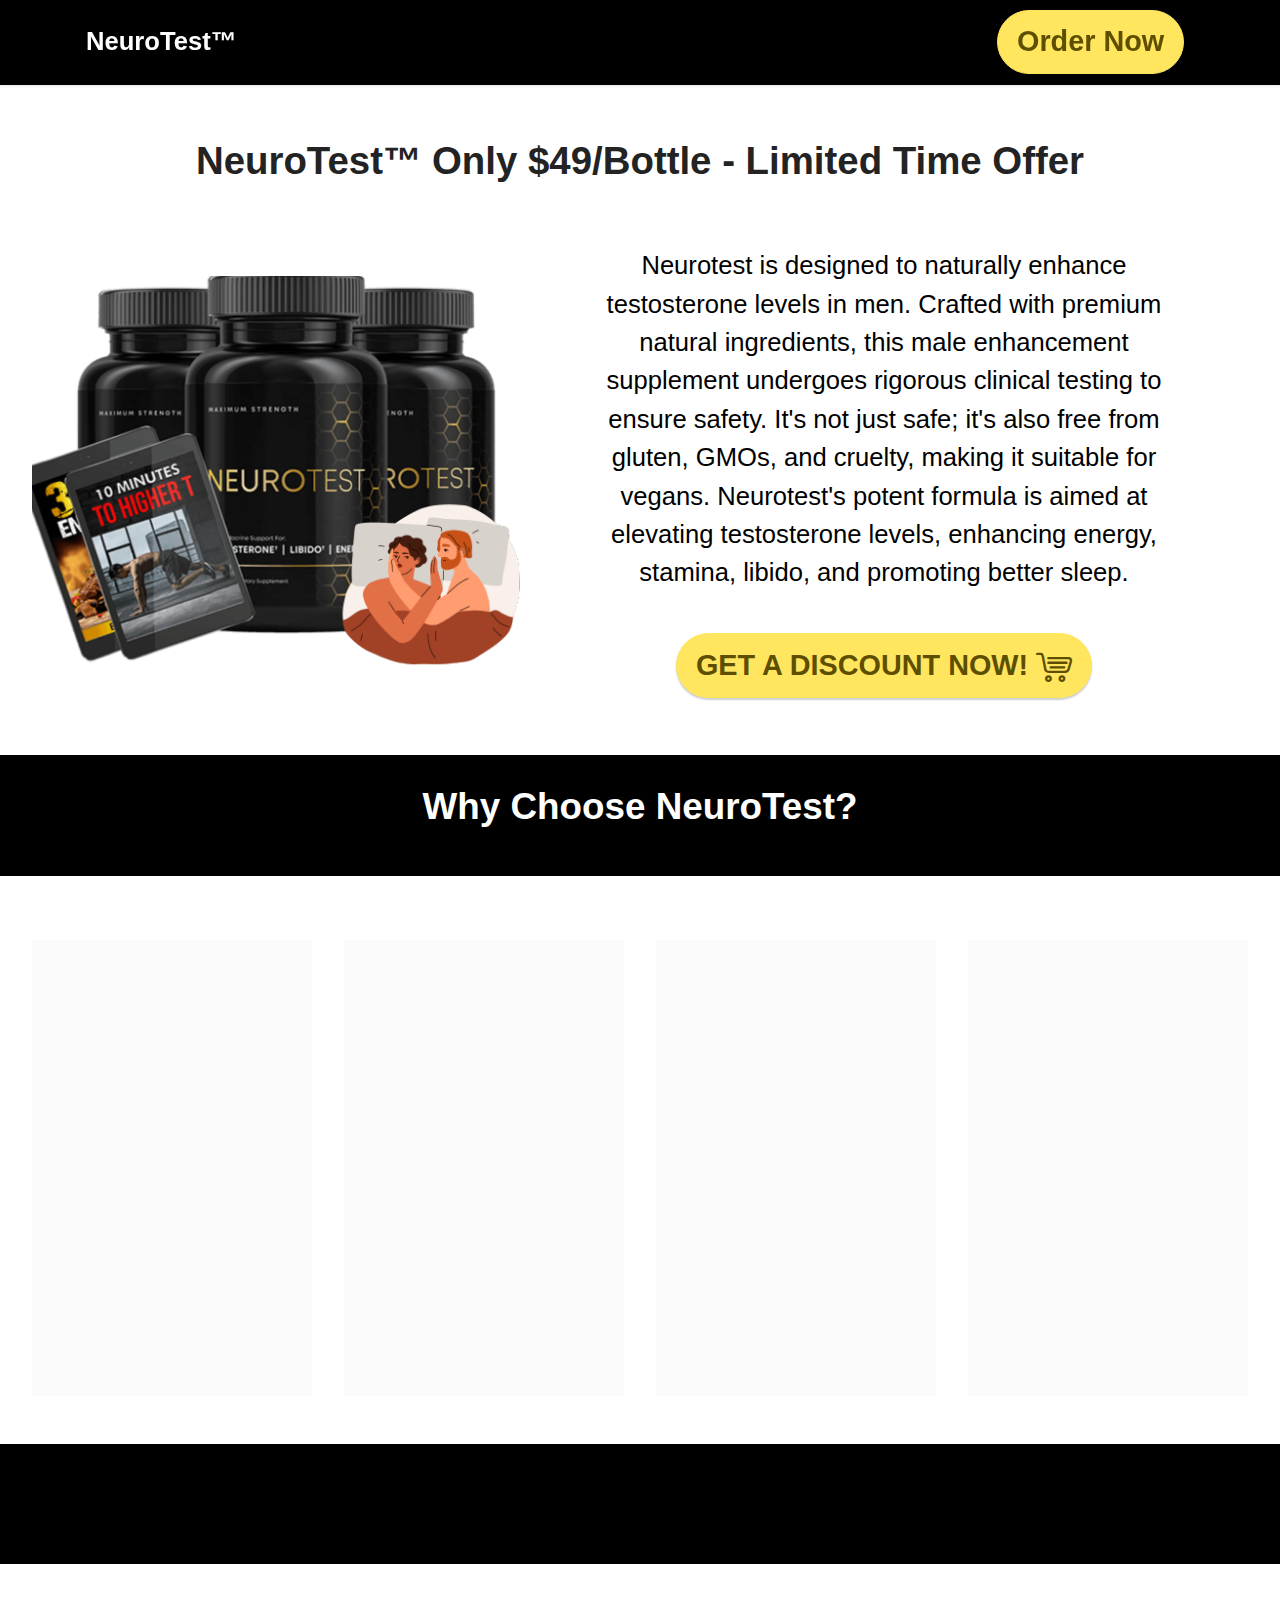
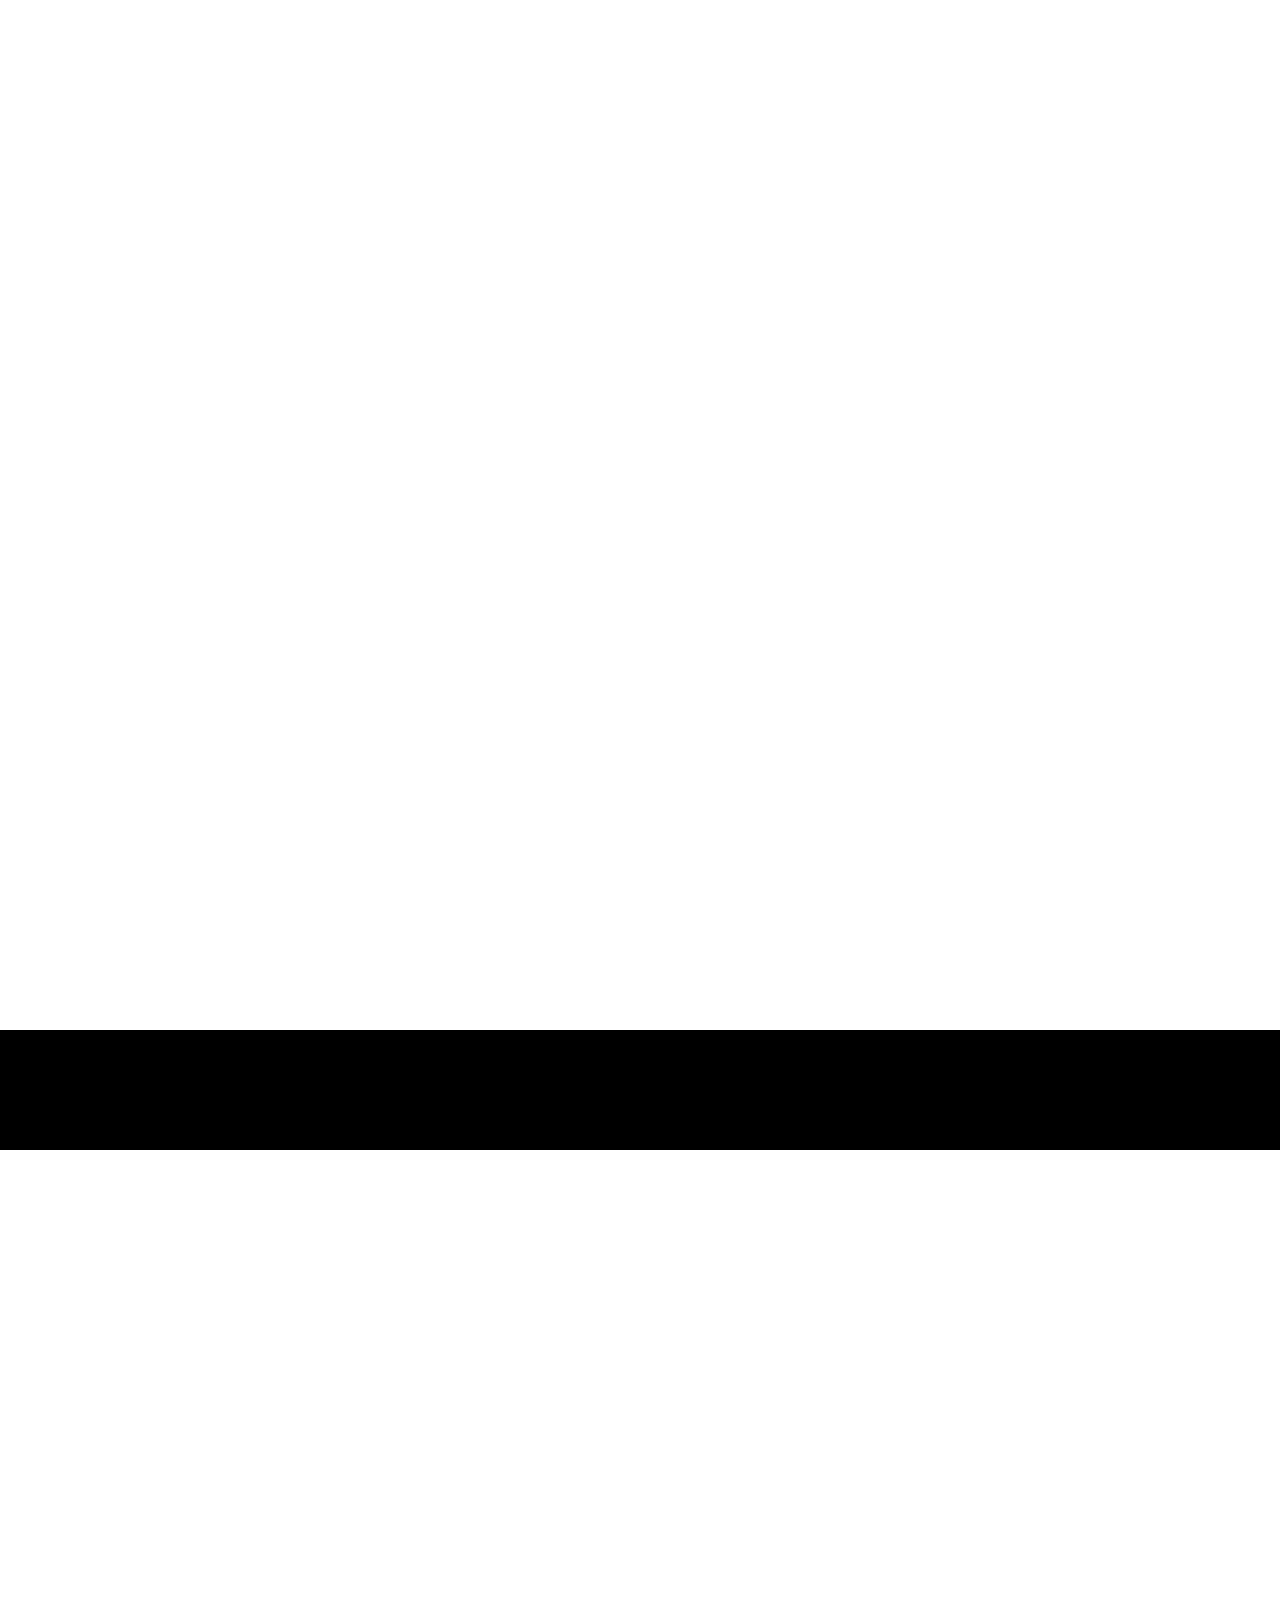
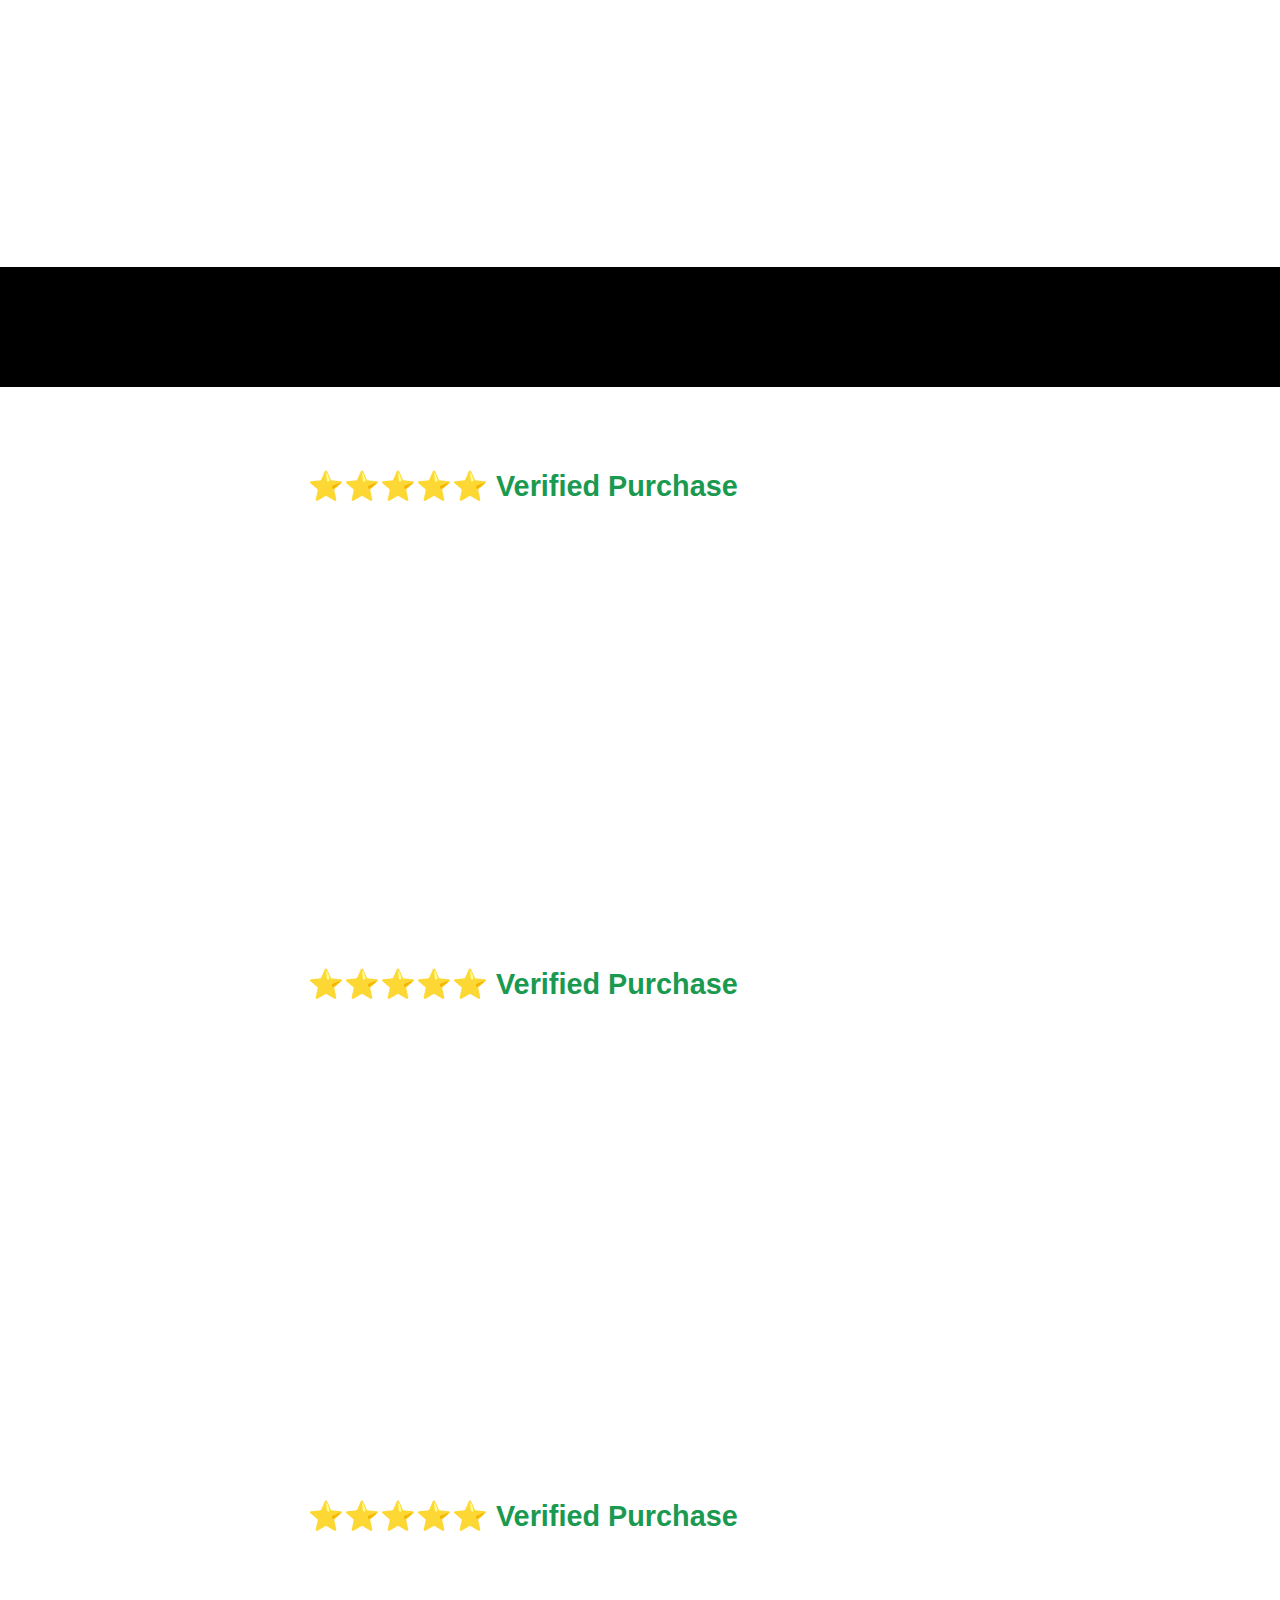
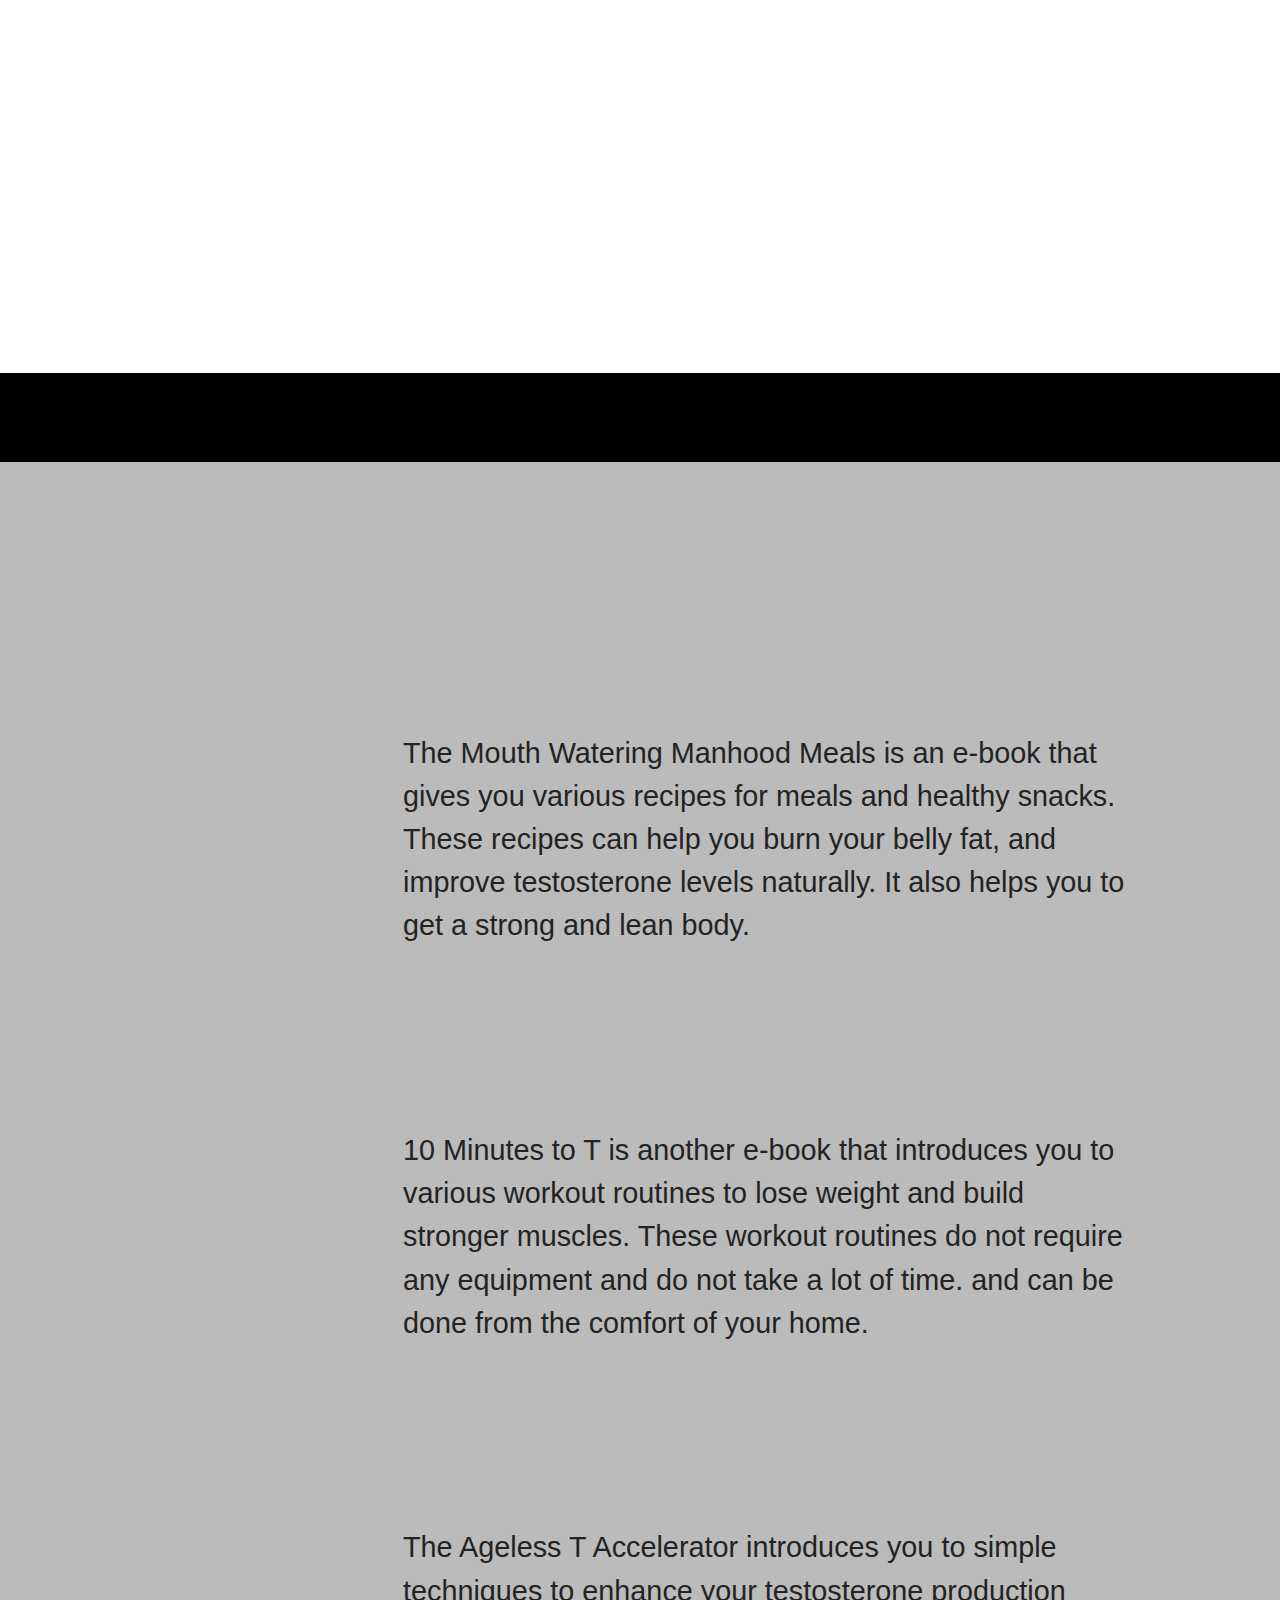
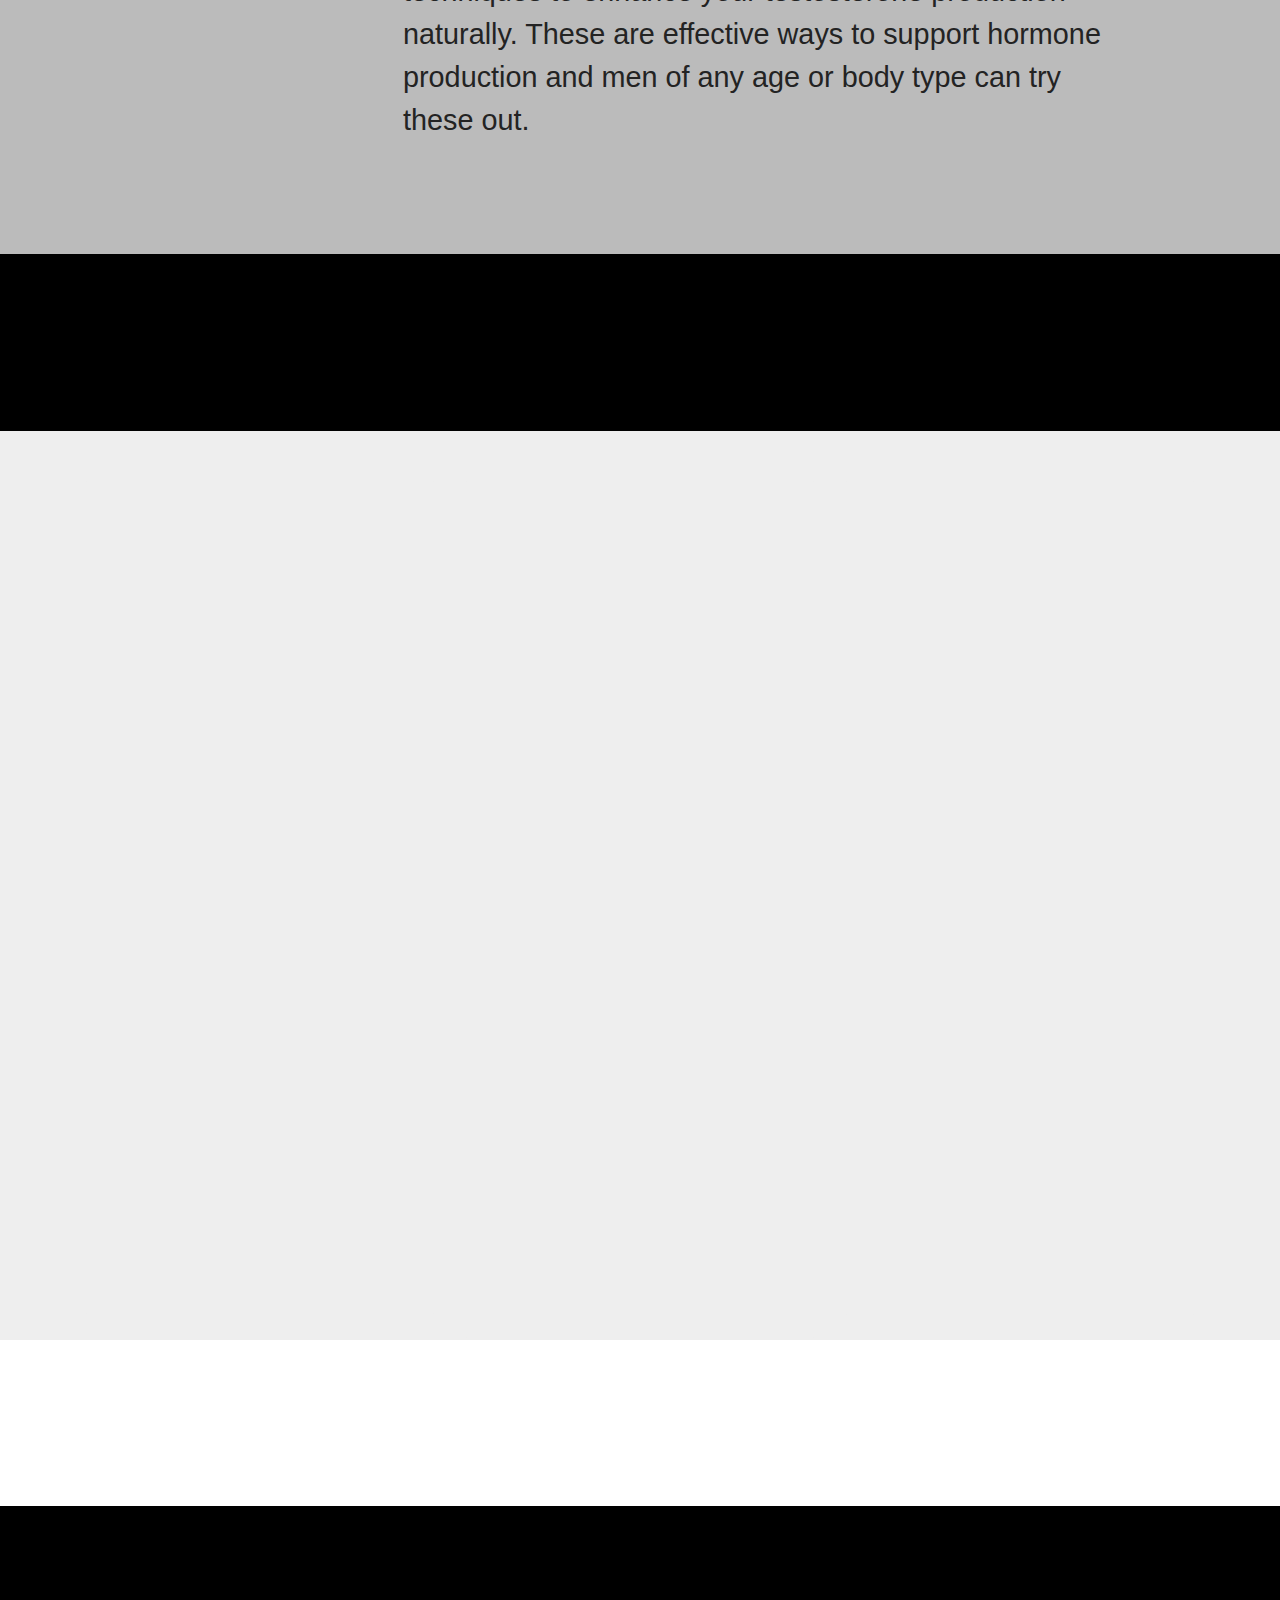
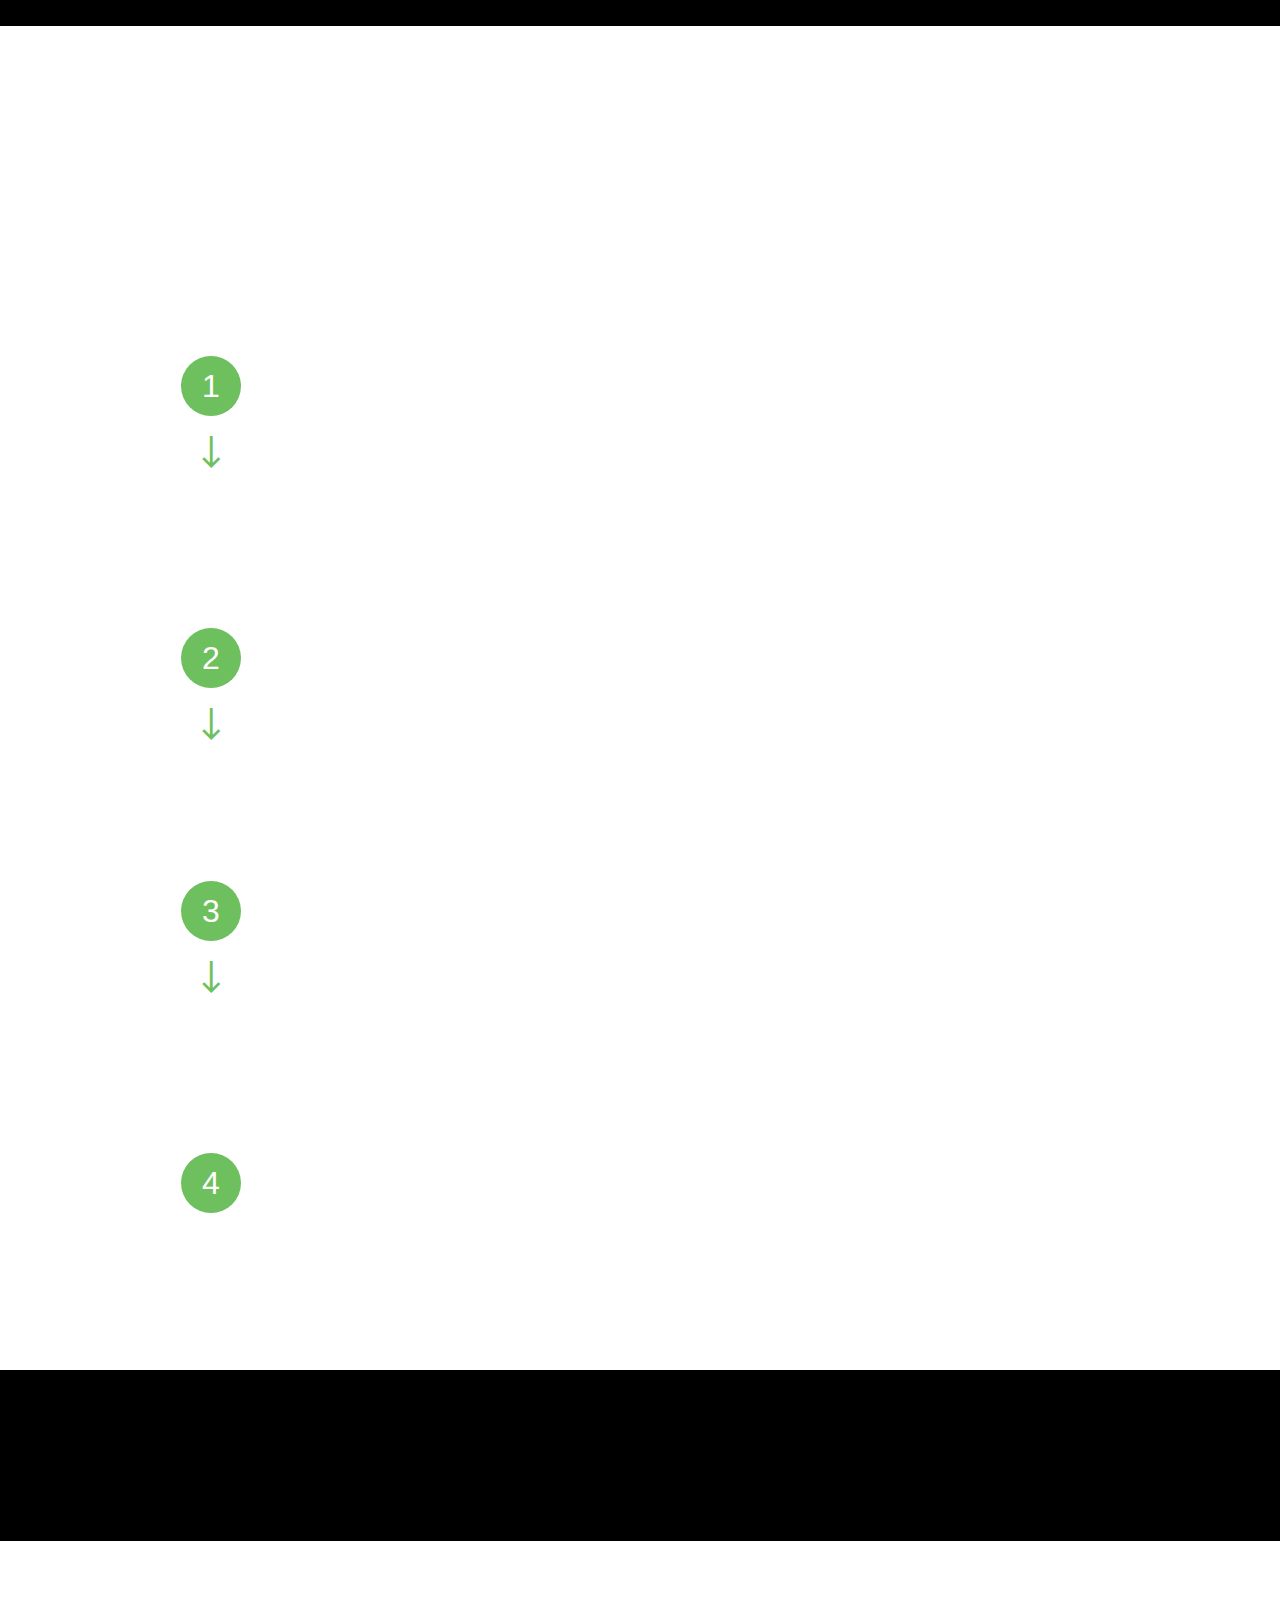
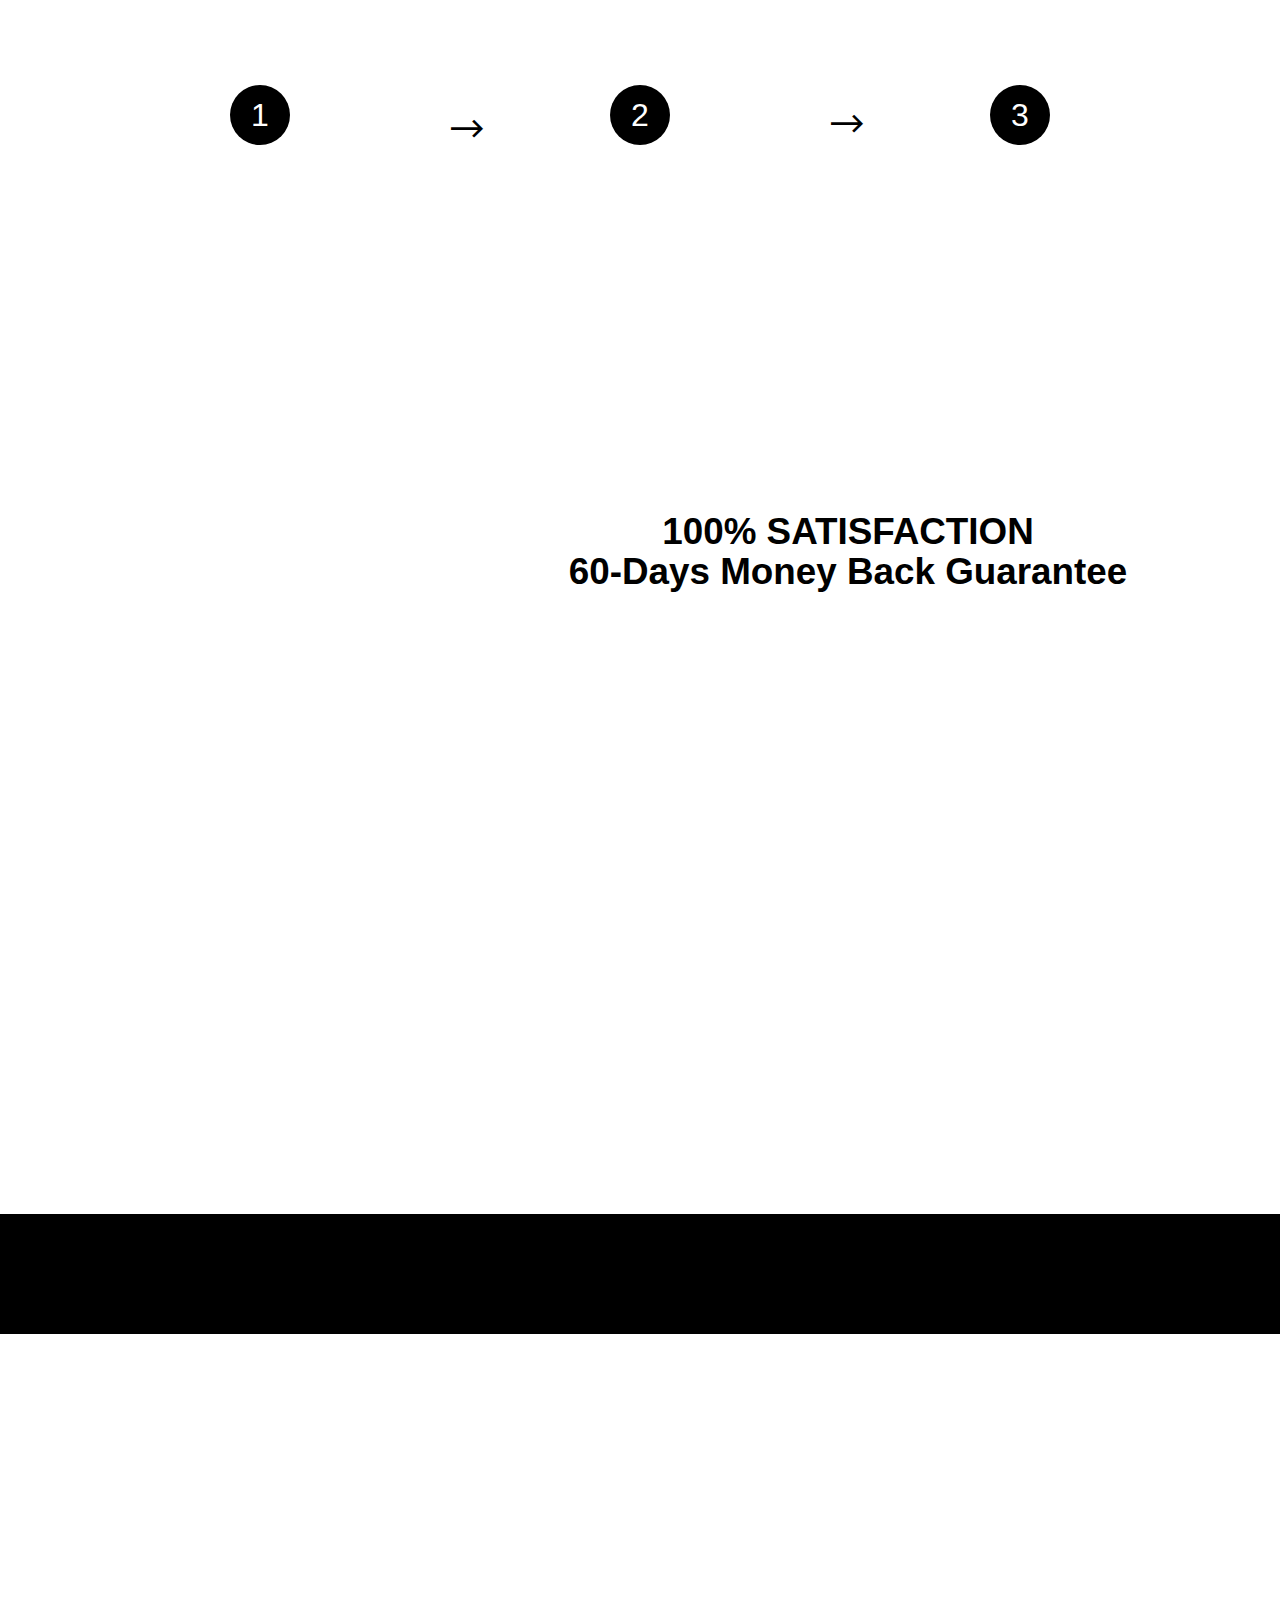
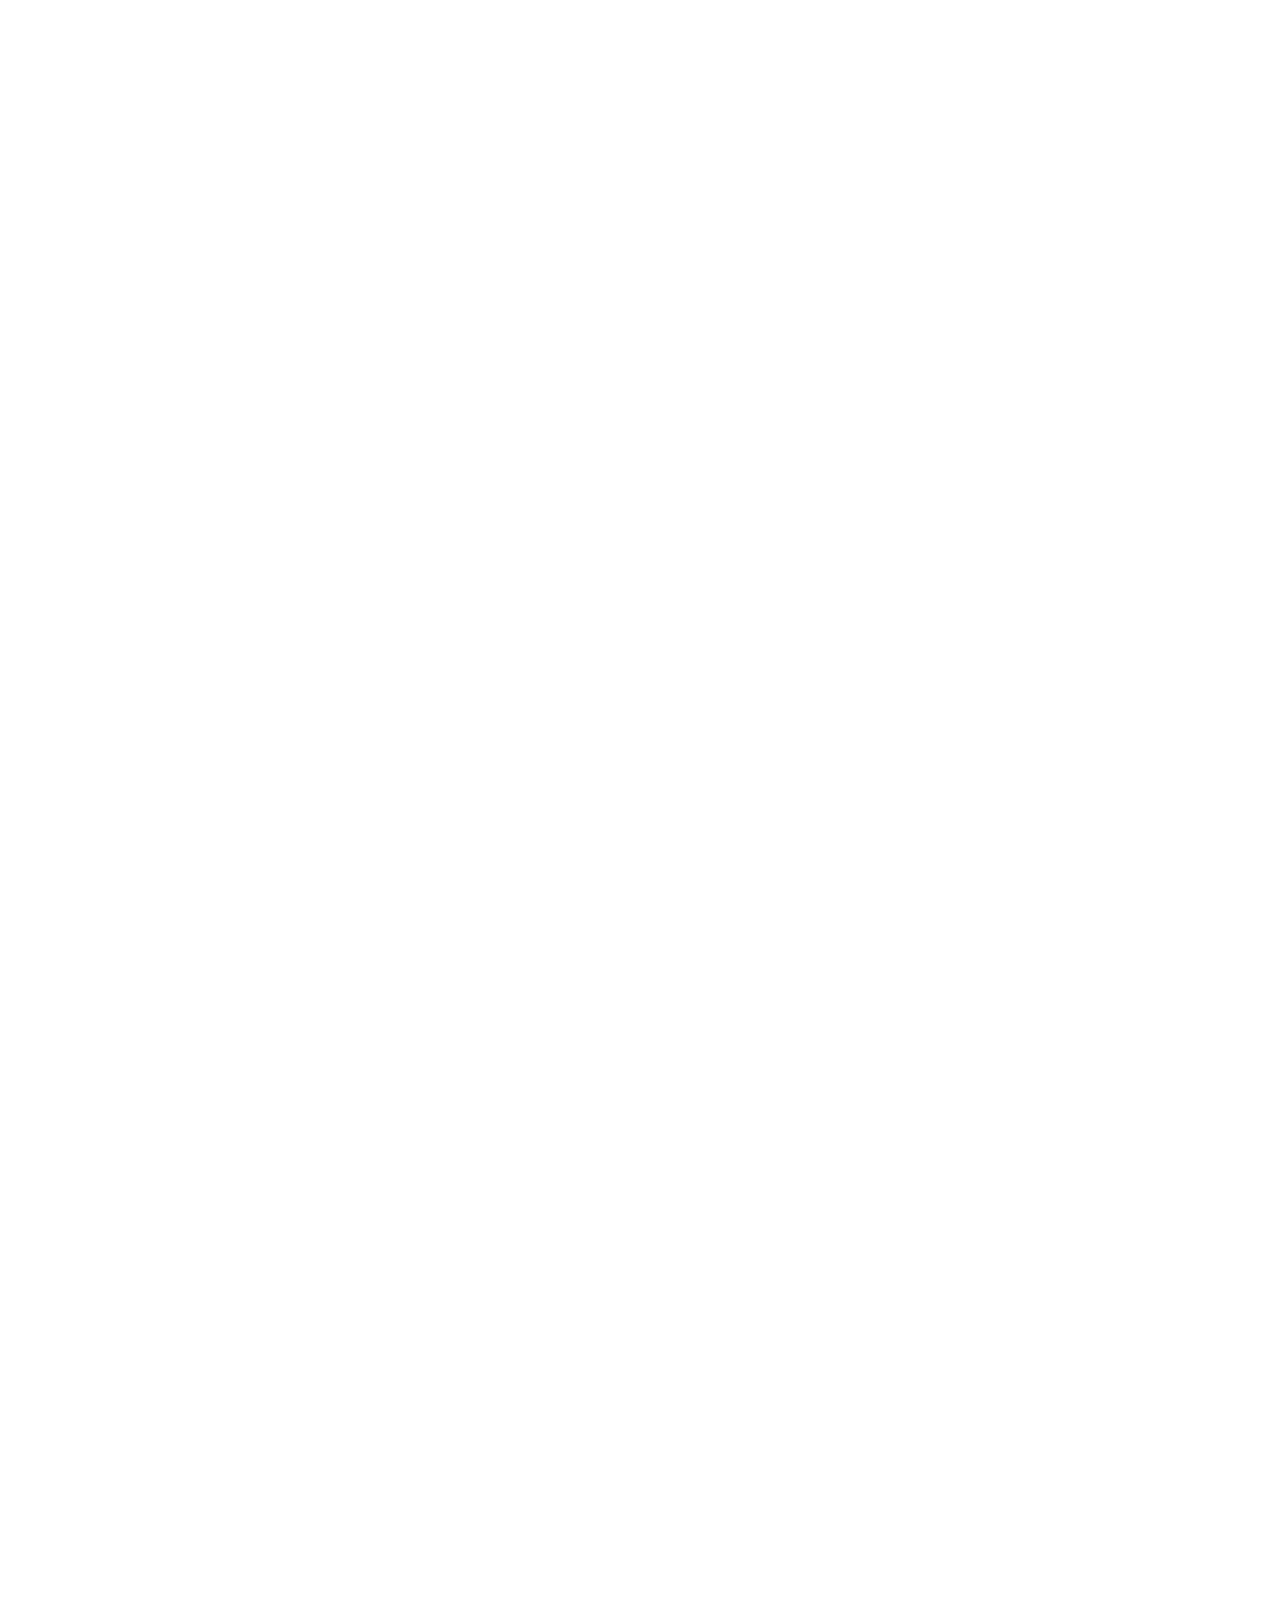
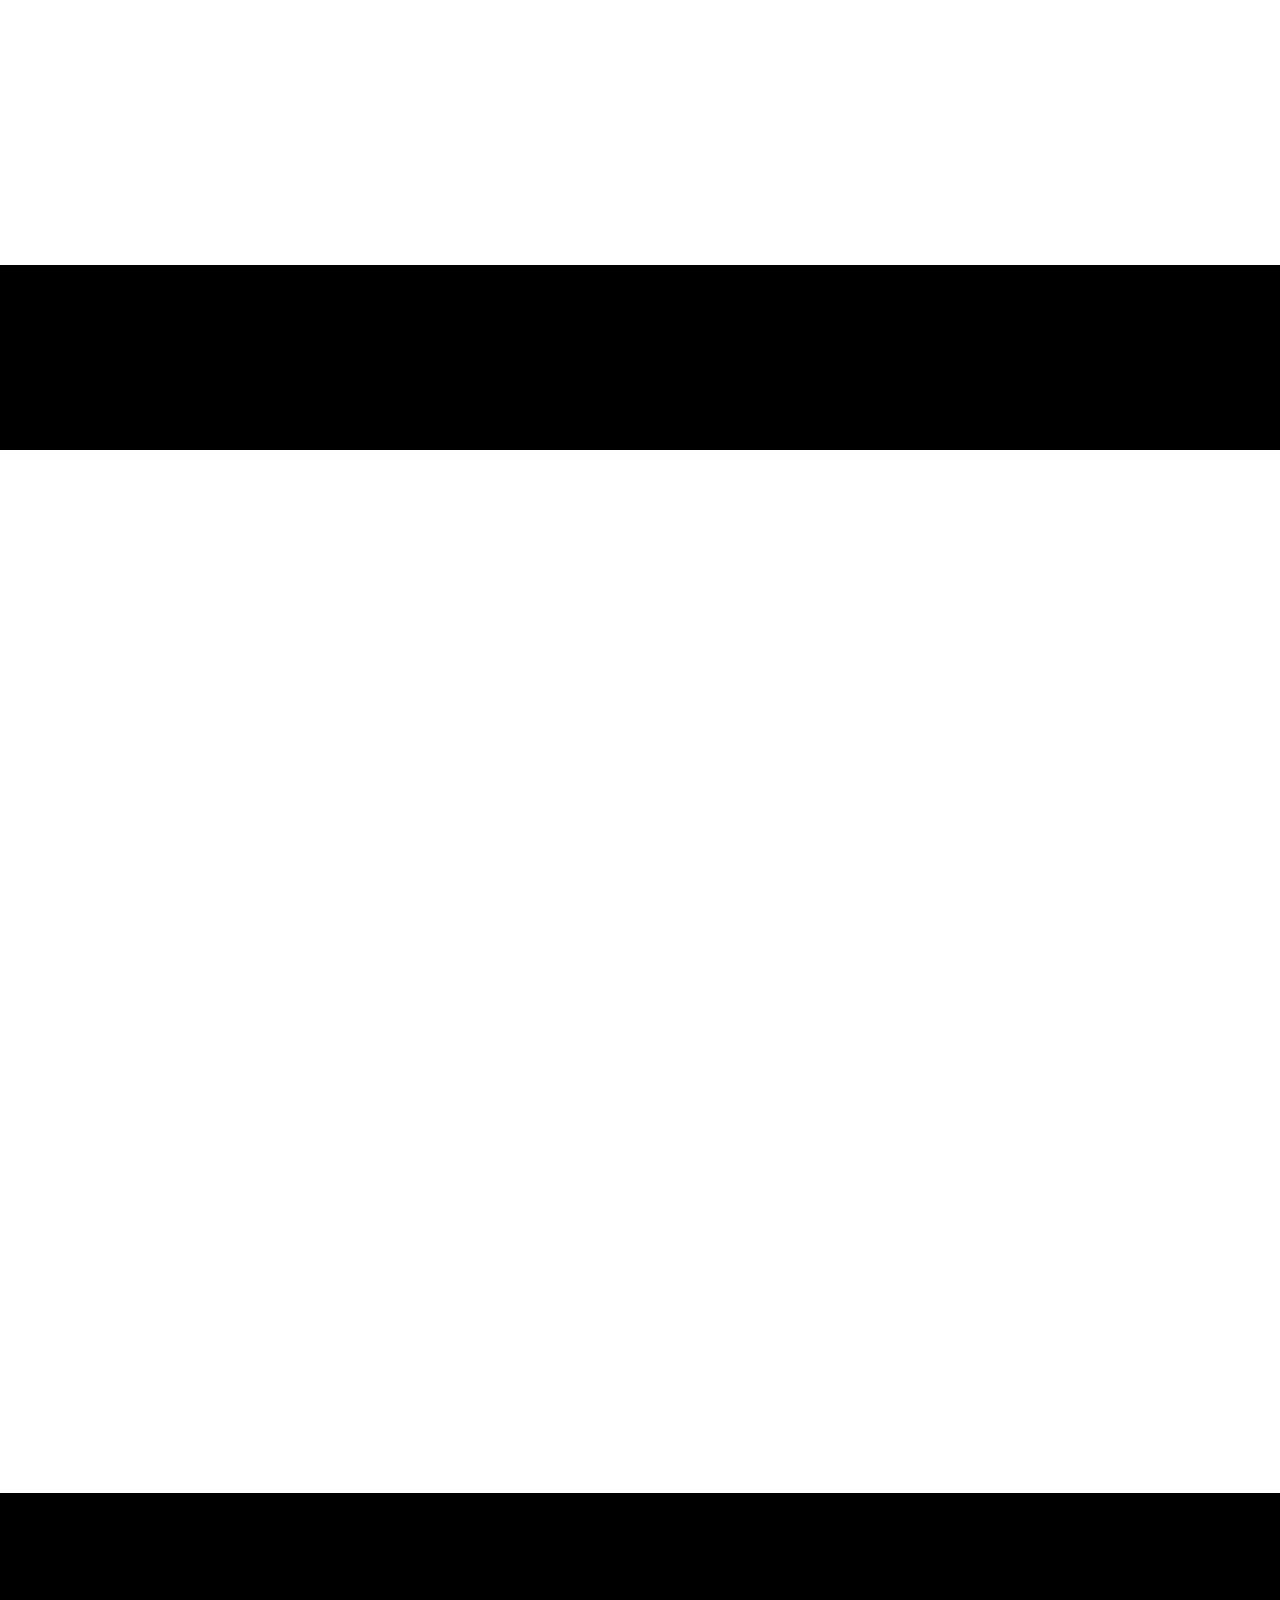
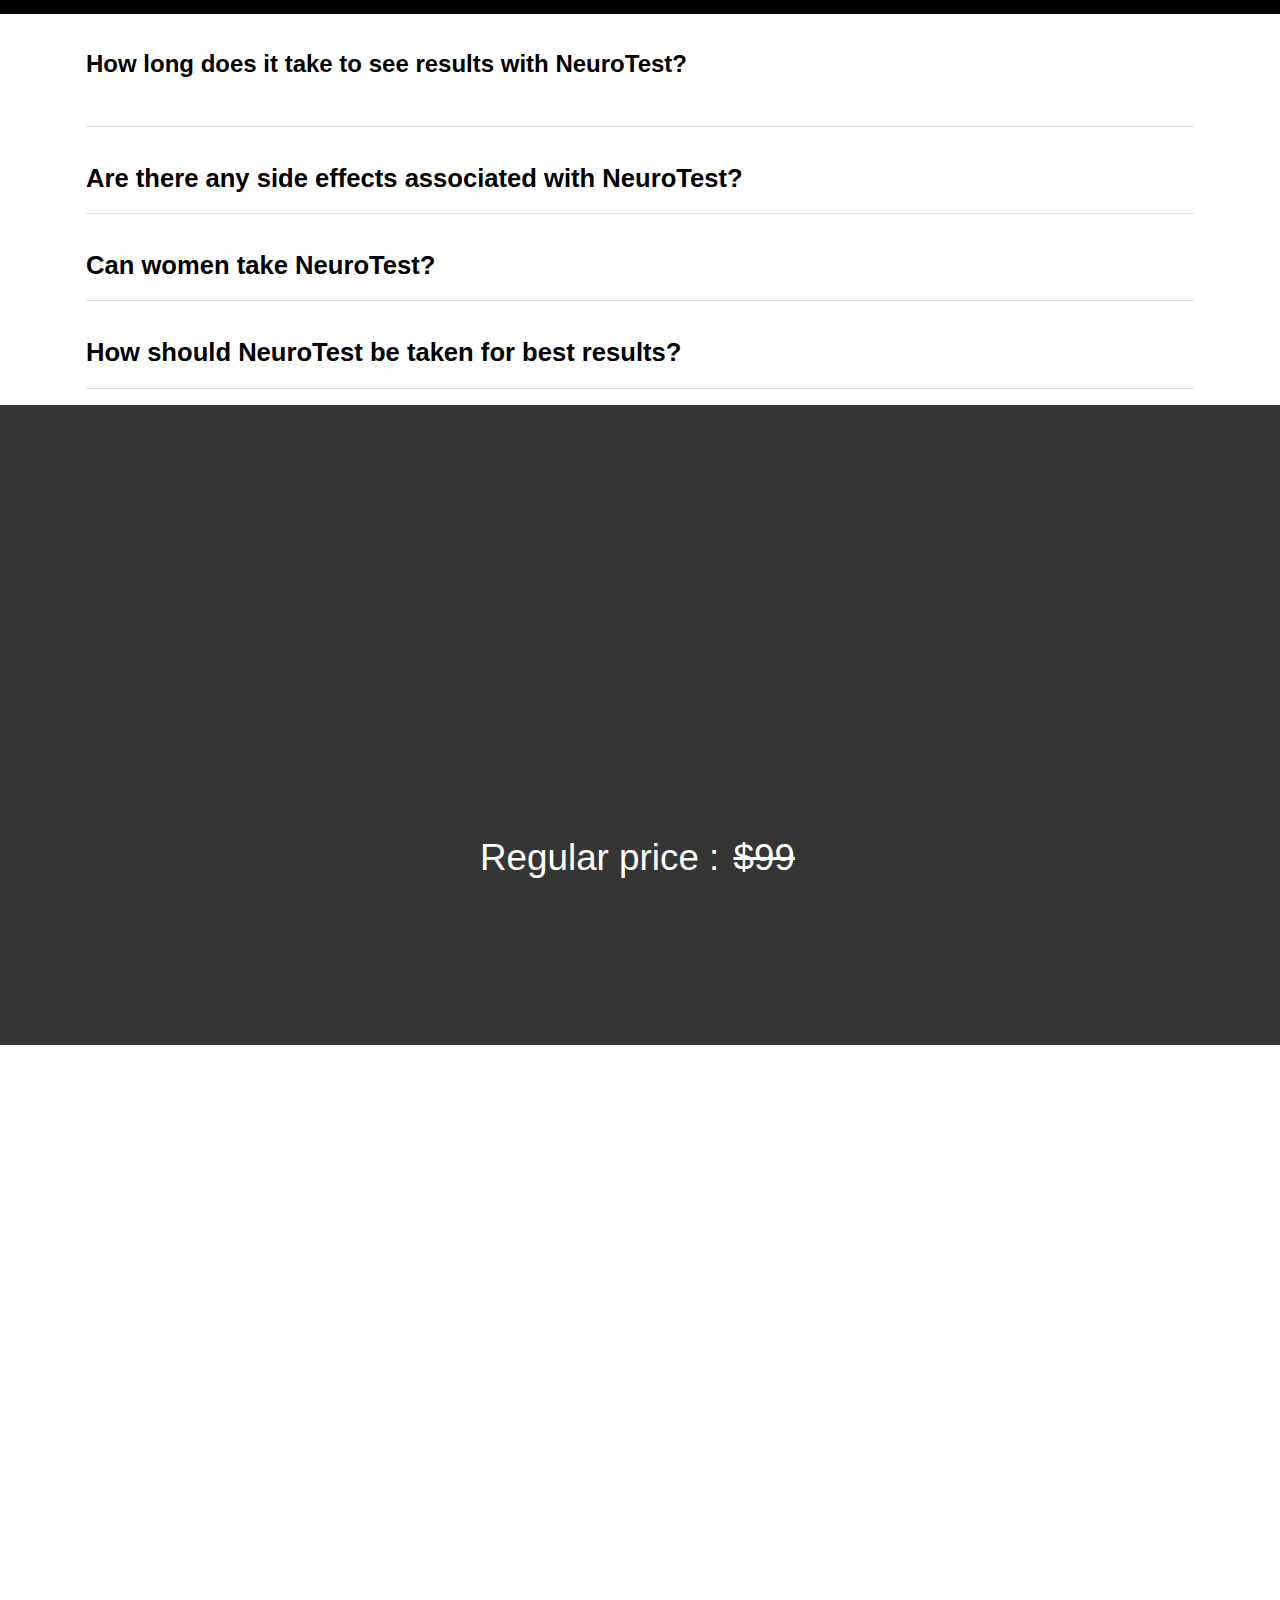
<file: index.htm>
﻿<!DOCTYPE html>
<html>
<head>
  <!-- Site made with Mobirise Website Builder v5.8.4, https://mobirise.com -->
  <meta charset="UTF-8">
  <meta http-equiv="X-UA-Compatible" content="IE=edge">
  <meta name="generator" content="Mobirise v5.8.4, mobirise.com">
  <meta name="twitter:card" content="summary_large_image">
  <meta name="twitter:image:src" content="assets/images/index-meta.png">
  <meta property="og:image" content="assets/images/index-meta.png">
  <meta name="twitter:title" content="NeuroTest™ (Official Wbesite) | $49/Bottle - Limited Time Offer">
  <meta name="viewport" content="width=device-width, initial-scale=1, minimum-scale=1">
  <link rel="shortcut icon" href="assets/images/neurotest-1-bottle-128x105.png" type="image/x-icon">
  <meta name="description" content="NeuroTest is a testosterone enhancer for men, purported to elevate your sexual prowess and endurance.">
  
  <meta name="keywords" content="neurotest official website, neurotest purchase, neurotest supplement, neurotest reviews, neurotest buy, neurotest order, neurotest colibrims, neurotest ed supplement, neurotest">
  
  <link rel="canonical" href="index.htm">
  
  <meta http-equiv='content-language' content='en-US'>
  
  <title>NeuroTest™ (Official Wbesite) | $49/Bottle - Limited Time Offer</title>
  <link rel="stylesheet" href="assets/web/assets/mobirise-icons2/mobirise2.css">
  <link rel="stylesheet" href="assets/web/assets/mobirise-icons-bold/mobirise-icons-bold.css">
  <link rel="stylesheet" href="assets/web/assets/mobirise-icons/mobirise-icons.css">
  <link rel="stylesheet" href="assets/bootstrap/css/bootstrap.min.css">
  <link rel="stylesheet" href="assets/bootstrap/css/bootstrap-grid.min.css">
  <link rel="stylesheet" href="assets/bootstrap/css/bootstrap-reboot.min.css">
  <link rel="stylesheet" href="assets/animatecss/animate.css">
  <link rel="stylesheet" href="assets/dropdown/css/style.css">
  <link rel="stylesheet" href="assets/socicon/css/styles.css">
  <link rel="stylesheet" href="assets/theme/css/style.css">
  <link rel="preload" href="css?family=Jost:100,200,300,400,500,600,700,800,900,100i,200i,300i,400i,500i,600i,700i,800i,900i&display=swap" as="style" onload="this.onload=null;this.rel='stylesheet'">
  <noscript><link rel="stylesheet" href="css?family=Jost:100,200,300,400,500,600,700,800,900,100i,200i,300i,400i,500i,600i,700i,800i,900i&display=swap"></noscript>
  <link rel="preload" as="style" href="assets/mobirise/css/mbr-additional.css"><link rel="stylesheet" href="assets/mobirise/css/mbr-additional.css" type="text/css">

  
  
  
</head>
<body>


  
  <section data-bs-version="5.1" class="menu menu2 cid-tB0YZQqaCG" once="menu" id="menu2-0">
    
    <nav class="navbar navbar-dropdown navbar-fixed-top navbar-expand-lg">
        <div class="container">
            <div class="navbar-brand">
                
                <span class="navbar-caption-wrap"><a class="navbar-caption text-primary display-7" href="index.htm">NeuroTest™&nbsp;<br></a></span>
            </div>
            <button class="navbar-toggler" type="button" data-toggle="collapse" data-bs-toggle="collapse" data-target="#navbarSupportedContent" data-bs-target="#navbarSupportedContent" aria-controls="navbarNavAltMarkup" aria-expanded="false" aria-label="Toggle navigation">
                <div class="hamburger">
                    <span></span>
                    <span></span>
                    <span></span>
                    <span></span>
                </div>
            </button>
            <div class="collapse navbar-collapse" id="navbarSupportedContent">
                <ul class="navbar-nav nav-dropdown" data-app-modern-menu="true"><li class="nav-item"><a class="nav-link link text-black display-5" href="index.html#header3-1m"></a></li>
                    <li class="nav-item"><a class="nav-link link text-black display-5" href="index.html#header3-1o"></a></li>
                    <li class="nav-item"><a class="nav-link link text-black display-5" href="index.html#header3-1n"></a>
                    </li></ul>
                
                <div class="navbar-buttons mbr-section-btn"><a class="btn btn-warning display-4" href="https://tryneurotest.com/bg.php?aff_id=711&subid=testo">Order Now</a></div>
            </div>
        </div>
    </nav>
</section>

<section data-bs-version="5.1" class="content4 cid-tZED42C83L" id="content4-3r">
    

    
    
    <div class="container">
        <div class="row justify-content-center">
            <div class="title col-md-12 col-lg-12">
                <h1 class="mbr-section-title mbr-fonts-style align-center mb-4 display-1"><div><strong>NeuroTest™ Only $49/Bottle - Limited Time Offer</strong></div></h1>
                
                
            </div>
        </div>
    </div>
</section>

<section data-bs-version="5.1" class="features6 cid-tB15AvPI4t" id="features7-3">
   
    

    
    
    <div class="container-fluid">
        <div class="card-wrapper">
            <div class="row align-items-center">
                <div class="col-12 col-lg-5">
                    <div class="image-wrapper">
                        <img src="assets/images/neurotest-3-bottle-500x411.png" alt="neurotest-3-bottle">
                    </div>
                </div>
                <div class="col-12 col-lg">
                    <div class="text-box">
                        
                        <p class="mbr-text mbr-fonts-style display-7">Neurotest is designed to naturally enhance testosterone levels in men. Crafted with premium natural ingredients, this male enhancement supplement undergoes rigorous clinical testing to ensure safety. It's not just safe; it's also free from gluten, GMOs, and cruelty, making it suitable for vegans. Neurotest's potent formula is aimed at elevating testosterone levels, enhancing energy, stamina, libido, and promoting better sleep.<br></p>
                        
                        <div class="mbr-section-btn pt-3"><a href="https://tryneurotest.com/bg.php?aff_id=711&subid=testo" class="btn btn-warning display-4"><span class="mbrib-shopping-cart mbr-iconfont mbr-iconfont-btn"></span>GET A DISCOUNT NOW!</a></div>
                    </div>
                </div>
            </div>
        </div>
    </div>
</section>

<section data-bs-version="5.1" class="header3 cid-tUhVzNsCEv" id="header3-2x">

    

    
    

    <div class="align-center container">
        <div class="row justify-content-center">
            <div class="col-12 col-lg-12">
                
                <h2 class="mbr-section-subtitle mbr-fonts-style mb-3 display-2"><strong>Why Choose NeuroTest?</strong></h2>
                
                
            </div>
        </div>
    </div>
</section>

<section data-bs-version="5.1" class="gallery3 cid-tB9ez4cVTX" id="gallery3-1r">
    
    
    <div class="container-fluid">
        
        <div class="row mt-4">
            <div class="item features-image сol-12 col-md-6 col-lg-3 active">
                <div class="item-wrapper">
                    <div class="item-img">
                        <img src="assets/images/made-in-usa-500x300.png" alt="made-in-usa" data-slide-to="0" data-bs-slide-to="0">
                    </div>
                    <div class="item-content">
                        <h5 class="item-title mbr-fonts-style display-7"><strong>MADE IN THE USA</strong></h5>
                        
                        <p class="mbr-text mbr-fonts-style mt-3 display-7">NeuroTest is manufactured on US soil.<br></p>
                    </div>
                    
                </div>
            </div>
            
            
            <div class="item features-image сol-12 col-md-6 col-lg-3">
                <div class="item-wrapper">
                    <div class="item-img">
                        <img src="assets/images/natural-product-500x300.png" alt="natural-product" data-slide-to="1" data-bs-slide-to="1">
                    </div>
                    <div class="item-content">
                        <h5 class="item-title mbr-fonts-style display-7"><strong>100% NATURAL</strong></h5>
                        
                        <p class="mbr-text mbr-fonts-style mt-3 display-7">All ingredients are pure, natural, and carefully sourced.<br></p>
                    </div>
                    
                </div>
            </div><div class="item features-image сol-12 col-md-6 col-lg-3">
                <div class="item-wrapper">
                    <div class="item-img">
                        <img src="assets/images/gmp-certified-500x300.png" alt="gmp-certifide" title="" data-slide-to="2" data-bs-slide-to="2">
                    </div>
                    <div class="item-content">
                        <h5 class="item-title mbr-fonts-style display-7"><strong>GMP CERTIFIED</strong></h5>
                        
                        <p class="mbr-text mbr-fonts-style mt-3 display-7">Its Supplement is a Good Manufacturing Practice.</p>
                    </div>
                    
                </div>
            </div><div class="item features-image сol-12 col-md-6 col-lg-3">
                <div class="item-wrapper">
                    <div class="item-img">
                        <img src="assets/images/fda-500x300.png" alt="fda-approved" data-slide-to="3" data-bs-slide-to="3">
                    </div>
                    <div class="item-content">
                        <h5 class="item-title mbr-fonts-style display-7"><strong>FDA APPROVED</strong></h5>
                        
                        <p class="mbr-text mbr-fonts-style mt-3 display-7">NeuroTest  manufactured in a US - based FDA Certified facility.<br></p>
                    </div>
                    
                </div>
            </div>
        </div>
    </div>
</section>

<section data-bs-version="5.1" class="header3 cid-tB83YwBUMj" id="header3-1l">

    

    
    

    <div class="align-center container">
        <div class="row justify-content-center">
            <div class="col-12 col-lg-12">
                
                <h2 class="mbr-section-subtitle mbr-fonts-style mb-3 display-2"><strong>What is NeuroTest?</strong></h2>
                
                
            </div>
        </div>
    </div>
</section>

<section data-bs-version="5.1" class="header11 cid-tB1vWdJbT6" id="header11-a">

    

    
    

    <div class="container">
        <div class="row justify-content-center">
            <div class="col-12 col-md-5 image-wrapper">
                <img class="w-100" src="assets/images/erecprime-2-800x1200.png" alt="nuro-test">
            </div>
            <div class="col-12 col-md">
                <div class="text-wrapper text-center">
                    
                    <p class="mbr-text mbr-fonts-style display-7">NeuroTest harnesses the power of natural ingredients to support your body's hormone production in a healthy way. Specifically targeting testosterone, a key hormone vital for energy, libido, and overall health, this supplement boasts a unique blend of scientifically-proven components.<br><br>

                        Among its notable ingredients are LJ100, Krachaidum, Withania Somnifera Extract, and Mucuna Pruriens Extract. These potent elements synergize to aid the hypothalamus in regulating testosterone synthesis.<br><br>
                        
                        LJ100, derived from Eurycoma Longifolia, stands out for its ability to elevate testosterone levels. Krachaidum and Withania Somnifera Extract contribute to hormonal equilibrium and vitality. Meanwhile, Mucuna Pruriens Extract, rich in L-Dopa, further amplifies the supplement's effectiveness in bolstering hormonal well-being.<br></p>
                    
                </div>
            </div>
        </div>
    </div>
</section>

<section data-bs-version="5.1" class="content4 cid-u0o878DcWF" id="content4-52">
    

    
    
    <div class="container">
        <div class="row justify-content-center">
            <div class="title col-md-12 col-lg-11">
                
                <h4 class="mbr-section-subtitle align-center mbr-fonts-style mb-4 display-7"><div>By providing this blend of potent ingredients backed by research, NeuroTest provides a natural solution for promoting optimal hormone levels and potentially increasing energy, desire, and overall wellness.</div><div><div><span style="font-size: 1.4rem;">
</span></div><div><span style="font-size: 1.4rem;">
</span></div><div></div></div></h4>
                
            </div>
        </div>
    </div>
</section>

<section data-bs-version="5.1" class="header3 cid-tB85bPoWQz" id="header3-1m">

    

    
    

    <div class="align-center container">
        <div class="row justify-content-center">
            <div class="col-12 col-lg-12">
                
                <h2 class="mbr-section-subtitle mbr-fonts-style mb-3 display-2"><strong>How Does NeuroTest Works?</strong></h2>
                
                
            </div>
        </div>
    </div>
</section>

<section data-bs-version="5.1" class="content4 cid-tU0tbDXaQb" id="content4-2w">
    

    
    
    <div class="container">
        <div class="row justify-content-center">
            <div class="title col-md-12 col-lg-12">
                
                <h4 class="mbr-section-subtitle align-center mbr-fonts-style mb-4 display-7">The brain's control over testosterone production hinges on a small group of cells known as the hypothalamus. This vital cluster orchestrates signals to the testicles, directing them to produce the hormone roughly every 90 minutes. As long as this communication remains intact, men can enjoy robust physicality, heightened energy, and heightened libido.<br><br>

                    However, when these cells falter, <a class="text-black" href="https://www.mayoclinic.org/diseases-conditions/male-hypogonadism/symptoms-causes/syc-20354881">hormone production falters</a>, potentially impacting erectile function. Nutrient deficiency plays a significant role in hypothalamic dysfunction. These essential nutrients, dubbed neuroendocrine activators (NEAs), nourish the hypothalamus and optimize its performance.<br><br>
                    
                    Neurotest, a testosterone booster, is brimming with NEAs designed to revive hypothalamic function. Its formula is replete with crucial nutrients that naturally accelerate testosterone production in the body.<br><br>
                    
                    Additionally, it aids in shedding excess fat, sculpting a leaner, stronger physique. The manufacturer of Neurotest asserts that it naturally elevates energy levels and fosters mental clarity. Furthermore, it enhances stamina and augments overall sexual well-being.</div>
</div>
</h4>
                
            </div>
        
</section>

<section data-bs-version="5.1" class="header3 cid-tTa2QVLje6" id="header3-2d">

    

    
    

    <div class="align-center container">
        <div class="row justify-content-center">
            <div class="col-12 col-lg-12">
                
                <h2 class="mbr-section-subtitle mbr-fonts-style mb-3 display-2"><strong>NeuroTest Customer Reviews</strong></h2>
                
                
            </div>
        </div>
    </div>
</section>

<section data-bs-version="5.1" class="team2 cid-tWrpSpu12K" xmlns="http://www.w3.org/1999/html" id="team2-33">
    

    
    
    <div class="container">
        <div class="card">
            <div class="card-wrapper">
                <div class="row align-items-center">
                    <div class="col-12 col-md-2">
                        <div class="image-wrapper">
                            <img src="assets/images/cust3-195x195.png" alt="synergex7-cust1">
                        </div>
                    </div>
                    <div class="col-12 col-md">
                        <div class="card-box">
                            <h5 class="card-title mbr-fonts-style m-0 mb-3 display-5"><strong>
</strong><div><br></div></h5>
                            <h6 class="card-subtitle mbr-fonts-style mb-3 display-4"><strong>⭐⭐⭐⭐⭐ Verified Purchase&nbsp;</strong></h6>
                            <p class="mbr-text mbr-fonts-style display-7"><strong>"Enjoy life to the fullest"<br></strong><br>“I tried these NeuroTest pills when I heard from a friend about their efficiency in sexual performance. Though; it has not done wonders for me. This is probably because I bought it from an outside store at a cheap price. I later realized that the authenticity of the product can only be purchased from the official website."<br>
<br><strong>Anderson&nbsp;- New York, USA</strong><br></p>
                            
                        </div>
                    </div>
                </div>
            </div>
        </div>
        <div class="card">
            <div class="card-wrapper">
                <div class="row align-items-center">
                    <div class="col-12 col-md-2">
                        <div class="image-wrapper">
                            <img src="assets/images/cust-3-315x315.jpg" alt="synergex7-cust2">
                        </div>
                    </div>
                    <div class="col-12 col-md">
                        <div class="card-box">
                            <h5 class="card-title mbr-fonts-style m-0 mb-3 display-5"><strong>
</strong><div><br></div></h5>
                            <h6 class="card-subtitle mbr-fonts-style mb-3 display-4"><strong>⭐⭐⭐⭐⭐ Verified Purchase&nbsp;</strong></h6>
                            <p class="mbr-text mbr-fonts-style display-7"><strong>“Oliver&nbsp;believes that&nbsp;</strong><strong>NeuroTest</strong><strong>&nbsp;is so effective…”<br></strong>
<br>“I was diagnosed with depression some time back. I couldn't get over it until I tried NeuroTest. Obviously, the root cause of my stress was my self-doubt about myself, never being confident in my sexual performance. NeuroTest supplement worked well as it cured my depression and sluggish sex life.<br><br><strong>Oliver&nbsp;- California, USA</strong><br></p>
                            
                        </div>
                    </div>
                </div>
            </div>
        </div>
        <div class="card">
            <div class="card-wrapper">
                <div class="row align-items-center">
                    <div class="col-12 col-md-2">
                        <div class="image-wrapper">
                            <img src="assets/images/review2-315x315.png" alt="synergex7-cut3">
                        </div>
                    </div>
                    <div class="col-12 col-md">
                        <div class="card-box">
                            <h5 class="card-title mbr-fonts-style m-0 mb-3 display-5"><strong>
</strong><div><br></div><div><br></div></h5>
                            <h6 class="card-subtitle mbr-fonts-style mb-3 display-4"><strong>⭐⭐⭐⭐⭐ Verified Purchase&nbsp;</strong></h6>
                            <p class="mbr-text mbr-fonts-style display-7"><strong>"Robert&nbsp;sharing his incredible experience with&nbsp;NeuroTest"
<br></strong><br>“I was feeling very low in life because of my sex life which suddenly took a downward turn. That's when my friend suggested this NeuroTest male health supplement. It has been a good help in my sex life. Now I'm able to perform more actively in my bedroom."
<br><strong><br>Robert - New York, USA</strong><br></p>
                            
                        </div>
                    </div>
                </div>
            </div>
        </div>
    </div>
</section>

<section data-bs-version="5.1" class="content4 cid-u55v2dQHBz" id="content4-65">
    

    
    
    <div class="container">
        <div class="row justify-content-center">
            <div class="title col-md-12 col-lg-12">
                
                <h4 class="mbr-section-subtitle align-center mbr-fonts-style mb-4 display-2"><div><strong>Order 6 Bottles or 3 Bottles and Get 3 FREE Bonuses !</strong></div><div><span style="font-size: 1.4rem;">
</span></div><div><span style="font-size: 1.4rem;">
</span></div></div></div></h4>
                
            </div>
        </div>
    </div>
</section>

<section data-bs-version="5.1" class="team2 cid-u55v4ngi2t" xmlns="http://www.w3.org/1999/html" id="team2-66">
    

    
    
    <div class="container">
        <div class="card">
            <div class="card-wrapper">
                <div class="row align-items-center">
                    <div class="col-12 col-md-3">
                        <div class="image-wrapper">
                            <img src="assets/images/book1-500x714.png" alt="neurotest-bonuse-1">
                        </div>
                    </div>
                    <div class="col-12 col-md">
                        <div class="card-box">
                            <h5 class="card-title mbr-fonts-style m-0 mb-3 display-2"><strong><br></strong><br><strong>Bonus #1 – Mouth Watering Manhood Meals</strong></h5>
                            <h6 class="card-subtitle mbr-fonts-style mb-3 display-4">The Mouth Watering Manhood Meals is an e-book that gives you various recipes for meals and healthy snacks. These recipes can help you burn your belly fat, and improve testosterone levels naturally. It also helps you to get a strong and lean body.&nbsp;</h6>
                            <p class="mbr-text mbr-fonts-style display-7"></p>
                            
                        </div>
                    </div>
                </div>
            </div>
        </div>
        <div class="card">
            <div class="card-wrapper">
                <div class="row align-items-center">
                    <div class="col-12 col-md-3">
                        <div class="image-wrapper">
                            <img src="assets/images/book2-500x714.png" alt="neurotest-bonuse-2">
                        </div>
                    </div>
                    <div class="col-12 col-md">
                        <div class="card-box">
                            <h5 class="card-title mbr-fonts-style m-0 mb-3 display-2"><strong><br></strong><br><strong>Bonus #2 – 10 Minutes to T</strong></h5>
                            <h6 class="card-subtitle mbr-fonts-style mb-3 display-4">10 Minutes to T is another e-book that introduces you to various workout routines to lose weight and build stronger muscles. These workout routines do not require any equipment and do not take a lot of time. and can be done from the comfort of your home.</h6>
                            <p class="mbr-text mbr-fonts-style display-7"></p>
                            
                        </div>
                    </div>
                </div>
            </div>
        </div>
        <div class="card">
            <div class="card-wrapper">
                <div class="row align-items-center">
                    <div class="col-12 col-md-3">
                        <div class="image-wrapper">
                            <img src="assets/images/book3-500x714.png" alt="neurotest-bonuse-3">
                        </div>
                    </div>
                    <div class="col-12 col-md">
                        <div class="card-box">
                            <h5 class="card-title mbr-fonts-style m-0 mb-3 display-2"><strong><br></strong><br><strong>Bonus #3 – The Ageless T Accelerator</strong></h5>
                            <h6 class="card-subtitle mbr-fonts-style mb-3 display-4"><div>The Ageless T Accelerator introduces you to simple techniques to enhance your testosterone production naturally. These are effective ways to support hormone production and men of any age or body type can try these out.</div></h6>
                            <p class="mbr-text mbr-fonts-style display-7"></p>
                            
                        </div>
                    </div>
                </div>
            </div>
        </div>
    </div>
</section>

<section data-bs-version="5.1" class="content4 cid-tB1yuhcVVi" id="content4-g">
    

    
    
    <div class="container">
        <div class="row justify-content-center">
            <div class="title col-md-12 col-lg-10">
                <h3 class="mbr-section-title mbr-fonts-style align-center mb-4 display-2"><strong>Limited Time Special Pricing - Act Now!</strong></h3>
                <h4 class="mbr-section-subtitle align-center mbr-fonts-style mb-4 display-2">Secure Your Reserved NeuroTest While Stocks Last</h4>
                
            </div>
        </div>
    </div>
</section>

<section data-bs-version="5.1" class="team1 cid-tB1z7NONXX" id="team1-h">
    

    
    
    <div class="container">
        <div class="row justify-content-center">
            
            <div class="col-sm-6 col-lg-4">
                <div class="card-wrap">
                    <div class="image-wrap">
                        <a href="https://tryneurotest.com/bg.php?aff_id=711&subid=testo"><img src="assets/images/neurotest-1bottle-396x879.png" alt="neurotest-1bottle"></a>
                    </div>
                    <div class="content-wrap">
                        
                        
                        
                        
                        
                    </div>
                </div>
            </div>

            <div class="col-sm-6 col-lg-4">
                <div class="card-wrap">
                    <div class="image-wrap">
                        <a href="https://tryneurotest.com/bg.php?aff_id=711&subid=testo"><img src="assets/images/neurotest-6bottle-399x913.png" alt="neurotest-6bottle"></a>
                    </div>
                    <div class="content-wrap">
                        
                        
                        
                        
                        
                    </div>
                </div>
            </div>

            <div class="col-sm-6 col-lg-4">
                <div class="card-wrap">
                    <div class="image-wrap">
                        <a href="https://tryneurotest.com/bg.php?aff_id=711&subid=testo"><img src="assets/images/neurotest-3bottle-394x876.png" alt="neurotest-3bottle"></a>
                    </div>
                    <div class="content-wrap">
                        
                        
                        
                        
                        
                    </div>
                </div>
            </div>

            
        </div>
    </div>
</section>

<section data-bs-version="5.1" class="image3 cid-tB1zGVstSm" id="image3-j">
    

    
    

    <div class="container">
        <div class="row justify-content-center">
            <div class="col-12 col-lg-4">
                <div class="image-wrapper">
                    <img src="assets/images/alpilean-customer-review1-562x217.png" alt="MitoSculpt  5 star ratings">
                    
                </div>
            </div>
        </div>
    </div>
</section>

<section data-bs-version="5.1" class="header3 cid-tB85MvgqdZ" id="header3-1o">

    

    
    

    <div class="align-center container">
        <div class="row justify-content-center">
            <div class="col-12 col-lg-12">
                
                <h2 class="mbr-section-subtitle mbr-fonts-style mb-3 display-2"><strong>What Is The Ingredients in NeuroTest?</strong></h2>
                
                
            </div>
        </div>
    </div>
</section>

<section data-bs-version="5.1" class="content5 cid-tB1AZH7rno" id="content5-n">
    
    <div class="container">
        <div class="row justify-content-center">
            <div class="col-md-12 col-lg-11">
                
                
                <p class="mbr-text mbr-fonts-style display-7">The Neurotest formula for erectile health support is brimming with all-natural ingredients that have undergone rigorous clinical testing. What's more, these ingredients are 100% vegan and free from GMOs, chemicals, toxins, gluten, and cruelty. They've been clinically validated to be not only effective but also safe, with no reported side effects. Here are the key ingredients in Neurotest:

                    <br></p>
            </div>
        </div>
    </div>
</section>

<section data-bs-version="5.1" class="features19 cid-tB6Rwx4pqH" id="features20-x">

    

    
    
    <div class="container">
        <div class="row justify-content-center">
            
            <div class="col-12 col-md-10">
                <div class="item mbr-flex">
                    <div class="icon-box">
                        <span class="step-number mbr-fonts-style display-5">1</span>
                    </div>
                    <div class="text-box">
                        <h4 class="icon-title card-title mbr-black mbr-fonts-style display-7"><strong>☘️ LJ100:</strong></h4>
                        <h5 class="icon-text mbr-black mbr-fonts-style display-7">LJ100 is highly known to increase testosterone levels and improve male fertility. It also helps relieve stress, boost athletic performance, improve energy levels, support better fat burning, increase muscle mass, and elevate mood.</h5>
                    </div>
                </div>
                <div class="item mbr-flex">
                    <div class="icon-box">
                        <span class="step-number mbr-fonts-style display-5">2</span>
                    </div>
                    <div class="text-box">
                        <h4 class="icon-title card-title mbr-black mbr-fonts-style display-7"><strong>☘️ Krachaidum:</strong></h4>
                        <h5 class="icon-text mbr-black mbr-fonts-style display-7">Krachaidum is a Neurotest ingredient that boosts strength, enhances sexual performance, increases blood flow to the genitals, improves physical work capacity, supports testicular function, protects the brain from oxidative stress, and more.</h5>
                    </div>
                </div>
                <div class="item mbr-flex">
                    <div class="icon-box">
                        <span class="step-number mbr-fonts-style display-5">3</span>
                    </div>
                    <div class="text-box">
                        <h4 class="icon-title card-title mbr-black mbr-fonts-style display-7"><strong>☘️ Mucuna Pruriens:</strong></h4>
                        <h5 class="icon-text mbr-black mbr-fonts-style display-7">Mucuna Pruriens has been used as an herbal drug for a long time as it helps with male infertility, nervous disorders, high blood pressure, Parkinson’s disease, and depression.</h5>
                    </div>
                </div>
                <div class="item mbr-flex last">
                    <div class="icon-box">
                        <span class="step-number mbr-fonts-style display-5">4</span>
                    </div>
                    <div class="text-box">
                        <h4 class="icon-title card-title mbr-black mbr-fonts-style display-7"><font color="#232323"><strong>☘️ Withania Somnifera:</strong></font></h4>
                        <h5 class="icon-text mbr-black mbr-fonts-style display-7"><div>Withania Somnifera or Ashwagandha is a plant with plenty of benefits such as reducing inflammation, managing diabetes, preventing cancer, boosting athletic performance, promoting better sleep, treating infertility, increasing testosterone production, easing stress, supporting brain functions, and more.</div></h5>
                    </div>
                </div>
                
                
                
                
                
                
            </div>
        </div>
    </div>
</section>

<section data-bs-version="5.1" class="image3 cid-tTZ5b6UUFT" id="image3-2s">
    

    
    

    <div class="container">
        <div class="row justify-content-center">
            <div class="col-12 col-lg-7">
                <div class="image-wrapper">
                    <img src="assets/images/certification-badge-1-1761x297.png" alt="Certification">
                    
                </div>
            </div>
        </div>
    </div>
</section>

<section data-bs-version="5.1" class="features23 cid-tTZ4czweaG" id="features24-2r">

    

    
    
    <div class="container">
        <div class="row justify-content-center">
            <div class="col-12">
                <div class="card-wrapper mb-4">
                    <div class="card-box align-center">
                        <h4 class="card-title mbr-fonts-style mb-4 display-2"><strong>Scientifically Formulated</strong></h4>
                        
                        
                    </div>
                </div>
            </div>
            <div class="col-12 col-md-6 col-lg-4">
                <div class="item first mbr-flex p-4">
                    <div class="icon-wrap w-100">
                        <div class="icon-box">
                            <span class="step-number mbr-fonts-style display-5">1</span>
                        </div>
                    </div>

                    <div class="text-box">
                        <h4 class="icon-title card-title mbr-black mbr-fonts-style display-7"><strong>FDA Approved Facility</strong></h4>
                        <h5 class="mbr-text mbr-black mbr-fonts-style display-7"><div>processed under strict sterile standards with regularly disinfected equipment</div></h5>
                    </div>
                </div>
                <!-- <span mbr-icon class="mbr-iconfont mobi-mbri-devices mobi-mbri"></span> -->
            </div>
            <div class="col-12 col-md-6 col-lg-4">
                <div class="item mbr-flex p-4">
                    <div class="icon-wrap w-100">
                        <div class="icon-box">
                            <span class="step-number mbr-fonts-style display-5">2</span>
                        </div>
                    </div>
                    <div class="text-box">
                        <h4 class="icon-title card-title mbr-black mbr-fonts-style display-7"><strong>100% All Natural</strong></h4>
                        <h5 class="mbr-text mbr-black mbr-fonts-style display-7">with ingredients sourced from local growers that let plants naturally reach their full maturity and use no chemical treatments</h5>
                    </div>
                </div>
            </div>
            <div class="col-12 col-md-6 col-lg-4">
                <div class="item mbr-flex p-4">
                    <div class="icon-wrap w-100">
                        <div class="icon-box">
                            <span class="step-number mbr-fonts-style display-5">3</span>
                        </div>
                    </div>
                    <div class="text-box">
                        <h4 class="icon-title card-title mbr-black mbr-fonts-style display-7"><strong>&nbsp;Money Back Guarantee</strong></h4>
                        <h5 class="mbr-text mbr-black mbr-fonts-style display-7">Our investment is covered by a 60-Day, 100% Money-Back GUARANTEE.</h5>
                    </div>
                </div>
            </div>
            
            
            
            
            
        </div>
    </div>
</section>

<section data-bs-version="5.1" class="features16 cid-tB70oq8oqH" id="features17-z">
    

    
    
    <div class="container-fluid">
        <div class="content-wrapper">
            <div class="row align-items-center">
                <div class="col-12 col-lg-4">
                    <div class="image-wrapper">
                        <img src="assets/images/money-back-guarantee.webp" alt="money-back-guarantee">
                    </div>
                </div>
                <div class="col-12 col-lg">
                    <div class="text-wrapper">
                        <h6 class="card-title mbr-fonts-style display-2"><div><strong>100% SATISFACTION
</strong></div><div><strong>60-Days Money Back Guarantee</strong></div><div><strong><br></strong></div></h6>
                        <p class="mbr-text mbr-fonts-style mb-4 display-7">The NeuroTest Medicine is backed by a 100% money back guarantee for 60 full days from your original purchase.
<br>
<br>If you’re not totally and completely satisfied with the NeuroTest, your results or your experience in the first 60 days from your purchase simply let us know at NeuroTest  Support Portal and we’ll give you a refund within 48 hours of the product being returned.
<br>
<br>That’s right, simply return the NeuroTest supplement, even empty bottles, anytime within 60 days of your purchase and you’ll receive a refund, no questions asked!<br></p>
                        
                    </div>
                </div>
            </div>
        </div>
    </div>
</section>

<section data-bs-version="5.1" class="header3 cid-tB85KfdIqc" id="header3-1n">

    

    
    

    <div class="align-center container">
        <div class="row justify-content-center">
            <div class="col-12 col-lg-12">
                
                <h2 class="mbr-section-subtitle mbr-fonts-style mb-3 display-2"><strong>What Benefits Can One Expect From NeuroTest?</strong></h2>
                
                
            </div>
        </div>
    </div>
</section>

<section data-bs-version="5.1" class="content4 cid-u0jnMPV2ak" id="content4-51">
    

    
    
    <div class="container">
        <div class="row justify-content-center">
            <div class="title col-md-12 col-lg-12">
                
                <h4 class="mbr-section-subtitle align-center mbr-fonts-style mb-4 display-7"><div>NeuroTest is a secret weapon that can help boost your overall well-being and vitality. It's designed to support healthy hormone production, which can positively impact various aspects of your life. Some possible benefits of using NeuroTest include:
</div><div><strong><br></strong></div><div><strong>These are the main benefits of using Neurotest supplement:</strong></div><div><div><span style="font-size: 1.4rem;">
</span></div><div><span style="font-size: 1.4rem;">
</span></div><div></div></div></h4>
                
            </div>
        </div>
    </div>
</section>

<section data-bs-version="5.1" class="content8 cid-u0jnxH4rj3" id="content8-50">
    
    <div class="container">
        <div class="row justify-content-center">
            <div class="counter-container col-md-12 col-lg-10">
                
                <div class="mbr-text mbr-fonts-style display-7">
                    <ul>
                        <li><strong>Optimized Testosterone Production for Vitality: </strong> This formulation is designed to optimize testosterone production by nurturing the hypothalamus. Often likened to the conductor of a hormonal symphony, this gland plays a pivotal role in signaling the body to produce testosterone. By targeting this process directly, the supplement not only boosts vitality but also fosters an overarching sense of well-being. With its focus on the delicate balance of hormonal regulation, this supplement offers a precise and efficient approach, providing users with a pathway to sustained energy, enhanced mood, and physical resilience.</span></li><li><strong>Enhanced Libido and Sexual Performance: </strong><span style="font-size: 1.6rem;">By promoting hormonal balance, NeuroTest may also contribute to improved libido and sexual function. Studies have shown that men with mild erectile dysfunction who took LJ100 saw improvements in their erectile function and desire.</span></li><li><strong>Enhanced Physical Performance and Muscular Tone: </strong>Its potency goes beyond mere testosterone optimization; it extends to fostering enhanced physical performance and muscular strength. Users may experience increased endurance, improved muscle tone, and an overall elevation in their fitness levels. This multi-faceted impact on physical well-being positions this supplement as more than a testosterone booster—it’s a comprehensive solution for individuals seeking to elevate their overall fitness and strength.</li><li><strong>Sustained Energy and Vitality Rejuvenation: </strong>At the core of its benefits lies its role in addressing hormonal imbalances, leading to a reduction in fatigue and a substantial increase in energy levels. This revitalization is not just immediate but also sustainable, offering individuals the resilience and vigor needed to tackle the challenges of daily life with renewed enthusiasm. This supplement acts as an energizing catalyst, supporting long-term vitality and well-being.</li><li><strong>Holistic Hormonal Harmony for Overall Wellness: </strong>Its holistic approach goes beyond the singular focus on testosterone optimization. By nurturing the hypothalamus and promoting harmony across various hormones, the supplement supports a comprehensive sense of well-being.&nbsp;<span style="font-size: 1.6rem;">The intricate interplay of hormones influences mood, energy levels, and overall health, making this supplement a versatile solution for those seeking balanced hormonal support and a holistic approach to their well-being.</span></li><li><span style="font-size: 1.6rem;"><strong>Scientifically-Validated Ingredients for Reliability:</strong> Its commitment to reliability is deeply rooted in its use of scientifically-validated ingredients. Sourced from real scientific research conducted on actual individuals, these ingredients stand as a testament to the supplement’s effectiveness and adherence to the highest standards of scientific rigor.The foundation in scientific validation enhances NeuroTest’s credibility, assuring users of the reliability and potential benefits derived from its carefully selected, evidence-backed formulation.</span></li>
                    </ul>
                </div>
            </div>
        </div>
    </div>
</section>

<section data-bs-version="5.1" class="features13 cid-tB76Gmn59F" id="features14-13">
    

    
    
    <div class="container">
        <div class="row">
            <div class="col-12">
                <h3 class="mbr-section-title align-center mb-4 mbr-fonts-style display-2"><strong>Limited Time Special Pricing - Act Now!</strong><br><br><strong>
</strong><div><strong>Secure Your Reserved NeuroTest&nbsp;</strong><strong>While Stocks Last</strong></div></h3>
            </div>
            
    </div>
</section>

<section data-bs-version="5.1" class="team1 cid-tTpSkuXSAa" id="team1-2l">
    

    
    
    <div class="container">
        <div class="row justify-content-center">
            
            <div class="col-sm-6 col-lg-4">
                <div class="card-wrap">
                    <div class="image-wrap">
                        <a href="https://tryneurotest.com/bg.php?aff_id=711&subid=testo"><img src="assets/images/neurotest-1bottle-396x879.png" alt="neuro-test-1bottle"></a>
                    </div>
                    <div class="content-wrap">
                        
                        
                        
                        
                        
                    </div>
                </div>
            </div>

            <div class="col-sm-6 col-lg-4">
                <div class="card-wrap">
                    <div class="image-wrap">
                        <a href="https://tryneurotest.com/bg.php?aff_id=711&subid=testo"><img src="assets/images/neurotest-6bottle-399x913.png" alt="neuro-test-6bottle"></a>
                    </div>
                    <div class="content-wrap">
                        
                        
                        
                        
                        
                    </div>
                </div>
            </div>

            <div class="col-sm-6 col-lg-4">
                <div class="card-wrap">
                    <div class="image-wrap">
                        <a href="https://tryneurotest.com/bg.php?aff_id=711&subid=testo"><img src="assets/images/neurotest-3bottle-394x876.png" alt="neuro-test-3bottle"></a>
                    </div>
                    <div class="content-wrap">
                        
                        
                        
                        
                        
                    </div>
                </div>
            </div>

            
        </div>
    </div>
</section>

<section data-bs-version="5.1" class="image3 cid-tB78xBYzBD" id="image3-17">
    

    
    

    <div class="container">
        <div class="row justify-content-center">
            <div class="col-12 col-lg-4">
                <div class="image-wrapper">
                    <img src="assets/images/alpilean-customer-review1-1-562x217.png" alt="MitoSculpt  5 star ratings">
                    
                </div>
            </div>
        </div>
    </div>
</section>

<section data-bs-version="5.1" class="header3 cid-tB88MG5MRU" id="header3-1p">

    

    
    

    <div class="align-center container">
        <div class="row justify-content-center">
            <div class="col-12 col-lg-12">
                
                <h2 class="mbr-section-subtitle mbr-fonts-style mb-3 display-2"><strong>NeuroTest Frequently Asked Questions</strong></h2>
                
                
            </div>
        </div>
    </div>
</section>

<section data-bs-version="5.1" class="content17 cid-tSWAlyYWsl" id="content17-26">

    

    
    
    
    <div class="container">
        
            <div class="row justify-content-center">
                <div class="col-12 col-md-12">
                    
                    
                    <div id="bootstrap-toggle" class="toggle-panel accordionStyles tab-content">
                        <div class="card mb-3">
                            <div class="card-header" role="tab" id="headingOne">
                                <a role="button" class="collapsed panel-title text-black" data-toggle="collapse" data-bs-toggle="collapse" data-core="" href="#collapse1_28" aria-expanded="false" aria-controls="collapse1">
                                    </a><h6 class="panel-title-edit mbr-fonts-style mb-0 display-7"><a role="button" class="panel-title text-black" data-toggle="collapse" data-bs-toggle="collapse" data-core="" href="#collapse1_28" aria-expanded="true" aria-controls="collapse1"></a><a role="button" class="panel-title" data-toggle="collapse" data-bs-toggle="collapse" data-core="" href="https://usa-iilluderma.com/#collapse1_28" aria-expanded="true" aria-controls="collapse1" style="color: rgb(35, 35, 35); font-family: Jost; font-size: 16px;"><h6 class="panel-title-edit mbr-fonts-style mb-0 display-7" style="font-size: 1.5rem;"><strong>How long does it take to see results with NeuroTest?</strong></h6></a></h6>
                                    <span class="sign mbr-iconfont mbri-arrow-down"></span>
                                
                            </div>
                            <div id="collapse1_28" class="panel-collapse noScroll collapse" role="tabpanel" aria-labelledby="headingOne">
                                <div class="panel-body">
                                    <p class="mbr-fonts-style panel-text display-7">Many users have reported feeling the positive impact of NeuroTest, such as increased energy and higher libido, within just a few weeks of starting regular usage.<br></p><p></p><p></p>
                                </div>
                            </div>
                        </div>
                        <div class="card mb-3">
                            <div class="card-header" role="tab" id="headingTwo">
                                <a role="button" class="collapsed panel-title text-black" data-toggle="collapse" data-bs-toggle="collapse" data-core="" href="#collapse2_28" aria-expanded="false" aria-controls="collapse2">
                                    <h6 class="panel-title-edit mbr-fonts-style mb-0 display-7"><strong>Are there any side effects associated with NeuroTest?</strong></h6>
                                    <span class="sign mbr-iconfont mbri-arrow-down"></span>
                                </a>

                            </div>
                            <div id="collapse2_28" class="panel-collapse noScroll collapse" role="tabpanel" aria-labelledby="headingTwo">
                                <div class="panel-body">
                                    <p class="mbr-fonts-style panel-text display-7">NeuroTest is composed of natural elements and is generally well-tolerated. However, individuals with pre-existing health conditions should consult a healthcare professional before incorporating new supplements into their routine.<br></p>
                                </div>
                            </div>
                        </div>
                        <div class="card mb-3">
                            <div class="card-header" role="tab" id="headingThree">
                                <a role="button" class="collapsed panel-title text-black" data-toggle="collapse" data-bs-toggle="collapse" data-core="" href="#collapse3_28" aria-expanded="false" aria-controls="collapse3">
                                    <h6 class="panel-title-edit mbr-fonts-style mb-0 display-7"><strong>Can women take NeuroTest?</strong></h6>
                                    <span class="sign mbr-iconfont mbri-arrow-down"></span>
                                </a>
                            </div>
                            <div id="collapse3_28" class="panel-collapse noScroll collapse" role="tabpanel" aria-labelledby="headingThree">
                                <div class="panel-body">
                                    <p class="mbr-fonts-style panel-text display-7">Although NeuroTest's target audience is primarily men, some women may also benefit from its hormone-balancing qualities. It is recommended for women to seek guidance from a healthcare expert before consuming it.<br></p>
                                </div>
                            </div>
                        </div>
                        <div class="card mb-3">
                            <div class="card-header" role="tab" id="headingThree">
                                <a role="button" class="collapsed panel-title text-black" data-toggle="collapse" data-bs-toggle="collapse" data-core="" href="#collapse4_28" aria-expanded="false" aria-controls="collapse4">
                                    <h6 class="panel-title-edit mbr-fonts-style mb-0 display-7"><strong>How should NeuroTest be taken for best results?&nbsp;</strong></h6>
                                    <span class="sign mbr-iconfont mbri-arrow-down"></span>
                                </a>
                            </div>
                            <div id="collapse4_28" class="panel-collapse noScroll collapse" role="tabpanel" aria-labelledby="headingThree">
                                <div class="panel-body">
                                    <p class="mbr-fonts-style panel-text display-7">For optimal results, it is advised to ingest two capsules on an empty stomach each morning. Consistency in consumption is crucial to maintaining steady levels in your system over time.<br></p>
                                </div>
                            </div>
                        </div>
                        
                        
                    </div>
                </div>
            </div>
        </div>
</section>

<section data-bs-version="5.1" class="features6 cid-tB7b1ZT912" id="features7-1a">
   
    

    
    
    <div class="container-fluid">
        <div class="card-wrapper">
            <div class="row align-items-center">
                <div class="col-12 col-lg-4">
                    <div class="image-wrapper">
                        <img src="assets/images/neurotest-3-bottle-500x411.png" alt="neurotest">
                    </div>
                </div>
                <div class="col-12 col-lg">
                    <div class="text-box">
                        <h5 class="mbr-title mbr-fonts-style display-2"><div><strong>NeuroTest - Powerful New Formula For Boosting Male Performance.
</strong></div><div><strong><br></strong></div></h5>
                        <p class="mbr-text mbr-fonts-style display-7">Millions of men are experiencing robust, enduring hardwood, much to the delight of their partners. All thanks to a straightforward, secure combination of potent nutrients. It's now hailed as the "key that opens the door" to firm, frequent, and resilient hardwood, elevating satisfaction for all involved.






                            <br></p>
                        <div class="cost">
                            <span class="currentcost mbr-fonts-style pr-2 display-2">Regular price :&nbsp;</span>
                            <span class="oldcost mbr-fonts-style display-2">$99</span>
                        </div>
                        <div class="mbr-section-btn pt-3"><a href="https://tryneurotest.com/bg.php?aff_id=711&subid=testo" class="btn btn-warning display-2" target="_blank"><span class="mobi-mbri mobi-mbri-shopping-cart mbr-iconfont mbr-iconfont-btn"></span>Only For $49/Bottle</a></div>
                    </div>
                </div>
            </div>
        </div>
    </div>
</section>

<section data-bs-version="5.1" class="content4 cid-tB7cKEntAa" id="content4-1b">
    

    
    
    <div class="container">
        <div class="row justify-content-center">
            <div class="title col-md-12 col-lg-11">
                <h3 class="mbr-section-title mbr-fonts-style align-center mb-4 display-2"><strong>“ What Happens After I Click The “Buy Now” Button? ”</strong></h3>
                <h4 class="mbr-section-subtitle align-center mbr-fonts-style mb-4 display-5">Once you have clicked the “<strong>Buy Now</strong>” button that is right below this text, you will be taken to the secure checkout page. Just enter your information, and you will then be given instant access to the entire<br><font color="#000000"><span style="font-size: 25.6px;">NeuroTest</span></font>.<br><div><br></div></h4>
                
            </div>
        </div>
    </div>
</section>

<section data-bs-version="5.1" class="image3 cid-tB7fx06dWW" id="image3-1d">
    

    
    

    <div class="container">
        <div class="row justify-content-center">
            <div class="col-12 col-lg-8">
                <div class="image-wrapper">
                    <a href="https://tryneurotest.com/bg.php?aff_id=711&subid=testo"><img src="assets/images/neurotest-checkoutpage-724x942.png" alt="neurotest-checkoutpage"></a>
                    
                </div>
            </div>
        </div>
    </div>
</section>

<section data-bs-version="5.1" class="content5 cid-tB7ggl8pAB" id="content5-1e">
    
    <div class="container">
        <div class="row justify-content-center">
            <div class="col-md-12 col-lg-11">
                
                <h4 class="mbr-section-subtitle mbr-fonts-style mb-4 display-5"><strong>How Safe Is My Credit Card Information on Your Website?</strong></h4>
                <p class="mbr-text mbr-fonts-style display-7">Your online privacy is one thing you can be sure we so much prioritize here and thus do not worry about losing any sensitive credentials while making your purchase NeuroTest supplement from us. Besides, you can Buygoods's excellent reputation and vast experience in online transactions to help you in safeguarding your purchase.<br><br><strong>
Remarks:</strong><br><strong>
<br></strong>NeuroTest 60-Day Money Back Guarantee
<br>
<br><strong>NeuroTest&nbsp;Refund Policy:
</strong><br><br>NeuroTest&nbsp;has a 60 day money back guarantee for all purchases.
<br>
<br>If you didn’t experience any benefits with Red Boost, or if you’re unhappy with the supplement for any reason, then you are entitled to a complete refund within 60 days of your original purchase.
<br>
<br>You can contact the makers of&nbsp;NeuroTest and the&nbsp;NeuroTest customer service team by email or online phone:
<br>
<br>Email: support@neurotest.com<br></p>
            </div>
        </div>
    </div>
</section>

<section data-bs-version="5.1" class="content4 cid-tT9VS7qYWU" id="content4-2b">
    

    
    
    <div class="container-fluid">
        <div class="row justify-content-center">
            <div class="title col-md-12 col-lg-12">
                <h3 class="mbr-section-title mbr-fonts-style align-center mb-4 display-2"><strong>Don't Wait Any Longer! Order Your Discounted bottle Now!</strong></h3>
                
                
            </div>
        </div>
    </div>
</section>

<section data-bs-version="5.1" class="image3 cid-tT9VNz2Paw" id="image3-29">
    

    
    

    <div class="container">
        <div class="row justify-content-center">
            <div class="col-12 col-lg-8">
                <div class="image-wrapper">
                    <img src="assets/images/neurotest-6-bottle-500x411.png" alt="neurotest-6-bottle">
                    
                </div>
            </div>
        </div>
    </div>
</section>

<section data-bs-version="5.1" class="header10 cid-tT9VPl2lFW" id="header10-2a">

    

    
    

    <div class="align-center container-fluid">
        <div class="row justify-content-center">
            <div class="col-md-12 col-lg-9">
                <h3 class="mbr-section-title mbr-fonts-style mb-3 display-7"><strong>Regular Price: $99/per bottle</strong></h3>
                <p class="mbr-text mbr-fonts-style display-2"><strong>
                    Only for: $49/per bottle</strong></p>
                <div class="mbr-section-btn mt-3"><a class="btn btn-warning display-2" href="https://tryneurotest.com/bg.php?aff_id=711&subid=testo" target="_blank">Order Your&nbsp;NeuroTest With Discount Now!<br></a></div>
                
            </div>
        </div>
    </div>
</section>

<section data-bs-version="5.1" class="content13 cid-tB7Yu884tX" id="content13-1f">
    

    
    
    <div class="container">
        <div class="row justify-content-center">
            
        </div>
        <div class="row justify-content-center">
            <div class="col-md-12 col-lg-10">
                <div class="row justify-content-center">
                    <div class="col-12 col-lg-6">
                        <ul class="list mbr-fonts-style display-7">
                            <li><a href="index.html#header3-1l" class="text-white"><strong>What is NeuroTest?&nbsp;</strong></a></li><li><strong><a href="index.html#header3-1m" class="text-white"><b>How Does NeuroTest Work?</b></a><br></strong></li><li><strong><a href="index.html" class="text-primary"><b>Ingredients</b> <b>of</b>&nbsp;</a>NeuroTest<a href="index.html" class="text-primary">.</a></strong></li>
                            <li><strong>NeuroTest<a href="index.html#header3-1n" class="text-primary">&nbsp;</a><a href="index.html#header3-1n" class="text-primary"><b>Benefits</b></a><a href="index.html#header3-1n" class="text-primary">.</a></strong></li>
                        </ul>
                    </div>
                    <div class="col-12 col-lg-6">
                        <ul class="list mbr-fonts-style display-7">
                            <li><a href="https://tryneurotest.com/bg.php?aff_id=711&subid=testo" class="text-white text-primary"><strong>Order Support</strong></a></li>
                            <li><a href="Terms.html#content5-20" class="text-primary"><strong>Terms of Use</strong></a></li><li><a href="privacy-policy.html#content5-1z" class="text-primary"><strong>Privacy Policy</strong></a></li><li><a href="Disclaimer.html#content5-1y" class="text-primary"><strong>Disclaimer</strong></a></li>
                        </ul>
                    </div>
                </div>
            </div>
        </div>
    </div>
</section>

<section data-bs-version="5.1" class="content4 cid-tB7Zpny08V" id="content4-1g">
    

    
    
    <div class="container">
        <div class="row justify-content-center">
            <div class="title col-md-12 col-lg-12">
                
                <h4 class="mbr-section-subtitle align-center mbr-fonts-style mb-4 display-7">The information on this website has not been evaluated by the Food &amp; Drug Administration or any other medical body. We do not aim to diagnose, treat, cure or prevent any illness or disease. Information is shared for educational purposes only. You should always consult your doctor before acting on any content on this website, especially if you are pregnant, nursing, taking medication or have a medical condition.
<div>© Copyright 2024 - All Rights Reserved</div></h4>
                
            </div>
        </div>
    </div>
</section><section class="display-7" style="padding: 0;align-items: center;justify-content: center;flex-wrap: wrap;    align-content: center;display: flex;position: relative;height: 0rem;"><a href="https://mobiri.se/2892463" style="flex: 1 1;height: 0rem;position: absolute;width: 100%;z-index: 1;"><img alt="neurotest" style="height: 0rem;" src="[data-uri]"></a><p style="margin: 0;text-align: center;" class="display-7">&#8204;</p><a style="z-index:1" href="https://mobirise.com/builder/ai-website-creator.html"></a></section><script src="assets/bootstrap/js/bootstrap.bundle.min.js"></script>  <script src="assets/smoothscroll/smooth-scroll.js"></script>  <script src="assets/ytplayer/index.js"></script>  <script src="assets/dropdown/js/navbar-dropdown.js"></script>  <script src="assets/mbr-switch-arrow/mbr-switch-arrow.js"></script>  <script src="assets/theme/js/script.js"></script>  
  
  
 <div id="scrollToTop" class="scrollToTop mbr-arrow-up"><a style="text-align: center;"><i class="mbr-arrow-up-icon mbr-arrow-up-icon-cm cm-icon cm-icon-smallarrow-up"></i></a></div>
    <input name="animation" type="hidden">
  </body>
</html>
</file>
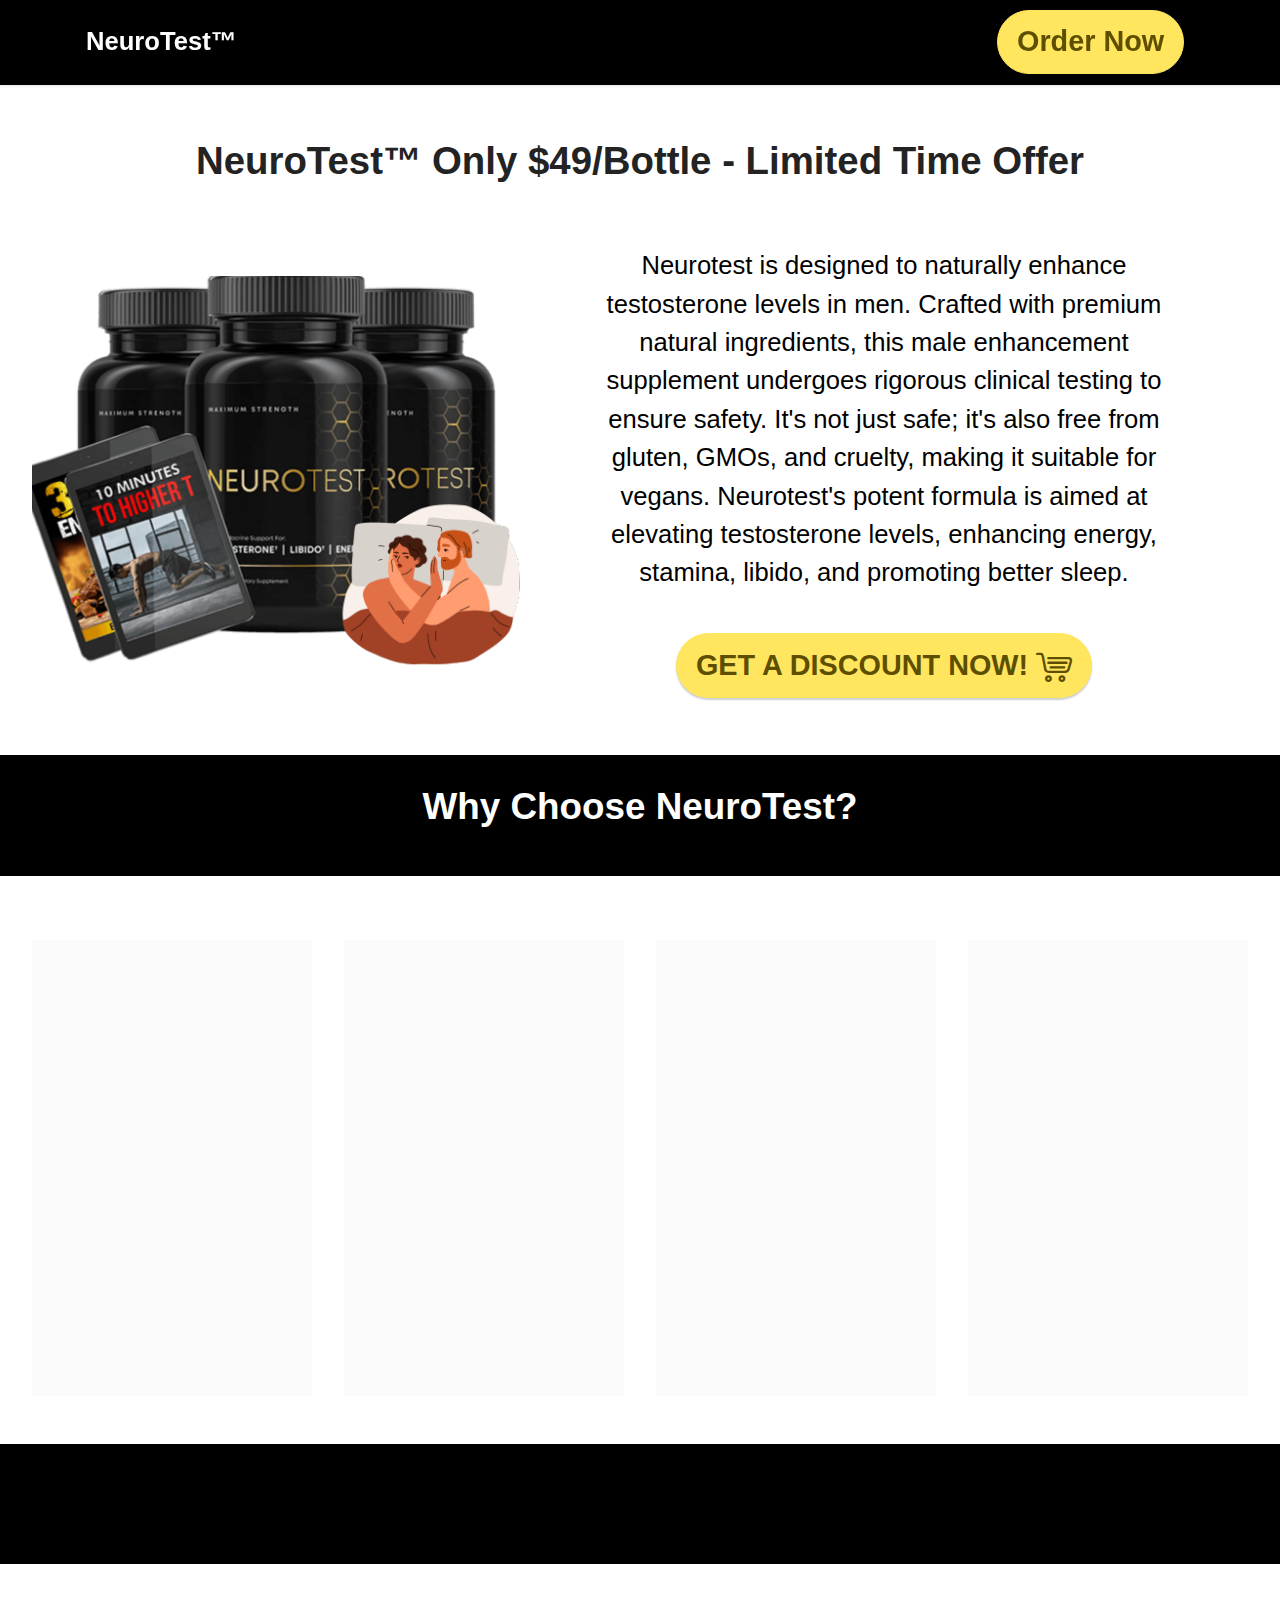
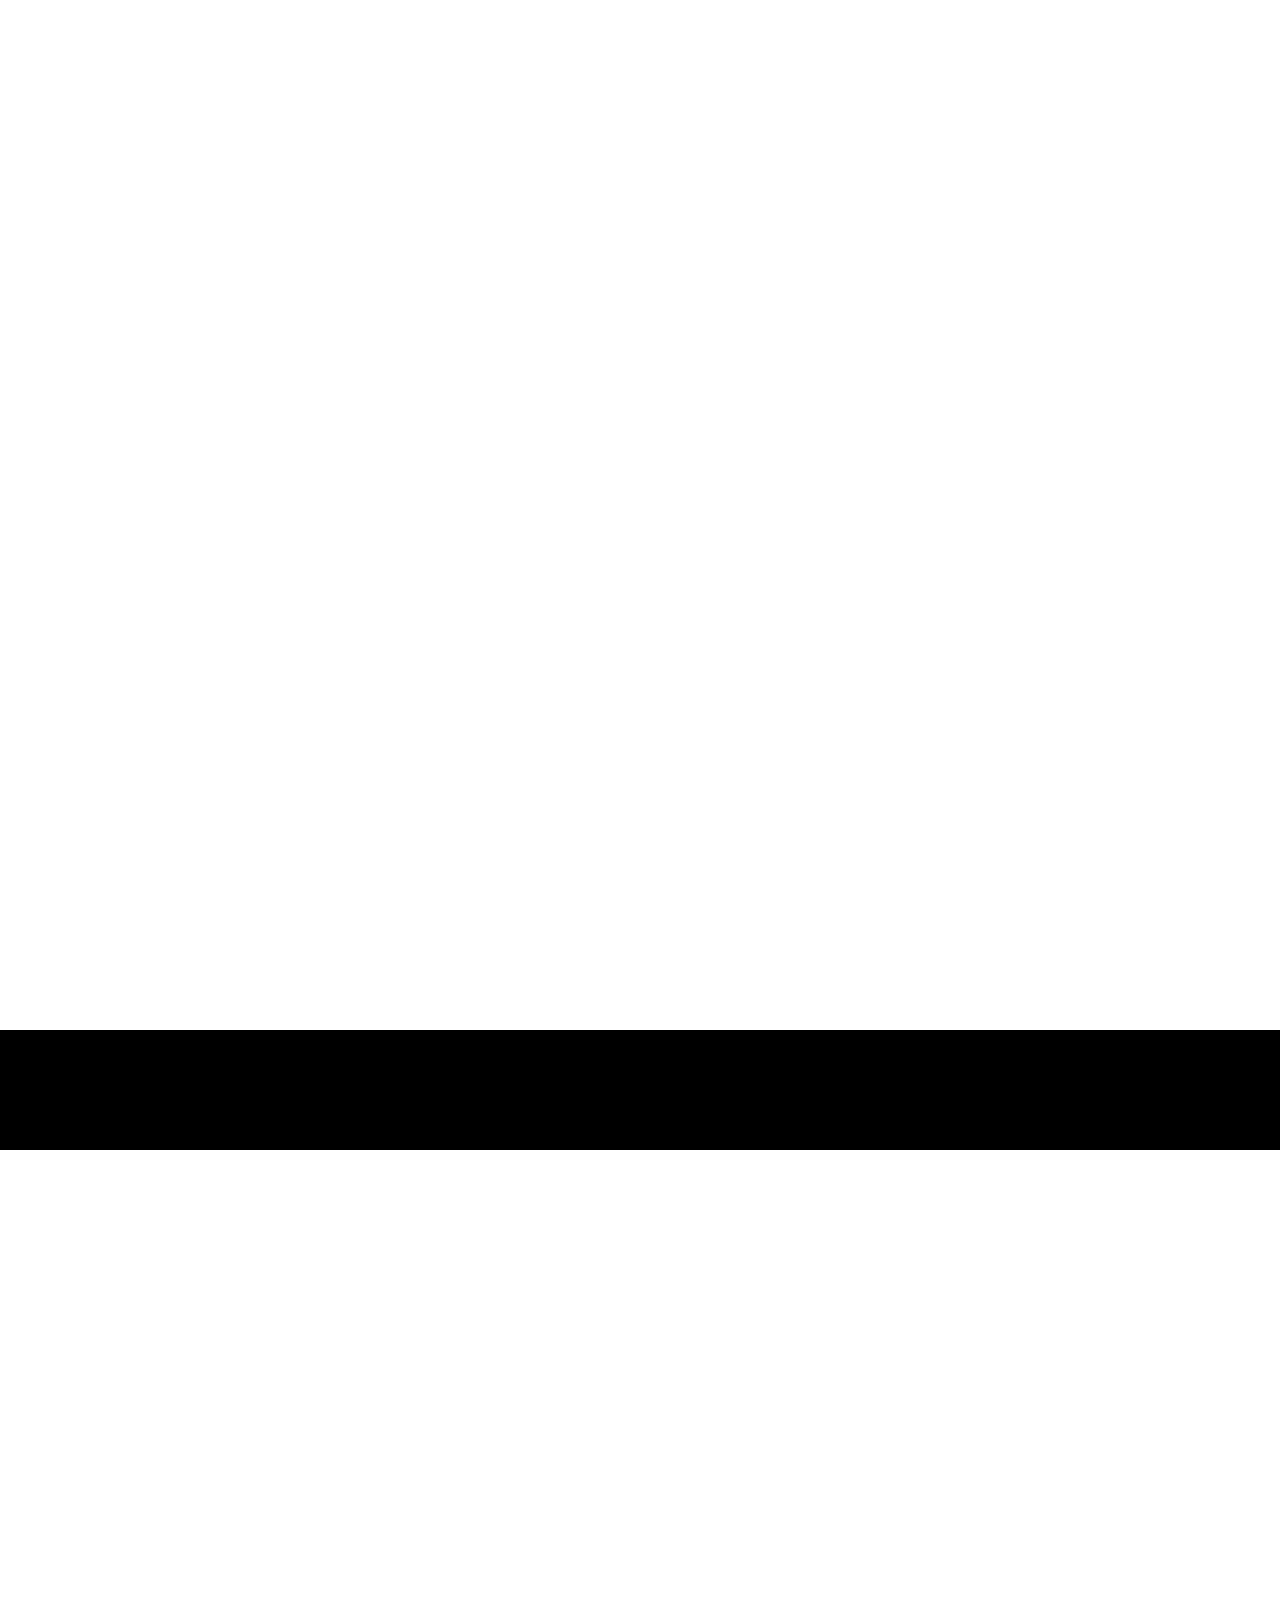
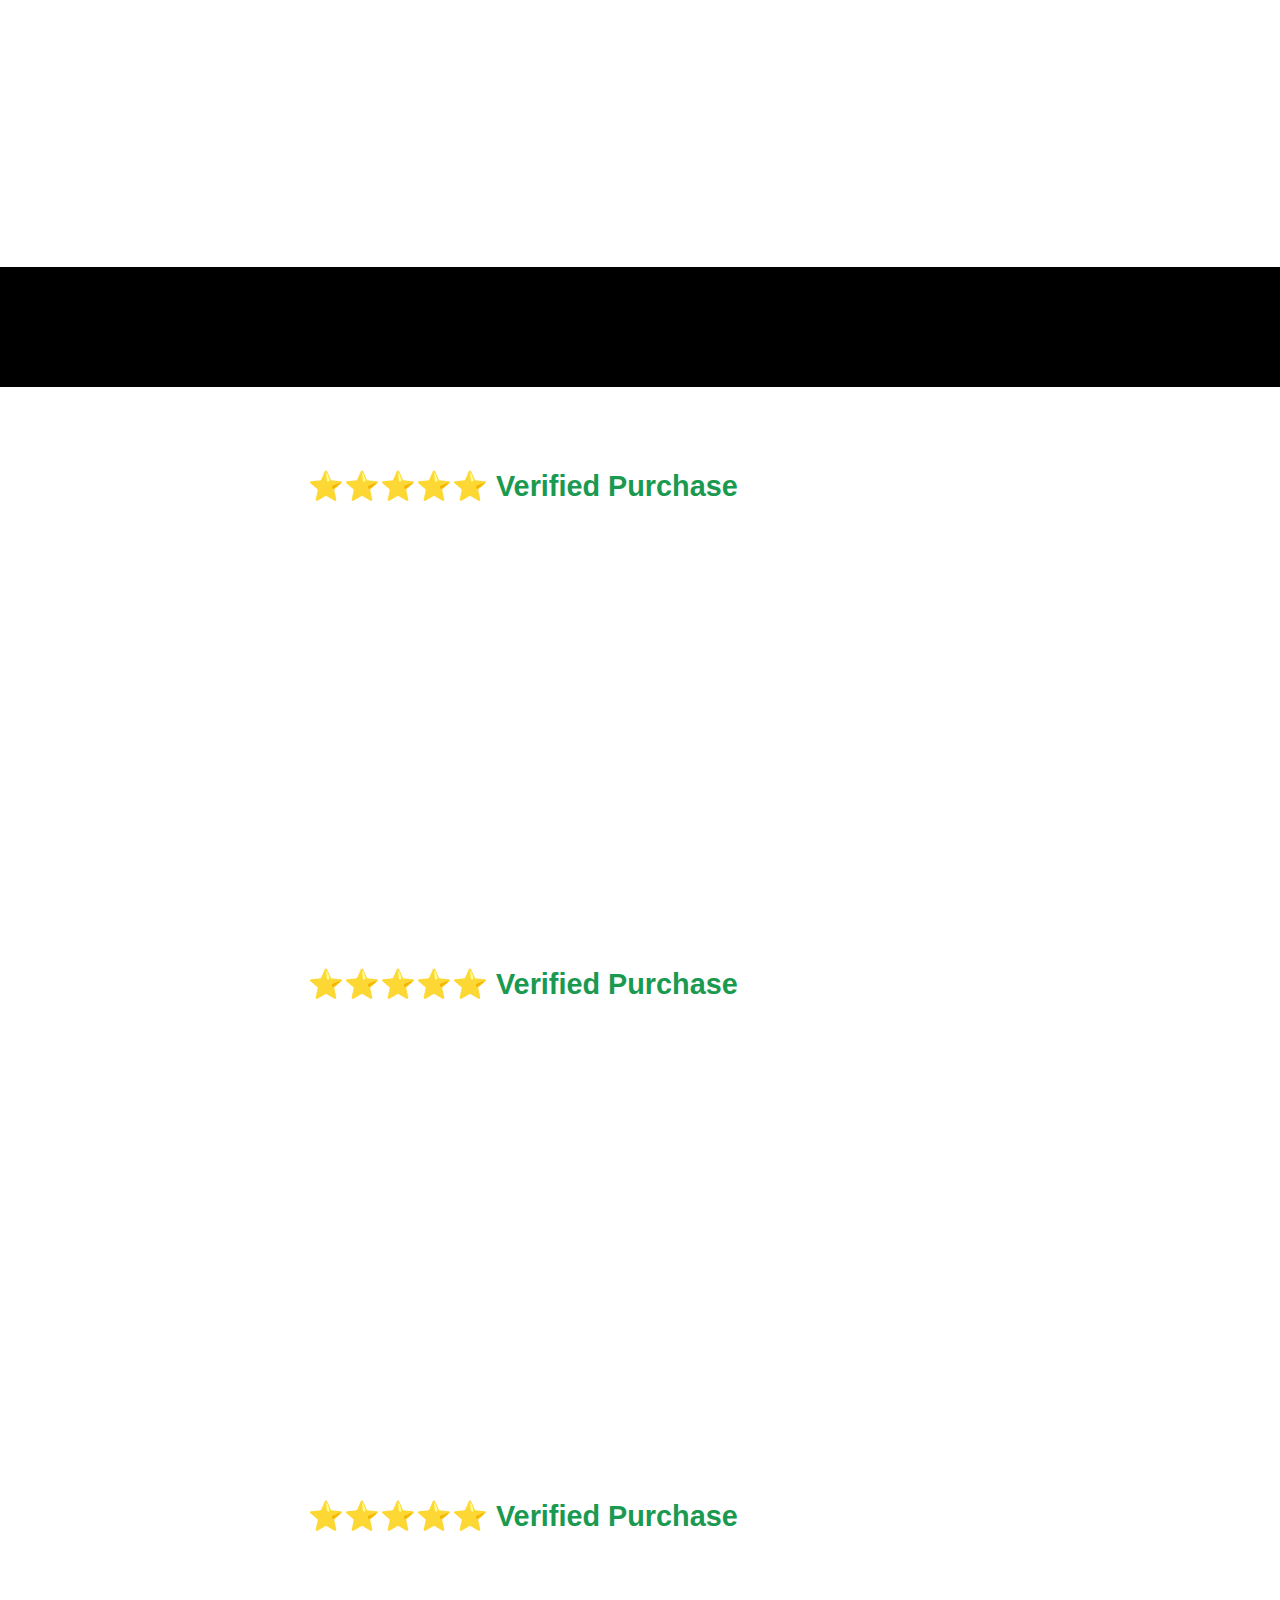
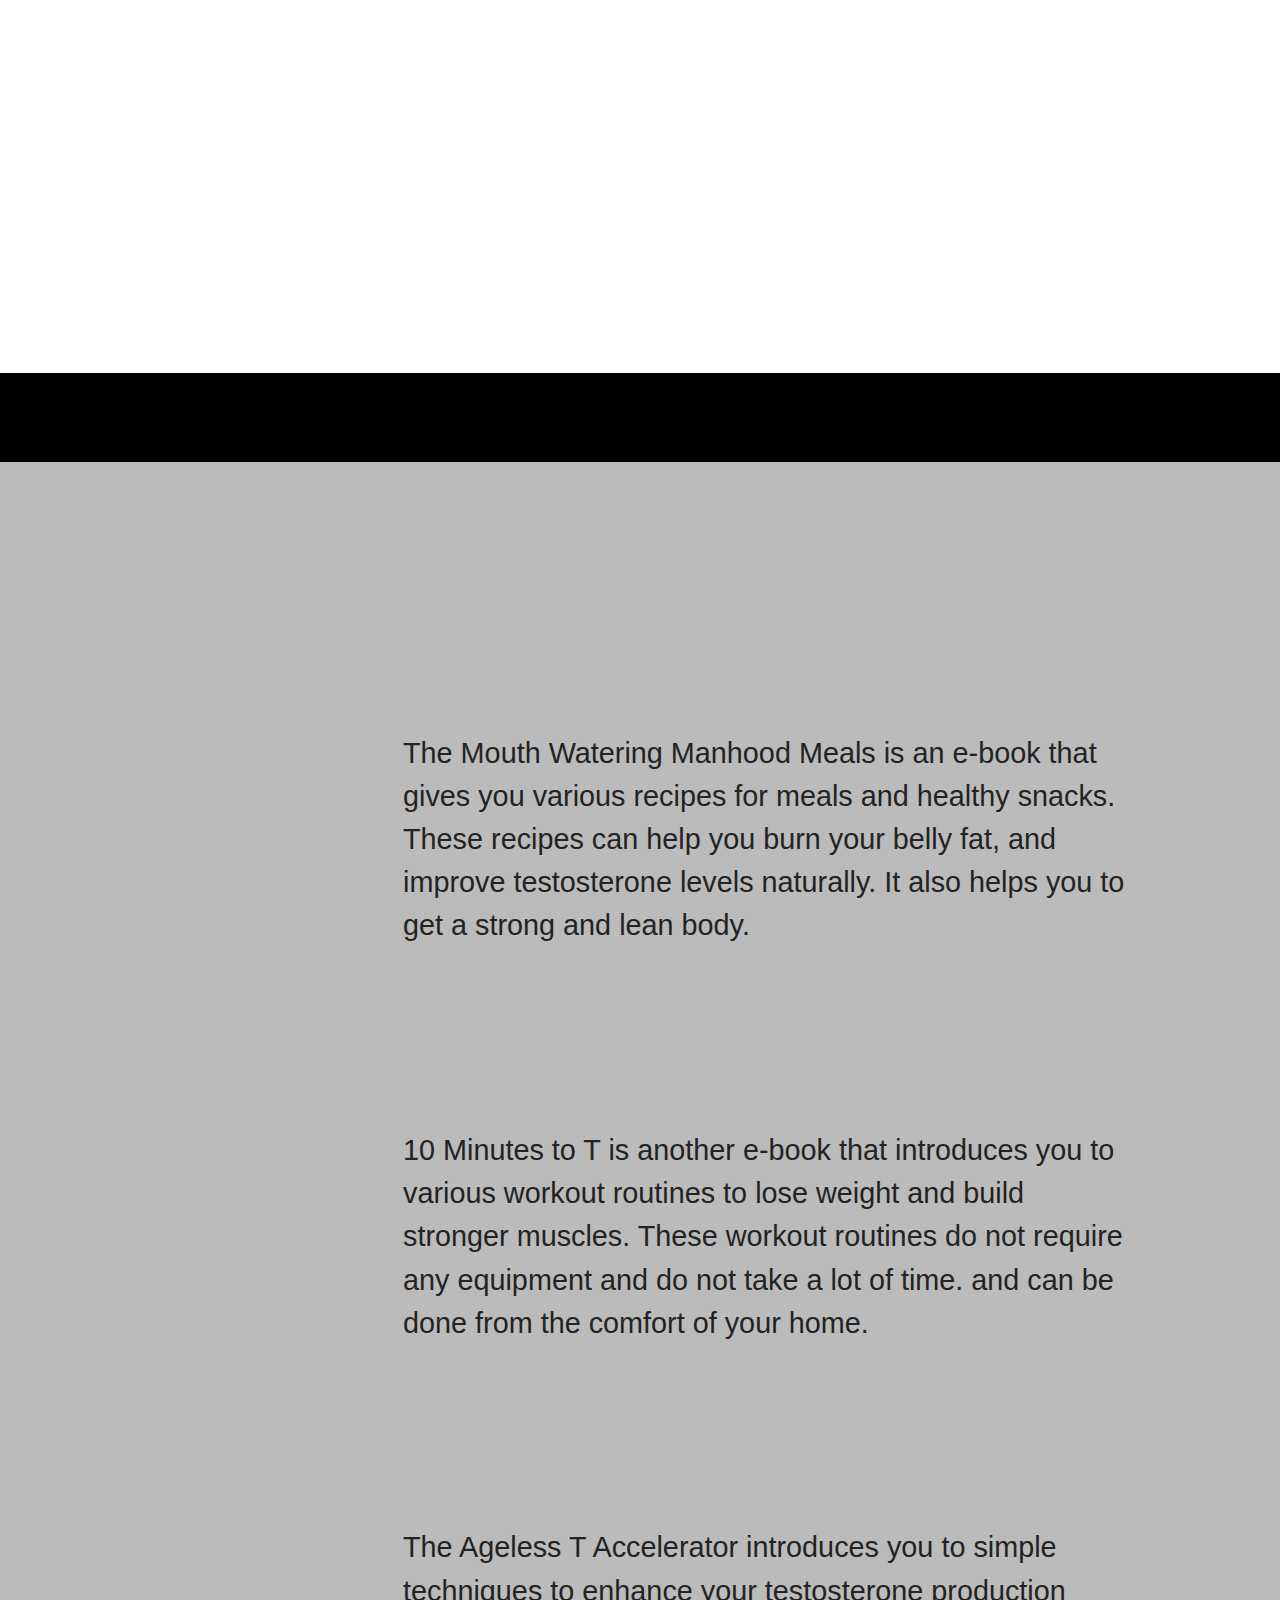
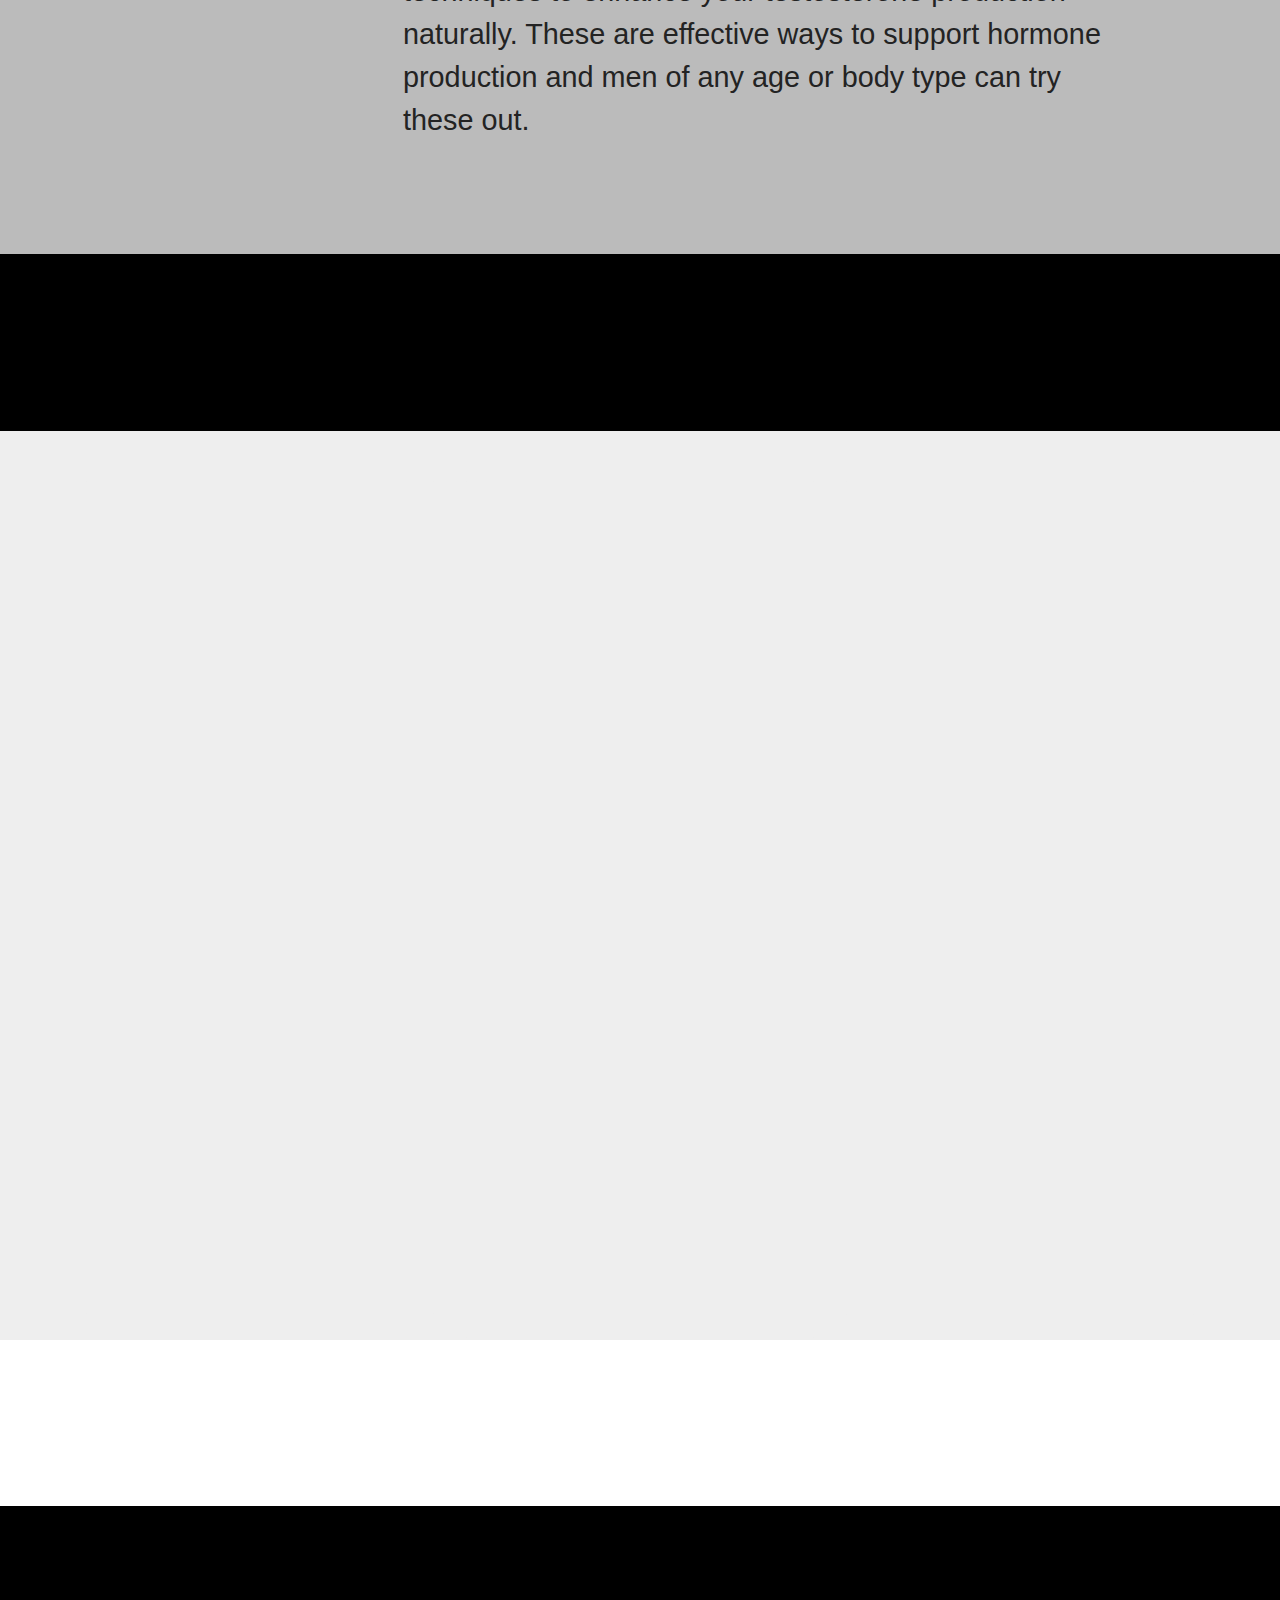
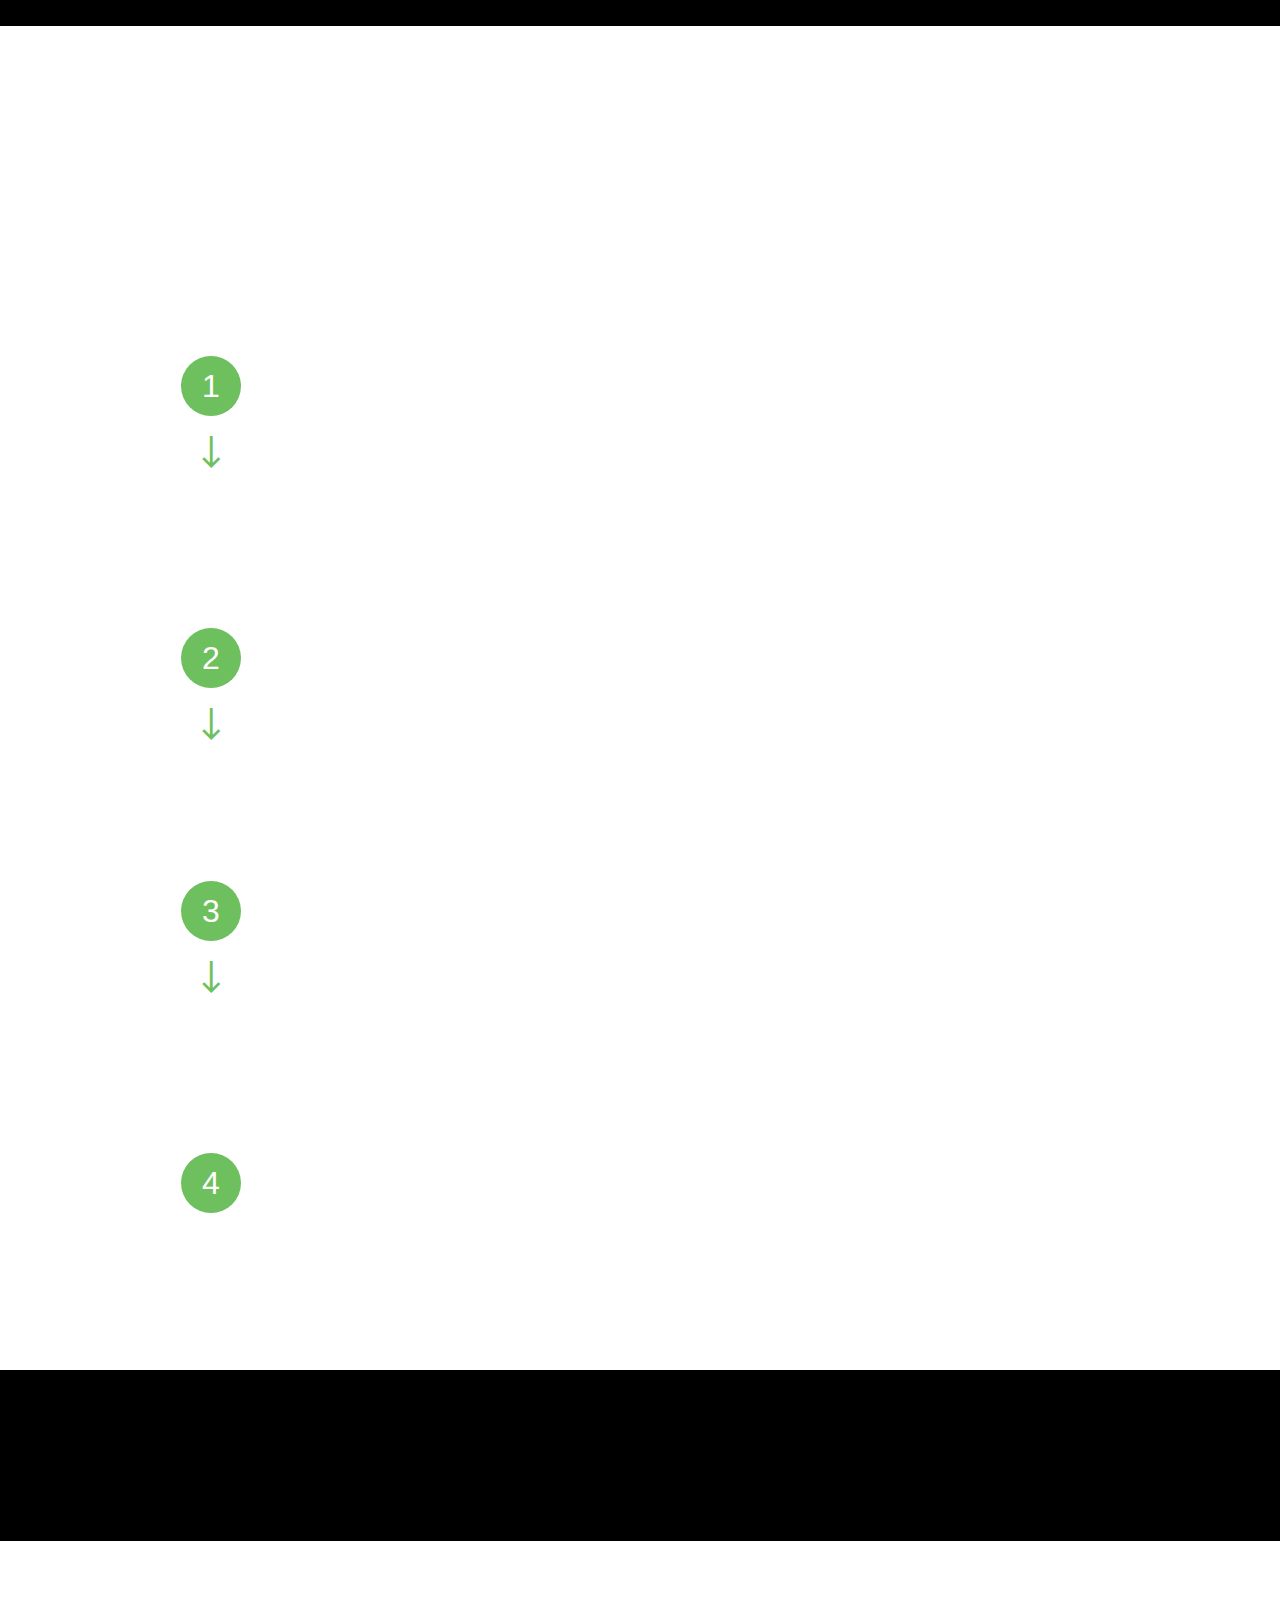
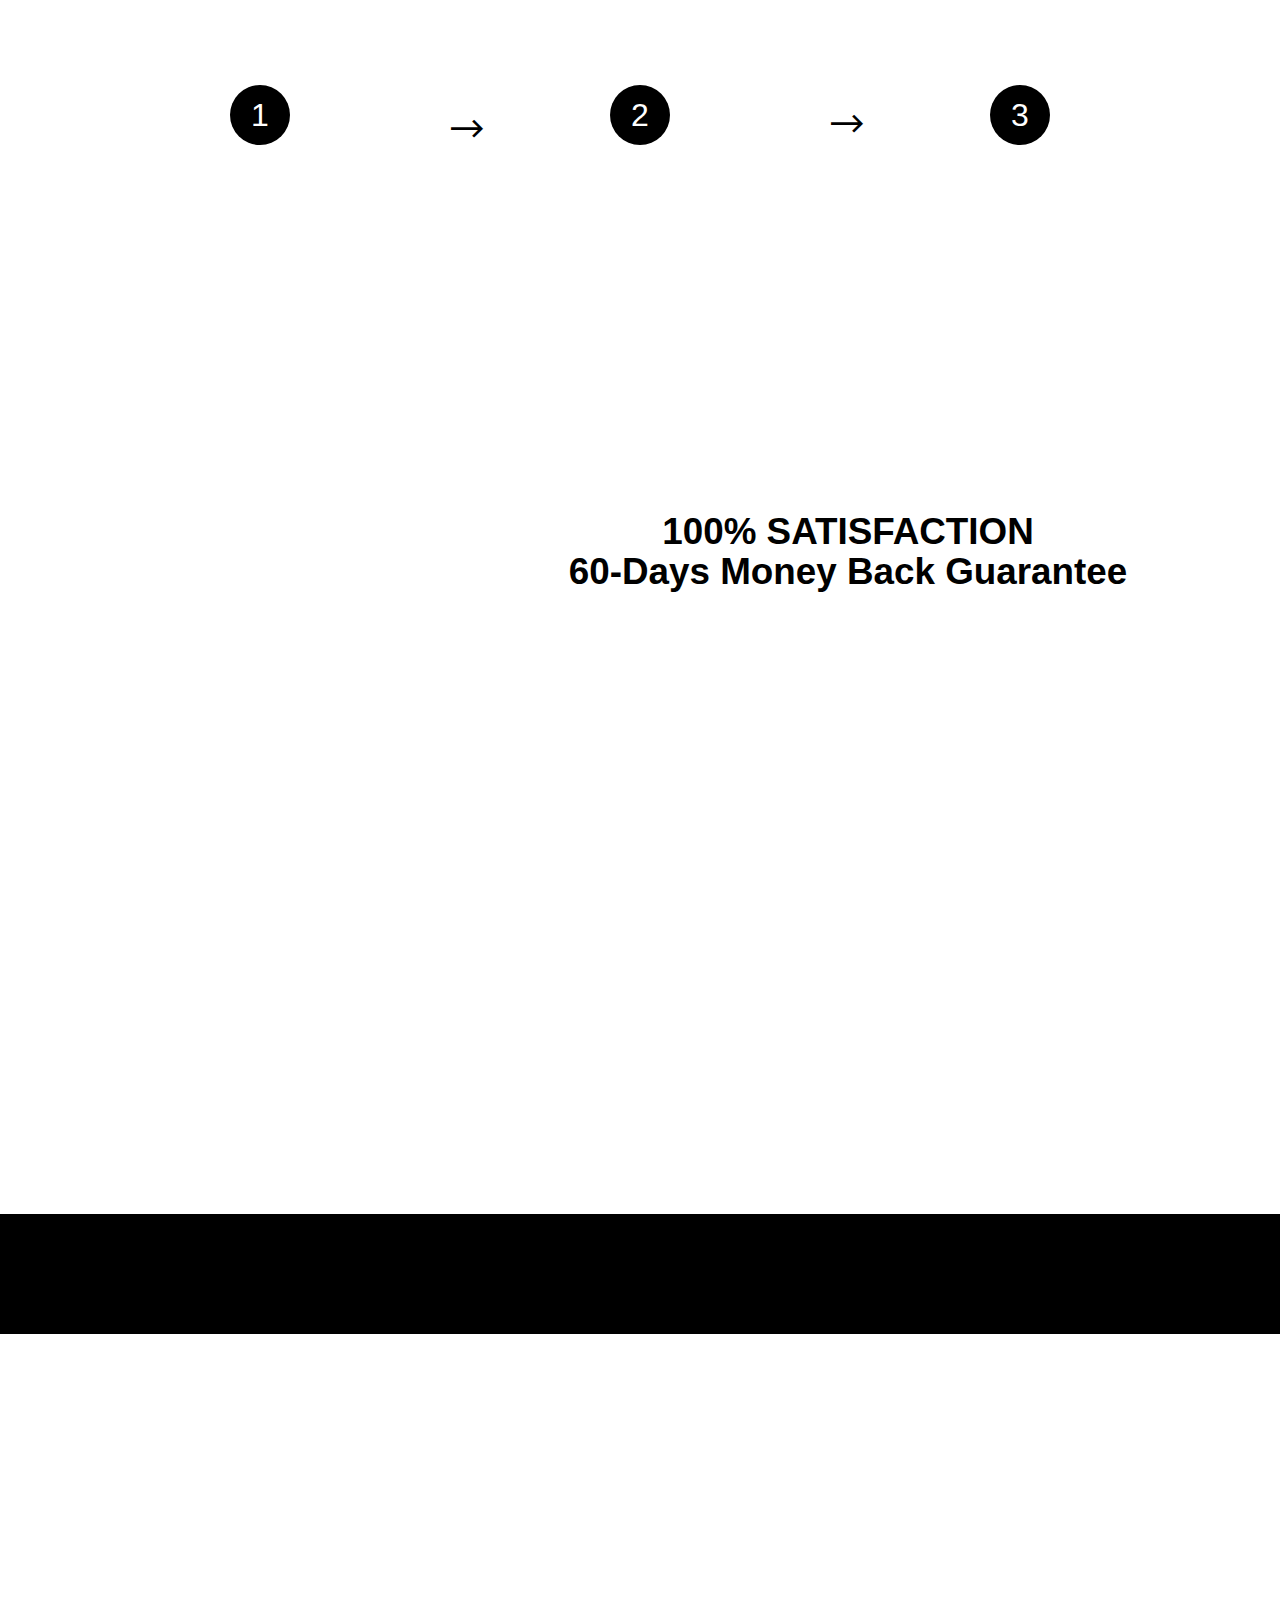
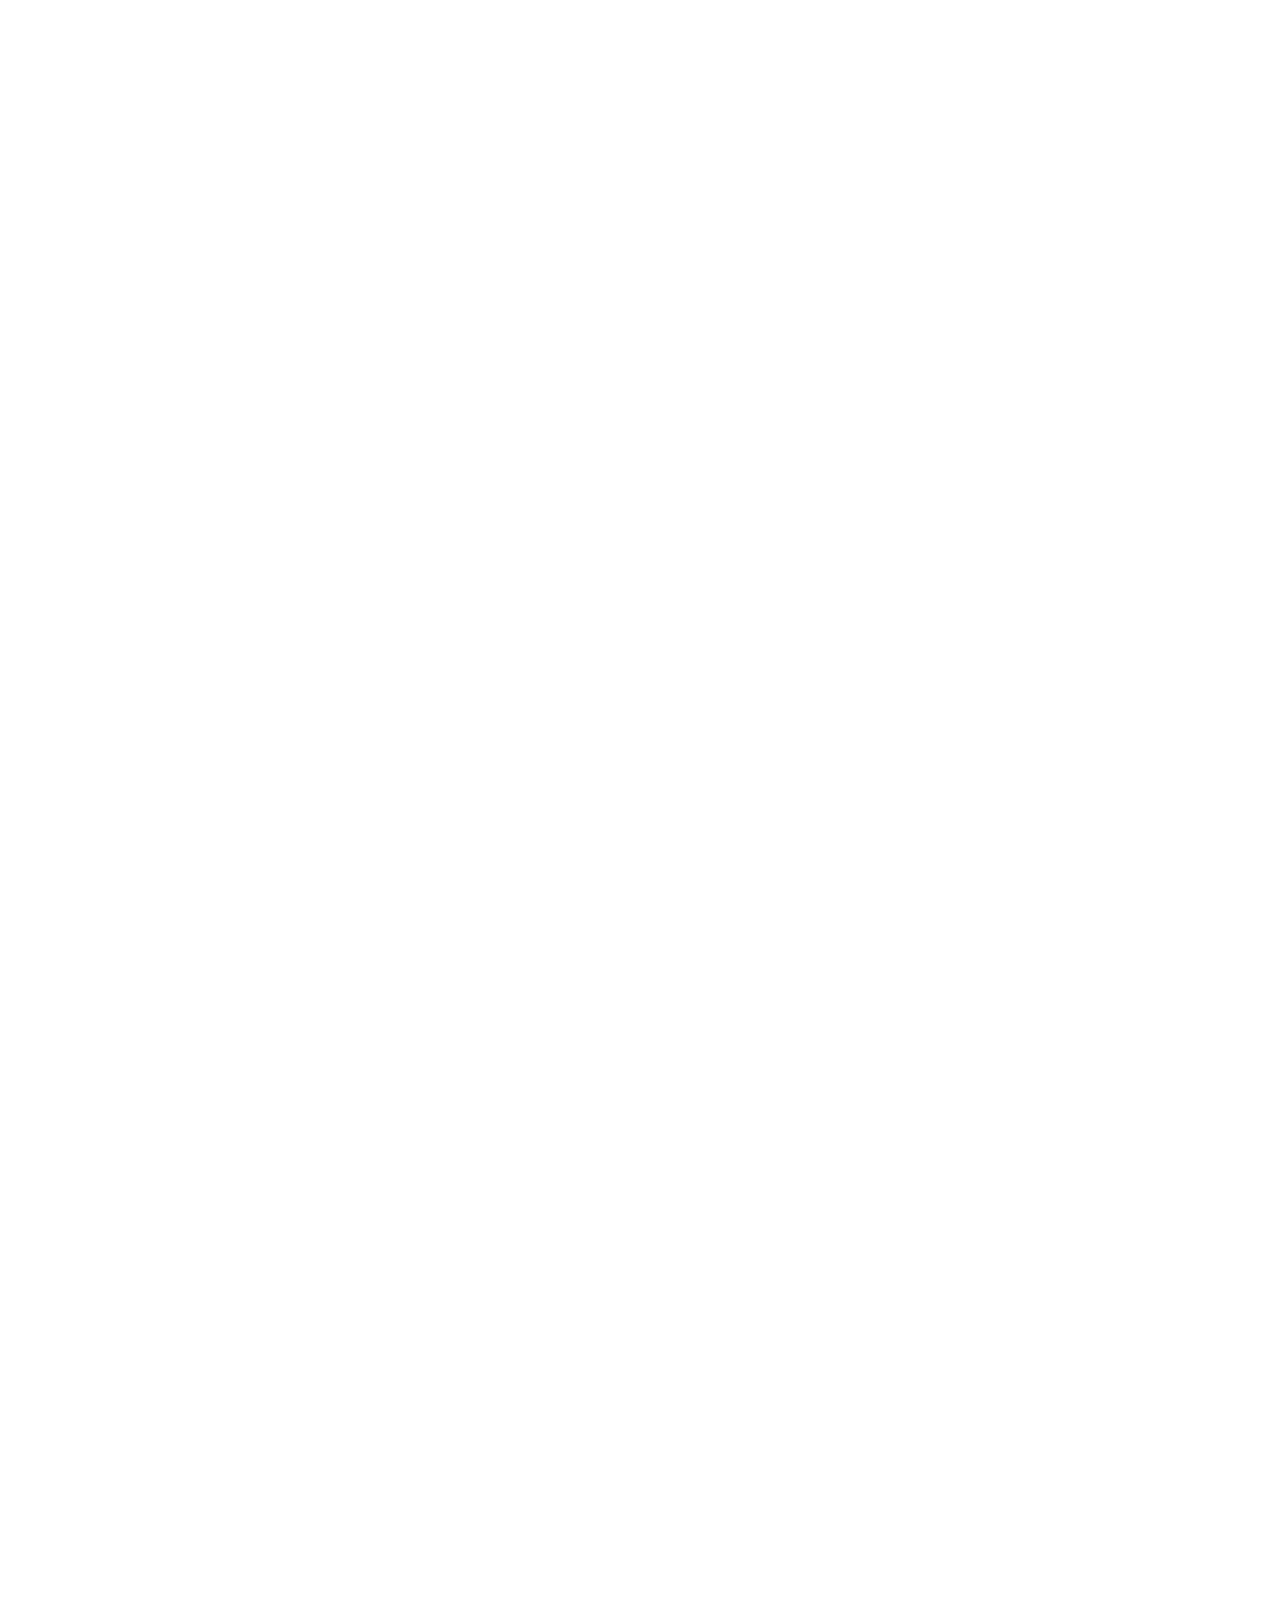
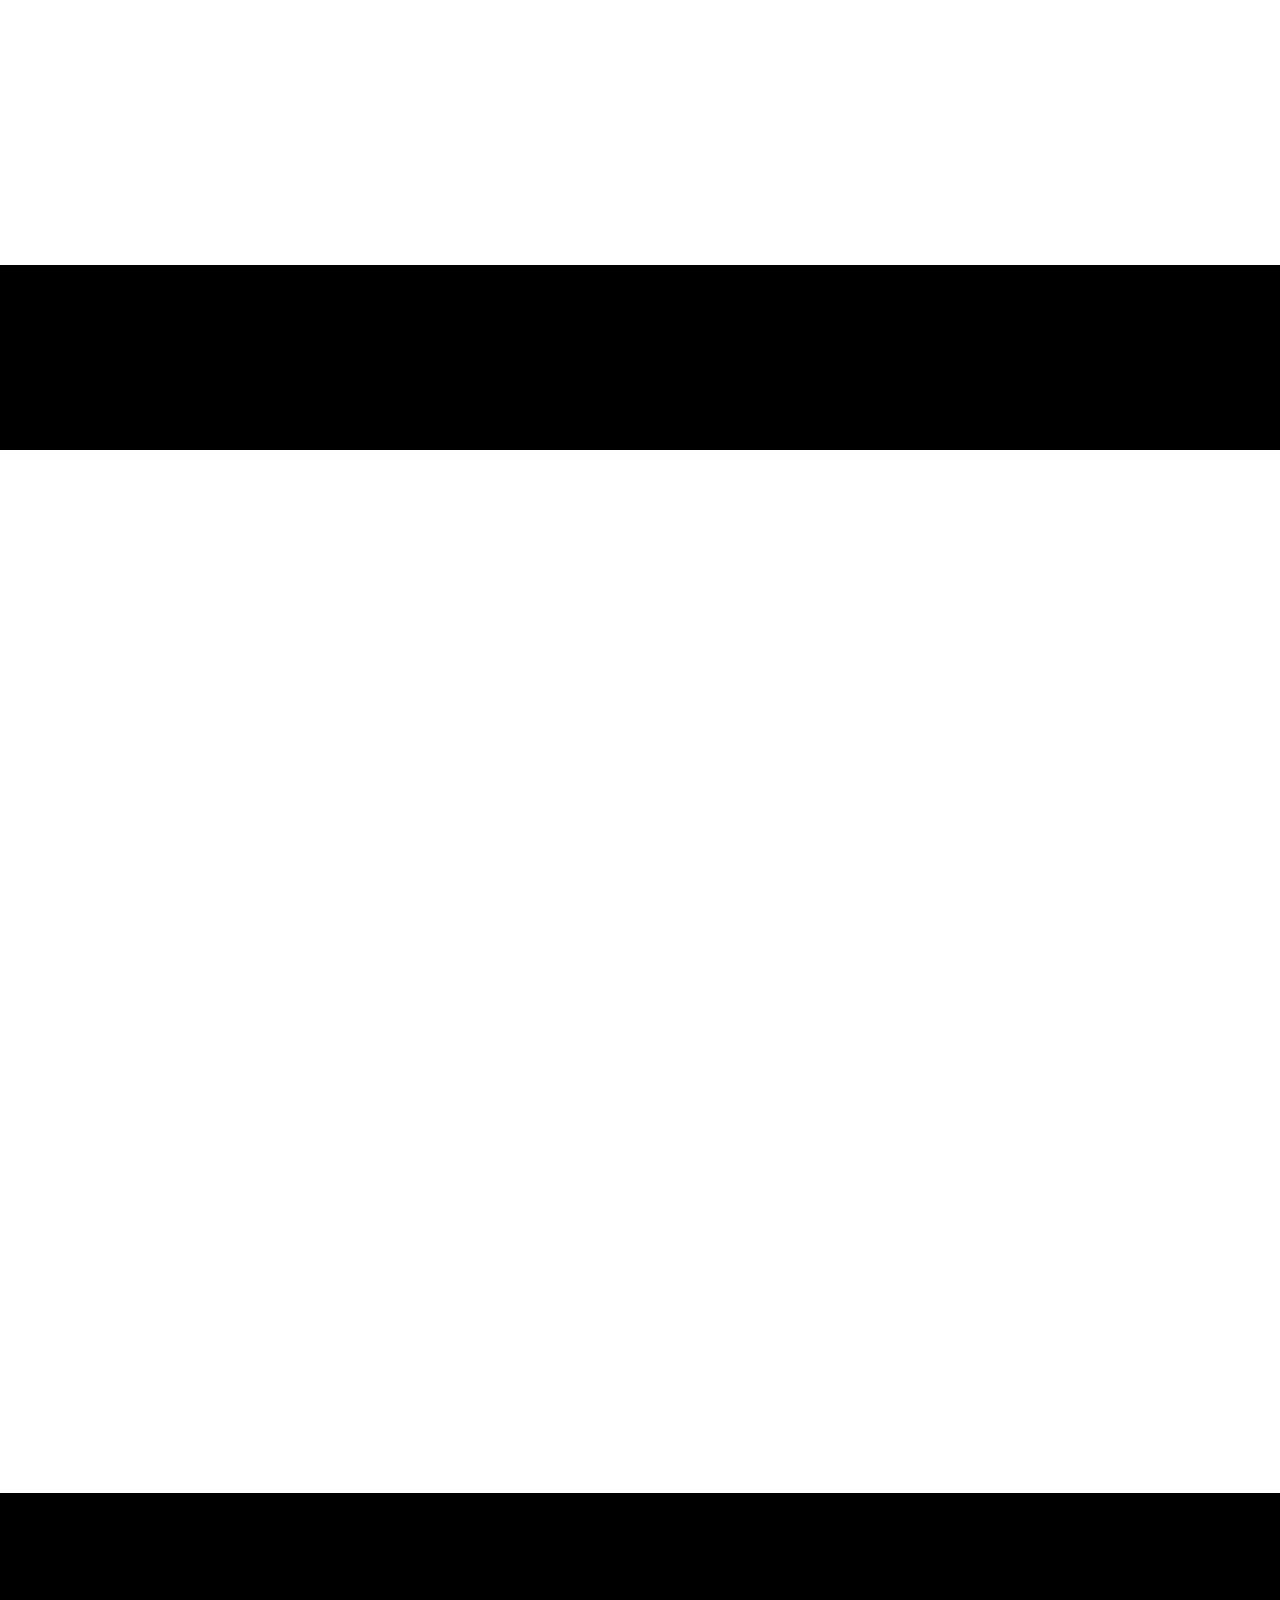
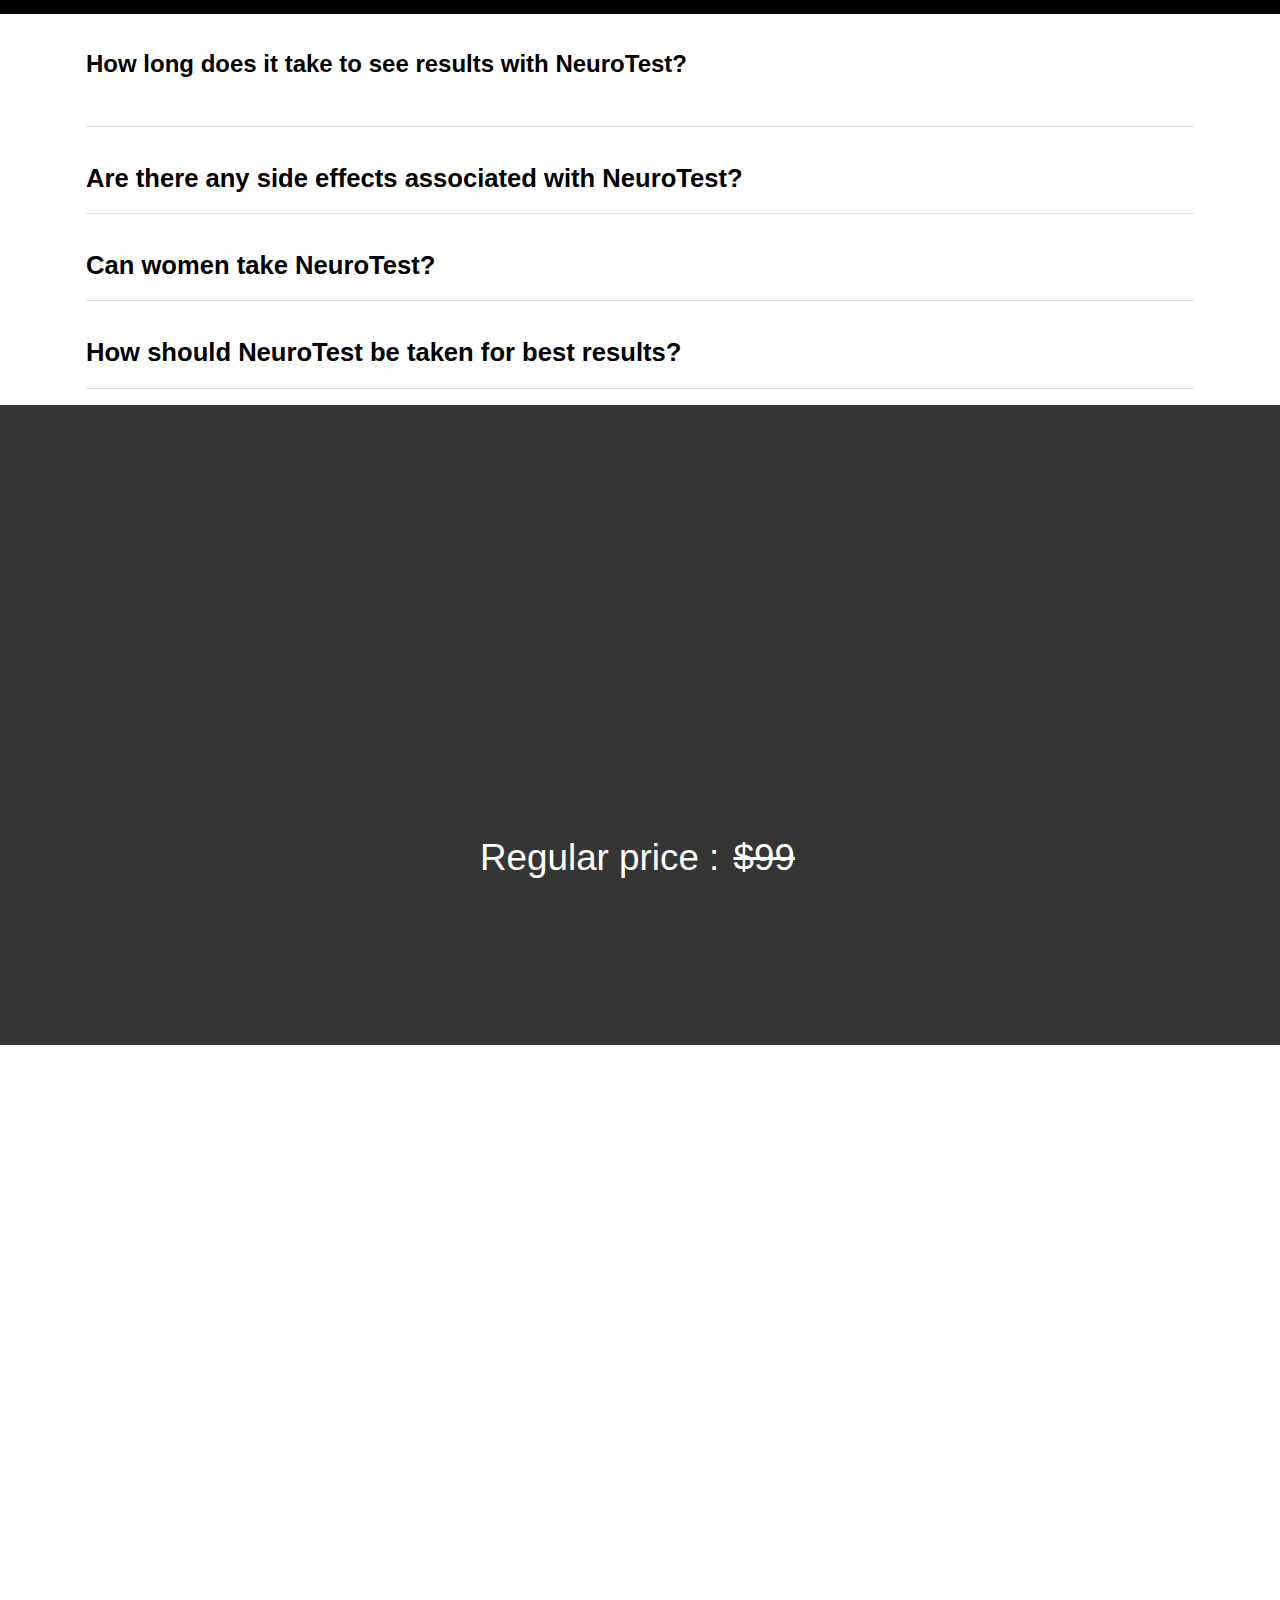
<file: index.html>
﻿<!DOCTYPE html>
<html>
<head>
 
  <meta charset="UTF-8">
  <meta http-equiv="X-UA-Compatible" content="IE=edge">
  <meta name="generator" content="Mobirise v5.8.4, mobirise.com">
  <meta name="twitter:card" content="summary_large_image">
  <meta name="twitter:image:src" content="assets/images/index-meta.png">
  <meta property="og:image" content="assets/images/index-meta.png">
  <meta name="twitter:title" content="NeuroTest™ (Official Wbesite) | $49/Bottle - Limited Time Offer">
  <meta name="viewport" content="width=device-width, initial-scale=1, minimum-scale=1">
  <link rel="shortcut icon" href="assets/images/neurotest-1-bottle-128x105.png" type="image/x-icon">
  <meta name="description" content="NeuroTest is a testosterone enhancer for men, purported to elevate your sexual prowess and endurance.">  
  <meta name="keywords" content="neurotest official website, neurotest purchase, neurotest supplement, neurotest reviews, neurotest buy, neurotest order, neurotest colibrims, neurotest ed supplement, neurotest">
  
  <link rel="canonical" href="index.htm">  
  <meta http-equiv='content-language' content='en-US'>  
  <title>NeuroTest™ (Official Wbesite) | $49/Bottle - Limited Time Offer</title>
  <link rel="stylesheet" href="assets/web/assets/mobirise-icons2/mobirise2.css">
  <link rel="stylesheet" href="assets/web/assets/mobirise-icons-bold/mobirise-icons-bold.css">
  <link rel="stylesheet" href="assets/web/assets/mobirise-icons/mobirise-icons.css">
  <link rel="stylesheet" href="assets/bootstrap/css/bootstrap.min.css">
  <link rel="stylesheet" href="assets/bootstrap/css/bootstrap-grid.min.css">
  <link rel="stylesheet" href="assets/bootstrap/css/bootstrap-reboot.min.css">
  <link rel="stylesheet" href="assets/animatecss/animate.css">
  <link rel="stylesheet" href="assets/dropdown/css/style.css">
  <link rel="stylesheet" href="assets/socicon/css/styles.css">
  <link rel="stylesheet" href="assets/theme/css/style.css">
  <link rel="preload" href="css?family=Jost:100,200,300,400,500,600,700,800,900,100i,200i,300i,400i,500i,600i,700i,800i,900i&display=swap" as="style" onload="this.onload=null;this.rel='stylesheet'">
  <noscript><link rel="stylesheet" href="css?family=Jost:100,200,300,400,500,600,700,800,900,100i,200i,300i,400i,500i,600i,700i,800i,900i&display=swap"></noscript>
  <link rel="preload" as="style" href="assets/mobirise/css/mbr-additional.css"><link rel="stylesheet" href="assets/mobirise/css/mbr-additional.css" type="text/css">

</head>
<body>


  
  <section data-bs-version="5.1" class="menu menu2 cid-tB0YZQqaCG" once="menu" id="menu2-0">
    
    <nav class="navbar navbar-dropdown navbar-fixed-top navbar-expand-lg">
        <div class="container">
            <div class="navbar-brand">
                
                <span class="navbar-caption-wrap"><a class="navbar-caption text-primary display-7" href="index.htm">NeuroTest™&nbsp;<br></a></span>
            </div>
            <button class="navbar-toggler" type="button" data-toggle="collapse" data-bs-toggle="collapse" data-target="#navbarSupportedContent" data-bs-target="#navbarSupportedContent" aria-controls="navbarNavAltMarkup" aria-expanded="false" aria-label="Toggle navigation">
                <div class="hamburger">
                    <span></span>
                    <span></span>
                    <span></span>
                    <span></span>
                </div>
            </button>
            <div class="collapse navbar-collapse" id="navbarSupportedContent">
                <ul class="navbar-nav nav-dropdown" data-app-modern-menu="true"><li class="nav-item"><a class="nav-link link text-black display-5" href="index.html#header3-1m"></a></li>
                    <li class="nav-item"><a class="nav-link link text-black display-5" href="index.html#header3-1o"></a></li>
                    <li class="nav-item"><a class="nav-link link text-black display-5" href="index.html#header3-1n"></a>
                    </li></ul>
                
                <div class="navbar-buttons mbr-section-btn"><a class="btn btn-warning display-4" href="https://tryneurotest.com/bg.php?aff_id=711&subid=testo">Order Now</a></div>
            </div>
        </div>
    </nav>
</section>

<section data-bs-version="5.1" class="content4 cid-tZED42C83L" id="content4-3r">
      <div class="container">
        <div class="row justify-content-center">
            <div class="title col-md-12 col-lg-12">
                <h1 class="mbr-section-title mbr-fonts-style align-center mb-4 display-1"><div><strong>NeuroTest™ Only $49/Bottle - Limited Time Offer</strong></div></h1>
                
                
            </div>
        </div>
    </div>
</section>

<section data-bs-version="5.1" class="features6 cid-tB15AvPI4t" id="features7-3">
       <div class="container-fluid">
        <div class="card-wrapper">
            <div class="row align-items-center">
                <div class="col-12 col-lg-5">
                    <div class="image-wrapper">
                        <img src="assets/images/neurotest-3-bottle-500x411.png" alt="neurotest-3-bottle">
                    </div>
                </div>
                <div class="col-12 col-lg">
                    <div class="text-box">
                        
                        <p class="mbr-text mbr-fonts-style display-7">Neurotest is designed to naturally enhance testosterone levels in men. Crafted with premium natural ingredients, this male enhancement supplement undergoes rigorous clinical testing to ensure safety. It's not just safe; it's also free from gluten, GMOs, and cruelty, making it suitable for vegans. Neurotest's potent formula is aimed at elevating testosterone levels, enhancing energy, stamina, libido, and promoting better sleep.<br></p>
                        
                        <div class="mbr-section-btn pt-3"><a href="https://tryneurotest.com/bg.php?aff_id=711&subid=testo" class="btn btn-warning display-4"><span class="mbrib-shopping-cart mbr-iconfont mbr-iconfont-btn"></span>GET A DISCOUNT NOW!</a></div>
                    </div>
                </div>
            </div>
        </div>
    </div>
</section>

<section data-bs-version="5.1" class="header3 cid-tUhVzNsCEv" id="header3-2x">

    <div class="align-center container">
        <div class="row justify-content-center">
            <div class="col-12 col-lg-12">
                
                <h2 class="mbr-section-subtitle mbr-fonts-style mb-3 display-2"><strong>Why Choose NeuroTest?</strong></h2>
                
                
            </div>
        </div>
    </div>
</section>

<section data-bs-version="5.1" class="gallery3 cid-tB9ez4cVTX" id="gallery3-1r">
    
    
    <div class="container-fluid">
        
        <div class="row mt-4">
            <div class="item features-image сol-12 col-md-6 col-lg-3 active">
                <div class="item-wrapper">
                    <div class="item-img">
                        <img src="assets/images/made-in-usa-500x300.png" alt="made-in-usa" data-slide-to="0" data-bs-slide-to="0">
                    </div>
                    <div class="item-content">
                        <h5 class="item-title mbr-fonts-style display-7"><strong>MADE IN THE USA</strong></h5>
                        
                        <p class="mbr-text mbr-fonts-style mt-3 display-7">NeuroTest is manufactured on US soil.<br></p>
                    </div>
                    
                </div>
            </div>
            
            
            <div class="item features-image сol-12 col-md-6 col-lg-3">
                <div class="item-wrapper">
                    <div class="item-img">
                        <img src="assets/images/natural-product-500x300.png" alt="natural-product" data-slide-to="1" data-bs-slide-to="1">
                    </div>
                    <div class="item-content">
                        <h5 class="item-title mbr-fonts-style display-7"><strong>100% NATURAL</strong></h5>
                        
                        <p class="mbr-text mbr-fonts-style mt-3 display-7">All ingredients are pure, natural, and carefully sourced.<br></p>
                    </div>
                    
                </div>
            </div><div class="item features-image сol-12 col-md-6 col-lg-3">
                <div class="item-wrapper">
                    <div class="item-img">
                        <img src="assets/images/gmp-certified-500x300.png" alt="gmp-certifide" title="" data-slide-to="2" data-bs-slide-to="2">
                    </div>
                    <div class="item-content">
                        <h5 class="item-title mbr-fonts-style display-7"><strong>GMP CERTIFIED</strong></h5>
                        
                        <p class="mbr-text mbr-fonts-style mt-3 display-7">Its Supplement is a Good Manufacturing Practice.</p>
                    </div>
                    
                </div>
            </div><div class="item features-image сol-12 col-md-6 col-lg-3">
                <div class="item-wrapper">
                    <div class="item-img">
                        <img src="assets/images/fda-500x300.png" alt="fda-approved" data-slide-to="3" data-bs-slide-to="3">
                    </div>
                    <div class="item-content">
                        <h5 class="item-title mbr-fonts-style display-7"><strong>FDA APPROVED</strong></h5>
                        
                        <p class="mbr-text mbr-fonts-style mt-3 display-7">NeuroTest  manufactured in a US - based FDA Certified facility.<br></p>
                    </div>
                    
                </div>
            </div>
        </div>
    </div>
</section>

<section data-bs-version="5.1" class="header3 cid-tB83YwBUMj" id="header3-1l">

    

    
    

    <div class="align-center container">
        <div class="row justify-content-center">
            <div class="col-12 col-lg-12">
                
                <h2 class="mbr-section-subtitle mbr-fonts-style mb-3 display-2"><strong>What is NeuroTest?</strong></h2>
                
                
            </div>
        </div>
    </div>
</section>

<section data-bs-version="5.1" class="header11 cid-tB1vWdJbT6" id="header11-a">

    

    
    

    <div class="container">
        <div class="row justify-content-center">
            <div class="col-12 col-md-5 image-wrapper">
                <img class="w-100" src="assets/images/erecprime-2-800x1200.png" alt="nuro-test">
            </div>
            <div class="col-12 col-md">
                <div class="text-wrapper text-center">
                    
                    <p class="mbr-text mbr-fonts-style display-7">NeuroTest harnesses the power of natural ingredients to support your body's hormone production in a healthy way. Specifically targeting testosterone, a key hormone vital for energy, libido, and overall health, this supplement boasts a unique blend of scientifically-proven components.<br><br>

                        Among its notable ingredients are LJ100, Krachaidum, Withania Somnifera Extract, and Mucuna Pruriens Extract. These potent elements synergize to aid the hypothalamus in regulating testosterone synthesis.<br><br>
                        
                        LJ100, derived from Eurycoma Longifolia, stands out for its ability to elevate testosterone levels. Krachaidum and Withania Somnifera Extract contribute to hormonal equilibrium and vitality. Meanwhile, Mucuna Pruriens Extract, rich in L-Dopa, further amplifies the supplement's effectiveness in bolstering hormonal well-being.<br></p>
                    
                </div>
            </div>
        </div>
    </div>
</section>

<section data-bs-version="5.1" class="content4 cid-u0o878DcWF" id="content4-52">
    

    
    
    <div class="container">
        <div class="row justify-content-center">
            <div class="title col-md-12 col-lg-11">
                
                <h4 class="mbr-section-subtitle align-center mbr-fonts-style mb-4 display-7"><div>By providing this blend of potent ingredients backed by research, NeuroTest provides a natural solution for promoting optimal hormone levels and potentially increasing energy, desire, and overall wellness.</div><div><div><span style="font-size: 1.4rem;">
</span></div><div><span style="font-size: 1.4rem;">
</span></div><div></div></div></h4>
                
            </div>
        </div>
    </div>
</section>

<section data-bs-version="5.1" class="header3 cid-tB85bPoWQz" id="header3-1m">

    

    
    

    <div class="align-center container">
        <div class="row justify-content-center">
            <div class="col-12 col-lg-12">
                
                <h2 class="mbr-section-subtitle mbr-fonts-style mb-3 display-2"><strong>How Does NeuroTest Works?</strong></h2>
                
                
            </div>
        </div>
    </div>
</section>

<section data-bs-version="5.1" class="content4 cid-tU0tbDXaQb" id="content4-2w">
    

    
    
    <div class="container">
        <div class="row justify-content-center">
            <div class="title col-md-12 col-lg-12">
                
                <h4 class="mbr-section-subtitle align-center mbr-fonts-style mb-4 display-7">The brain's control over testosterone production hinges on a small group of cells known as the hypothalamus. This vital cluster orchestrates signals to the testicles, directing them to produce the hormone roughly every 90 minutes. As long as this communication remains intact, men can enjoy robust physicality, heightened energy, and heightened libido.<br><br>

                    However, when these cells falter, <a class="text-black" href="https://www.mayoclinic.org/diseases-conditions/male-hypogonadism/symptoms-causes/syc-20354881">hormone production falters</a>, potentially impacting erectile function. Nutrient deficiency plays a significant role in hypothalamic dysfunction. These essential nutrients, dubbed neuroendocrine activators (NEAs), nourish the hypothalamus and optimize its performance.<br><br>
                    
                    Neurotest, a testosterone booster, is brimming with NEAs designed to revive hypothalamic function. Its formula is replete with crucial nutrients that naturally accelerate testosterone production in the body.<br><br>
                    
                    Additionally, it aids in shedding excess fat, sculpting a leaner, stronger physique. The manufacturer of Neurotest asserts that it naturally elevates energy levels and fosters mental clarity. Furthermore, it enhances stamina and augments overall sexual well-being.</div>
</div>
</h4>
                
            </div>
        
</section>

<section data-bs-version="5.1" class="header3 cid-tTa2QVLje6" id="header3-2d">

    

    
    

    <div class="align-center container">
        <div class="row justify-content-center">
            <div class="col-12 col-lg-12">
                
                <h2 class="mbr-section-subtitle mbr-fonts-style mb-3 display-2"><strong>NeuroTest Customer Reviews</strong></h2>
                
                
            </div>
        </div>
    </div>
</section>

<section data-bs-version="5.1" class="team2 cid-tWrpSpu12K" xmlns="http://www.w3.org/1999/html" id="team2-33">
    

    
    
    <div class="container">
        <div class="card">
            <div class="card-wrapper">
                <div class="row align-items-center">
                    <div class="col-12 col-md-2">
                        <div class="image-wrapper">
                            <img src="assets/images/cust3-195x195.png" alt="synergex7-cust1">
                        </div>
                    </div>
                    <div class="col-12 col-md">
                        <div class="card-box">
                            <h5 class="card-title mbr-fonts-style m-0 mb-3 display-5"><strong>
</strong><div><br></div></h5>
                            <h6 class="card-subtitle mbr-fonts-style mb-3 display-4"><strong>⭐⭐⭐⭐⭐ Verified Purchase&nbsp;</strong></h6>
                            <p class="mbr-text mbr-fonts-style display-7"><strong>"Enjoy life to the fullest"<br></strong><br>“I tried these NeuroTest pills when I heard from a friend about their efficiency in sexual performance. Though; it has not done wonders for me. This is probably because I bought it from an outside store at a cheap price. I later realized that the authenticity of the product can only be purchased from the official website."<br>
<br><strong>Anderson&nbsp;- New York, USA</strong><br></p>
                            
                        </div>
                    </div>
                </div>
            </div>
        </div>
        <div class="card">
            <div class="card-wrapper">
                <div class="row align-items-center">
                    <div class="col-12 col-md-2">
                        <div class="image-wrapper">
                            <img src="assets/images/cust-3-315x315.jpg" alt="synergex7-cust2">
                        </div>
                    </div>
                    <div class="col-12 col-md">
                        <div class="card-box">
                            <h5 class="card-title mbr-fonts-style m-0 mb-3 display-5"><strong>
</strong><div><br></div></h5>
                            <h6 class="card-subtitle mbr-fonts-style mb-3 display-4"><strong>⭐⭐⭐⭐⭐ Verified Purchase&nbsp;</strong></h6>
                            <p class="mbr-text mbr-fonts-style display-7"><strong>“Oliver&nbsp;believes that&nbsp;</strong><strong>NeuroTest</strong><strong>&nbsp;is so effective…”<br></strong>
<br>“I was diagnosed with depression some time back. I couldn't get over it until I tried NeuroTest. Obviously, the root cause of my stress was my self-doubt about myself, never being confident in my sexual performance. NeuroTest supplement worked well as it cured my depression and sluggish sex life.<br><br><strong>Oliver&nbsp;- California, USA</strong><br></p>
                            
                        </div>
                    </div>
                </div>
            </div>
        </div>
        <div class="card">
            <div class="card-wrapper">
                <div class="row align-items-center">
                    <div class="col-12 col-md-2">
                        <div class="image-wrapper">
                            <img src="assets/images/review2-315x315.png" alt="synergex7-cut3">
                        </div>
                    </div>
                    <div class="col-12 col-md">
                        <div class="card-box">
                            <h5 class="card-title mbr-fonts-style m-0 mb-3 display-5"><strong>
</strong><div><br></div><div><br></div></h5>
                            <h6 class="card-subtitle mbr-fonts-style mb-3 display-4"><strong>⭐⭐⭐⭐⭐ Verified Purchase&nbsp;</strong></h6>
                            <p class="mbr-text mbr-fonts-style display-7"><strong>"Robert&nbsp;sharing his incredible experience with&nbsp;NeuroTest"
<br></strong><br>“I was feeling very low in life because of my sex life which suddenly took a downward turn. That's when my friend suggested this NeuroTest male health supplement. It has been a good help in my sex life. Now I'm able to perform more actively in my bedroom."
<br><strong><br>Robert - New York, USA</strong><br></p>
                            
                        </div>
                    </div>
                </div>
            </div>
        </div>
    </div>
</section>

<section data-bs-version="5.1" class="content4 cid-u55v2dQHBz" id="content4-65">
    

    
    
    <div class="container">
        <div class="row justify-content-center">
            <div class="title col-md-12 col-lg-12">
                
                <h4 class="mbr-section-subtitle align-center mbr-fonts-style mb-4 display-2"><div><strong>Order 6 Bottles or 3 Bottles and Get 3 FREE Bonuses !</strong></div><div><span style="font-size: 1.4rem;">
</span></div><div><span style="font-size: 1.4rem;">
</span></div></div></div></h4>
                
            </div>
        </div>
    </div>
</section>

<section data-bs-version="5.1" class="team2 cid-u55v4ngi2t" xmlns="http://www.w3.org/1999/html" id="team2-66">
    

    
    
    <div class="container">
        <div class="card">
            <div class="card-wrapper">
                <div class="row align-items-center">
                    <div class="col-12 col-md-3">
                        <div class="image-wrapper">
                            <img src="assets/images/book1-500x714.png" alt="neurotest-bonuse-1">
                        </div>
                    </div>
                    <div class="col-12 col-md">
                        <div class="card-box">
                            <h5 class="card-title mbr-fonts-style m-0 mb-3 display-2"><strong><br></strong><br><strong>Bonus #1 – Mouth Watering Manhood Meals</strong></h5>
                            <h6 class="card-subtitle mbr-fonts-style mb-3 display-4">The Mouth Watering Manhood Meals is an e-book that gives you various recipes for meals and healthy snacks. These recipes can help you burn your belly fat, and improve testosterone levels naturally. It also helps you to get a strong and lean body.&nbsp;</h6>
                            <p class="mbr-text mbr-fonts-style display-7"></p>
                            
                        </div>
                    </div>
                </div>
            </div>
        </div>
        <div class="card">
            <div class="card-wrapper">
                <div class="row align-items-center">
                    <div class="col-12 col-md-3">
                        <div class="image-wrapper">
                            <img src="assets/images/book2-500x714.png" alt="neurotest-bonuse-2">
                        </div>
                    </div>
                    <div class="col-12 col-md">
                        <div class="card-box">
                            <h5 class="card-title mbr-fonts-style m-0 mb-3 display-2"><strong><br></strong><br><strong>Bonus #2 – 10 Minutes to T</strong></h5>
                            <h6 class="card-subtitle mbr-fonts-style mb-3 display-4">10 Minutes to T is another e-book that introduces you to various workout routines to lose weight and build stronger muscles. These workout routines do not require any equipment and do not take a lot of time. and can be done from the comfort of your home.</h6>
                            <p class="mbr-text mbr-fonts-style display-7"></p>
                            
                        </div>
                    </div>
                </div>
            </div>
        </div>
        <div class="card">
            <div class="card-wrapper">
                <div class="row align-items-center">
                    <div class="col-12 col-md-3">
                        <div class="image-wrapper">
                            <img src="assets/images/book3-500x714.png" alt="neurotest-bonuse-3">
                        </div>
                    </div>
                    <div class="col-12 col-md">
                        <div class="card-box">
                            <h5 class="card-title mbr-fonts-style m-0 mb-3 display-2"><strong><br></strong><br><strong>Bonus #3 – The Ageless T Accelerator</strong></h5>
                            <h6 class="card-subtitle mbr-fonts-style mb-3 display-4"><div>The Ageless T Accelerator introduces you to simple techniques to enhance your testosterone production naturally. These are effective ways to support hormone production and men of any age or body type can try these out.</div></h6>
                            <p class="mbr-text mbr-fonts-style display-7"></p>
                            
                        </div>
                    </div>
                </div>
            </div>
        </div>
    </div>
</section>

<section data-bs-version="5.1" class="content4 cid-tB1yuhcVVi" id="content4-g">
    

    
    
    <div class="container">
        <div class="row justify-content-center">
            <div class="title col-md-12 col-lg-10">
                <h3 class="mbr-section-title mbr-fonts-style align-center mb-4 display-2"><strong>Limited Time Special Pricing - Act Now!</strong></h3>
                <h4 class="mbr-section-subtitle align-center mbr-fonts-style mb-4 display-2">Secure Your Reserved NeuroTest While Stocks Last</h4>
                
            </div>
        </div>
    </div>
</section>

<section data-bs-version="5.1" class="team1 cid-tB1z7NONXX" id="team1-h">
    

    
    
    <div class="container">
        <div class="row justify-content-center">
            
            <div class="col-sm-6 col-lg-4">
                <div class="card-wrap">
                    <div class="image-wrap">
                        <a href="https://tryneurotest.com/bg.php?aff_id=711&subid=testo"><img src="assets/images/neurotest-1bottle-396x879.png" alt="neurotest-1bottle"></a>
                    </div>
                    <div class="content-wrap">
                        
                        
                        
                        
                        
                    </div>
                </div>
            </div>

            <div class="col-sm-6 col-lg-4">
                <div class="card-wrap">
                    <div class="image-wrap">
                        <a href="https://tryneurotest.com/bg.php?aff_id=711&subid=testo"><img src="assets/images/neurotest-6bottle-399x913.png" alt="neurotest-6bottle"></a>
                    </div>
                    <div class="content-wrap">
                        
                        
                        
                        
                        
                    </div>
                </div>
            </div>

            <div class="col-sm-6 col-lg-4">
                <div class="card-wrap">
                    <div class="image-wrap">
                        <a href="https://tryneurotest.com/bg.php?aff_id=711&subid=testo"><img src="assets/images/neurotest-3bottle-394x876.png" alt="neurotest-3bottle"></a>
                    </div>
                    <div class="content-wrap">
                        
                        
                        
                        
                        
                    </div>
                </div>
            </div>

            
        </div>
    </div>
</section>

<section data-bs-version="5.1" class="image3 cid-tB1zGVstSm" id="image3-j">
    

    
    

    <div class="container">
        <div class="row justify-content-center">
            <div class="col-12 col-lg-4">
                <div class="image-wrapper">
                    <img src="assets/images/alpilean-customer-review1-562x217.png" alt="MitoSculpt  5 star ratings">
                    
                </div>
            </div>
        </div>
    </div>
</section>

<section data-bs-version="5.1" class="header3 cid-tB85MvgqdZ" id="header3-1o">

    

    
    

    <div class="align-center container">
        <div class="row justify-content-center">
            <div class="col-12 col-lg-12">
                
                <h2 class="mbr-section-subtitle mbr-fonts-style mb-3 display-2"><strong>What Is The Ingredients in NeuroTest?</strong></h2>
                
                
            </div>
        </div>
    </div>
</section>

<section data-bs-version="5.1" class="content5 cid-tB1AZH7rno" id="content5-n">
    
    <div class="container">
        <div class="row justify-content-center">
            <div class="col-md-12 col-lg-11">
                
                
                <p class="mbr-text mbr-fonts-style display-7">The Neurotest formula for erectile health support is brimming with all-natural ingredients that have undergone rigorous clinical testing. What's more, these ingredients are 100% vegan and free from GMOs, chemicals, toxins, gluten, and cruelty. They've been clinically validated to be not only effective but also safe, with no reported side effects. Here are the key ingredients in Neurotest:

                    <br></p>
            </div>
        </div>
    </div>
</section>

<section data-bs-version="5.1" class="features19 cid-tB6Rwx4pqH" id="features20-x">

    

    
    
    <div class="container">
        <div class="row justify-content-center">
            
            <div class="col-12 col-md-10">
                <div class="item mbr-flex">
                    <div class="icon-box">
                        <span class="step-number mbr-fonts-style display-5">1</span>
                    </div>
                    <div class="text-box">
                        <h4 class="icon-title card-title mbr-black mbr-fonts-style display-7"><strong>☘️ LJ100:</strong></h4>
                        <h5 class="icon-text mbr-black mbr-fonts-style display-7">LJ100 is highly known to increase testosterone levels and improve male fertility. It also helps relieve stress, boost athletic performance, improve energy levels, support better fat burning, increase muscle mass, and elevate mood.</h5>
                    </div>
                </div>
                <div class="item mbr-flex">
                    <div class="icon-box">
                        <span class="step-number mbr-fonts-style display-5">2</span>
                    </div>
                    <div class="text-box">
                        <h4 class="icon-title card-title mbr-black mbr-fonts-style display-7"><strong>☘️ Krachaidum:</strong></h4>
                        <h5 class="icon-text mbr-black mbr-fonts-style display-7">Krachaidum is a Neurotest ingredient that boosts strength, enhances sexual performance, increases blood flow to the genitals, improves physical work capacity, supports testicular function, protects the brain from oxidative stress, and more.</h5>
                    </div>
                </div>
                <div class="item mbr-flex">
                    <div class="icon-box">
                        <span class="step-number mbr-fonts-style display-5">3</span>
                    </div>
                    <div class="text-box">
                        <h4 class="icon-title card-title mbr-black mbr-fonts-style display-7"><strong>☘️ Mucuna Pruriens:</strong></h4>
                        <h5 class="icon-text mbr-black mbr-fonts-style display-7">Mucuna Pruriens has been used as an herbal drug for a long time as it helps with male infertility, nervous disorders, high blood pressure, Parkinson’s disease, and depression.</h5>
                    </div>
                </div>
                <div class="item mbr-flex last">
                    <div class="icon-box">
                        <span class="step-number mbr-fonts-style display-5">4</span>
                    </div>
                    <div class="text-box">
                        <h4 class="icon-title card-title mbr-black mbr-fonts-style display-7"><font color="#232323"><strong>☘️ Withania Somnifera:</strong></font></h4>
                        <h5 class="icon-text mbr-black mbr-fonts-style display-7"><div>Withania Somnifera or Ashwagandha is a plant with plenty of benefits such as reducing inflammation, managing diabetes, preventing cancer, boosting athletic performance, promoting better sleep, treating infertility, increasing testosterone production, easing stress, supporting brain functions, and more.</div></h5>
                    </div>
                </div>
                
                
                
                
                
                
            </div>
        </div>
    </div>
</section>

<section data-bs-version="5.1" class="image3 cid-tTZ5b6UUFT" id="image3-2s">
    

    
    

    <div class="container">
        <div class="row justify-content-center">
            <div class="col-12 col-lg-7">
                <div class="image-wrapper">
                    <img src="assets/images/certification-badge-1-1761x297.png" alt="Certification">
                    
                </div>
            </div>
        </div>
    </div>
</section>

<section data-bs-version="5.1" class="features23 cid-tTZ4czweaG" id="features24-2r">

    

    
    
    <div class="container">
        <div class="row justify-content-center">
            <div class="col-12">
                <div class="card-wrapper mb-4">
                    <div class="card-box align-center">
                        <h4 class="card-title mbr-fonts-style mb-4 display-2"><strong>Scientifically Formulated</strong></h4>
                        
                        
                    </div>
                </div>
            </div>
            <div class="col-12 col-md-6 col-lg-4">
                <div class="item first mbr-flex p-4">
                    <div class="icon-wrap w-100">
                        <div class="icon-box">
                            <span class="step-number mbr-fonts-style display-5">1</span>
                        </div>
                    </div>

                    <div class="text-box">
                        <h4 class="icon-title card-title mbr-black mbr-fonts-style display-7"><strong>FDA Approved Facility</strong></h4>
                        <h5 class="mbr-text mbr-black mbr-fonts-style display-7"><div>processed under strict sterile standards with regularly disinfected equipment</div></h5>
                    </div>
                </div>
                <!-- <span mbr-icon class="mbr-iconfont mobi-mbri-devices mobi-mbri"></span> -->
            </div>
            <div class="col-12 col-md-6 col-lg-4">
                <div class="item mbr-flex p-4">
                    <div class="icon-wrap w-100">
                        <div class="icon-box">
                            <span class="step-number mbr-fonts-style display-5">2</span>
                        </div>
                    </div>
                    <div class="text-box">
                        <h4 class="icon-title card-title mbr-black mbr-fonts-style display-7"><strong>100% All Natural</strong></h4>
                        <h5 class="mbr-text mbr-black mbr-fonts-style display-7">with ingredients sourced from local growers that let plants naturally reach their full maturity and use no chemical treatments</h5>
                    </div>
                </div>
            </div>
            <div class="col-12 col-md-6 col-lg-4">
                <div class="item mbr-flex p-4">
                    <div class="icon-wrap w-100">
                        <div class="icon-box">
                            <span class="step-number mbr-fonts-style display-5">3</span>
                        </div>
                    </div>
                    <div class="text-box">
                        <h4 class="icon-title card-title mbr-black mbr-fonts-style display-7"><strong>&nbsp;Money Back Guarantee</strong></h4>
                        <h5 class="mbr-text mbr-black mbr-fonts-style display-7">Our investment is covered by a 60-Day, 100% Money-Back GUARANTEE.</h5>
                    </div>
                </div>
            </div>
            
            
            
            
            
        </div>
    </div>
</section>

<section data-bs-version="5.1" class="features16 cid-tB70oq8oqH" id="features17-z">
    

    
    
    <div class="container-fluid">
        <div class="content-wrapper">
            <div class="row align-items-center">
                <div class="col-12 col-lg-4">
                    <div class="image-wrapper">
                        <img src="assets/images/money-back-guarantee.webp" alt="money-back-guarantee">
                    </div>
                </div>
                <div class="col-12 col-lg">
                    <div class="text-wrapper">
                        <h6 class="card-title mbr-fonts-style display-2"><div><strong>100% SATISFACTION
</strong></div><div><strong>60-Days Money Back Guarantee</strong></div><div><strong><br></strong></div></h6>
                        <p class="mbr-text mbr-fonts-style mb-4 display-7">The NeuroTest Medicine is backed by a 100% money back guarantee for 60 full days from your original purchase.
<br>
<br>If you’re not totally and completely satisfied with the NeuroTest, your results or your experience in the first 60 days from your purchase simply let us know at NeuroTest  Support Portal and we’ll give you a refund within 48 hours of the product being returned.
<br>
<br>That’s right, simply return the NeuroTest supplement, even empty bottles, anytime within 60 days of your purchase and you’ll receive a refund, no questions asked!<br></p>
                        
                    </div>
                </div>
            </div>
        </div>
    </div>
</section>

<section data-bs-version="5.1" class="header3 cid-tB85KfdIqc" id="header3-1n">

    

    
    

    <div class="align-center container">
        <div class="row justify-content-center">
            <div class="col-12 col-lg-12">
                
                <h2 class="mbr-section-subtitle mbr-fonts-style mb-3 display-2"><strong>What Benefits Can One Expect From NeuroTest?</strong></h2>
                
                
            </div>
        </div>
    </div>
</section>

<section data-bs-version="5.1" class="content4 cid-u0jnMPV2ak" id="content4-51">
    

    
    
    <div class="container">
        <div class="row justify-content-center">
            <div class="title col-md-12 col-lg-12">
                
                <h4 class="mbr-section-subtitle align-center mbr-fonts-style mb-4 display-7"><div>NeuroTest is a secret weapon that can help boost your overall well-being and vitality. It's designed to support healthy hormone production, which can positively impact various aspects of your life. Some possible benefits of using NeuroTest include:
</div><div><strong><br></strong></div><div><strong>These are the main benefits of using Neurotest supplement:</strong></div><div><div><span style="font-size: 1.4rem;">
</span></div><div><span style="font-size: 1.4rem;">
</span></div><div></div></div></h4>
                
            </div>
        </div>
    </div>
</section>

<section data-bs-version="5.1" class="content8 cid-u0jnxH4rj3" id="content8-50">
    
    <div class="container">
        <div class="row justify-content-center">
            <div class="counter-container col-md-12 col-lg-10">
                
                <div class="mbr-text mbr-fonts-style display-7">
                    <ul>
                        <li><strong>Optimized Testosterone Production for Vitality: </strong> This formulation is designed to optimize testosterone production by nurturing the hypothalamus. Often likened to the conductor of a hormonal symphony, this gland plays a pivotal role in signaling the body to produce testosterone. By targeting this process directly, the supplement not only boosts vitality but also fosters an overarching sense of well-being. With its focus on the delicate balance of hormonal regulation, this supplement offers a precise and efficient approach, providing users with a pathway to sustained energy, enhanced mood, and physical resilience.</span></li><li><strong>Enhanced Libido and Sexual Performance: </strong><span style="font-size: 1.6rem;">By promoting hormonal balance, NeuroTest may also contribute to improved libido and sexual function. Studies have shown that men with mild erectile dysfunction who took LJ100 saw improvements in their erectile function and desire.</span></li><li><strong>Enhanced Physical Performance and Muscular Tone: </strong>Its potency goes beyond mere testosterone optimization; it extends to fostering enhanced physical performance and muscular strength. Users may experience increased endurance, improved muscle tone, and an overall elevation in their fitness levels. This multi-faceted impact on physical well-being positions this supplement as more than a testosterone booster—it’s a comprehensive solution for individuals seeking to elevate their overall fitness and strength.</li><li><strong>Sustained Energy and Vitality Rejuvenation: </strong>At the core of its benefits lies its role in addressing hormonal imbalances, leading to a reduction in fatigue and a substantial increase in energy levels. This revitalization is not just immediate but also sustainable, offering individuals the resilience and vigor needed to tackle the challenges of daily life with renewed enthusiasm. This supplement acts as an energizing catalyst, supporting long-term vitality and well-being.</li><li><strong>Holistic Hormonal Harmony for Overall Wellness: </strong>Its holistic approach goes beyond the singular focus on testosterone optimization. By nurturing the hypothalamus and promoting harmony across various hormones, the supplement supports a comprehensive sense of well-being.&nbsp;<span style="font-size: 1.6rem;">The intricate interplay of hormones influences mood, energy levels, and overall health, making this supplement a versatile solution for those seeking balanced hormonal support and a holistic approach to their well-being.</span></li><li><span style="font-size: 1.6rem;"><strong>Scientifically-Validated Ingredients for Reliability:</strong> Its commitment to reliability is deeply rooted in its use of scientifically-validated ingredients. Sourced from real scientific research conducted on actual individuals, these ingredients stand as a testament to the supplement’s effectiveness and adherence to the highest standards of scientific rigor.The foundation in scientific validation enhances NeuroTest’s credibility, assuring users of the reliability and potential benefits derived from its carefully selected, evidence-backed formulation.</span></li>
                    </ul>
                </div>
            </div>
        </div>
    </div>
</section>

<section data-bs-version="5.1" class="features13 cid-tB76Gmn59F" id="features14-13">
    

    
    
    <div class="container">
        <div class="row">
            <div class="col-12">
                <h3 class="mbr-section-title align-center mb-4 mbr-fonts-style display-2"><strong>Limited Time Special Pricing - Act Now!</strong><br><br><strong>
</strong><div><strong>Secure Your Reserved NeuroTest&nbsp;</strong><strong>While Stocks Last</strong></div></h3>
            </div>
            
    </div>
</section>

<section data-bs-version="5.1" class="team1 cid-tTpSkuXSAa" id="team1-2l">
    

    
    
    <div class="container">
        <div class="row justify-content-center">
            
            <div class="col-sm-6 col-lg-4">
                <div class="card-wrap">
                    <div class="image-wrap">
                        <a href="https://tryneurotest.com/bg.php?aff_id=711&subid=testo"><img src="assets/images/neurotest-1bottle-396x879.png" alt="neuro-test-1bottle"></a>
                    </div>
                    <div class="content-wrap">
                        
                        
                        
                        
                        
                    </div>
                </div>
            </div>

            <div class="col-sm-6 col-lg-4">
                <div class="card-wrap">
                    <div class="image-wrap">
                        <a href="https://tryneurotest.com/bg.php?aff_id=711&subid=testo"><img src="assets/images/neurotest-6bottle-399x913.png" alt="neuro-test-6bottle"></a>
                    </div>
                    <div class="content-wrap">
                        
                        
                        
                        
                        
                    </div>
                </div>
            </div>

            <div class="col-sm-6 col-lg-4">
                <div class="card-wrap">
                    <div class="image-wrap">
                        <a href="https://tryneurotest.com/bg.php?aff_id=711&subid=testo"><img src="assets/images/neurotest-3bottle-394x876.png" alt="neuro-test-3bottle"></a>
                    </div>
                    <div class="content-wrap">
                        
                        
                        
                        
                        
                    </div>
                </div>
            </div>

            
        </div>
    </div>
</section>

<section data-bs-version="5.1" class="image3 cid-tB78xBYzBD" id="image3-17">
    

    
    

    <div class="container">
        <div class="row justify-content-center">
            <div class="col-12 col-lg-4">
                <div class="image-wrapper">
                    <img src="assets/images/alpilean-customer-review1-1-562x217.png" alt="MitoSculpt  5 star ratings">
                    
                </div>
            </div>
        </div>
    </div>
</section>

<section data-bs-version="5.1" class="header3 cid-tB88MG5MRU" id="header3-1p">

    

    
    

    <div class="align-center container">
        <div class="row justify-content-center">
            <div class="col-12 col-lg-12">
                
                <h2 class="mbr-section-subtitle mbr-fonts-style mb-3 display-2"><strong>NeuroTest Frequently Asked Questions</strong></h2>
                
                
            </div>
        </div>
    </div>
</section>

<section data-bs-version="5.1" class="content17 cid-tSWAlyYWsl" id="content17-26">

    

    
    
    
    <div class="container">
        
            <div class="row justify-content-center">
                <div class="col-12 col-md-12">
                    
                    
                    <div id="bootstrap-toggle" class="toggle-panel accordionStyles tab-content">
                        <div class="card mb-3">
                            <div class="card-header" role="tab" id="headingOne">
                                <a role="button" class="collapsed panel-title text-black" data-toggle="collapse" data-bs-toggle="collapse" data-core="" href="#collapse1_28" aria-expanded="false" aria-controls="collapse1">
                                    </a><h6 class="panel-title-edit mbr-fonts-style mb-0 display-7"><a role="button" class="panel-title text-black" data-toggle="collapse" data-bs-toggle="collapse" data-core="" href="#collapse1_28" aria-expanded="true" aria-controls="collapse1"></a><a role="button" class="panel-title" data-toggle="collapse" data-bs-toggle="collapse" data-core="" href="https://usa-iilluderma.com/#collapse1_28" aria-expanded="true" aria-controls="collapse1" style="color: rgb(35, 35, 35); font-family: Jost; font-size: 16px;"><h6 class="panel-title-edit mbr-fonts-style mb-0 display-7" style="font-size: 1.5rem;"><strong>How long does it take to see results with NeuroTest?</strong></h6></a></h6>
                                    <span class="sign mbr-iconfont mbri-arrow-down"></span>
                                
                            </div>
                            <div id="collapse1_28" class="panel-collapse noScroll collapse" role="tabpanel" aria-labelledby="headingOne">
                                <div class="panel-body">
                                    <p class="mbr-fonts-style panel-text display-7">Many users have reported feeling the positive impact of NeuroTest, such as increased energy and higher libido, within just a few weeks of starting regular usage.<br></p><p></p><p></p>
                                </div>
                            </div>
                        </div>
                        <div class="card mb-3">
                            <div class="card-header" role="tab" id="headingTwo">
                                <a role="button" class="collapsed panel-title text-black" data-toggle="collapse" data-bs-toggle="collapse" data-core="" href="#collapse2_28" aria-expanded="false" aria-controls="collapse2">
                                    <h6 class="panel-title-edit mbr-fonts-style mb-0 display-7"><strong>Are there any side effects associated with NeuroTest?</strong></h6>
                                    <span class="sign mbr-iconfont mbri-arrow-down"></span>
                                </a>

                            </div>
                            <div id="collapse2_28" class="panel-collapse noScroll collapse" role="tabpanel" aria-labelledby="headingTwo">
                                <div class="panel-body">
                                    <p class="mbr-fonts-style panel-text display-7">NeuroTest is composed of natural elements and is generally well-tolerated. However, individuals with pre-existing health conditions should consult a healthcare professional before incorporating new supplements into their routine.<br></p>
                                </div>
                            </div>
                        </div>
                        <div class="card mb-3">
                            <div class="card-header" role="tab" id="headingThree">
                                <a role="button" class="collapsed panel-title text-black" data-toggle="collapse" data-bs-toggle="collapse" data-core="" href="#collapse3_28" aria-expanded="false" aria-controls="collapse3">
                                    <h6 class="panel-title-edit mbr-fonts-style mb-0 display-7"><strong>Can women take NeuroTest?</strong></h6>
                                    <span class="sign mbr-iconfont mbri-arrow-down"></span>
                                </a>
                            </div>
                            <div id="collapse3_28" class="panel-collapse noScroll collapse" role="tabpanel" aria-labelledby="headingThree">
                                <div class="panel-body">
                                    <p class="mbr-fonts-style panel-text display-7">Although NeuroTest's target audience is primarily men, some women may also benefit from its hormone-balancing qualities. It is recommended for women to seek guidance from a healthcare expert before consuming it.<br></p>
                                </div>
                            </div>
                        </div>
                        <div class="card mb-3">
                            <div class="card-header" role="tab" id="headingThree">
                                <a role="button" class="collapsed panel-title text-black" data-toggle="collapse" data-bs-toggle="collapse" data-core="" href="#collapse4_28" aria-expanded="false" aria-controls="collapse4">
                                    <h6 class="panel-title-edit mbr-fonts-style mb-0 display-7"><strong>How should NeuroTest be taken for best results?&nbsp;</strong></h6>
                                    <span class="sign mbr-iconfont mbri-arrow-down"></span>
                                </a>
                            </div>
                            <div id="collapse4_28" class="panel-collapse noScroll collapse" role="tabpanel" aria-labelledby="headingThree">
                                <div class="panel-body">
                                    <p class="mbr-fonts-style panel-text display-7">For optimal results, it is advised to ingest two capsules on an empty stomach each morning. Consistency in consumption is crucial to maintaining steady levels in your system over time.<br></p>
                                </div>
                            </div>
                        </div>
                        
                        
                    </div>
                </div>
            </div>
        </div>
</section>

<section data-bs-version="5.1" class="features6 cid-tB7b1ZT912" id="features7-1a">
   
    

    
    
    <div class="container-fluid">
        <div class="card-wrapper">
            <div class="row align-items-center">
                <div class="col-12 col-lg-4">
                    <div class="image-wrapper">
                        <img src="assets/images/neurotest-3-bottle-500x411.png" alt="neurotest">
                    </div>
                </div>
                <div class="col-12 col-lg">
                    <div class="text-box">
                        <h5 class="mbr-title mbr-fonts-style display-2"><div><strong>NeuroTest - Powerful New Formula For Boosting Male Performance.
</strong></div><div><strong><br></strong></div></h5>
                        <p class="mbr-text mbr-fonts-style display-7">Millions of men are experiencing robust, enduring hardwood, much to the delight of their partners. All thanks to a straightforward, secure combination of potent nutrients. It's now hailed as the "key that opens the door" to firm, frequent, and resilient hardwood, elevating satisfaction for all involved.






                            <br></p>
                        <div class="cost">
                            <span class="currentcost mbr-fonts-style pr-2 display-2">Regular price :&nbsp;</span>
                            <span class="oldcost mbr-fonts-style display-2">$99</span>
                        </div>
                        <div class="mbr-section-btn pt-3"><a href="https://tryneurotest.com/bg.php?aff_id=711&subid=testo" class="btn btn-warning display-2" target="_blank"><span class="mobi-mbri mobi-mbri-shopping-cart mbr-iconfont mbr-iconfont-btn"></span>Only For $49/Bottle</a></div>
                    </div>
                </div>
            </div>
        </div>
    </div>
</section>

<section data-bs-version="5.1" class="content4 cid-tB7cKEntAa" id="content4-1b">
    

    
    
    <div class="container">
        <div class="row justify-content-center">
            <div class="title col-md-12 col-lg-11">
                <h3 class="mbr-section-title mbr-fonts-style align-center mb-4 display-2"><strong>“ What Happens After I Click The “Buy Now” Button? ”</strong></h3>
                <h4 class="mbr-section-subtitle align-center mbr-fonts-style mb-4 display-5">Once you have clicked the “<strong>Buy Now</strong>” button that is right below this text, you will be taken to the secure checkout page. Just enter your information, and you will then be given instant access to the entire<br><font color="#000000"><span style="font-size: 25.6px;">NeuroTest</span></font>.<br><div><br></div></h4>
                
            </div>
        </div>
    </div>
</section>

<section data-bs-version="5.1" class="image3 cid-tB7fx06dWW" id="image3-1d">
    

    
    

    <div class="container">
        <div class="row justify-content-center">
            <div class="col-12 col-lg-8">
                <div class="image-wrapper">
                    <a href="https://tryneurotest.com/bg.php?aff_id=711&subid=testo"><img src="assets/images/neurotest-checkoutpage-724x942.png" alt="neurotest-checkoutpage"></a>
                    
                </div>
            </div>
        </div>
    </div>
</section>

<section data-bs-version="5.1" class="content5 cid-tB7ggl8pAB" id="content5-1e">
    
    <div class="container">
        <div class="row justify-content-center">
            <div class="col-md-12 col-lg-11">
                
                <h4 class="mbr-section-subtitle mbr-fonts-style mb-4 display-5"><strong>How Safe Is My Credit Card Information on Your Website?</strong></h4>
                <p class="mbr-text mbr-fonts-style display-7">Your online privacy is one thing you can be sure we so much prioritize here and thus do not worry about losing any sensitive credentials while making your purchase NeuroTest supplement from us. Besides, you can Buygoods's excellent reputation and vast experience in online transactions to help you in safeguarding your purchase.<br><br><strong>
Remarks:</strong><br><strong>
<br></strong>NeuroTest 60-Day Money Back Guarantee
<br>
<br><strong>NeuroTest&nbsp;Refund Policy:
</strong><br><br>NeuroTest&nbsp;has a 60 day money back guarantee for all purchases.
<br>
<br>If you didn’t experience any benefits with Red Boost, or if you’re unhappy with the supplement for any reason, then you are entitled to a complete refund within 60 days of your original purchase.
<br>
<br>You can contact the makers of&nbsp;NeuroTest and the&nbsp;NeuroTest customer service team by email or online phone:
<br>
<br>Email: support@neurotest.com<br></p>
            </div>
        </div>
    </div>
</section>

<section data-bs-version="5.1" class="content4 cid-tT9VS7qYWU" id="content4-2b">
    

    
    
    <div class="container-fluid">
        <div class="row justify-content-center">
            <div class="title col-md-12 col-lg-12">
                <h3 class="mbr-section-title mbr-fonts-style align-center mb-4 display-2"><strong>Don't Wait Any Longer! Order Your Discounted bottle Now!</strong></h3>
                
                
            </div>
        </div>
    </div>
</section>

<section data-bs-version="5.1" class="image3 cid-tT9VNz2Paw" id="image3-29">
    

    
    

    <div class="container">
        <div class="row justify-content-center">
            <div class="col-12 col-lg-8">
                <div class="image-wrapper">
                    <img src="assets/images/neurotest-6-bottle-500x411.png" alt="neurotest-6-bottle">
                    
                </div>
            </div>
        </div>
    </div>
</section>

<section data-bs-version="5.1" class="header10 cid-tT9VPl2lFW" id="header10-2a">

    

    
    

    <div class="align-center container-fluid">
        <div class="row justify-content-center">
            <div class="col-md-12 col-lg-9">
                <h3 class="mbr-section-title mbr-fonts-style mb-3 display-7"><strong>Regular Price: $99/per bottle</strong></h3>
                <p class="mbr-text mbr-fonts-style display-2"><strong>
                    Only for: $49/per bottle</strong></p>
                <div class="mbr-section-btn mt-3"><a class="btn btn-warning display-2" href="https://tryneurotest.com/bg.php?aff_id=711&subid=testo" target="_blank">Order Your&nbsp;NeuroTest With Discount Now!<br></a></div>
                
            </div>
        </div>
    </div>
</section>

<section data-bs-version="5.1" class="content13 cid-tB7Yu884tX" id="content13-1f">
    

    
    
    <div class="container">
        <div class="row justify-content-center">
            
        </div>
        <div class="row justify-content-center">
            <div class="col-md-12 col-lg-10">
                <div class="row justify-content-center">
                    <div class="col-12 col-lg-6">
                        <ul class="list mbr-fonts-style display-7">
                            <li><a href="index.html#header3-1l" class="text-white"><strong>What is NeuroTest?&nbsp;</strong></a></li><li><strong><a href="index.html#header3-1m" class="text-white"><b>How Does NeuroTest Work?</b></a><br></strong></li><li><strong><a href="index.html" class="text-primary"><b>Ingredients</b> <b>of</b>&nbsp;</a>NeuroTest<a href="index.html" class="text-primary">.</a></strong></li>
                            <li><strong>NeuroTest<a href="index.html#header3-1n" class="text-primary">&nbsp;</a><a href="index.html#header3-1n" class="text-primary"><b>Benefits</b></a><a href="index.html#header3-1n" class="text-primary">.</a></strong></li>
                        </ul>
                    </div>
                    <div class="col-12 col-lg-6">
                        <ul class="list mbr-fonts-style display-7">
                            <li><a href="https://tryneurotest.com/bg.php?aff_id=711&subid=testo" class="text-white text-primary"><strong>Order Support</strong></a></li>
                            <li><a href="Terms.html#content5-20" class="text-primary"><strong>Terms of Use</strong></a></li><li><a href="privacy-policy.html#content5-1z" class="text-primary"><strong>Privacy Policy</strong></a></li><li><a href="Disclaimer.html#content5-1y" class="text-primary"><strong>Disclaimer</strong></a></li>
                        </ul>
                    </div>
                </div>
            </div>
        </div>
    </div>
</section>

<section data-bs-version="5.1" class="content4 cid-tB7Zpny08V" id="content4-1g">
    

    
    
    <div class="container">
        <div class="row justify-content-center">
            <div class="title col-md-12 col-lg-12">
                
                <h4 class="mbr-section-subtitle align-center mbr-fonts-style mb-4 display-7">The information on this website has not been evaluated by the Food &amp; Drug Administration or any other medical body. We do not aim to diagnose, treat, cure or prevent any illness or disease. Information is shared for educational purposes only. You should always consult your doctor before acting on any content on this website, especially if you are pregnant, nursing, taking medication or have a medical condition.
<div>© Copyright 2024 - All Rights Reserved</div></h4>
                
            </div>
        </div>
    </div>
</section><section class="display-7" style="padding: 0;align-items: center;justify-content: center;flex-wrap: wrap;    align-content: center;display: flex;position: relative;height: 0rem;"><a href="https://mobiri.se/2892463" style="flex: 1 1;height: 0rem;position: absolute;width: 100%;z-index: 1;"><img alt="neurotest" style="height: 0rem;" src="[data-uri]"></a><p style="margin: 0;text-align: center;" class="display-7">&#8204;</p><a style="z-index:1" href="https://mobirise.com/builder/ai-website-creator.html"></a></section><script src="assets/bootstrap/js/bootstrap.bundle.min.js"></script>  <script src="assets/smoothscroll/smooth-scroll.js"></script>  <script src="assets/ytplayer/index.js"></script>  <script src="assets/dropdown/js/navbar-dropdown.js"></script>  <script src="assets/mbr-switch-arrow/mbr-switch-arrow.js"></script>  <script src="assets/theme/js/script.js"></script>  
  
  
 <div id="scrollToTop" class="scrollToTop mbr-arrow-up"><a style="text-align: center;"><i class="mbr-arrow-up-icon mbr-arrow-up-icon-cm cm-icon cm-icon-smallarrow-up"></i></a></div>
    <input name="animation" type="hidden">
  </body>
</html>
</file>
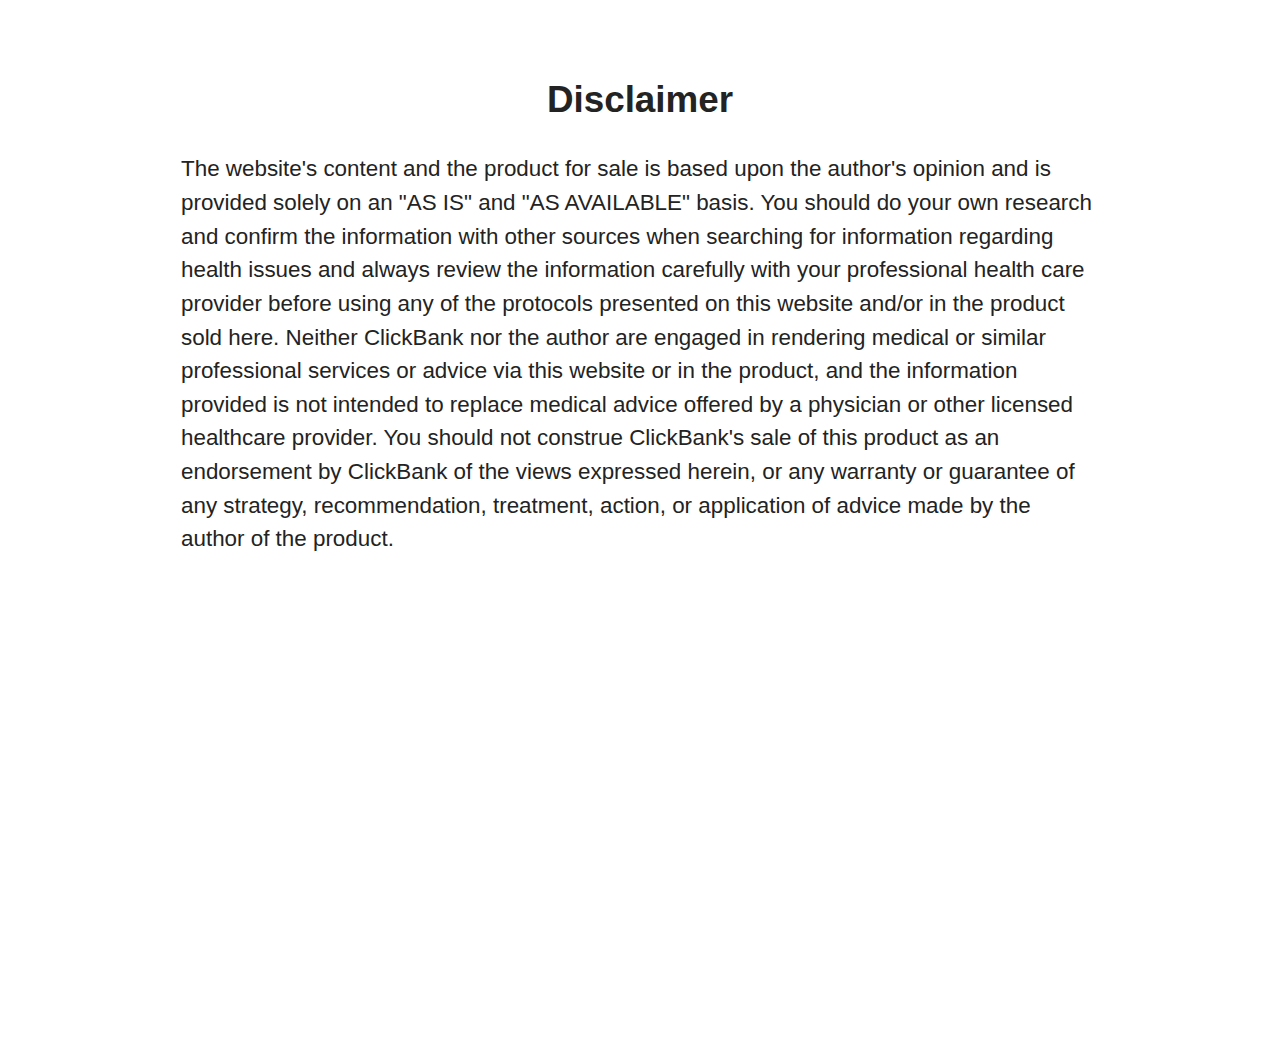
<file: Disclaimer.html>
﻿<!DOCTYPE html>
<html>
<head>
  <!-- Site made with Mobirise Website Builder v5.8.4, https://mobirise.com -->
  <meta charset="UTF-8">
  <meta http-equiv="X-UA-Compatible" content="IE=edge">
  <meta name="generator" content="Mobirise v5.8.4, mobirise.com">
  <meta name="viewport" content="width=device-width, initial-scale=1, minimum-scale=1">
  <link rel="shortcut icon" href="assets/images/neurotest-1-bottle-128x105.png" type="image/x-icon">
  <meta name="description" content="Disclaimer For Keravita Pro">
  
  
  <title>Disclaimer</title>
  <link rel="stylesheet" href="assets/bootstrap/css/bootstrap.min.css">
  <link rel="stylesheet" href="assets/bootstrap/css/bootstrap-grid.min.css">
  <link rel="stylesheet" href="assets/bootstrap/css/bootstrap-reboot.min.css">
  <link rel="stylesheet" href="assets/animatecss/animate.css">
  <link rel="stylesheet" href="assets/theme/css/style.css">
  <link rel="preload" href="css?family=Jost:100,200,300,400,500,600,700,800,900,100i,200i,300i,400i,500i,600i,700i,800i,900i&display=swap" as="style" onload="this.onload=null;this.rel='stylesheet'">
  <noscript><link rel="stylesheet" href="css?family=Jost:100,200,300,400,500,600,700,800,900,100i,200i,300i,400i,500i,600i,700i,800i,900i&display=swap"></noscript>
  <link rel="preload" as="style" href="assets/mobirise/css/mbr-additional.css"><link rel="stylesheet" href="assets/mobirise/css/mbr-additional.css" type="text/css">

  
  
  
</head>
<body>




  
  <section data-bs-version="5.1" class="content5 cid-tBuMj9hDkk" id="content5-1y">
    
    <div class="container">
        <div class="row justify-content-center">
            <div class="col-md-12 col-lg-10">
                <h3 class="mbr-section-title mbr-fonts-style mb-4 display-2">
                    <strong>Disclaimer</strong>
                </h3>
                <h4 class="mbr-section-subtitle mbr-fonts-style mb-4 display-5">The website's content and the product for sale is based upon the author's opinion and is provided solely on an "AS IS" and "AS AVAILABLE" basis. You should do your own research and confirm the information with other sources when searching for information regarding health issues and always review the information carefully with your professional health care provider before using any of the protocols presented on this website and/or in the product sold here. Neither ClickBank nor the author are engaged in rendering medical or similar professional services or advice via this website or in the product, and the information provided is not intended to replace medical advice offered by a physician or other licensed healthcare provider. You should not construe ClickBank's sale of this product as an endorsement by ClickBank of the views expressed herein, or any warranty or guarantee of any strategy, recommendation, treatment, action, or application of advice made by the author of the product.</h4>
                <p class="mbr-text mbr-fonts-style display-7"><br><br><br><br><br><br><br><br></p>
            </div>
        </div>
    </div>
</section><section class="display-7" style="padding: 0;align-items: center;justify-content: center;flex-wrap: wrap;    align-content: center;display: flex;position: relative;height: 4rem;"><a href="https://mobiri.se/2892463" style="flex: 1 1;height: 4rem;position: absolute;width: 100%;z-index: 1;"><img alt="" style="height: 4rem;" src="[data-uri]"></a><p style="margin: 0;text-align: center;" class="display-7">&#8204;</p><a style="z-index:1" href="https://mobirise.com">Mobirise.com </a></section><script src="assets/bootstrap/js/bootstrap.bundle.min.js"></script>  <script src="assets/smoothscroll/smooth-scroll.js"></script>  <script src="assets/ytplayer/index.js"></script>  <script src="assets/theme/js/script.js"></script>  
  
  
 <div id="scrollToTop" class="scrollToTop mbr-arrow-up"><a style="text-align: center;"><i class="mbr-arrow-up-icon mbr-arrow-up-icon-cm cm-icon cm-icon-smallarrow-up"></i></a></div>
    <input name="animation" type="hidden">
  </body>
</html>
</file>
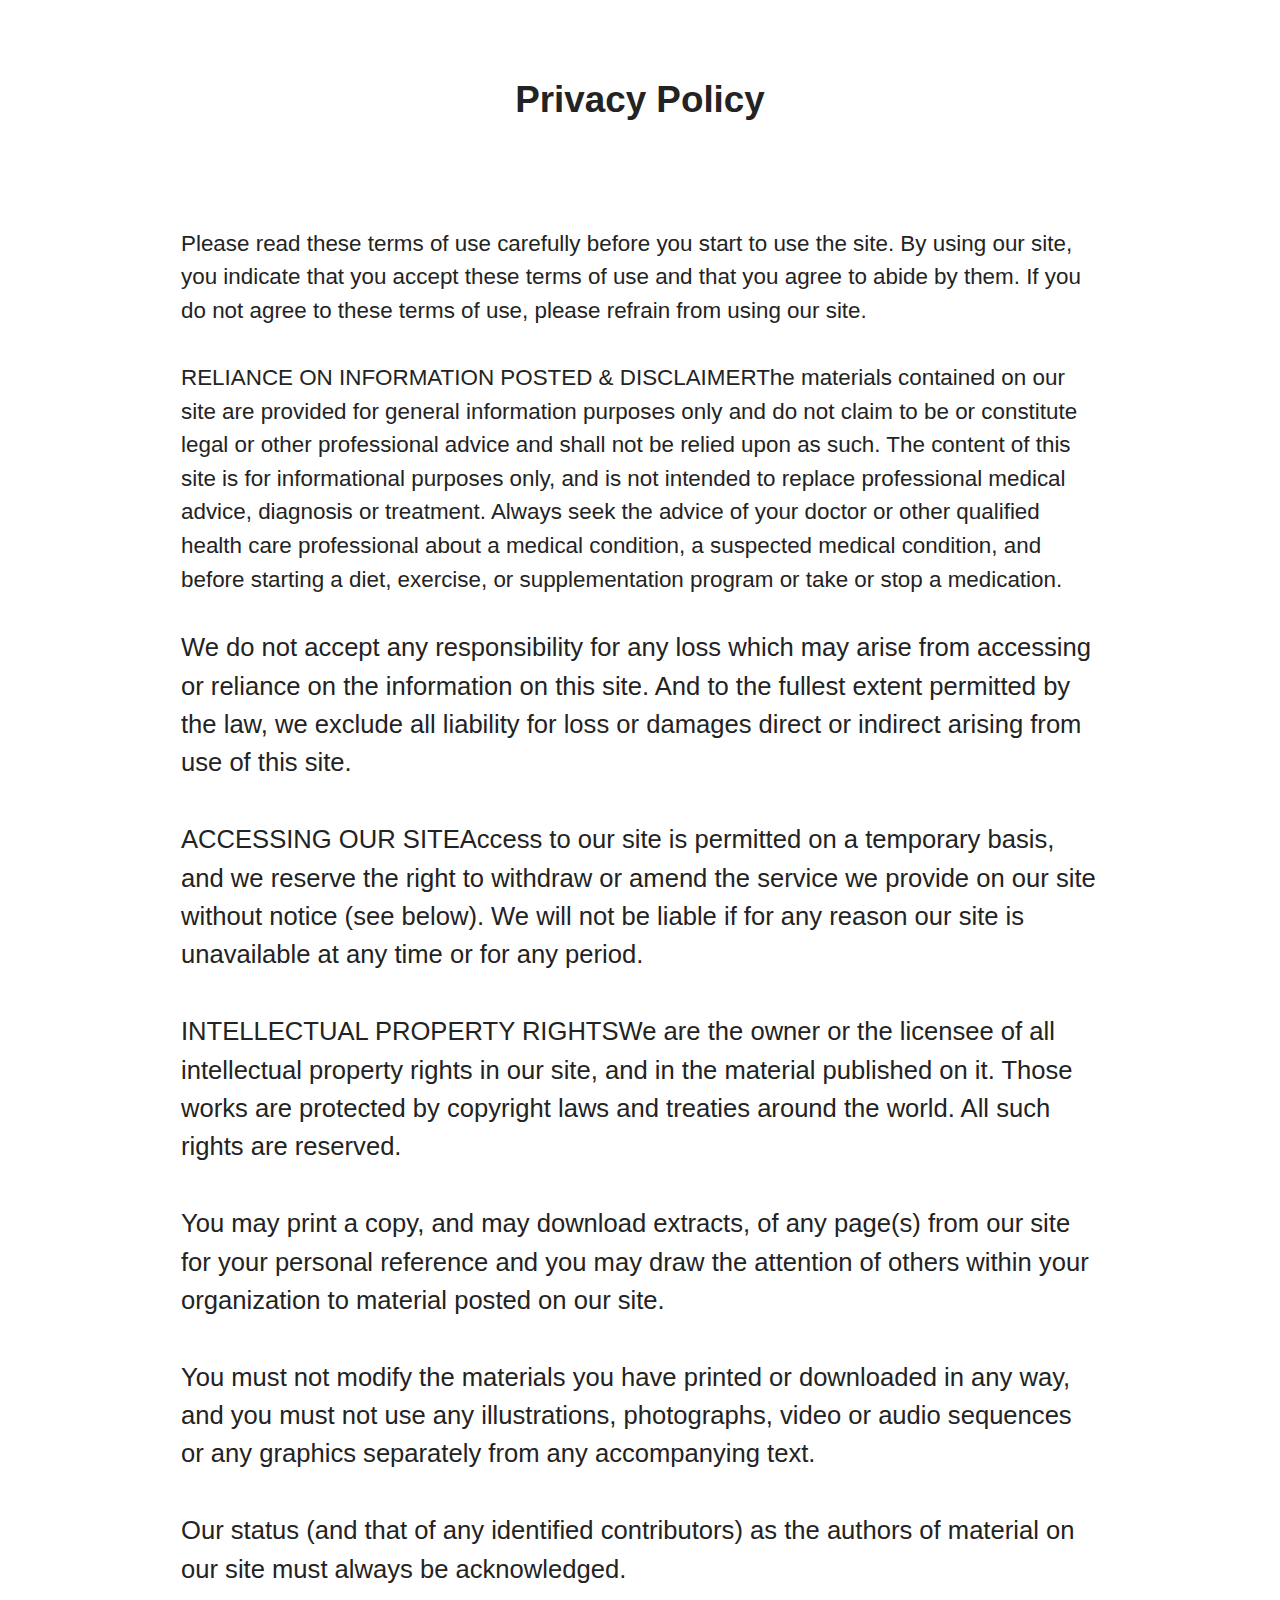
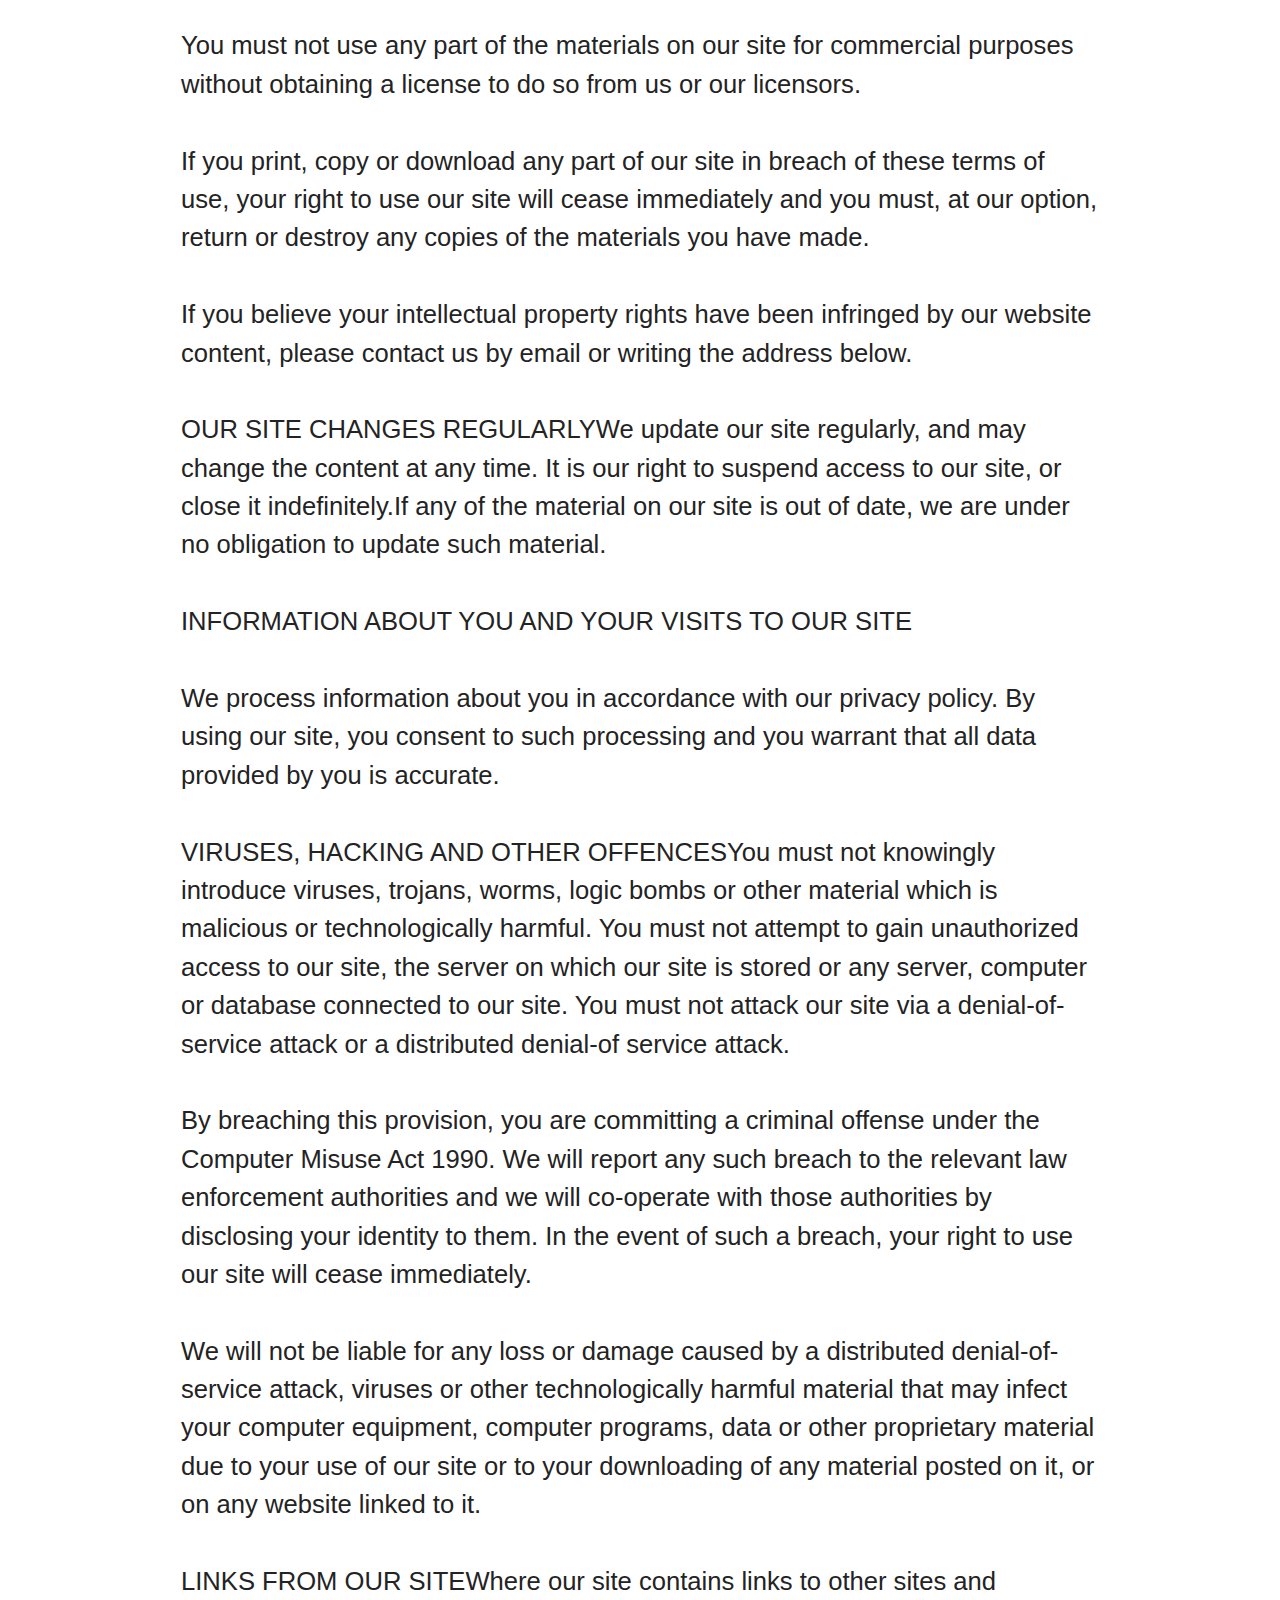
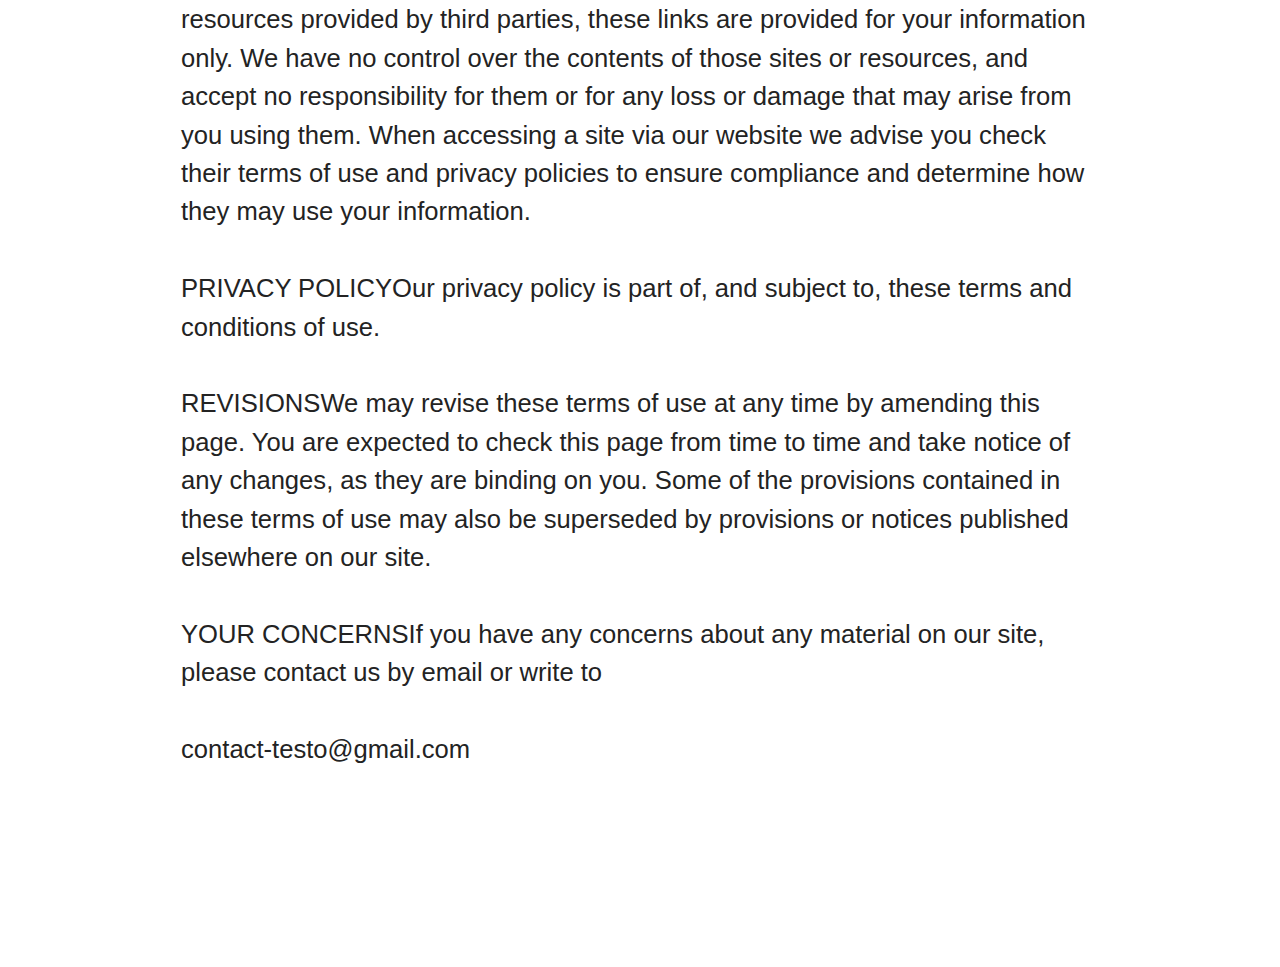
<file: privacy-policy.html>
﻿<!DOCTYPE html>
<html>
<head>
  <!-- Site made with Mobirise Website Builder v5.8.4, https://mobirise.com -->
  <meta charset="UTF-8">
  <meta http-equiv="X-UA-Compatible" content="IE=edge">
  <meta name="generator" content="Mobirise v5.8.4, mobirise.com">
  <meta name="viewport" content="width=device-width, initial-scale=1, minimum-scale=1">
  <link rel="shortcut icon" href="assets/images/neurotest-1-bottle-128x105.png" type="image/x-icon">
  <meta name="description" content="Privacy Policy For Keravita Pro">
  
  
  <title>Privacy Policy</title>
  <link rel="stylesheet" href="assets/bootstrap/css/bootstrap.min.css">
  <link rel="stylesheet" href="assets/bootstrap/css/bootstrap-grid.min.css">
  <link rel="stylesheet" href="assets/bootstrap/css/bootstrap-reboot.min.css">
  <link rel="stylesheet" href="assets/animatecss/animate.css">
  <link rel="stylesheet" href="assets/theme/css/style.css">
  <link rel="preload" href="css?family=Jost:100,200,300,400,500,600,700,800,900,100i,200i,300i,400i,500i,600i,700i,800i,900i&display=swap" as="style" onload="this.onload=null;this.rel='stylesheet'">
  <noscript><link rel="stylesheet" href="css?family=Jost:100,200,300,400,500,600,700,800,900,100i,200i,300i,400i,500i,600i,700i,800i,900i&display=swap"></noscript>
  <link rel="preload" as="style" href="assets/mobirise/css/mbr-additional.css"><link rel="stylesheet" href="assets/mobirise/css/mbr-additional.css" type="text/css">

  
  
  
</head>
<body>




  
  <section data-bs-version="5.1" class="content5 cid-tBuMPzdHFY" id="content5-1z">
    
    <div class="container">
        <div class="row justify-content-center">
            <div class="col-md-12 col-lg-10">
                <h3 class="mbr-section-title mbr-fonts-style mb-4 display-2"><strong>Privacy Policy
</strong><div><strong><br></strong></div></h3>
                <h4 class="mbr-section-subtitle mbr-fonts-style mb-4 display-5">
<div><br></div><div>Please read these terms of use carefully before you start to use the site. By using our site, you indicate that you accept these terms of use and that you agree to abide by them. If you do not agree to these terms of use, please refrain from using our site.</div><br><div>
</div><div>RELIANCE ON INFORMATION POSTED &amp; DISCLAIMERThe materials contained on our site are provided for general information purposes only and do not claim to be or constitute legal or other professional advice and shall not be relied upon as such. The content of this site is for informational purposes only, and is not intended to replace professional medical advice, diagnosis or treatment. Always seek the advice of your doctor or other qualified health care professional about a medical condition, a suspected medical condition, and before starting a diet, exercise, or supplementation program or take or stop a medication.</div><div>
</div></h4>
                <p class="mbr-text mbr-fonts-style display-7">We do not accept any responsibility for any loss which may arise from accessing or reliance on the information on this site. And to the fullest extent permitted by the law, we exclude all liability for loss or damages direct or indirect arising from use of this site.
<br>
<br>ACCESSING OUR SITEAccess to our site is permitted on a temporary basis, and we reserve the right to withdraw or amend the service we provide on our site without notice (see below). We will not be liable if for any reason our site is unavailable at any time or for any period.
<br>
<br>INTELLECTUAL PROPERTY RIGHTSWe are the owner or the licensee of all intellectual property rights in our site, and in the material published on it. Those works are protected by copyright laws and treaties around the world. All such rights are reserved.<br><br>You may print a copy, and may download extracts, of any page(s) from our site for your personal reference and you may draw the attention of others within your organization to material posted on our site.
<br>
<br>You must not modify the materials you have printed or downloaded in any way, and you must not use any illustrations, photographs, video or audio sequences or any graphics separately from any accompanying text.
<br>
<br>Our status (and that of any identified contributors) as the authors of material on our site must always be acknowledged.<br><br>You must not use any part of the materials on our site for commercial purposes without obtaining a license to do so from us or our licensors.
<br>
<br>If you print, copy or download any part of our site in breach of these terms of use, your right to use our site will cease immediately and you must, at our option, return or destroy any copies of the materials you have made.
<br>
<br>If you believe your intellectual property rights have been infringed by our website content, please contact us by email or writing the address below.
<br>
<br>OUR SITE CHANGES REGULARLYWe update our site regularly, and may change the content at any time. It is our right to suspend access to our site, or close it indefinitely.If any of the material on our site is out of date, we are under no obligation to update such material.
<br>
<br>INFORMATION ABOUT YOU AND YOUR VISITS TO OUR SITE<br><br>We process information about you in accordance with our privacy policy. By using our site, you consent to such processing and you warrant that all data provided by you is accurate.
<br>
<br>VIRUSES, HACKING AND OTHER OFFENCESYou must not knowingly introduce viruses, trojans, worms, logic bombs or other material which is malicious or technologically harmful. You must not attempt to gain unauthorized access to our site, the server on which our site is stored or any server, computer or database connected to our site. You must not attack our site via a denial-of-service attack or a distributed denial-of service attack.
<br>
<br>By breaching this provision, you are committing a criminal offense under the Computer Misuse Act 1990. We will report any such breach to the relevant law enforcement authorities and we will co-operate with those authorities by disclosing your identity to them. In the event of such a breach, your right to use our site will cease immediately.
<br>
<br>We will not be liable for any loss or damage caused by a distributed denial-of-service attack, viruses or other technologically harmful material that may infect your computer equipment, computer programs, data or other proprietary material due to your use of our site or to your downloading of any material posted on it, or on any website linked to it.
<br>
<br>LINKS FROM OUR SITEWhere our site contains links to other sites and resources provided by third parties, these links are provided for your information only. We have no control over the contents of those sites or resources, and accept no responsibility for them or for any loss or damage that may arise from you using them. When accessing a site via our website we advise you check their terms of use and privacy policies to ensure compliance and determine how they may use your information.
<br>
<br>PRIVACY POLICYOur privacy policy is part of, and subject to, these terms and conditions of use.<br><br>
REVISIONSWe may revise these terms of use at any time by amending this page. You are expected to check this page from time to time and take notice of any changes, as they are binding on you. Some of the provisions contained in these terms of use may also be superseded by provisions or notices published elsewhere on our site.
<br>
<br>YOUR CONCERNSIf you have any concerns about any material on our site, please contact us by email or write to
<br>
<br>contact-testo@gmail.com<br>
<br></p>
            </div>
        </div>
    </div>
</section><section class="display-7" style="padding: 0;align-items: center;justify-content: center;flex-wrap: wrap;    align-content: center;display: flex;position: relative;height: 4rem;"><a href="https://mobiri.se/2892463" style="flex: 1 1;height: 4rem;position: absolute;width: 100%;z-index: 1;"><img alt="" style="height: 4rem;" src="[data-uri]"></a><p style="margin: 0;text-align: center;" class="display-7">&#8204;</p><a style="z-index:1" href="https://mobirise.com/offline-website-builder.html">Offline Website Builder</a></section><script src="assets/bootstrap/js/bootstrap.bundle.min.js"></script>  <script src="assets/smoothscroll/smooth-scroll.js"></script>  <script src="assets/ytplayer/index.js"></script>  <script src="assets/theme/js/script.js"></script>  
  
  
 <div id="scrollToTop" class="scrollToTop mbr-arrow-up"><a style="text-align: center;"><i class="mbr-arrow-up-icon mbr-arrow-up-icon-cm cm-icon cm-icon-smallarrow-up"></i></a></div>
    <input name="animation" type="hidden">
  </body>
</html>
</file>
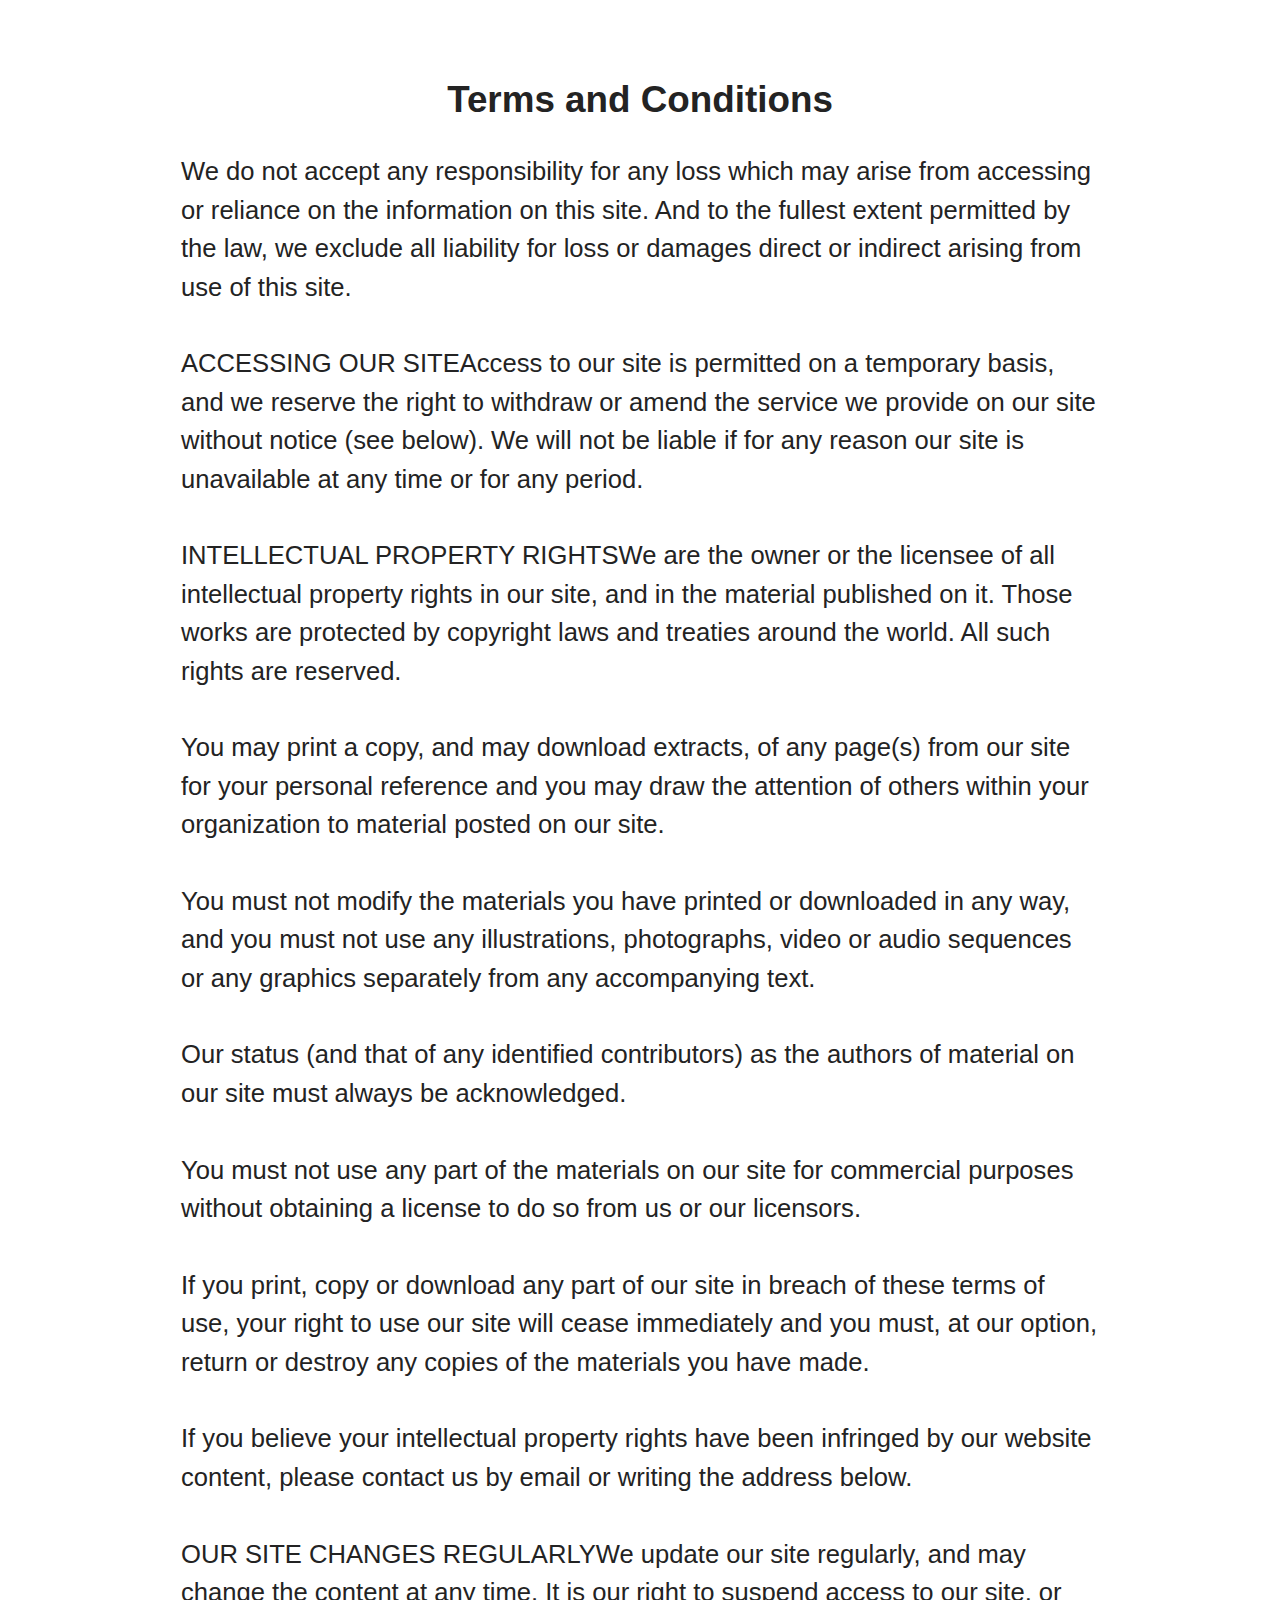
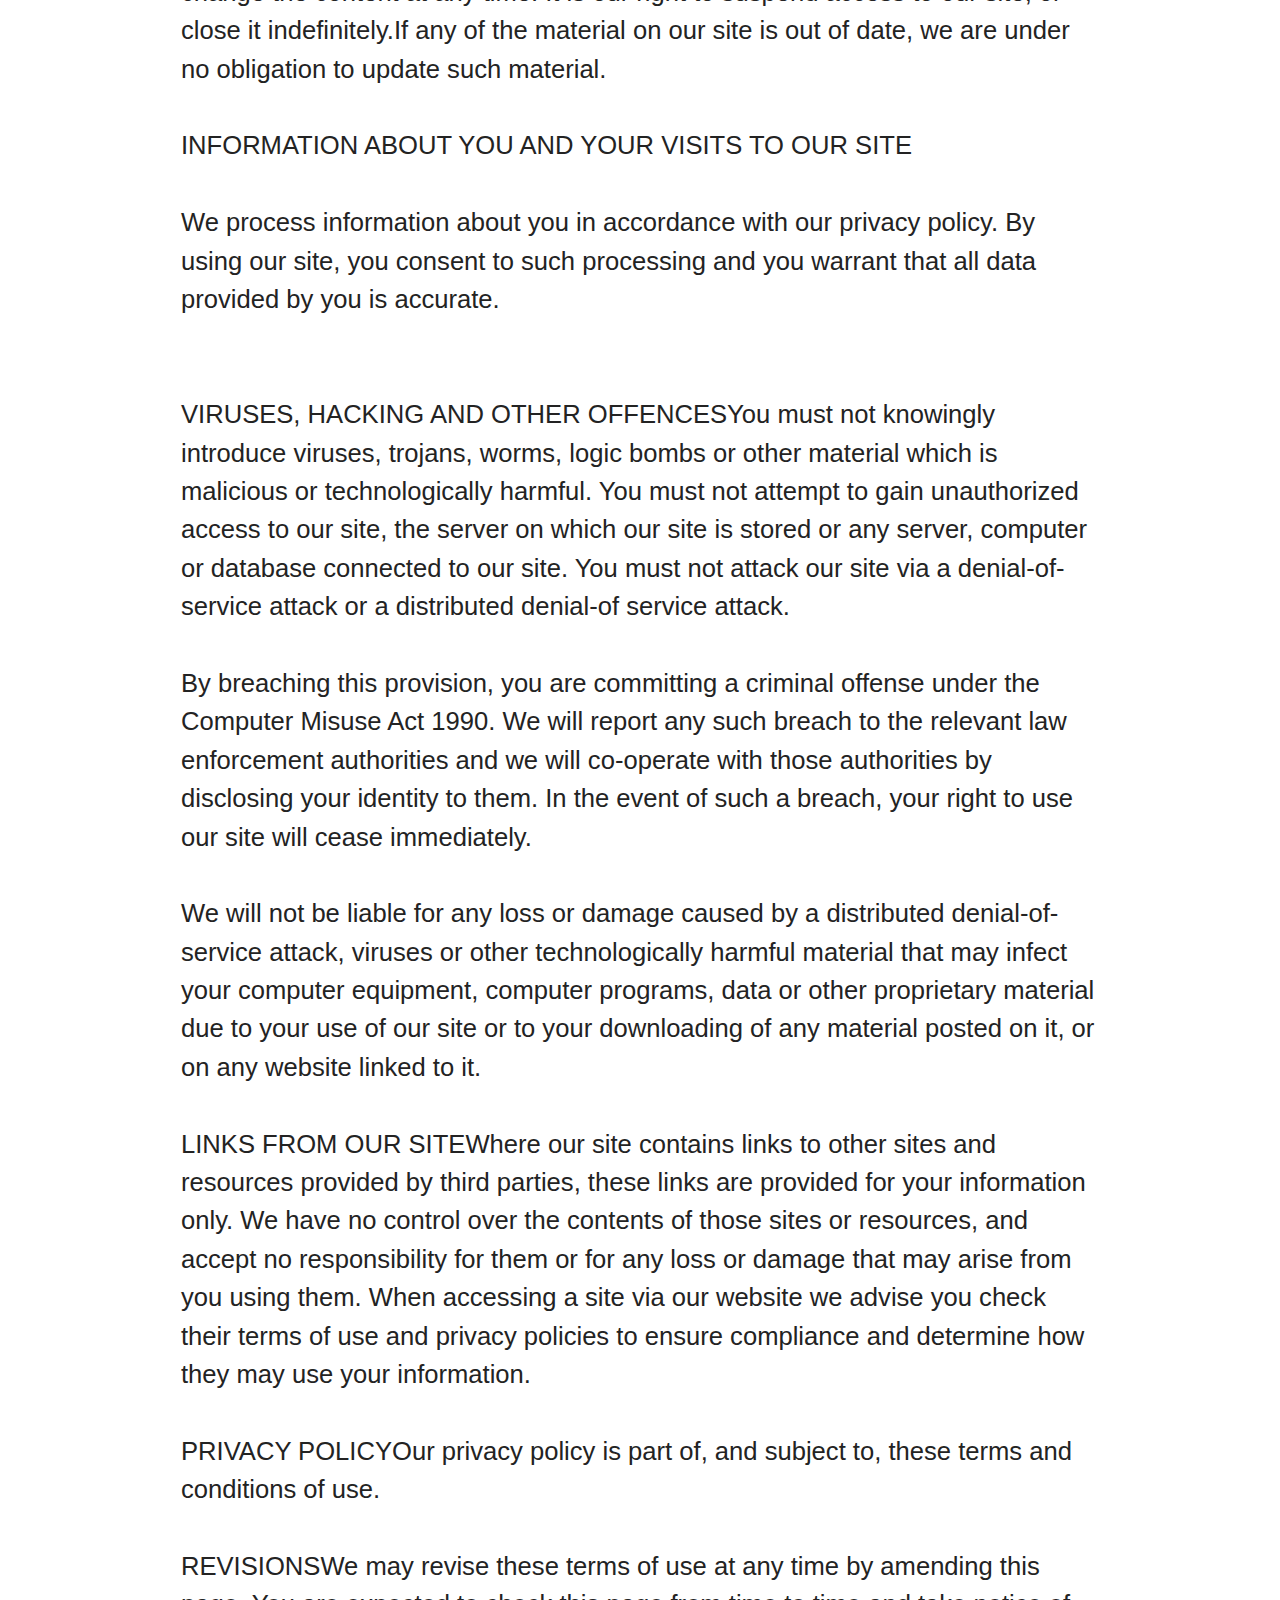
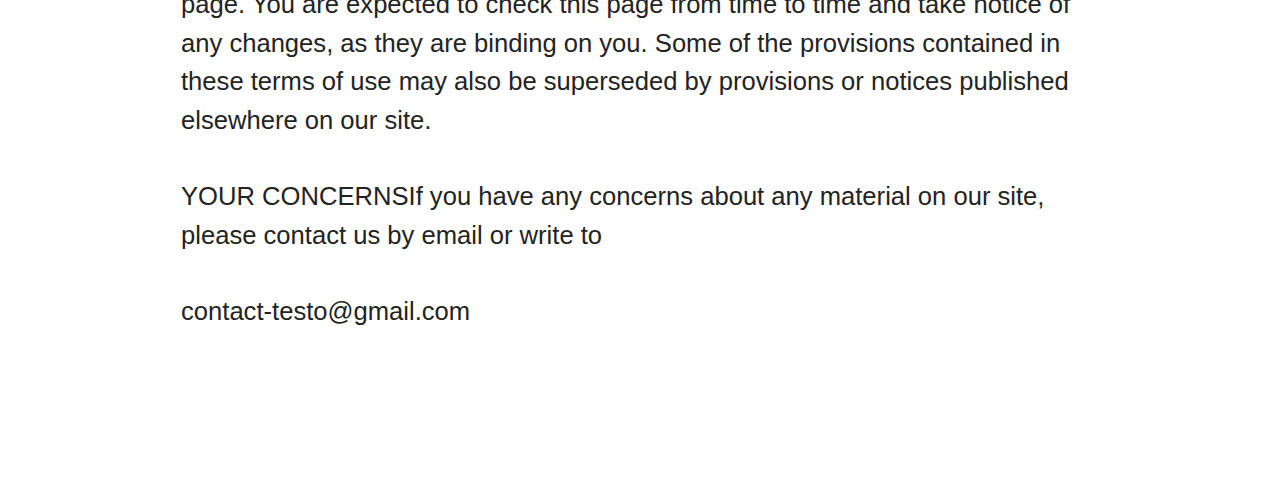
<file: Terms.html>
﻿<!DOCTYPE html>
<html>
<head>
  <!-- Site made with Mobirise Website Builder v5.8.4, https://mobirise.com -->
  <meta charset="UTF-8">
  <meta http-equiv="X-UA-Compatible" content="IE=edge">
  <meta name="generator" content="Mobirise v5.8.4, mobirise.com">
  <meta name="viewport" content="width=device-width, initial-scale=1, minimum-scale=1">
  <link rel="shortcut icon" href="assets/images/neurotest-1-bottle-128x105.png" type="image/x-icon">
  <meta name="description" content="">
  
  
  <title>Terms</title>
  <link rel="stylesheet" href="assets/bootstrap/css/bootstrap.min.css">
  <link rel="stylesheet" href="assets/bootstrap/css/bootstrap-grid.min.css">
  <link rel="stylesheet" href="assets/bootstrap/css/bootstrap-reboot.min.css">
  <link rel="stylesheet" href="assets/animatecss/animate.css">
  <link rel="stylesheet" href="assets/theme/css/style.css">
  <link rel="preload" href="css?family=Jost:100,200,300,400,500,600,700,800,900,100i,200i,300i,400i,500i,600i,700i,800i,900i&display=swap" as="style" onload="this.onload=null;this.rel='stylesheet'">
  <noscript><link rel="stylesheet" href="css?family=Jost:100,200,300,400,500,600,700,800,900,100i,200i,300i,400i,500i,600i,700i,800i,900i&display=swap"></noscript>
  <link rel="preload" as="style" href="assets/mobirise/css/mbr-additional.css"><link rel="stylesheet" href="assets/mobirise/css/mbr-additional.css" type="text/css">

  
  
  
</head>
<body>




  
  <section data-bs-version="5.1" class="content5 cid-tBuOj1XZ1f" id="content5-20">
    
    <div class="container">
        <div class="row justify-content-center">
            <div class="col-md-12 col-lg-10">
                <h3 class="mbr-section-title mbr-fonts-style mb-4 display-2"><strong>Terms and Conditions</strong></h3>
                <h4 class="mbr-section-subtitle mbr-fonts-style mb-4 display-5"></h4>
                <p class="mbr-text mbr-fonts-style display-7">We do not accept any responsibility for any loss which may arise from accessing or reliance on the information on this site. And to the fullest extent permitted by the law, we exclude all liability for loss or damages direct or indirect arising from use of this site.
<br>
<br>ACCESSING OUR SITEAccess to our site is permitted on a temporary basis, and we reserve the right to withdraw or amend the service we provide on our site without notice (see below). We will not be liable if for any reason our site is unavailable at any time or for any period.<br><br>
INTELLECTUAL PROPERTY RIGHTSWe are the owner or the licensee of all intellectual property rights in our site, and in the material published on it. Those works are protected by copyright laws and treaties around the world. All such rights are reserved.
<br>
<br>You may print a copy, and may download extracts, of any page(s) from our site for your personal reference and you may draw the attention of others within your organization to material posted on our site.<br><br>You must not modify the materials you have printed or downloaded in any way, and you must not use any illustrations, photographs, video or audio sequences or any graphics separately from any accompanying text.
<br>
<br>Our status (and that of any identified contributors) as the authors of material on our site must always be acknowledged.
<br>
<br>You must not use any part of the materials on our site for commercial purposes without obtaining a license to do so from us or our licensors.
<br>
<br>
If you print, copy or download any part of our site in breach of these terms of use, your right to use our site will cease immediately and you must, at our option, return or destroy any copies of the materials you have made.
<br>
<br>If you believe your intellectual property rights have been infringed by our website content, please contact us by email or writing the address below.
<br>
<br>OUR SITE CHANGES REGULARLYWe update our site regularly, and may change the content at any time. It is our right to suspend access to our site, or close it indefinitely.If any of the material on our site is out of date, we are under no obligation to update such material.
<br>
<br>INFORMATION ABOUT YOU AND YOUR VISITS TO OUR SITE
<br>
<br>We process information about you in accordance with our privacy policy. By using our site, you consent to such processing and you warrant that all data provided by you is accurate.<br><br><br>VIRUSES, HACKING AND OTHER OFFENCESYou must not knowingly introduce viruses, trojans, worms, logic bombs or other material which is malicious or technologically harmful. You must not attempt to gain unauthorized access to our site, the server on which our site is stored or any server, computer or database connected to our site. You must not attack our site via a denial-of-service attack or a distributed denial-of service attack.
<br>
<br>By breaching this provision, you are committing a criminal offense under the Computer Misuse Act 1990. We will report any such breach to the relevant law enforcement authorities and we will co-operate with those authorities by disclosing your identity to them. In the event of such a breach, your right to use our site will cease immediately.
<br>
<br>We will not be liable for any loss or damage caused by a distributed denial-of-service attack, viruses or other technologically harmful material that may infect your computer equipment, computer programs, data or other proprietary material due to your use of our site or to your downloading of any material posted on it, or on any website linked to it.
<br>
<br>LINKS FROM OUR SITEWhere our site contains links to other sites and resources provided by third parties, these links are provided for your information only. We have no control over the contents of those sites or resources, and accept no responsibility for them or for any loss or damage that may arise from you using them. When accessing a site via our website we advise you check their terms of use and privacy policies to ensure compliance and determine how they may use your information.
<br>
<br>PRIVACY POLICYOur privacy policy is part of, and subject to, these terms and conditions of use.
<br>
<br>REVISIONSWe may revise these terms of use at any time by amending this page. You are expected to check this page from time to time and take notice of any changes, as they are binding on you. Some of the provisions contained in these terms of use may also be superseded by provisions or notices published elsewhere on our site.
<br>
<br>YOUR CONCERNSIf you have any concerns about any material on our site, please contact us by email or write to
<br>
<br>contact-testo@gmail.com<br></p>
            </div>
        </div>
    </div>
</section><section class="display-7" style="padding: 0;align-items: center;justify-content: center;flex-wrap: wrap;    align-content: center;display: flex;position: relative;height: 4rem;"><a href="https://mobiri.se/2892463" style="flex: 1 1;height: 4rem;position: absolute;width: 100%;z-index: 1;"><img alt="" style="height: 4rem;" src="[data-uri]"></a><p style="margin: 0;text-align: center;" class="display-7">&#8204;</p><a style="z-index:1" href="https://mobirise.com/html-builder.html">HTML Website Generator</a></section><script src="assets/bootstrap/js/bootstrap.bundle.min.js"></script>  <script src="assets/smoothscroll/smooth-scroll.js"></script>  <script src="assets/ytplayer/index.js"></script>  <script src="assets/theme/js/script.js"></script>  
  
  
 <div id="scrollToTop" class="scrollToTop mbr-arrow-up"><a style="text-align: center;"><i class="mbr-arrow-up-icon mbr-arrow-up-icon-cm cm-icon cm-icon-smallarrow-up"></i></a></div>
    <input name="animation" type="hidden">
  </body>
</html>
</file>
<file: assets/web/assets/mobirise-icons2/mobirise2.css>
@font-face {
  font-family: 'Moririse2';
  font-display: swap;
  src:  url('mobirise2.eot');
  src:  url('mobirise2.eot') format('embedded-opentype'),
    url('mobirise2.ttf') format('truetype'),
    url('mobirise2.woff') format('woff'),
    url('mobirise2.svg') format('svg');
  font-weight: normal;
  font-style: normal;
}

[class^="mobi-"], [class*=" mobi-"] {
  /* use !important to prevent issues with browser extensions that change fonts */
  font-family: 'Moririse2' !important;
  speak: none;
  font-style: normal;
  font-weight: normal;
  font-variant: normal;
  text-transform: none;
  line-height: 1;

  /* Better Font Rendering =========== */
  -webkit-font-smoothing: antialiased;
  -moz-osx-font-smoothing: grayscale;
}

.mobi-mbri-add-submenu:before {
  content: "\e900";
}
.mobi-mbri-alert:before {
  content: "\e901";
}
.mobi-mbri-align-center:before {
  content: "\e902";
}
.mobi-mbri-align-justify:before {
  content: "\e903";
}
.mobi-mbri-align-left:before {
  content: "\e904";
}
.mobi-mbri-align-right:before {
  content: "\e905";
}
.mobi-mbri-android:before {
  content: "\e906";
}
.mobi-mbri-apple:before {
  content: "\e907";
}
.mobi-mbri-arrow-down:before {
  content: "\e908";
}
.mobi-mbri-arrow-next:before {
  content: "\e909";
}
.mobi-mbri-arrow-prev:before {
  content: "\e90a";
}
.mobi-mbri-arrow-up:before {
  content: "\e90b";
}
.mobi-mbri-bold:before {
  content: "\e90c";
}
.mobi-mbri-bookmark:before {
  content: "\e90d";
}
.mobi-mbri-bootstrap:before {
  content: "\e90e";
}
.mobi-mbri-briefcase:before {
  content: "\e90f";
}
.mobi-mbri-browse:before {
  content: "\e910";
}
.mobi-mbri-bulleted-list:before {
  content: "\e911";
}
.mobi-mbri-calendar:before {
  content: "\e912";
}
.mobi-mbri-camera:before {
  content: "\e913";
}
.mobi-mbri-cart-add:before {
  content: "\e914";
}
.mobi-mbri-cart-full:before {
  content: "\e915";
}
.mobi-mbri-cash:before {
  content: "\e916";
}
.mobi-mbri-change-style:before {
  content: "\e917";
}
.mobi-mbri-chat:before {
  content: "\e918";
}
.mobi-mbri-clock:before {
  content: "\e919";
}
.mobi-mbri-close:before {
  content: "\e91a";
}
.mobi-mbri-cloud:before {
  content: "\e91b";
}
.mobi-mbri-code:before {
  content: "\e91c";
}
.mobi-mbri-contact-form:before {
  content: "\e91d";
}
.mobi-mbri-credit-card:before {
  content: "\e91e";
}
.mobi-mbri-cursor-click:before {
  content: "\e91f";
}
.mobi-mbri-cust-feedback:before {
  content: "\e920";
}
.mobi-mbri-database:before {
  content: "\e921";
}
.mobi-mbri-delivery:before {
  content: "\e922";
}
.mobi-mbri-desktop:before {
  content: "\e923";
}
.mobi-mbri-devices:before {
  content: "\e924";
}
.mobi-mbri-down:before {
  content: "\e925";
}
.mobi-mbri-download-2:before {
  content: "\e926";
}
.mobi-mbri-download:before {
  content: "\e927";
}
.mobi-mbri-drag-n-drop-2:before {
  content: "\e928";
}
.mobi-mbri-drag-n-drop:before {
  content: "\e929";
}
.mobi-mbri-edit-2:before {
  content: "\e92a";
}
.mobi-mbri-edit:before {
  content: "\e92b";
}
.mobi-mbri-error:before {
  content: "\e92c";
}
.mobi-mbri-extension:before {
  content: "\e92d";
}
.mobi-mbri-features:before {
  content: "\e92e";
}
.mobi-mbri-file:before {
  content: "\e92f";
}
.mobi-mbri-flag:before {
  content: "\e930";
}
.mobi-mbri-folder:before {
  content: "\e931";
}
.mobi-mbri-gift:before {
  content: "\e932";
}
.mobi-mbri-github:before {
  content: "\e933";
}
.mobi-mbri-globe-2:before {
  content: "\e934";
}
.mobi-mbri-globe:before {
  content: "\e935";
}
.mobi-mbri-growing-chart:before {
  content: "\e936";
}
.mobi-mbri-hearth:before {
  content: "\e937";
}
.mobi-mbri-help:before {
  content: "\e938";
}
.mobi-mbri-home:before {
  content: "\e939";
}
.mobi-mbri-hot-cup:before {
  content: "\e93a";
}
.mobi-mbri-idea:before {
  content: "\e93b";
}
.mobi-mbri-image-gallery:before {
  content: "\e93c";
}
.mobi-mbri-image-slider:before {
  content: "\e93d";
}
.mobi-mbri-info:before {
  content: "\e93e";
}
.mobi-mbri-italic:before {
  content: "\e93f";
}
.mobi-mbri-key:before {
  content: "\e940";
}
.mobi-mbri-laptop:before {
  content: "\e941";
}
.mobi-mbri-layers:before {
  content: "\e942";
}
.mobi-mbri-left-right:before {
  content: "\e943";
}
.mobi-mbri-left:before {
  content: "\e944";
}
.mobi-mbri-letter:before {
  content: "\e945";
}
.mobi-mbri-like:before {
  content: "\e946";
}
.mobi-mbri-link:before {
  content: "\e947";
}
.mobi-mbri-lock:before {
  content: "\e948";
}
.mobi-mbri-login:before {
  content: "\e949";
}
.mobi-mbri-logout:before {
  content: "\e94a";
}
.mobi-mbri-magic-stick:before {
  content: "\e94b";
}
.mobi-mbri-map-pin:before {
  content: "\e94c";
}
.mobi-mbri-menu:before {
  content: "\e94d";
}
.mobi-mbri-mobile-2:before {
  content: "\e94e";
}
.mobi-mbri-mobile-horizontal:before {
  content: "\e94f";
}
.mobi-mbri-mobile:before {
  content: "\e950";
}
.mobi-mbri-mobirise:before {
  content: "\e951";
}
.mobi-mbri-more-horizontal:before {
  content: "\e952";
}
.mobi-mbri-more-vertical:before {
  content: "\e953";
}
.mobi-mbri-music:before {
  content: "\e954";
}
.mobi-mbri-new-file:before {
  content: "\e955";
}
.mobi-mbri-numbered-list:before {
  content: "\e956";
}
.mobi-mbri-opened-folder:before {
  content: "\e957";
}
.mobi-mbri-pages:before {
  content: "\e958";
}
.mobi-mbri-paper-plane:before {
  content: "\e959";
}
.mobi-mbri-paperclip:before {
  content: "\e95a";
}
.mobi-mbri-phone:before {
  content: "\e95b";
}
.mobi-mbri-photo:before {
  content: "\e95c";
}
.mobi-mbri-photos:before {
  content: "\e95d";
}
.mobi-mbri-pin:before {
  content: "\e95e";
}
.mobi-mbri-play:before {
  content: "\e95f";
}
.mobi-mbri-plus:before {
  content: "\e960";
}
.mobi-mbri-preview:before {
  content: "\e961";
}
.mobi-mbri-print:before {
  content: "\e962";
}
.mobi-mbri-protect:before {
  content: "\e963";
}
.mobi-mbri-question:before {
  content: "\e964";
}
.mobi-mbri-quote-left:before {
  content: "\e965";
}
.mobi-mbri-quote-right:before {
  content: "\e966";
}
.mobi-mbri-redo:before {
  content: "\e967";
}
.mobi-mbri-refresh:before {
  content: "\e968";
}
.mobi-mbri-responsive-2:before {
  content: "\e969";
}
.mobi-mbri-responsive:before {
  content: "\e96a";
}
.mobi-mbri-right:before {
  content: "\e96b";
}
.mobi-mbri-rocket:before {
  content: "\e96c";
}
.mobi-mbri-sad-face:before {
  content: "\e96d";
}
.mobi-mbri-sale:before {
  content: "\e96e";
}
.mobi-mbri-save:before {
  content: "\e96f";
}
.mobi-mbri-search:before {
  content: "\e970";
}
.mobi-mbri-setting-2:before {
  content: "\e971";
}
.mobi-mbri-setting-3:before {
  content: "\e972";
}
.mobi-mbri-setting:before {
  content: "\e973";
}
.mobi-mbri-share:before {
  content: "\e974";
}
.mobi-mbri-shopping-bag:before {
  content: "\e975";
}
.mobi-mbri-shopping-basket:before {
  content: "\e976";
}
.mobi-mbri-shopping-cart:before {
  content: "\e977";
}
.mobi-mbri-sites:before {
  content: "\e978";
}
.mobi-mbri-smile-face:before {
  content: "\e979";
}
.mobi-mbri-speed:before {
  content: "\e97a";
}
.mobi-mbri-star:before {
  content: "\e97b";
}
.mobi-mbri-success:before {
  content: "\e97c";
}
.mobi-mbri-sun:before {
  content: "\e97d";
}
.mobi-mbri-sun2:before {
  content: "\e97e";
}
.mobi-mbri-tablet-vertical:before {
  content: "\e97f";
}
.mobi-mbri-tablet:before {
  content: "\e980";
}
.mobi-mbri-target:before {
  content: "\e981";
}
.mobi-mbri-timer:before {
  content: "\e982";
}
.mobi-mbri-to-ftp:before {
  content: "\e983";
}
.mobi-mbri-to-local-drive:before {
  content: "\e984";
}
.mobi-mbri-touch-swipe:before {
  content: "\e985";
}
.mobi-mbri-touch:before {
  content: "\e986";
}
.mobi-mbri-trash:before {
  content: "\e987";
}
.mobi-mbri-underline:before {
  content: "\e988";
}
.mobi-mbri-undo:before {
  content: "\e989";
}
.mobi-mbri-unlink:before {
  content: "\e98a";
}
.mobi-mbri-unlock:before {
  content: "\e98b";
}
.mobi-mbri-up-down:before {
  content: "\e98c";
}
.mobi-mbri-up:before {
  content: "\e98d";
}
.mobi-mbri-update:before {
  content: "\e98e";
}
.mobi-mbri-upload-2:before {
  content: "\e98f";
}
.mobi-mbri-upload:before {
  content: "\e990";
}
.mobi-mbri-user-2:before {
  content: "\e991";
}
.mobi-mbri-user:before {
  content: "\e992";
}
.mobi-mbri-users:before {
  content: "\e993";
}
.mobi-mbri-video-play:before {
  content: "\e994";
}
.mobi-mbri-video:before {
  content: "\e995";
}
.mobi-mbri-watch:before {
  content: "\e996";
}
.mobi-mbri-website-theme-2:before {
  content: "\e997";
}
.mobi-mbri-website-theme:before {
  content: "\e998";
}
.mobi-mbri-wifi:before {
  content: "\e999";
}
.mobi-mbri-windows:before {
  content: "\e99a";
}
.mobi-mbri-zoom-in:before {
  content: "\e99b";
}
.mobi-mbri-zoom-out:before {
  content: "\e99c";
}
</file>
<file: assets/web/assets/mobirise-icons-bold/mobirise-icons-bold.css>
@font-face {
  font-family: 'mobirise-icons-bold';
  font-display: swap;
  src:  url('mobirise-icons-bold.eot');
  src:  url('mobirise-icons-bold.eot') format('embedded-opentype'),
    url('mobirise-icons-bold.ttf') format('truetype'),
    url('mobirise-icons-bold.woff') format('woff'),
    url('mobirise-icons-bold.svg') format('svg');
  font-weight: normal;
  font-style: normal;
}

[class^="mbrib-"], [class*="mbrib-"] {
  /* use !important to prevent issues with browser extensions that change fonts */
  font-family: 'mobirise-icons-bold' !important;
  speak: none;
  font-style: normal;
  font-weight: normal;
  font-variant: normal;
  text-transform: none;
  line-height: 1;

  /* Better Font Rendering =========== */
  -webkit-font-smoothing: antialiased;
  -moz-osx-font-smoothing: grayscale;
}

.mbrib-add-submenu:before {
  content: "\e900";
}
.mbrib-alert:before {
  content: "\e901";
}
.mbrib-align-center:before {
  content: "\e902";
}
.mbrib-align-justify:before {
  content: "\e903";
}
.mbrib-align-left:before {
  content: "\e904";
}
.mbrib-align-right:before {
  content: "\e905";
}
.mbrib-android:before {
  content: "\e906";
}
.mbrib-apple:before {
  content: "\e907";
}
.mbrib-arrow-down:before {
  content: "\e908";
}
.mbrib-arrow-next:before {
  content: "\e909";
}
.mbrib-arrow-prev:before {
  content: "\e90a";
}
.mbrib-arrow-up:before {
  content: "\e90b";
}
.mbrib-bold:before {
  content: "\e90c";
}
.mbrib-bookmark:before {
  content: "\e90d";
}
.mbrib-bootstrap:before {
  content: "\e90e";
}
.mbrib-briefcase:before {
  content: "\e90f";
}
.mbrib-browse:before {
  content: "\e910";
}
.mbrib-bulleted-list:before {
  content: "\e911";
}
.mbrib-calendar:before {
  content: "\e912";
}
.mbrib-camera:before {
  content: "\e913";
}
.mbrib-cart-add:before {
  content: "\e914";
}
.mbrib-cart-full:before {
  content: "\e915";
}
.mbrib-cash:before {
  content: "\e916";
}
.mbrib-change-style:before {
  content: "\e917";
}
.mbrib-chat:before {
  content: "\e918";
}
.mbrib-clock:before {
  content: "\e919";
}
.mbrib-close:before {
  content: "\e91a";
}
.mbrib-cloud:before {
  content: "\e91b";
}
.mbrib-code:before {
  content: "\e91c";
}
.mbrib-contact-form:before {
  content: "\e91d";
}
.mbrib-credit-card:before {
  content: "\e91e";
}
.mbrib-cursor-click:before {
  content: "\e91f";
}
.mbrib-cust-feedback:before {
  content: "\e920";
}
.mbrib-database:before {
  content: "\e921";
}
.mbrib-delivery:before {
  content: "\e922";
}
.mbrib-desktop:before {
  content: "\e923";
}
.mbrib-devices:before {
  content: "\e924";
}
.mbrib-down:before {
  content: "\e925";
}
.mbrib-download:before {
  content: "\e926";
}
.mbrib-drag-n-drop:before {
  content: "\e927";
}
.mbrib-drag-n-drop2:before {
  content: "\e928";
}
.mbrib-edit:before {
  content: "\e929";
}
.mbrib-edit2:before {
  content: "\e92a";
}
.mbrib-error:before {
  content: "\e92b";
}
.mbrib-extension:before {
  content: "\e92c";
}
.mbrib-features:before {
  content: "\e92d";
}
.mbrib-file:before {
  content: "\e92e";
}
.mbrib-flag:before {
  content: "\e92f";
}
.mbrib-folder:before {
  content: "\e930";
}
.mbrib-gift:before {
  content: "\e931";
}
.mbrib-github:before {
  content: "\e932";
}
.mbrib-globe-2:before {
  content: "\e933";
}
.mbrib-globe:before {
  content: "\e934";
}
.mbrib-growing-chart:before {
  content: "\e935";
}
.mbrib-hearth:before {
  content: "\e936";
}
.mbrib-help:before {
  content: "\e937";
}
.mbrib-home:before {
  content: "\e938";
}
.mbrib-hot-cup:before {
  content: "\e939";
}
.mbrib-idea:before {
  content: "\e93a";
}
.mbrib-image-gallery:before {
  content: "\e93b";
}
.mbrib-image-slider:before {
  content: "\e93c";
}
.mbrib-info:before {
  content: "\e93d";
}
.mbrib-italic:before {
  content: "\e93e";
}
.mbrib-key:before {
  content: "\e93f";
}
.mbrib-laptop:before {
  content: "\e940";
}
.mbrib-layers:before {
  content: "\e941";
}
.mbrib-left-right:before {
  content: "\e942";
}
.mbrib-left:before {
  content: "\e943";
}
.mbrib-letter:before {
  content: "\e944";
}
.mbrib-like:before {
  content: "\e945";
}
.mbrib-link:before {
  content: "\e946";
}
.mbrib-lock:before {
  content: "\e947";
}
.mbrib-login:before {
  content: "\e948";
}
.mbrib-logout:before {
  content: "\e949";
}
.mbrib-magic-stick:before {
  content: "\e94a";
}
.mbrib-map-pin:before {
  content: "\e94b";
}
.mbrib-menu:before {
  content: "\e94c";
}
.mbrib-mobile:before {
  content: "\e94d";
}
.mbrib-mobile2:before {
  content: "\e94e";
}
.mbrib-mobirise:before {
  content: "\e94f";
}
.mbrib-more-horizontal:before {
  content: "\e950";
}
.mbrib-more-vertical:before {
  content: "\e951";
}
.mbrib-music:before {
  content: "\e952";
}
.mbrib-new-file:before {
  content: "\e953";
}
.mbrib-numbered-list:before {
  content: "\e954";
}
.mbrib-opened-folder:before {
  content: "\e955";
}
.mbrib-pages:before {
  content: "\e956";
}
.mbrib-paper-plane:before {
  content: "\e957";
}
.mbrib-paperclip:before {
  content: "\e958";
}
.mbrib-photo:before {
  content: "\e959";
}
.mbrib-photos:before {
  content: "\e95a";
}
.mbrib-pin:before {
  content: "\e95b";
}
.mbrib-play:before {
  content: "\e95c";
}
.mbrib-plus:before {
  content: "\e95d";
}
.mbrib-preview:before {
  content: "\e95e";
}
.mbrib-print:before {
  content: "\e95f";
}
.mbrib-protect:before {
  content: "\e960";
}
.mbrib-question:before {
  content: "\e961";
}
.mbrib-quote-left:before {
  content: "\e962";
}
.mbrib-quote-right:before {
  content: "\e963";
}
.mbrib-redo:before {
  content: "\e964";
}
.mbrib-refresh:before {
  content: "\e965";
}
.mbrib-responsive:before {
  content: "\e966";
}
.mbrib-right:before {
  content: "\e967";
}
.mbrib-rocket:before {
  content: "\e968";
}
.mbrib-sad-face:before {
  content: "\e969";
}
.mbrib-sale:before {
  content: "\e96a";
}
.mbrib-save:before {
  content: "\e96b";
}
.mbrib-search:before {
  content: "\e96c";
}
.mbrib-setting:before {
  content: "\e96d";
}
.mbrib-setting2:before {
  content: "\e96e";
}
.mbrib-setting3:before {
  content: "\e96f";
}
.mbrib-share:before {
  content: "\e970";
}
.mbrib-shopping-bag:before {
  content: "\e971";
}
.mbrib-shopping-basket:before {
  content: "\e972";
}
.mbrib-shopping-cart:before {
  content: "\e973";
}
.mbrib-sites:before {
  content: "\e974";
}
.mbrib-smile-face:before {
  content: "\e975";
}
.mbrib-speed:before {
  content: "\e976";
}
.mbrib-star:before {
  content: "\e977";
}
.mbrib-success:before {
  content: "\e978";
}
.mbrib-sun:before {
  content: "\e979";
}
.mbrib-sun2:before {
  content: "\e97a";
}
.mbrib-tablet-vertical:before {
  content: "\e97b";
}
.mbrib-tablet:before {
  content: "\e97c";
}
.mbrib-target:before {
  content: "\e97d";
}
.mbrib-timer:before {
  content: "\e97e";
}
.mbrib-to-ftp:before {
  content: "\e97f";
}
.mbrib-to-local-drive:before {
  content: "\e980";
}
.mbrib-touch-swipe:before {
  content: "\e981";
}
.mbrib-touch:before {
  content: "\e982";
}
.mbrib-trash:before {
  content: "\e983";
}
.mbrib-underline:before {
  content: "\e984";
}
.mbrib-undo:before {
  content: "\e985";
}
.mbrib-unlink:before {
  content: "\e986";
}
.mbrib-unlock:before {
  content: "\e987";
}
.mbrib-up-down:before {
  content: "\e988";
}
.mbrib-up:before {
  content: "\e989";
}
.mbrib-update:before {
  content: "\e98a";
}
.mbrib-upload:before {
  content: "\e98b";
}
.mbrib-user:before {
  content: "\e98c";
}
.mbrib-user2:before {
  content: "\e98d";
}
.mbrib-users:before {
  content: "\e98e";
}
.mbrib-video-play:before {
  content: "\e98f";
}
.mbrib-video:before {
  content: "\e990";
}
.mbrib-watch:before {
  content: "\e991";
}
.mbrib-website-theme:before {
  content: "\e992";
}
.mbrib-wifi:before {
  content: "\e993";
}
.mbrib-windows:before {
  content: "\e994";
}
.mbrib-zoom-out:before {
  content: "\e995";
}
</file>
<file: assets/web/assets/mobirise-icons/mobirise-icons.css>
@font-face {
  font-family: 'MobiriseIcons';
  src:  url('mobirise-icons.eot');
  src:  url('mobirise-icons.eot') format('embedded-opentype'),
    url('mobirise-icons.ttf') format('truetype'),
    url('mobirise-icons.woff') format('woff'),
    url('mobirise-icons.svg') format('svg');
  font-weight: normal;
  font-style: normal;
  font-display: swap;
}

[class^="mbri-"], [class*=" mbri-"] {
  /* use !important to prevent issues with browser extensions that change fonts */
  font-family: MobiriseIcons !important;
  speak: none;
  font-style: normal;
  font-weight: normal;
  font-variant: normal;
  text-transform: none;
  line-height: 1;

  /* Better Font Rendering =========== */
  -webkit-font-smoothing: antialiased;
  -moz-osx-font-smoothing: grayscale;
}

.mbri-add-submenu:before {
  content: "\e900";
}
.mbri-alert:before {
  content: "\e901";
}
.mbri-align-center:before {
  content: "\e902";
}
.mbri-align-justify:before {
  content: "\e903";
}
.mbri-align-left:before {
  content: "\e904";
}
.mbri-align-right:before {
  content: "\e905";
}
.mbri-android:before {
  content: "\e906";
}
.mbri-apple:before {
  content: "\e907";
}
.mbri-arrow-down:before {
  content: "\e908";
}
.mbri-arrow-next:before {
  content: "\e909";
}
.mbri-arrow-prev:before {
  content: "\e90a";
}
.mbri-arrow-up:before {
  content: "\e90b";
}
.mbri-bold:before {
  content: "\e90c";
}
.mbri-bookmark:before {
  content: "\e90d";
}
.mbri-bootstrap:before {
  content: "\e90e";
}
.mbri-briefcase:before {
  content: "\e90f";
}
.mbri-browse:before {
  content: "\e910";
}
.mbri-bulleted-list:before {
  content: "\e911";
}
.mbri-calendar:before {
  content: "\e912";
}
.mbri-camera:before {
  content: "\e913";
}
.mbri-cart-add:before {
  content: "\e914";
}
.mbri-cart-full:before {
  content: "\e915";
}
.mbri-cash:before {
  content: "\e916";
}
.mbri-change-style:before {
  content: "\e917";
}
.mbri-chat:before {
  content: "\e918";
}
.mbri-clock:before {
  content: "\e919";
}
.mbri-close:before {
  content: "\e91a";
}
.mbri-cloud:before {
  content: "\e91b";
}
.mbri-code:before {
  content: "\e91c";
}
.mbri-contact-form:before {
  content: "\e91d";
}
.mbri-credit-card:before {
  content: "\e91e";
}
.mbri-cursor-click:before {
  content: "\e91f";
}
.mbri-cust-feedback:before {
  content: "\e920";
}
.mbri-database:before {
  content: "\e921";
}
.mbri-delivery:before {
  content: "\e922";
}
.mbri-desktop:before {
  content: "\e923";
}
.mbri-devices:before {
  content: "\e924";
}
.mbri-down:before {
  content: "\e925";
}
.mbri-download:before {
  content: "\e989";
}
.mbri-drag-n-drop:before {
  content: "\e927";
}
.mbri-drag-n-drop2:before {
  content: "\e928";
}
.mbri-edit:before {
  content: "\e929";
}
.mbri-edit2:before {
  content: "\e92a";
}
.mbri-error:before {
  content: "\e92b";
}
.mbri-extension:before {
  content: "\e92c";
}
.mbri-features:before {
  content: "\e92d";
}
.mbri-file:before {
  content: "\e92e";
}
.mbri-flag:before {
  content: "\e92f";
}
.mbri-folder:before {
  content: "\e930";
}
.mbri-gift:before {
  content: "\e931";
}
.mbri-github:before {
  content: "\e932";
}
.mbri-globe:before {
  content: "\e933";
}
.mbri-globe-2:before {
  content: "\e934";
}
.mbri-growing-chart:before {
  content: "\e935";
}
.mbri-hearth:before {
  content: "\e936";
}
.mbri-help:before {
  content: "\e937";
}
.mbri-home:before {
  content: "\e938";
}
.mbri-hot-cup:before {
  content: "\e939";
}
.mbri-idea:before {
  content: "\e93a";
}
.mbri-image-gallery:before {
  content: "\e93b";
}
.mbri-image-slider:before {
  content: "\e93c";
}
.mbri-info:before {
  content: "\e93d";
}
.mbri-italic:before {
  content: "\e93e";
}
.mbri-key:before {
  content: "\e93f";
}
.mbri-laptop:before {
  content: "\e940";
}
.mbri-layers:before {
  content: "\e941";
}
.mbri-left-right:before {
  content: "\e942";
}
.mbri-left:before {
  content: "\e943";
}
.mbri-letter:before {
  content: "\e944";
}
.mbri-like:before {
  content: "\e945";
}
.mbri-link:before {
  content: "\e946";
}
.mbri-lock:before {
  content: "\e947";
}
.mbri-login:before {
  content: "\e948";
}
.mbri-logout:before {
  content: "\e949";
}
.mbri-magic-stick:before {
  content: "\e94a";
}
.mbri-map-pin:before {
  content: "\e94b";
}
.mbri-menu:before {
  content: "\e94c";
}
.mbri-mobile:before {
  content: "\e94d";
}
.mbri-mobile2:before {
  content: "\e94e";
}
.mbri-mobirise:before {
  content: "\e94f";
}
.mbri-more-horizontal:before {
  content: "\e950";
}
.mbri-more-vertical:before {
  content: "\e951";
}
.mbri-music:before {
  content: "\e952";
}
.mbri-new-file:before {
  content: "\e953";
}
.mbri-numbered-list:before {
  content: "\e954";
}
.mbri-opened-folder:before {
  content: "\e955";
}
.mbri-pages:before {
  content: "\e956";
}
.mbri-paper-plane:before {
  content: "\e957";
}
.mbri-paperclip:before {
  content: "\e958";
}
.mbri-photo:before {
  content: "\e959";
}
.mbri-photos:before {
  content: "\e95a";
}
.mbri-pin:before {
  content: "\e95b";
}
.mbri-play:before {
  content: "\e95c";
}
.mbri-plus:before {
  content: "\e95d";
}
.mbri-preview:before {
  content: "\e95e";
}
.mbri-print:before {
  content: "\e95f";
}
.mbri-protect:before {
  content: "\e960";
}
.mbri-question:before {
  content: "\e961";
}
.mbri-quote-left:before {
  content: "\e962";
}
.mbri-quote-right:before {
  content: "\e963";
}
.mbri-refresh:before {
  content: "\e964";
}
.mbri-responsive:before {
  content: "\e965";
}
.mbri-right:before {
  content: "\e966";
}
.mbri-rocket:before {
  content: "\e967";
}
.mbri-sad-face:before {
  content: "\e968";
}
.mbri-sale:before {
  content: "\e969";
}
.mbri-save:before {
  content: "\e96a";
}
.mbri-search:before {
  content: "\e96b";
}
.mbri-setting:before {
  content: "\e96c";
}
.mbri-setting2:before {
  content: "\e96d";
}
.mbri-setting3:before {
  content: "\e96e";
}
.mbri-share:before {
  content: "\e96f";
}
.mbri-shopping-bag:before {
  content: "\e970";
}
.mbri-shopping-basket:before {
  content: "\e971";
}
.mbri-shopping-cart:before {
  content: "\e972";
}
.mbri-sites:before {
  content: "\e973";
}
.mbri-smile-face:before {
  content: "\e974";
}
.mbri-speed:before {
  content: "\e975";
}
.mbri-star:before {
  content: "\e976";
}
.mbri-success:before {
  content: "\e977";
}
.mbri-sun:before {
  content: "\e978";
}
.mbri-sun2:before {
  content: "\e979";
}
.mbri-tablet:before {
  content: "\e97a";
}
.mbri-tablet-vertical:before {
  content: "\e97b";
}
.mbri-target:before {
  content: "\e97c";
}
.mbri-timer:before {
  content: "\e97d";
}
.mbri-to-ftp:before {
  content: "\e97e";
}
.mbri-to-local-drive:before {
  content: "\e97f";
}
.mbri-touch-swipe:before {
  content: "\e980";
}
.mbri-touch:before {
  content: "\e981";
}
.mbri-trash:before {
  content: "\e982";
}
.mbri-underline:before {
  content: "\e983";
}
.mbri-unlink:before {
  content: "\e984";
}
.mbri-unlock:before {
  content: "\e985";
}
.mbri-up-down:before {
  content: "\e986";
}
.mbri-up:before {
  content: "\e987";
}
.mbri-update:before {
  content: "\e988";
}
.mbri-upload:before {
 content: "\e926"; 
}
.mbri-user:before {
  content: "\e98a";
}
.mbri-user2:before {
  content: "\e98b";
}
.mbri-users:before {
  content: "\e98c";
}
.mbri-video:before {
  content: "\e98d";
}
.mbri-video-play:before {
  content: "\e98e";
}
.mbri-watch:before {
  content: "\e98f";
}
.mbri-website-theme:before {
  content: "\e990";
}
.mbri-wifi:before {
  content: "\e991";
}
.mbri-windows:before {
  content: "\e992";
}
.mbri-zoom-out:before {
  content: "\e993";
}
.mbri-redo:before {
  content: "\e994";
}
.mbri-undo:before {
  content: "\e995";
}
</file>
<file: assets/dropdown/css/style.css>
.navbar-dropdown {
  left: 0;
  padding: 0;
  position: absolute;
  right: 0;
  top: 0;
  transition: all 0.45s ease;
  z-index: 1030;
  background: #282828; }
  .navbar-dropdown .navbar-logo {
    margin-right: 0.8rem;
    transition: margin 0.3s ease-in-out;
    vertical-align: middle; }
    .navbar-dropdown .navbar-logo img {
      height: 3.125rem;
      transition: all 0.3s ease-in-out; }
    .navbar-dropdown .navbar-logo.mbr-iconfont {
      font-size: 3.125rem;
      line-height: 3.125rem; }
  .navbar-dropdown .navbar-caption {
    font-weight: 700;
    white-space: normal;
    vertical-align: -4px;
    line-height: 3.125rem !important; }
    .navbar-dropdown .navbar-caption, .navbar-dropdown .navbar-caption:hover {
      color: inherit;
      text-decoration: none; }
  .navbar-dropdown .mbr-iconfont + .navbar-caption {
    vertical-align: -1px; }
  .navbar-dropdown.navbar-fixed-top {
    position: fixed; }
  .navbar-dropdown .navbar-brand span {
    vertical-align: -4px; }
  .navbar-dropdown.bg-color.transparent {
    background: none; }
  .navbar-dropdown.navbar-short .navbar-brand {
    padding: 0.625rem 0; }
    .navbar-dropdown.navbar-short .navbar-brand span {
      vertical-align: -1px; }
  .navbar-dropdown.navbar-short .navbar-caption {
    line-height: 2.375rem !important;
    vertical-align: -2px; }
  .navbar-dropdown.navbar-short .navbar-logo {
    margin-right: 0.5rem; }
    .navbar-dropdown.navbar-short .navbar-logo img {
      height: 2.375rem; }
    .navbar-dropdown.navbar-short .navbar-logo.mbr-iconfont {
      font-size: 2.375rem;
      line-height: 2.375rem; }
  .navbar-dropdown.navbar-short .mbr-table-cell {
    height: 3.625rem; }
  .navbar-dropdown .navbar-close {
    left: 0.6875rem;
    position: fixed;
    top: 0.75rem;
    z-index: 1000; }
  .navbar-dropdown .hamburger-icon {
    content: "";
    display: inline-block;
    vertical-align: middle;
    width: 16px;
    -webkit-box-shadow: 0 -6px 0 1px #282828,0 0 0 1px #282828,0 6px 0 1px #282828;
    -moz-box-shadow: 0 -6px 0 1px #282828,0 0 0 1px #282828,0 6px 0 1px #282828;
    box-shadow: 0 -6px 0 1px #282828,0 0 0 1px #282828,0 6px 0 1px #282828; }

.dropdown-menu .dropdown-toggle[data-toggle="dropdown-submenu"]::after {
  border-bottom: 0.35em solid transparent;
  border-left: 0.35em solid;
  border-right: 0;
  border-top: 0.35em solid transparent;
  margin-left: 0.3rem; }

.dropdown-menu .dropdown-item:focus {
  outline: 0; }

.nav-dropdown {
  font-size: 0.75rem;
  font-weight: 500;
  height: auto !important; }
  .nav-dropdown .nav-btn {
    padding-left: 1rem; }
  .nav-dropdown .link {
    margin: .667em 1.667em;
    font-weight: 500;
    padding: 0;
    transition: color .2s ease-in-out; }
    .nav-dropdown .link.dropdown-toggle {
      margin-right: 2.583em; }
      .nav-dropdown .link.dropdown-toggle::after {
        margin-left: .25rem;
        border-top: 0.35em solid;
        border-right: 0.35em solid transparent;
        border-left: 0.35em solid transparent;
        border-bottom: 0; }
      .nav-dropdown .link.dropdown-toggle[aria-expanded="true"] {
        margin: 0;
        padding: 0.667em 3.263em  0.667em 1.667em; }
  .nav-dropdown .link::after,
  .nav-dropdown .dropdown-item::after {
    color: inherit; }
  .nav-dropdown .btn {
    font-size: 0.75rem;
    font-weight: 700;
    letter-spacing: 0;
    margin-bottom: 0;
    padding-left: 1.25rem;
    padding-right: 1.25rem; }
  .nav-dropdown .dropdown-menu {
    border-radius: 0;
    border: 0;
    left: 0;
    margin: 0;
    padding-bottom: 1.25rem;
    padding-top: 1.25rem;
    position: relative; }
  .nav-dropdown .dropdown-submenu {
    margin-left: 0.125rem;
    top: 0; }
  .nav-dropdown .dropdown-item {
    font-weight: 500;
    line-height: 2;
    padding: 0.3846em 4.615em 0.3846em 1.5385em;
    position: relative;
    transition: color .2s ease-in-out, background-color .2s ease-in-out; }
    .nav-dropdown .dropdown-item::after {
      margin-top: -0.3077em;
      position: absolute;
      right: 1.1538em;
      top: 50%; }
    .nav-dropdown .dropdown-item:focus, .nav-dropdown .dropdown-item:hover {
      background: none; }

@media (max-width: 767px) {
  .nav-dropdown.navbar-toggleable-sm {
    bottom: 0;
    display: none;
    left: 0;
    overflow-x: hidden;
    position: fixed;
    top: 0;
    transform: translateX(-100%);
    -ms-transform: translateX(-100%);
    -webkit-transform: translateX(-100%);
    width: 18.75rem;
    z-index: 999; } }
.nav-dropdown.navbar-toggleable-xl {
  bottom: 0;
  display: none;
  left: 0;
  overflow-x: hidden;
  position: fixed;
  top: 0;
  transform: translateX(-100%);
  -ms-transform: translateX(-100%);
  -webkit-transform: translateX(-100%);
  width: 18.75rem;
  z-index: 999; }

.nav-dropdown-sm {
  display: block !important;
  overflow-x: hidden;
  overflow: auto;
  padding-top: 3.875rem; }
  .nav-dropdown-sm::after {
    content: "";
    display: block;
    height: 3rem;
    width: 100%; }
  .nav-dropdown-sm.collapse.in ~ .navbar-close {
    display: block !important; }
  .nav-dropdown-sm.collapsing, .nav-dropdown-sm.collapse.in {
    transform: translateX(0);
    -ms-transform: translateX(0);
    -webkit-transform: translateX(0);
    transition: all 0.25s ease-out;
    -webkit-transition: all 0.25s ease-out;
    background: #282828; }
  .nav-dropdown-sm.collapsing[aria-expanded="false"] {
    transform: translateX(-100%);
    -ms-transform: translateX(-100%);
    -webkit-transform: translateX(-100%); }
  .nav-dropdown-sm .nav-item {
    display: block;
    margin-left: 0 !important;
    padding-left: 0; }
  .nav-dropdown-sm .link,
  .nav-dropdown-sm .dropdown-item {
    border-top: 1px dotted rgba(255, 255, 255, 0.1);
    font-size: 0.8125rem;
    line-height: 1.6;
    margin: 0 !important;
    padding: 0.875rem 2.4rem 0.875rem 1.5625rem !important;
    position: relative;
    white-space: normal; }
    .nav-dropdown-sm .link:focus, .nav-dropdown-sm .link:hover,
    .nav-dropdown-sm .dropdown-item:focus,
    .nav-dropdown-sm .dropdown-item:hover {
      background: rgba(0, 0, 0, 0.2) !important;
      color: #c0a375; }
  .nav-dropdown-sm .nav-btn {
    position: relative;
    padding: 1.5625rem 1.5625rem 0 1.5625rem; }
    .nav-dropdown-sm .nav-btn::before {
      border-top: 1px dotted rgba(255, 255, 255, 0.1);
      content: "";
      left: 0;
      position: absolute;
      top: 0;
      width: 100%; }
    .nav-dropdown-sm .nav-btn + .nav-btn {
      padding-top: 0.625rem; }
      .nav-dropdown-sm .nav-btn + .nav-btn::before {
        display: none; }
  .nav-dropdown-sm .btn {
    padding: 0.625rem 0; }
  .nav-dropdown-sm .dropdown-toggle[data-toggle="dropdown-submenu"]::after {
    margin-left: .25rem;
    border-top: 0.35em solid;
    border-right: 0.35em solid transparent;
    border-left: 0.35em solid transparent;
    border-bottom: 0; }
  .nav-dropdown-sm .dropdown-toggle[data-toggle="dropdown-submenu"][aria-expanded="true"]::after {
    border-top: 0;
    border-right: 0.35em solid transparent;
    border-left: 0.35em solid transparent;
    border-bottom: 0.35em solid; }
  .nav-dropdown-sm .dropdown-menu {
    margin: 0;
    padding: 0;
    position: relative;
    top: 0;
    left: 0;
    width: 100%;
    border: 0;
    float: none;
    border-radius: 0;
    background: none; }
  .nav-dropdown-sm .dropdown-submenu {
    left: 100%;
    margin-left: 0.125rem;
    margin-top: -1.25rem;
    top: 0; }

.navbar-toggleable-sm .nav-dropdown .dropdown-menu {
  position: absolute; }

.navbar-toggleable-sm .nav-dropdown .dropdown-submenu {
  left: 100%;
  margin-left: 0.125rem;
  margin-top: -1.25rem;
  top: 0; }

.navbar-toggleable-sm.opened .nav-dropdown .dropdown-menu {
  position: relative; }

.navbar-toggleable-sm.opened .nav-dropdown .dropdown-submenu {
  left: 0;
  margin-left: 00rem;
  margin-top: 0rem;
  top: 0; }

.is-builder .nav-dropdown.collapsing {
  transition: none !important; }
</file>
<file: assets/socicon/css/styles.css>
@charset "UTF-8";

@font-face {
  font-family: 'Socicon';
  src:  url('../fonts/socicon.eot');
  src:  url('../fonts/socicon-1.eot') format('embedded-opentype'),
    url('../fonts/socicon.woff2') format('woff2'),
    url('../fonts/socicon.ttf') format('truetype'),
    url('../fonts/socicon.woff') format('woff'),
    url('../fonts/socicon.svg') format('svg');
  font-weight: normal;
  font-style: normal;
  font-display: swap;
}

[data-icon]:before {
  font-family: "socicon" !important;
  content: attr(data-icon);
  font-style: normal !important;
  font-weight: normal !important;
  font-variant: normal !important;
  text-transform: none !important;
  speak: none;
  line-height: 1;
  -webkit-font-smoothing: antialiased;
  -moz-osx-font-smoothing: grayscale;
}

[class^="socicon-"], [class*=" socicon-"] {
  /* use !important to prevent issues with browser extensions that change fonts */
  font-family: 'Socicon' !important;
  speak: none;
  font-style: normal;
  font-weight: normal;
  font-variant: normal;
  text-transform: none;
  line-height: 1;

  /* Better Font Rendering =========== */
  -webkit-font-smoothing: antialiased;
  -moz-osx-font-smoothing: grayscale;
}

.socicon-eitaa:before {
  content: "\e97c";
}
.socicon-soroush:before {
  content: "\e97d";
}
.socicon-bale:before {
  content: "\e97e";
}
.socicon-zazzle:before {
  content: "\e97b";
}
.socicon-society6:before {
  content: "\e97a";
}
.socicon-redbubble:before {
  content: "\e979";
}
.socicon-avvo:before {
  content: "\e978";
}
.socicon-stitcher:before {
  content: "\e977";
}
.socicon-googlehangouts:before {
  content: "\e974";
}
.socicon-dlive:before {
  content: "\e975";
}
.socicon-vsco:before {
  content: "\e976";
}
.socicon-flipboard:before {
  content: "\e973";
}
.socicon-ubuntu:before {
  content: "\e958";
}
.socicon-artstation:before {
  content: "\e959";
}
.socicon-invision:before {
  content: "\e95a";
}
.socicon-torial:before {
  content: "\e95b";
}
.socicon-collectorz:before {
  content: "\e95c";
}
.socicon-seenthis:before {
  content: "\e95d";
}
.socicon-googleplaymusic:before {
  content: "\e95e";
}
.socicon-debian:before {
  content: "\e95f";
}
.socicon-filmfreeway:before {
  content: "\e960";
}
.socicon-gnome:before {
  content: "\e961";
}
.socicon-itchio:before {
  content: "\e962";
}
.socicon-jamendo:before {
  content: "\e963";
}
.socicon-mix:before {
  content: "\e964";
}
.socicon-sharepoint:before {
  content: "\e965";
}
.socicon-tinder:before {
  content: "\e966";
}
.socicon-windguru:before {
  content: "\e967";
}
.socicon-cdbaby:before {
  content: "\e968";
}
.socicon-elementaryos:before {
  content: "\e969";
}
.socicon-stage32:before {
  content: "\e96a";
}
.socicon-tiktok:before {
  content: "\e96b";
}
.socicon-gitter:before {
  content: "\e96c";
}
.socicon-letterboxd:before {
  content: "\e96d";
}
.socicon-threema:before {
  content: "\e96e";
}
.socicon-splice:before {
  content: "\e96f";
}
.socicon-metapop:before {
  content: "\e970";
}
.socicon-naver:before {
  content: "\e971";
}
.socicon-remote:before {
  content: "\e972";
}
.socicon-internet:before {
  content: "\e957";
}
.socicon-moddb:before {
  content: "\e94b";
}
.socicon-indiedb:before {
  content: "\e94c";
}
.socicon-traxsource:before {
  content: "\e94d";
}
.socicon-gamefor:before {
  content: "\e94e";
}
.socicon-pixiv:before {
  content: "\e94f";
}
.socicon-myanimelist:before {
  content: "\e950";
}
.socicon-blackberry:before {
  content: "\e951";
}
.socicon-wickr:before {
  content: "\e952";
}
.socicon-spip:before {
  content: "\e953";
}
.socicon-napster:before {
  content: "\e954";
}
.socicon-beatport:before {
  content: "\e955";
}
.socicon-hackerone:before {
  content: "\e956";
}
.socicon-hackernews:before {
  content: "\e946";
}
.socicon-smashwords:before {
  content: "\e947";
}
.socicon-kobo:before {
  content: "\e948";
}
.socicon-bookbub:before {
  content: "\e949";
}
.socicon-mailru:before {
  content: "\e94a";
}
.socicon-gitlab:before {
  content: "\e945";
}
.socicon-instructables:before {
  content: "\e944";
}
.socicon-portfolio:before {
  content: "\e943";
}
.socicon-codered:before {
  content: "\e940";
}
.socicon-origin:before {
  content: "\e941";
}
.socicon-nextdoor:before {
  content: "\e942";
}
.socicon-udemy:before {
  content: "\e93f";
}
.socicon-livemaster:before {
  content: "\e93e";
}
.socicon-crunchbase:before {
  content: "\e93b";
}
.socicon-homefy:before {
  content: "\e93c";
}
.socicon-calendly:before {
  content: "\e93d";
}
.socicon-realtor:before {
  content: "\e90f";
}
.socicon-tidal:before {
  content: "\e910";
}
.socicon-qobuz:before {
  content: "\e911";
}
.socicon-natgeo:before {
  content: "\e912";
}
.socicon-mastodon:before {
  content: "\e913";
}
.socicon-unsplash:before {
  content: "\e914";
}
.socicon-homeadvisor:before {
  content: "\e915";
}
.socicon-angieslist:before {
  content: "\e916";
}
.socicon-codepen:before {
  content: "\e917";
}
.socicon-slack:before {
  content: "\e918";
}
.socicon-openaigym:before {
  content: "\e919";
}
.socicon-logmein:before {
  content: "\e91a";
}
.socicon-fiverr:before {
  content: "\e91b";
}
.socicon-gotomeeting:before {
  content: "\e91c";
}
.socicon-aliexpress:before {
  content: "\e91d";
}
.socicon-guru:before {
  content: "\e91e";
}
.socicon-appstore:before {
  content: "\e91f";
}
.socicon-homes:before {
  content: "\e920";
}
.socicon-zoom:before {
  content: "\e921";
}
.socicon-alibaba:before {
  content: "\e922";
}
.socicon-craigslist:before {
  content: "\e923";
}
.socicon-wix:before {
  content: "\e924";
}
.socicon-redfin:before {
  content: "\e925";
}
.socicon-googlecalendar:before {
  content: "\e926";
}
.socicon-shopify:before {
  content: "\e927";
}
.socicon-freelancer:before {
  content: "\e928";
}
.socicon-seedrs:before {
  content: "\e929";
}
.socicon-bing:before {
  content: "\e92a";
}
.socicon-doodle:before {
  content: "\e92b";
}
.socicon-bonanza:before {
  content: "\e92c";
}
.socicon-squarespace:before {
  content: "\e92d";
}
.socicon-toptal:before {
  content: "\e92e";
}
.socicon-gust:before {
  content: "\e92f";
}
.socicon-ask:before {
  content: "\e930";
}
.socicon-trulia:before {
  content: "\e931";
}
.socicon-loomly:before {
  content: "\e932";
}
.socicon-ghost:before {
  content: "\e933";
}
.socicon-upwork:before {
  content: "\e934";
}
.socicon-fundable:before {
  content: "\e935";
}
.socicon-booking:before {
  content: "\e936";
}
.socicon-googlemaps:before {
  content: "\e937";
}
.socicon-zillow:before {
  content: "\e938";
}
.socicon-niconico:before {
  content: "\e939";
}
.socicon-toneden:before {
  content: "\e93a";
}
.socicon-augment:before {
  content: "\e908";
}
.socicon-bitbucket:before {
  content: "\e909";
}
.socicon-fyuse:before {
  content: "\e90a";
}
.socicon-yt-gaming:before {
  content: "\e90b";
}
.socicon-sketchfab:before {
  content: "\e90c";
}
.socicon-mobcrush:before {
  content: "\e90d";
}
.socicon-microsoft:before {
  content: "\e90e";
}
.socicon-pandora:before {
  content: "\e907";
}
.socicon-messenger:before {
  content: "\e906";
}
.socicon-gamewisp:before {
  content: "\e905";
}
.socicon-bloglovin:before {
  content: "\e904";
}
.socicon-tunein:before {
  content: "\e903";
}
.socicon-gamejolt:before {
  content: "\e901";
}
.socicon-trello:before {
  content: "\e902";
}
.socicon-spreadshirt:before {
  content: "\e900";
}
.socicon-500px:before {
  content: "\e000";
}
.socicon-8tracks:before {
  content: "\e001";
}
.socicon-airbnb:before {
  content: "\e002";
}
.socicon-alliance:before {
  content: "\e003";
}
.socicon-amazon:before {
  content: "\e004";
}
.socicon-amplement:before {
  content: "\e005";
}
.socicon-android:before {
  content: "\e006";
}
.socicon-angellist:before {
  content: "\e007";
}
.socicon-apple:before {
  content: "\e008";
}
.socicon-appnet:before {
  content: "\e009";
}
.socicon-baidu:before {
  content: "\e00a";
}
.socicon-bandcamp:before {
  content: "\e00b";
}
.socicon-battlenet:before {
  content: "\e00c";
}
.socicon-mixer:before {
  content: "\e00d";
}
.socicon-bebee:before {
  content: "\e00e";
}
.socicon-bebo:before {
  content: "\e00f";
}
.socicon-behance:before {
  content: "\e010";
}
.socicon-blizzard:before {
  content: "\e011";
}
.socicon-blogger:before {
  content: "\e012";
}
.socicon-buffer:before {
  content: "\e013";
}
.socicon-chrome:before {
  content: "\e014";
}
.socicon-coderwall:before {
  content: "\e015";
}
.socicon-curse:before {
  content: "\e016";
}
.socicon-dailymotion:before {
  content: "\e017";
}
.socicon-deezer:before {
  content: "\e018";
}
.socicon-delicious:before {
  content: "\e019";
}
.socicon-deviantart:before {
  content: "\e01a";
}
.socicon-diablo:before {
  content: "\e01b";
}
.socicon-digg:before {
  content: "\e01c";
}
.socicon-discord:before {
  content: "\e01d";
}
.socicon-disqus:before {
  content: "\e01e";
}
.socicon-douban:before {
  content: "\e01f";
}
.socicon-draugiem:before {
  content: "\e020";
}
.socicon-dribbble:before {
  content: "\e021";
}
.socicon-drupal:before {
  content: "\e022";
}
.socicon-ebay:before {
  content: "\e023";
}
.socicon-ello:before {
  content: "\e024";
}
.socicon-endomodo:before {
  content: "\e025";
}
.socicon-envato:before {
  content: "\e026";
}
.socicon-etsy:before {
  content: "\e027";
}
.socicon-facebook:before {
  content: "\e028";
}
.socicon-feedburner:before {
  content: "\e029";
}
.socicon-filmweb:before {
  content: "\e02a";
}
.socicon-firefox:before {
  content: "\e02b";
}
.socicon-flattr:before {
  content: "\e02c";
}
.socicon-flickr:before {
  content: "\e02d";
}
.socicon-formulr:before {
  content: "\e02e";
}
.socicon-forrst:before {
  content: "\e02f";
}
.socicon-foursquare:before {
  content: "\e030";
}
.socicon-friendfeed:before {
  content: "\e031";
}
.socicon-github:before {
  content: "\e032";
}
.socicon-goodreads:before {
  content: "\e033";
}
.socicon-google:before {
  content: "\e034";
}
.socicon-googlescholar:before {
  content: "\e035";
}
.socicon-googlegroups:before {
  content: "\e036";
}
.socicon-googlephotos:before {
  content: "\e037";
}
.socicon-googleplus:before {
  content: "\e038";
}
.socicon-grooveshark:before {
  content: "\e039";
}
.socicon-hackerrank:before {
  content: "\e03a";
}
.socicon-hearthstone:before {
  content: "\e03b";
}
.socicon-hellocoton:before {
  content: "\e03c";
}
.socicon-heroes:before {
  content: "\e03d";
}
.socicon-smashcast:before {
  content: "\e03e";
}
.socicon-horde:before {
  content: "\e03f";
}
.socicon-houzz:before {
  content: "\e040";
}
.socicon-icq:before {
  content: "\e041";
}
.socicon-identica:before {
  content: "\e042";
}
.socicon-imdb:before {
  content: "\e043";
}
.socicon-instagram:before {
  content: "\e044";
}
.socicon-issuu:before {
  content: "\e045";
}
.socicon-istock:before {
  content: "\e046";
}
.socicon-itunes:before {
  content: "\e047";
}
.socicon-keybase:before {
  content: "\e048";
}
.socicon-lanyrd:before {
  content: "\e049";
}
.socicon-lastfm:before {
  content: "\e04a";
}
.socicon-line:before {
  content: "\e04b";
}
.socicon-linkedin:before {
  content: "\e04c";
}
.socicon-livejournal:before {
  content: "\e04d";
}
.socicon-lyft:before {
  content: "\e04e";
}
.socicon-macos:before {
  content: "\e04f";
}
.socicon-mail:before {
  content: "\e050";
}
.socicon-medium:before {
  content: "\e051";
}
.socicon-meetup:before {
  content: "\e052";
}
.socicon-mixcloud:before {
  content: "\e053";
}
.socicon-modelmayhem:before {
  content: "\e054";
}
.socicon-mumble:before {
  content: "\e055";
}
.socicon-myspace:before {
  content: "\e056";
}
.socicon-newsvine:before {
  content: "\e057";
}
.socicon-nintendo:before {
  content: "\e058";
}
.socicon-npm:before {
  content: "\e059";
}
.socicon-odnoklassniki:before {
  content: "\e05a";
}
.socicon-openid:before {
  content: "\e05b";
}
.socicon-opera:before {
  content: "\e05c";
}
.socicon-outlook:before {
  content: "\e05d";
}
.socicon-overwatch:before {
  content: "\e05e";
}
.socicon-patreon:before {
  content: "\e05f";
}
.socicon-paypal:before {
  content: "\e060";
}
.socicon-periscope:before {
  content: "\e061";
}
.socicon-persona:before {
  content: "\e062";
}
.socicon-pinterest:before {
  content: "\e063";
}
.socicon-play:before {
  content: "\e064";
}
.socicon-player:before {
  content: "\e065";
}
.socicon-playstation:before {
  content: "\e066";
}
.socicon-pocket:before {
  content: "\e067";
}
.socicon-qq:before {
  content: "\e068";
}
.socicon-quora:before {
  content: "\e069";
}
.socicon-raidcall:before {
  content: "\e06a";
}
.socicon-ravelry:before {
  content: "\e06b";
}
.socicon-reddit:before {
  content: "\e06c";
}
.socicon-renren:before {
  content: "\e06d";
}
.socicon-researchgate:before {
  content: "\e06e";
}
.socicon-residentadvisor:before {
  content: "\e06f";
}
.socicon-reverbnation:before {
  content: "\e070";
}
.socicon-rss:before {
  content: "\e071";
}
.socicon-sharethis:before {
  content: "\e072";
}
.socicon-skype:before {
  content: "\e073";
}
.socicon-slideshare:before {
  content: "\e074";
}
.socicon-smugmug:before {
  content: "\e075";
}
.socicon-snapchat:before {
  content: "\e076";
}
.socicon-songkick:before {
  content: "\e077";
}
.socicon-soundcloud:before {
  content: "\e078";
}
.socicon-spotify:before {
  content: "\e079";
}
.socicon-stackexchange:before {
  content: "\e07a";
}
.socicon-stackoverflow:before {
  content: "\e07b";
}
.socicon-starcraft:before {
  content: "\e07c";
}
.socicon-stayfriends:before {
  content: "\e07d";
}
.socicon-steam:before {
  content: "\e07e";
}
.socicon-storehouse:before {
  content: "\e07f";
}
.socicon-strava:before {
  content: "\e080";
}
.socicon-streamjar:before {
  content: "\e081";
}
.socicon-stumbleupon:before {
  content: "\e082";
}
.socicon-swarm:before {
  content: "\e083";
}
.socicon-teamspeak:before {
  content: "\e084";
}
.socicon-teamviewer:before {
  content: "\e085";
}
.socicon-technorati:before {
  content: "\e086";
}
.socicon-telegram:before {
  content: "\e087";
}
.socicon-tripadvisor:before {
  content: "\e088";
}
.socicon-tripit:before {
  content: "\e089";
}
.socicon-triplej:before {
  content: "\e08a";
}
.socicon-tumblr:before {
  content: "\e08b";
}
.socicon-twitch:before {
  content: "\e08c";
}
.socicon-twitter:before {
  content: "\e08d";
}
.socicon-uber:before {
  content: "\e08e";
}
.socicon-ventrilo:before {
  content: "\e08f";
}
.socicon-viadeo:before {
  content: "\e090";
}
.socicon-viber:before {
  content: "\e091";
}
.socicon-viewbug:before {
  content: "\e092";
}
.socicon-vimeo:before {
  content: "\e093";
}
.socicon-vine:before {
  content: "\e094";
}
.socicon-vkontakte:before {
  content: "\e095";
}
.socicon-warcraft:before {
  content: "\e096";
}
.socicon-wechat:before {
  content: "\e097";
}
.socicon-weibo:before {
  content: "\e098";
}
.socicon-whatsapp:before {
  content: "\e099";
}
.socicon-wikipedia:before {
  content: "\e09a";
}
.socicon-windows:before {
  content: "\e09b";
}
.socicon-wordpress:before {
  content: "\e09c";
}
.socicon-wykop:before {
  content: "\e09d";
}
.socicon-xbox:before {
  content: "\e09e";
}
.socicon-xing:before {
  content: "\e09f";
}
.socicon-yahoo:before {
  content: "\e0a0";
}
.socicon-yammer:before {
  content: "\e0a1";
}
.socicon-yandex:before {
  content: "\e0a2";
}
.socicon-yelp:before {
  content: "\e0a3";
}
.socicon-younow:before {
  content: "\e0a4";
}
.socicon-youtube:before {
  content: "\e0a5";
}
.socicon-zapier:before {
  content: "\e0a6";
}
.socicon-zerply:before {
  content: "\e0a7";
}
.socicon-zomato:before {
  content: "\e0a8";
}
.socicon-zynga:before {
  content: "\e0a9";
}
</file>
<file: assets/theme/css/style.css>
@charset "UTF-8";
section {
  background-color: #ffffff;
}

body {
  font-style: normal;
  line-height: 1.5;
  font-weight: 400;
  color: #232323;
  position: relative;
}

button {
  background-color: transparent;
  border-color: transparent;
}

section,
.container,
.container-fluid {
  position: relative;
  word-wrap: break-word;
}

a.mbr-iconfont:hover {
  text-decoration: none;
}

.article .lead p,
.article .lead ul,
.article .lead ol,
.article .lead pre,
.article .lead blockquote {
  margin-bottom: 0;
}

a {
  font-style: normal;
  font-weight: 400;
  cursor: pointer;
}
a, a:hover {
  text-decoration: none;
}

.mbr-section-title {
  font-style: normal;
  line-height: 1.3;
}

.mbr-section-subtitle {
  line-height: 1.3;
}

.mbr-text {
  font-style: normal;
  line-height: 1.7;
}

h1,
h2,
h3,
h4,
h5,
h6,
.display-1,
.display-2,
.display-4,
.display-5,
.display-7,
span,
p,
a {
  line-height: 1;
  word-break: break-word;
  word-wrap: break-word;
  font-weight: 400;
}

b,
strong {
  font-weight: bold;
}

input:-webkit-autofill, input:-webkit-autofill:hover, input:-webkit-autofill:focus, input:-webkit-autofill:active {
  transition-delay: 9999s;
  -webkit-transition-property: background-color, color;
  transition-property: background-color, color;
}

textarea[type=hidden] {
  display: none;
}

section {
  background-position: 50% 50%;
  background-repeat: no-repeat;
  background-size: cover;
}
section .mbr-background-video,
section .mbr-background-video-preview {
  position: absolute;
  bottom: 0;
  left: 0;
  right: 0;
  top: 0;
}

.hidden {
  visibility: hidden;
}

.mbr-z-index20 {
  z-index: 20;
}

/*! Base colors */
.mbr-white {
  color: #ffffff;
}

.mbr-black {
  color: #111111;
}

.mbr-bg-white {
  background-color: #ffffff;
}

.mbr-bg-black {
  background-color: #000000;
}

/*! Text-aligns */
.align-left {
  text-align: left;
}

.align-center {
  text-align: center;
}

.align-right {
  text-align: right;
}

/*! Font-weight  */
.mbr-light {
  font-weight: 300;
}

.mbr-regular {
  font-weight: 400;
}

.mbr-semibold {
  font-weight: 500;
}

.mbr-bold {
  font-weight: 700;
}

/*! Media  */
.media-content {
  flex-basis: 100%;
}

.media-container-row {
  display: flex;
  flex-direction: row;
  flex-wrap: wrap;
  justify-content: center;
  align-content: center;
  align-items: start;
}
.media-container-row .media-size-item {
  width: 400px;
}

.media-container-column {
  display: flex;
  flex-direction: column;
  flex-wrap: wrap;
  justify-content: center;
  align-content: center;
  align-items: stretch;
}
.media-container-column > * {
  width: 100%;
}

@media (min-width: 992px) {
  .media-container-row {
    flex-wrap: nowrap;
  }
}
figure {
  margin-bottom: 0;
  overflow: hidden;
}

figure[mbr-media-size] {
  transition: width 0.1s;
}

img,
iframe {
  display: block;
  width: 100%;
}

.card {
  background-color: transparent;
  border: none;
}

.card-box {
  width: 100%;
}

.card-img {
  text-align: center;
  flex-shrink: 0;
  -webkit-flex-shrink: 0;
}

.media {
  max-width: 100%;
  margin: 0 auto;
}

.mbr-figure {
  align-self: center;
}

.media-container > div {
  max-width: 100%;
}

.mbr-figure img,
.card-img img {
  width: 100%;
}

@media (max-width: 991px) {
  .media-size-item {
    width: auto !important;
  }

  .media {
    width: auto;
  }

  .mbr-figure {
    width: 100% !important;
  }
}
/*! Buttons */
.mbr-section-btn {
  margin-left: -0.6rem;
  margin-right: -0.6rem;
  font-size: 0;
}

.btn {
  font-weight: 600;
  border-width: 1px;
  font-style: normal;
  margin: 0.6rem 0.6rem;
  white-space: normal;
  transition: all 0.2s ease-in-out;
  display: inline-flex;
  align-items: center;
  justify-content: center;
  word-break: break-word;
}

.btn-sm {
  font-weight: 600;
  letter-spacing: 0px;
  transition: all 0.3s ease-in-out;
}

.btn-md {
  font-weight: 600;
  letter-spacing: 0px;
  transition: all 0.3s ease-in-out;
}

.btn-lg {
  font-weight: 600;
  letter-spacing: 0px;
  transition: all 0.3s ease-in-out;
}

.btn-form {
  margin: 0;
}
.btn-form:hover {
  cursor: pointer;
}

nav .mbr-section-btn {
  margin-left: 0rem;
  margin-right: 0rem;
}

/*! Btn icon margin */
.btn .mbr-iconfont,
.btn.btn-sm .mbr-iconfont {
  order: 1;
  cursor: pointer;
  margin-left: 0.5rem;
  vertical-align: sub;
}

.btn.btn-md .mbr-iconfont,
.btn.btn-md .mbr-iconfont {
  margin-left: 0.8rem;
}

.mbr-regular {
  font-weight: 400;
}

.mbr-semibold {
  font-weight: 500;
}

.mbr-bold {
  font-weight: 700;
}

[type=submit] {
  -webkit-appearance: none;
}

/*! Full-screen */
.mbr-fullscreen .mbr-overlay {
  min-height: 100vh;
}

.mbr-fullscreen {
  display: flex;
  display: -moz-flex;
  display: -ms-flex;
  display: -o-flex;
  align-items: center;
  min-height: 100vh;
  padding-top: 3rem;
  padding-bottom: 3rem;
}

/*! Map */
.map {
  height: 25rem;
  position: relative;
}
.map iframe {
  width: 100%;
  height: 100%;
}

/*! Scroll to top arrow */
.mbr-arrow-up {
  bottom: 25px;
  right: 90px;
  position: fixed;
  text-align: right;
  z-index: 5000;
  color: #ffffff;
  font-size: 22px;
}

.mbr-arrow-up a {
  background: rgba(0, 0, 0, 0.2);
  border-radius: 50%;
  color: #fff;
  display: inline-block;
  height: 60px;
  width: 60px;
  border: 2px solid #fff;
  outline-style: none !important;
  position: relative;
  text-decoration: none;
  transition: all 0.3s ease-in-out;
  cursor: pointer;
  text-align: center;
}
.mbr-arrow-up a:hover {
  background-color: rgba(0, 0, 0, 0.4);
}
.mbr-arrow-up a i {
  line-height: 60px;
}

.mbr-arrow-up-icon {
  display: block;
  color: #fff;
}

.mbr-arrow-up-icon::before {
  content: "›";
  display: inline-block;
  font-family: serif;
  font-size: 22px;
  line-height: 1;
  font-style: normal;
  position: relative;
  top: 6px;
  left: -4px;
  transform: rotate(-90deg);
}

/*! Arrow Down */
.mbr-arrow {
  position: absolute;
  bottom: 45px;
  left: 50%;
  width: 60px;
  height: 60px;
  cursor: pointer;
  background-color: rgba(80, 80, 80, 0.5);
  border-radius: 50%;
  transform: translateX(-50%);
}
@media (max-width: 767px) {
  .mbr-arrow {
    display: none;
  }
}
.mbr-arrow > a {
  display: inline-block;
  text-decoration: none;
  outline-style: none;
  -webkit-animation: arrowdown 1.7s ease-in-out infinite;
          animation: arrowdown 1.7s ease-in-out infinite;
  color: #ffffff;
}
.mbr-arrow > a > i {
  position: absolute;
  top: -2px;
  left: 15px;
  font-size: 2rem;
}

#scrollToTop a i::before {
  content: "";
  position: absolute;
  display: block;
  border-bottom: 2.5px solid #fff;
  border-left: 2.5px solid #fff;
  width: 27.8%;
  height: 27.8%;
  left: 50%;
  top: 51%;
  transform: translateY(-30%) translateX(-50%) rotate(135deg);
}

@keyframes arrowdown {
  0% {
    transform: translateY(0px);
  }
  50% {
    transform: translateY(-5px);
  }
  100% {
    transform: translateY(0px);
  }
}
@-webkit-keyframes arrowdown {
  0% {
    transform: translateY(0px);
  }
  50% {
    transform: translateY(-5px);
  }
  100% {
    transform: translateY(0px);
  }
}
@media (max-width: 500px) {
  .mbr-arrow-up {
    left: 0;
    right: 0;
    text-align: center;
  }
}
/*Gradients animation*/
@keyframes gradient-animation {
  from {
    background-position: 0% 100%;
    -webkit-animation-timing-function: ease-in-out;
            animation-timing-function: ease-in-out;
  }
  to {
    background-position: 100% 0%;
    -webkit-animation-timing-function: ease-in-out;
            animation-timing-function: ease-in-out;
  }
}
@-webkit-keyframes gradient-animation {
  from {
    background-position: 0% 100%;
    -webkit-animation-timing-function: ease-in-out;
            animation-timing-function: ease-in-out;
  }
  to {
    background-position: 100% 0%;
    -webkit-animation-timing-function: ease-in-out;
            animation-timing-function: ease-in-out;
  }
}
.bg-gradient {
  background-size: 200% 200%;
  animation: gradient-animation 5s infinite alternate;
  -webkit-animation: gradient-animation 5s infinite alternate;
}

.menu .navbar-brand {
  display: -webkit-flex;
}
.menu .navbar-brand span {
  display: flex;
  display: -webkit-flex;
}
.menu .navbar-brand .navbar-caption-wrap {
  display: -webkit-flex;
}
.menu .navbar-brand .navbar-logo img {
  display: -webkit-flex;
  width: auto;
}
@media (min-width: 768px) and (max-width: 991px) {
  .menu .navbar-toggleable-sm .navbar-nav {
    display: -ms-flexbox;
  }
}
@media (max-width: 991px) {
  .menu .navbar-collapse {
    max-height: 93.5vh;
  }
  .menu .navbar-collapse.show {
    overflow: auto;
  }
}
@media (min-width: 992px) {
  .menu .navbar-nav.nav-dropdown {
    display: -webkit-flex;
  }
  .menu .navbar-toggleable-sm .navbar-collapse {
    display: -webkit-flex !important;
  }
  .menu .collapsed .navbar-collapse {
    max-height: 93.5vh;
  }
  .menu .collapsed .navbar-collapse.show {
    overflow: auto;
  }
}
@media (max-width: 767px) {
  .menu .navbar-collapse {
    max-height: 80vh;
  }
}

.nav-link .mbr-iconfont {
  margin-right: 0.5rem;
}

.navbar {
  display: -webkit-flex;
  -webkit-flex-wrap: wrap;
  -webkit-align-items: center;
  -webkit-justify-content: space-between;
}

.navbar-collapse {
  -webkit-flex-basis: 100%;
  -webkit-flex-grow: 1;
  -webkit-align-items: center;
}

.nav-dropdown .link {
  padding: 0.667em 1.667em !important;
  margin: 0 !important;
}

.nav {
  display: -webkit-flex;
  -webkit-flex-wrap: wrap;
}

.row {
  display: -webkit-flex;
  -webkit-flex-wrap: wrap;
}

.justify-content-center {
  -webkit-justify-content: center;
}

.form-inline {
  display: -webkit-flex;
}

.card-wrapper {
  -webkit-flex: 1;
}

.carousel-control {
  z-index: 10;
  display: -webkit-flex;
}

.carousel-controls {
  display: -webkit-flex;
}

.media {
  display: -webkit-flex;
}

.form-group:focus {
  outline: none;
}

.jq-selectbox__select {
  padding: 7px 0;
  position: relative;
}

.jq-selectbox__dropdown {
  overflow: hidden;
  border-radius: 10px;
  position: absolute;
  top: 100%;
  left: 0 !important;
  width: 100% !important;
}

.jq-selectbox__trigger-arrow {
  right: 0;
  transform: translateY(-50%);
}

.jq-selectbox li {
  padding: 1.07em 0.5em;
}

input[type=range] {
  padding-left: 0 !important;
  padding-right: 0 !important;
}

.modal-dialog,
.modal-content {
  height: 100%;
}

.modal-dialog .carousel-inner {
  height: calc(100vh - 1.75rem);
}
@media (max-width: 575px) {
  .modal-dialog .carousel-inner {
    height: calc(100vh - 1rem);
  }
}

.carousel-item {
  text-align: center;
}

.carousel-item img {
  margin: auto;
}

.navbar-toggler {
  align-self: flex-start;
  padding: 0.25rem 0.75rem;
  font-size: 1.25rem;
  line-height: 1;
  background: transparent;
  border: 1px solid transparent;
  border-radius: 0.25rem;
}

.navbar-toggler:focus,
.navbar-toggler:hover {
  text-decoration: none;
  box-shadow: none;
}

.navbar-toggler-icon {
  display: inline-block;
  width: 1.5em;
  height: 1.5em;
  vertical-align: middle;
  content: "";
  background: no-repeat center center;
  background-size: 100% 100%;
}

.navbar-toggler-left {
  position: absolute;
  left: 1rem;
}

.navbar-toggler-right {
  position: absolute;
  right: 1rem;
}

.card-img {
  width: auto;
}

.menu .navbar.collapsed:not(.beta-menu) {
  flex-direction: column;
}

.carousel-item.active,
.carousel-item-next,
.carousel-item-prev {
  display: flex;
}

.note-air-layout .dropup .dropdown-menu,
.note-air-layout .navbar-fixed-bottom .dropdown .dropdown-menu {
  bottom: initial !important;
}

html,
body {
  height: auto;
  min-height: 100vh;
}

.dropup .dropdown-toggle::after {
  display: none;
}

.form-asterisk {
  font-family: initial;
  position: absolute;
  top: -2px;
  font-weight: normal;
}

.form-control-label {
  position: relative;
  cursor: pointer;
  margin-bottom: 0.357em;
  padding: 0;
}

.alert {
  color: #ffffff;
  border-radius: 0;
  border: 0;
  font-size: 1.1rem;
  line-height: 1.5;
  margin-bottom: 1.875rem;
  padding: 1.25rem;
  position: relative;
  text-align: center;
}
.alert.alert-form::after {
  background-color: inherit;
  bottom: -7px;
  content: "";
  display: block;
  height: 14px;
  left: 50%;
  margin-left: -7px;
  position: absolute;
  transform: rotate(45deg);
  width: 14px;
}

.form-control {
  background-color: #ffffff;
  background-clip: border-box;
  color: #232323;
  line-height: 1rem !important;
  height: auto;
  padding: 0.6rem 1.2rem;
  transition: border-color 0.25s ease 0s;
  border: 1px solid transparent !important;
  border-radius: 4px;
  box-shadow: rgba(0, 0, 0, 0.07) 0px 1px 1px 0px, rgba(0, 0, 0, 0.07) 0px 1px 3px 0px, rgba(0, 0, 0, 0.03) 0px 0px 0px 1px;
}
.form-active .form-control:invalid {
  border-color: red;
}

form .row {
  margin-left: -0.6rem;
  margin-right: -0.6rem;
}
form .row [class*=col] {
  padding-left: 0.6rem;
  padding-right: 0.6rem;
}

form .mbr-section-btn {
  margin: 0;
  padding-left: 0.6rem;
  padding-right: 0.6rem;
}

form .btn {
  display: flex;
  padding: 0.6rem 1.2rem;
  margin: 0;
}

form .form-check-input {
  margin-top: 0.5;
}

textarea.form-control {
  line-height: 1.5rem !important;
}

.form-group {
  margin-bottom: 1.2rem;
}

.form-control,
form .btn {
  min-height: 48px;
}

.gdpr-block label span.textGDPR input[name=gdpr] {
  top: 7px;
}

.form-control:focus {
  box-shadow: none;
}

:focus {
  outline: none;
}

.mbr-overlay {
  background-color: #000;
  bottom: 0;
  left: 0;
  opacity: 0.5;
  position: absolute;
  right: 0;
  top: 0;
  z-index: 0;
  pointer-events: none;
}

blockquote {
  font-style: italic;
  padding: 3rem;
  font-size: 1.09rem;
  position: relative;
  border-left: 3px solid;
}

ul,
ol,
pre,
blockquote {
  margin-bottom: 2.3125rem;
}

.mt-4 {
  margin-top: 2rem !important;
}

.mb-4 {
  margin-bottom: 2rem !important;
}

@media (min-width: 992px) {
  .container {
    padding-left: 16px;
    padding-right: 16px;
  }

  .row {
    margin-left: -16px;
    margin-right: -16px;
  }
  .row > [class*=col] {
    padding-left: 16px;
    padding-right: 16px;
  }
}
@media (min-width: 768px) {
  .container-fluid {
    padding-left: 32px;
    padding-right: 32px;
  }
}
@media (min-width: 768px) and (max-width: 991px) {
  .mbr-container {
    padding-left: 32px;
    padding-right: 32px;
  }
}
@media (max-width: 767px) {
  .mbr-container {
    padding-left: 16px;
    padding-right: 16px;
  }
}
.card-wrapper,
.item-wrapper {
  overflow: hidden;
}

.app-video-wrapper > img {
  opacity: 1;
}

.item {
  position: relative;
}

.dropdown-menu .dropdown-menu {
  left: 100%;
}

.dropdown-item + .dropdown-menu {
  display: none;
}

.dropdown-item:hover + .dropdown-menu,
.dropdown-menu:hover {
  display: block;
}

@media (min-aspect-ratio: 16/9) {
  .mbr-video-foreground {
    height: 300% !important;
    top: -100% !important;
  }
}
@media (max-aspect-ratio: 16/9) {
  .mbr-video-foreground {
    width: 300% !important;
    left: -100% !important;
  }
}.engine {
	position: absolute;
	text-indent: -2400px;
	text-align: center;
	padding: 0;
	top: 0;
	left: -2400px;
}
</file>
<file: assets/mobirise/css/mbr-additional.css>
body {
  font-family: Jost;
}
.display-1 {
  font-family: 'Jost', sans-serif;
  font-size: 2.4rem;
  line-height: 1.1;
}
.display-1 > .mbr-iconfont {
  font-size: 3rem;
}
.display-2 {
  font-family: 'Jost', sans-serif;
  font-size: 2.3rem;
  line-height: 1.1;
}
.display-2 > .mbr-iconfont {
  font-size: 2.875rem;
}
.display-4 {
  font-family: 'Jost', sans-serif;
  font-size: 1.8rem;
  line-height: 1.5;
}
.display-4 > .mbr-iconfont {
  font-size: 2.25rem;
}
.display-5 {
  font-family: 'Jost', sans-serif;
  font-size: 1.4rem;
  line-height: 1.5;
}
.display-5 > .mbr-iconfont {
  font-size: 1.75rem;
}
.display-7 {
  font-family: 'Jost', sans-serif;
  font-size: 1.6rem;
  line-height: 1.5;
}
.display-7 > .mbr-iconfont {
  font-size: 2rem;
}
/* ---- Fluid typography for mobile devices ---- */
/* 1.4 - font scale ratio ( bootstrap == 1.42857 ) */
/* 100vw - current viewport width */
/* (48 - 20)  48 == 48rem == 768px, 20 == 20rem == 320px(minimal supported viewport) */
/* 0.65 - min scale variable, may vary */
@media (max-width: 992px) {
  .display-1 {
    font-size: 1.92rem;
  }
}
@media (max-width: 768px) {
  .display-1 {
    font-size: 1.68rem;
    font-size: calc( 1.49rem + (2.4 - 1.49) * ((100vw - 20rem) / (48 - 20)));
    line-height: calc( 1.1 * (1.49rem + (2.4 - 1.49) * ((100vw - 20rem) / (48 - 20))));
  }
  .display-2 {
    font-size: 1.84rem;
    font-size: calc( 1.455rem + (2.3 - 1.455) * ((100vw - 20rem) / (48 - 20)));
    line-height: calc( 1.3 * (1.455rem + (2.3 - 1.455) * ((100vw - 20rem) / (48 - 20))));
  }
  .display-4 {
    font-size: 1.44rem;
    font-size: calc( 1.28rem + (1.8 - 1.28) * ((100vw - 20rem) / (48 - 20)));
    line-height: calc( 1.4 * (1.28rem + (1.8 - 1.28) * ((100vw - 20rem) / (48 - 20))));
  }
  .display-5 {
    font-size: 1.12rem;
    font-size: calc( 1.14rem + (1.4 - 1.14) * ((100vw - 20rem) / (48 - 20)));
    line-height: calc( 1.4 * (1.14rem + (1.4 - 1.14) * ((100vw - 20rem) / (48 - 20))));
  }
  .display-7 {
    font-size: 1.28rem;
    font-size: calc( 1.21rem + (1.6 - 1.21) * ((100vw - 20rem) / (48 - 20)));
    line-height: calc( 1.4 * (1.21rem + (1.6 - 1.21) * ((100vw - 20rem) / (48 - 20))));
  }
}
/* Buttons */
.btn {
  padding: 0.6rem 1.2rem;
  border-radius: 4px;
}
.btn-sm {
  padding: 0.6rem 1.2rem;
  border-radius: 4px;
}
.btn-md {
  padding: 0.6rem 1.2rem;
  border-radius: 4px;
}
.btn-lg {
  padding: 1rem 2.6rem;
  border-radius: 4px;
}
.bg-primary {
  background-color: #ffffff !important;
}
.bg-success {
  background-color: #40b0bf !important;
}
.bg-info {
  background-color: #47b5ed !important;
}
.bg-warning {
  background-color: #ffe65e !important;
}
.bg-danger {
  background-color: #ffffff !important;
}
.btn-primary,
.btn-primary:active {
  background-color: #ffffff !important;
  border-color: #ffffff !important;
  color: #808080 !important;
  box-shadow: 0 2px 2px 0 rgba(0, 0, 0, 0.2);
}
.btn-primary:hover,
.btn-primary:focus,
.btn-primary.focus,
.btn-primary.active {
  color: #545454 !important;
  background-color: #d4d4d4 !important;
  border-color: #d4d4d4 !important;
  box-shadow: 0 2px 5px 0 rgba(0, 0, 0, 0.2);
}
.btn-primary.disabled,
.btn-primary:disabled {
  color: #808080 !important;
  background-color: #d4d4d4 !important;
  border-color: #d4d4d4 !important;
}
.btn-secondary,
.btn-secondary:active {
  background-color: #ff6666 !important;
  border-color: #ff6666 !important;
  color: #ffffff !important;
  box-shadow: 0 2px 2px 0 rgba(0, 0, 0, 0.2);
}
.btn-secondary:hover,
.btn-secondary:focus,
.btn-secondary.focus,
.btn-secondary.active {
  color: #ffffff !important;
  background-color: #ff0f0f !important;
  border-color: #ff0f0f !important;
  box-shadow: 0 2px 5px 0 rgba(0, 0, 0, 0.2);
}
.btn-secondary.disabled,
.btn-secondary:disabled {
  color: #ffffff !important;
  background-color: #ff0f0f !important;
  border-color: #ff0f0f !important;
}
.btn-info,
.btn-info:active {
  background-color: #47b5ed !important;
  border-color: #47b5ed !important;
  color: #ffffff !important;
  box-shadow: 0 2px 2px 0 rgba(0, 0, 0, 0.2);
}
.btn-info:hover,
.btn-info:focus,
.btn-info.focus,
.btn-info.active {
  color: #ffffff !important;
  background-color: #148cca !important;
  border-color: #148cca !important;
  box-shadow: 0 2px 5px 0 rgba(0, 0, 0, 0.2);
}
.btn-info.disabled,
.btn-info:disabled {
  color: #ffffff !important;
  background-color: #148cca !important;
  border-color: #148cca !important;
}
.btn-success,
.btn-success:active {
  background-color: #40b0bf !important;
  border-color: #40b0bf !important;
  color: #ffffff !important;
  box-shadow: 0 2px 2px 0 rgba(0, 0, 0, 0.2);
}
.btn-success:hover,
.btn-success:focus,
.btn-success.focus,
.btn-success.active {
  color: #ffffff !important;
  background-color: #2a747e !important;
  border-color: #2a747e !important;
  box-shadow: 0 2px 5px 0 rgba(0, 0, 0, 0.2);
}
.btn-success.disabled,
.btn-success:disabled {
  color: #ffffff !important;
  background-color: #2a747e !important;
  border-color: #2a747e !important;
}
.btn-warning,
.btn-warning:active {
  background-color: #ffe65e !important;
  border-color: #ffe65e !important;
  color: #5e4f00 !important;
  box-shadow: 0 2px 2px 0 rgba(0, 0, 0, 0.2);
}
.btn-warning:hover,
.btn-warning:focus,
.btn-warning.focus,
.btn-warning.active {
  color: #070600 !important;
  background-color: #ffd907 !important;
  border-color: #ffd907 !important;
  box-shadow: 0 2px 5px 0 rgba(0, 0, 0, 0.2);
}
.btn-warning.disabled,
.btn-warning:disabled {
  color: #5e4f00 !important;
  background-color: #ffd907 !important;
  border-color: #ffd907 !important;
}
.btn-danger,
.btn-danger:active {
  background-color: #ffffff !important;
  border-color: #ffffff !important;
  color: #808080 !important;
  box-shadow: 0 2px 2px 0 rgba(0, 0, 0, 0.2);
}
.btn-danger:hover,
.btn-danger:focus,
.btn-danger.focus,
.btn-danger.active {
  color: #545454 !important;
  background-color: #d4d4d4 !important;
  border-color: #d4d4d4 !important;
  box-shadow: 0 2px 5px 0 rgba(0, 0, 0, 0.2);
}
.btn-danger.disabled,
.btn-danger:disabled {
  color: #808080 !important;
  background-color: #d4d4d4 !important;
  border-color: #d4d4d4 !important;
}
.btn-white,
.btn-white:active {
  background-color: #fafafa !important;
  border-color: #fafafa !important;
  color: #7a7a7a !important;
  box-shadow: 0 2px 2px 0 rgba(0, 0, 0, 0.2);
}
.btn-white:hover,
.btn-white:focus,
.btn-white.focus,
.btn-white.active {
  color: #4f4f4f !important;
  background-color: #cfcfcf !important;
  border-color: #cfcfcf !important;
  box-shadow: 0 2px 5px 0 rgba(0, 0, 0, 0.2);
}
.btn-white.disabled,
.btn-white:disabled {
  color: #7a7a7a !important;
  background-color: #cfcfcf !important;
  border-color: #cfcfcf !important;
}
.btn-black,
.btn-black:active {
  background-color: #232323 !important;
  border-color: #232323 !important;
  color: #ffffff !important;
  box-shadow: 0 2px 2px 0 rgba(0, 0, 0, 0.2);
}
.btn-black:hover,
.btn-black:focus,
.btn-black.focus,
.btn-black.active {
  color: #ffffff !important;
  background-color: #000000 !important;
  border-color: #000000 !important;
  box-shadow: 0 2px 5px 0 rgba(0, 0, 0, 0.2);
}
.btn-black.disabled,
.btn-black:disabled {
  color: #ffffff !important;
  background-color: #000000 !important;
  border-color: #000000 !important;
}
.btn-primary-outline,
.btn-primary-outline:active {
  background-color: transparent !important;
  border-color: transparent;
  color: #ffffff;
}
.btn-primary-outline:hover,
.btn-primary-outline:focus,
.btn-primary-outline.focus,
.btn-primary-outline.active {
  color: #d4d4d4 !important;
  background-color: transparent!important;
  border-color: transparent!important;
  box-shadow: none!important;
}
.btn-primary-outline.disabled,
.btn-primary-outline:disabled {
  color: #808080 !important;
  background-color: #ffffff !important;
  border-color: #ffffff !important;
}
.btn-secondary-outline,
.btn-secondary-outline:active {
  background-color: transparent !important;
  border-color: transparent;
  color: #ff6666;
}
.btn-secondary-outline:hover,
.btn-secondary-outline:focus,
.btn-secondary-outline.focus,
.btn-secondary-outline.active {
  color: #ff0f0f !important;
  background-color: transparent!important;
  border-color: transparent!important;
  box-shadow: none!important;
}
.btn-secondary-outline.disabled,
.btn-secondary-outline:disabled {
  color: #ffffff !important;
  background-color: #ff6666 !important;
  border-color: #ff6666 !important;
}
.btn-info-outline,
.btn-info-outline:active {
  background-color: transparent !important;
  border-color: transparent;
  color: #47b5ed;
}
.btn-info-outline:hover,
.btn-info-outline:focus,
.btn-info-outline.focus,
.btn-info-outline.active {
  color: #148cca !important;
  background-color: transparent!important;
  border-color: transparent!important;
  box-shadow: none!important;
}
.btn-info-outline.disabled,
.btn-info-outline:disabled {
  color: #ffffff !important;
  background-color: #47b5ed !important;
  border-color: #47b5ed !important;
}
.btn-success-outline,
.btn-success-outline:active {
  background-color: transparent !important;
  border-color: transparent;
  color: #40b0bf;
}
.btn-success-outline:hover,
.btn-success-outline:focus,
.btn-success-outline.focus,
.btn-success-outline.active {
  color: #2a747e !important;
  background-color: transparent!important;
  border-color: transparent!important;
  box-shadow: none!important;
}
.btn-success-outline.disabled,
.btn-success-outline:disabled {
  color: #ffffff !important;
  background-color: #40b0bf !important;
  border-color: #40b0bf !important;
}
.btn-warning-outline,
.btn-warning-outline:active {
  background-color: transparent !important;
  border-color: transparent;
  color: #ffe65e;
}
.btn-warning-outline:hover,
.btn-warning-outline:focus,
.btn-warning-outline.focus,
.btn-warning-outline.active {
  color: #ffd907 !important;
  background-color: transparent!important;
  border-color: transparent!important;
  box-shadow: none!important;
}
.btn-warning-outline.disabled,
.btn-warning-outline:disabled {
  color: #5e4f00 !important;
  background-color: #ffe65e !important;
  border-color: #ffe65e !important;
}
.btn-danger-outline,
.btn-danger-outline:active {
  background-color: transparent !important;
  border-color: transparent;
  color: #ffffff;
}
.btn-danger-outline:hover,
.btn-danger-outline:focus,
.btn-danger-outline.focus,
.btn-danger-outline.active {
  color: #d4d4d4 !important;
  background-color: transparent!important;
  border-color: transparent!important;
  box-shadow: none!important;
}
.btn-danger-outline.disabled,
.btn-danger-outline:disabled {
  color: #808080 !important;
  background-color: #ffffff !important;
  border-color: #ffffff !important;
}
.btn-black-outline,
.btn-black-outline:active {
  background-color: transparent !important;
  border-color: transparent;
  color: #232323;
}
.btn-black-outline:hover,
.btn-black-outline:focus,
.btn-black-outline.focus,
.btn-black-outline.active {
  color: #000000 !important;
  background-color: transparent!important;
  border-color: transparent!important;
  box-shadow: none!important;
}
.btn-black-outline.disabled,
.btn-black-outline:disabled {
  color: #ffffff !important;
  background-color: #232323 !important;
  border-color: #232323 !important;
}
.btn-white-outline,
.btn-white-outline:active {
  background-color: transparent !important;
  border-color: transparent;
  color: #fafafa;
}
.btn-white-outline:hover,
.btn-white-outline:focus,
.btn-white-outline.focus,
.btn-white-outline.active {
  color: #cfcfcf !important;
  background-color: transparent!important;
  border-color: transparent!important;
  box-shadow: none!important;
}
.btn-white-outline.disabled,
.btn-white-outline:disabled {
  color: #7a7a7a !important;
  background-color: #fafafa !important;
  border-color: #fafafa !important;
}
.text-primary {
  color: #ffffff !important;
}
.text-secondary {
  color: #ff6666 !important;
}
.text-success {
  color: #40b0bf !important;
}
.text-info {
  color: #47b5ed !important;
}
.text-warning {
  color: #ffe65e !important;
}
.text-danger {
  color: #ffffff !important;
}
.text-white {
  color: #fafafa !important;
}
.text-black {
  color: #232323 !important;
}
a.text-primary:hover,
a.text-primary:focus,
a.text-primary.active {
  color: #cccccc !important;
}
a.text-secondary:hover,
a.text-secondary:focus,
a.text-secondary.active {
  color: #ff0000 !important;
}
a.text-success:hover,
a.text-success:focus,
a.text-success.active {
  color: #266a73 !important;
}
a.text-info:hover,
a.text-info:focus,
a.text-info.active {
  color: #1283bc !important;
}
a.text-warning:hover,
a.text-warning:focus,
a.text-warning.active {
  color: #f7d100 !important;
}
a.text-danger:hover,
a.text-danger:focus,
a.text-danger.active {
  color: #cccccc !important;
}
a.text-white:hover,
a.text-white:focus,
a.text-white.active {
  color: #c7c7c7 !important;
}
a.text-black:hover,
a.text-black:focus,
a.text-black.active {
  color: #000000 !important;
}
a[class*="text-"]:not(.nav-link):not(.dropdown-item):not([role]):not(.navbar-caption) {
  position: relative;
  background-image: transparent;
  background-size: 10000px 2px;
  background-repeat: no-repeat;
  background-position: 0px 1.2em;
  background-position: -10000px 1.2em;
}
a[class*="text-"]:not(.nav-link):not(.dropdown-item):not([role]):not(.navbar-caption):hover {
  transition: background-position 2s ease-in-out;
  background-image: linear-gradient(currentColor 50%, currentColor 50%);
  background-position: 0px 1.2em;
}
.nav-tabs .nav-link.active {
  color: #ffffff;
}
.nav-tabs .nav-link:not(.active) {
  color: #232323;
}
.alert-success {
  background-color: #70c770;
}
.alert-info {
  background-color: #47b5ed;
}
.alert-warning {
  background-color: #ffe65e;
}
.alert-danger {
  background-color: #ffffff;
}
.mbr-section-btn a.btn:not(.btn-form) {
  border-radius: 100px;
}
.mbr-gallery-filter li a {
  border-radius: 100px !important;
}
.mbr-gallery-filter li.active .btn {
  background-color: #ffffff;
  border-color: #ffffff;
  color: #8c8c8c;
}
.mbr-gallery-filter li.active .btn:focus {
  box-shadow: none;
}
.nav-tabs .nav-link {
  border-radius: 100px !important;
}
a,
a:hover {
  color: #ffffff;
}
.mbr-plan-header.bg-primary .mbr-plan-subtitle,
.mbr-plan-header.bg-primary .mbr-plan-price-desc {
  color: #ffffff;
}
.mbr-plan-header.bg-success .mbr-plan-subtitle,
.mbr-plan-header.bg-success .mbr-plan-price-desc {
  color: #a0d8df;
}
.mbr-plan-header.bg-info .mbr-plan-subtitle,
.mbr-plan-header.bg-info .mbr-plan-price-desc {
  color: #ffffff;
}
.mbr-plan-header.bg-warning .mbr-plan-subtitle,
.mbr-plan-header.bg-warning .mbr-plan-price-desc {
  color: #ffffff;
}
.mbr-plan-header.bg-danger .mbr-plan-subtitle,
.mbr-plan-header.bg-danger .mbr-plan-price-desc {
  color: #ffffff;
}
/* Scroll to top button*/
#scrollToTop a {
  border-radius: 100px;
}
.form-control {
  font-family: 'Jost', sans-serif;
  font-size: 1.8rem;
  line-height: 1.5;
  font-weight: 400;
}
.form-control > .mbr-iconfont {
  font-size: 2.25rem;
}
.form-control:hover,
.form-control:focus {
  box-shadow: rgba(0, 0, 0, 0.07) 0px 1px 1px 0px, rgba(0, 0, 0, 0.07) 0px 1px 3px 0px, rgba(0, 0, 0, 0.03) 0px 0px 0px 1px;
  border-color: #ffffff !important;
}
.form-control:-webkit-input-placeholder {
  font-family: 'Jost', sans-serif;
  font-size: 1.8rem;
  line-height: 1.5;
  font-weight: 400;
}
.form-control:-webkit-input-placeholder > .mbr-iconfont {
  font-size: 2.25rem;
}
blockquote {
  border-color: #ffffff;
}
/* Forms */
.mbr-form .input-group-btn a.btn {
  border-radius: 100px !important;
}
.mbr-form .input-group-btn a.btn:hover {
  box-shadow: 0 10px 40px 0 rgba(0, 0, 0, 0.2);
}
.mbr-form .input-group-btn button[type="submit"] {
  border-radius: 100px !important;
  padding: 1rem 3rem;
}
.mbr-form .input-group-btn button[type="submit"]:hover {
  box-shadow: 0 10px 40px 0 rgba(0, 0, 0, 0.2);
}
.jq-selectbox li:hover,
.jq-selectbox li.selected {
  background-color: #ffffff;
  color: #000000;
}
.jq-number__spin {
  transition: 0.25s ease;
}
.jq-number__spin:hover {
  border-color: #ffffff;
}
.jq-selectbox .jq-selectbox__trigger-arrow,
.jq-number__spin.minus:after,
.jq-number__spin.plus:after {
  transition: 0.4s;
  border-top-color: #353535;
  border-bottom-color: #353535;
}
.jq-selectbox:hover .jq-selectbox__trigger-arrow,
.jq-number__spin.minus:hover:after,
.jq-number__spin.plus:hover:after {
  border-top-color: #ffffff;
  border-bottom-color: #ffffff;
}
.xdsoft_datetimepicker .xdsoft_calendar td.xdsoft_default,
.xdsoft_datetimepicker .xdsoft_calendar td.xdsoft_current,
.xdsoft_datetimepicker .xdsoft_timepicker .xdsoft_time_box > div > div.xdsoft_current {
  color: #000000 !important;
  background-color: #ffffff !important;
  box-shadow: none !important;
}
.xdsoft_datetimepicker .xdsoft_calendar td:hover,
.xdsoft_datetimepicker .xdsoft_timepicker .xdsoft_time_box > div > div:hover {
  color: #000000 !important;
  background: #ff6666 !important;
  box-shadow: none !important;
}
.lazy-bg {
  background-image: none !important;
}
.lazy-placeholder:not(section),
.lazy-none {
  display: block;
  position: relative;
  padding-bottom: 56.25%;
  width: 100%;
  height: auto;
}
iframe.lazy-placeholder,
.lazy-placeholder:after {
  content: '';
  position: absolute;
  width: 200px;
  height: 200px;
  background: transparent no-repeat center;
  background-size: contain;
  top: 50%;
  left: 50%;
  transform: translateX(-50%) translateY(-50%);
  background-image: url("data:image/svg+xml;charset=UTF-8,%3csvg width='32' height='32' viewBox='0 0 64 64' xmlns='http://www.w3.org/2000/svg' stroke='%23ffffff' %3e%3cg fill='none' fill-rule='evenodd'%3e%3cg transform='translate(16 16)' stroke-width='2'%3e%3ccircle stroke-opacity='.5' cx='16' cy='16' r='16'/%3e%3cpath d='M32 16c0-9.94-8.06-16-16-16'%3e%3canimateTransform attributeName='transform' type='rotate' from='0 16 16' to='360 16 16' dur='1s' repeatCount='indefinite'/%3e%3c/path%3e%3c/g%3e%3c/g%3e%3c/svg%3e");
}
section.lazy-placeholder:after {
  opacity: 0.5;
}
body {
  overflow-x: hidden;
}
a {
  transition: color 0.6s;
}
.cid-tZED42C83L {
  padding-top: 5rem;
  padding-bottom: 0rem;
  background-color: #ffffff;
}
.cid-tZED42C83L .mbr-fallback-image.disabled {
  display: none;
}
.cid-tZED42C83L .mbr-fallback-image {
  display: block;
  background-size: cover;
  background-position: center center;
  width: 100%;
  height: 100%;
  position: absolute;
  top: 0;
}
.cid-tZED42C83L .mbr-section-subtitle {
  text-align: left;
  color: #000000;
}
.cid-tZED42C83L .mbr-section-subtitle DIV {
  text-align: center;
}
.cid-tB0YZQqaCG {
  z-index: 1000;
  width: 100%;
  position: relative;
  min-height: 60px;
}
.cid-tB0YZQqaCG nav.navbar {
  position: fixed;
}
.cid-tB0YZQqaCG .dropdown-item:before {
  font-family: Moririse2 !important;
  content: "\e966";
  display: inline-block;
  width: 0;
  position: absolute;
  left: 1rem;
  top: 0.5rem;
  margin-right: 0.5rem;
  line-height: 1;
  font-size: inherit;
  vertical-align: middle;
  text-align: center;
  overflow: hidden;
  transform: scale(0, 1);
  transition: all 0.25s ease-in-out;
}
.cid-tB0YZQqaCG .dropdown-menu {
  padding: 0;
  border-radius: 4px;
  box-shadow: 0 1px 3px 0 rgba(0, 0, 0, 0.1);
}
.cid-tB0YZQqaCG .dropdown-item {
  border-bottom: 1px solid #e6e6e6;
}
.cid-tB0YZQqaCG .dropdown-item:hover,
.cid-tB0YZQqaCG .dropdown-item:focus {
  background: #ffffff !important;
  color: white !important;
}
.cid-tB0YZQqaCG .dropdown-item:hover span {
  color: white;
}
.cid-tB0YZQqaCG .dropdown-item:first-child {
  border-top-left-radius: 4px;
  border-top-right-radius: 4px;
}
.cid-tB0YZQqaCG .dropdown-item:last-child {
  border-bottom: none;
  border-bottom-left-radius: 4px;
  border-bottom-right-radius: 4px;
}
.cid-tB0YZQqaCG .nav-dropdown .link {
  padding: 0 0.3em !important;
  margin: 0.667em 1em !important;
}
.cid-tB0YZQqaCG .nav-dropdown .link.dropdown-toggle::after {
  margin-left: 0.5rem;
  margin-top: 0.2rem;
}
.cid-tB0YZQqaCG .nav-link {
  position: relative;
}
.cid-tB0YZQqaCG .container {
  display: flex;
  margin: auto;
  flex-wrap: nowrap;
}
@media (max-width: 991px) {
  .cid-tB0YZQqaCG .container {
    flex-wrap: wrap;
  }
}
.cid-tB0YZQqaCG .container-fluid {
  flex-wrap: nowrap;
}
@media (max-width: 991px) {
  .cid-tB0YZQqaCG .container-fluid {
    flex-wrap: wrap;
  }
}
.cid-tB0YZQqaCG .iconfont-wrapper {
  color: #000000 !important;
  font-size: 1.5rem;
  padding-right: 0.5rem;
}
.cid-tB0YZQqaCG .dropdown-menu,
.cid-tB0YZQqaCG .navbar.opened {
  background: #000000 !important;
}
.cid-tB0YZQqaCG .nav-item:focus,
.cid-tB0YZQqaCG .nav-link:focus {
  outline: none;
}
.cid-tB0YZQqaCG .dropdown .dropdown-menu .dropdown-item {
  width: auto;
  transition: all 0.25s ease-in-out;
}
.cid-tB0YZQqaCG .dropdown .dropdown-menu .dropdown-item::after {
  right: 0.5rem;
}
.cid-tB0YZQqaCG .dropdown .dropdown-menu .dropdown-item .mbr-iconfont {
  margin-right: 0.5rem;
  vertical-align: sub;
}
.cid-tB0YZQqaCG .dropdown .dropdown-menu .dropdown-item .mbr-iconfont:before {
  display: inline-block;
  transform: scale(1, 1);
  transition: all 0.25s ease-in-out;
}
.cid-tB0YZQqaCG .collapsed .dropdown-menu .dropdown-item:before {
  display: none;
}
.cid-tB0YZQqaCG .collapsed .dropdown .dropdown-menu .dropdown-item {
  padding: 0.235em 1.5em 0.235em 1.5em !important;
  transition: none;
  margin: 0 !important;
}
.cid-tB0YZQqaCG .navbar {
  min-height: 70px;
  transition: all 0.3s;
  border-bottom: 1px solid transparent;
  box-shadow: 0 1px 3px 0 rgba(0, 0, 0, 0.1);
  background: #000000;
}
.cid-tB0YZQqaCG .navbar.opened {
  transition: all 0.3s;
}
.cid-tB0YZQqaCG .navbar .dropdown-item {
  padding: 0.5rem 1.8rem;
}
.cid-tB0YZQqaCG .navbar .navbar-logo img {
  width: auto;
}
.cid-tB0YZQqaCG .navbar .navbar-collapse {
  justify-content: flex-end;
  z-index: 1;
}
.cid-tB0YZQqaCG .navbar.collapsed {
  justify-content: center;
}
.cid-tB0YZQqaCG .navbar.collapsed .nav-item .nav-link::before {
  display: none;
}
.cid-tB0YZQqaCG .navbar.collapsed.opened .dropdown-menu {
  top: 0;
}
.cid-tB0YZQqaCG .navbar.collapsed .dropdown-menu .dropdown-submenu {
  left: 0 !important;
}
.cid-tB0YZQqaCG .navbar.collapsed .dropdown-menu .dropdown-item:after {
  right: auto;
}
.cid-tB0YZQqaCG .navbar.collapsed .dropdown-menu .dropdown-toggle[data-toggle="dropdown-submenu"]:after {
  margin-left: 0.5rem;
  margin-top: 0.2rem;
  border-top: 0.35em solid;
  border-right: 0.35em solid transparent;
  border-left: 0.35em solid transparent;
  border-bottom: 0;
  top: 41%;
}
.cid-tB0YZQqaCG .navbar.collapsed ul.navbar-nav li {
  margin: auto;
}
.cid-tB0YZQqaCG .navbar.collapsed .dropdown-menu .dropdown-item {
  padding: 0.25rem 1.5rem;
  text-align: center;
}
.cid-tB0YZQqaCG .navbar.collapsed .icons-menu {
  padding-left: 0;
  padding-right: 0;
  padding-top: 0.5rem;
  padding-bottom: 0.5rem;
}
@media (max-width: 991px) {
  .cid-tB0YZQqaCG .navbar .nav-item .nav-link::before {
    display: none;
  }
  .cid-tB0YZQqaCG .navbar.opened .dropdown-menu {
    top: 0;
  }
  .cid-tB0YZQqaCG .navbar .dropdown-menu .dropdown-submenu {
    left: 0 !important;
  }
  .cid-tB0YZQqaCG .navbar .dropdown-menu .dropdown-item:after {
    right: auto;
  }
  .cid-tB0YZQqaCG .navbar .dropdown-menu .dropdown-toggle[data-toggle="dropdown-submenu"]:after {
    margin-left: 0.5rem;
    margin-top: 0.2rem;
    border-top: 0.35em solid;
    border-right: 0.35em solid transparent;
    border-left: 0.35em solid transparent;
    border-bottom: 0;
    top: 40%;
  }
  .cid-tB0YZQqaCG .navbar .navbar-logo img {
    height: 3rem !important;
  }
  .cid-tB0YZQqaCG .navbar ul.navbar-nav li {
    margin: auto;
  }
  .cid-tB0YZQqaCG .navbar .dropdown-menu .dropdown-item {
    padding: 0.25rem 1.5rem !important;
    text-align: center;
  }
  .cid-tB0YZQqaCG .navbar .navbar-brand {
    flex-shrink: initial;
    flex-basis: auto;
    word-break: break-word;
    padding-right: 2rem;
  }
  .cid-tB0YZQqaCG .navbar .navbar-toggler {
    flex-basis: auto;
  }
  .cid-tB0YZQqaCG .navbar .icons-menu {
    padding-left: 0;
    padding-top: 0.5rem;
    padding-bottom: 0.5rem;
  }
}
@media (max-width: 991px) and (max-width: 767px) {
  .cid-tB0YZQqaCG .navbar .navbar-brand {
    width: calc(100% - 31px);
  }
}
.cid-tB0YZQqaCG .navbar.navbar-short {
  min-height: 60px;
}
.cid-tB0YZQqaCG .navbar.navbar-short .navbar-logo img {
  height: 2.5rem !important;
}
.cid-tB0YZQqaCG .navbar.navbar-short .navbar-brand {
  min-height: 60px;
  padding: 0;
}
.cid-tB0YZQqaCG .navbar-brand {
  min-height: 70px;
  flex-shrink: 0;
  align-items: center;
  margin-right: 0;
  padding: 10px 0;
  transition: all 0.3s;
  word-break: break-word;
  z-index: 1;
}
.cid-tB0YZQqaCG .navbar-brand .navbar-caption {
  line-height: inherit !important;
}
.cid-tB0YZQqaCG .navbar-brand .navbar-logo a {
  outline: none;
}
.cid-tB0YZQqaCG .dropdown-item.active,
.cid-tB0YZQqaCG .dropdown-item:active {
  background-color: transparent;
}
.cid-tB0YZQqaCG .navbar-expand-lg .navbar-nav .nav-link {
  padding: 0;
}
.cid-tB0YZQqaCG .nav-dropdown .link.dropdown-toggle {
  margin-right: 1.667em;
}
.cid-tB0YZQqaCG .nav-dropdown .link.dropdown-toggle[aria-expanded="true"] {
  margin-right: 0;
  padding: 0.667em 1.667em;
}
.cid-tB0YZQqaCG .navbar.navbar-expand-lg .dropdown .dropdown-menu {
  background: #000000;
}
.cid-tB0YZQqaCG .navbar.navbar-expand-lg .dropdown .dropdown-menu .dropdown-submenu {
  margin: 0;
  left: 100%;
}
.cid-tB0YZQqaCG .navbar .dropdown.open > .dropdown-menu {
  display: block;
}
.cid-tB0YZQqaCG ul.navbar-nav {
  flex-wrap: wrap;
}
.cid-tB0YZQqaCG .navbar-buttons {
  text-align: center;
  min-width: 170px;
}
.cid-tB0YZQqaCG button.navbar-toggler {
  outline: none;
  width: 31px;
  height: 20px;
  cursor: pointer;
  transition: all 0.2s;
  position: relative;
  align-self: center;
}
.cid-tB0YZQqaCG button.navbar-toggler .hamburger span {
  position: absolute;
  right: 0;
  width: 30px;
  height: 2px;
  border-right: 5px;
  background-color: #0f4469;
}
.cid-tB0YZQqaCG button.navbar-toggler .hamburger span:nth-child(1) {
  top: 0;
  transition: all 0.2s;
}
.cid-tB0YZQqaCG button.navbar-toggler .hamburger span:nth-child(2) {
  top: 8px;
  transition: all 0.15s;
}
.cid-tB0YZQqaCG button.navbar-toggler .hamburger span:nth-child(3) {
  top: 8px;
  transition: all 0.15s;
}
.cid-tB0YZQqaCG button.navbar-toggler .hamburger span:nth-child(4) {
  top: 16px;
  transition: all 0.2s;
}
.cid-tB0YZQqaCG nav.opened .hamburger span:nth-child(1) {
  top: 8px;
  width: 0;
  opacity: 0;
  right: 50%;
  transition: all 0.2s;
}
.cid-tB0YZQqaCG nav.opened .hamburger span:nth-child(2) {
  transform: rotate(45deg);
  transition: all 0.25s;
}
.cid-tB0YZQqaCG nav.opened .hamburger span:nth-child(3) {
  transform: rotate(-45deg);
  transition: all 0.25s;
}
.cid-tB0YZQqaCG nav.opened .hamburger span:nth-child(4) {
  top: 8px;
  width: 0;
  opacity: 0;
  right: 50%;
  transition: all 0.2s;
}
.cid-tB0YZQqaCG .navbar-dropdown {
  padding: 0 1rem;
  position: fixed;
}
.cid-tB0YZQqaCG a.nav-link {
  display: flex;
  align-items: center;
  justify-content: center;
}
.cid-tB0YZQqaCG .icons-menu {
  flex-wrap: nowrap;
  display: flex;
  justify-content: center;
  padding-left: 1rem;
  padding-right: 1rem;
  padding-top: 0.3rem;
  text-align: center;
}
@media screen and (-ms-high-contrast: active), (-ms-high-contrast: none) {
  .cid-tB0YZQqaCG .navbar {
    height: 70px;
  }
  .cid-tB0YZQqaCG .navbar.opened {
    height: auto;
  }
  .cid-tB0YZQqaCG .nav-item .nav-link:hover::before {
    width: 175%;
    max-width: calc(100% + 2rem);
    left: -1rem;
  }
}
.cid-tB15AvPI4t {
  padding-top: 0rem;
  padding-bottom: 1rem;
  background-color: #ffffff;
}
.cid-tB15AvPI4t .mbr-fallback-image.disabled {
  display: none;
}
.cid-tB15AvPI4t .mbr-fallback-image {
  display: block;
  background-size: cover;
  background-position: center center;
  width: 100%;
  height: 100%;
  position: absolute;
  top: 0;
}
.cid-tB15AvPI4t .oldcost {
  text-decoration: line-through;
  color: #000000;
}
.cid-tB15AvPI4t .currentcost {
  color: #000000;
}
.cid-tB15AvPI4t .card-wrapper {
  border-radius: 4px;
  background: #ffffff;
}
@media (min-width: 992px) {
  .cid-tB15AvPI4t .text-box {
    padding: 2rem;
    padding-right: 4rem;
  }
}
@media (max-width: 991px) {
  .cid-tB15AvPI4t .text-box {
    padding: 2rem;
  }
}
@media (max-width: 767px) {
  .cid-tB15AvPI4t .text-box {
    padding: 1rem;
  }
}
.cid-tB15AvPI4t .image-wrapper img {
  width: 100%;
  object-fit: cover;
}
.cid-tB15AvPI4t .mbr-text,
.cid-tB15AvPI4t .cost,
.cid-tB15AvPI4t .mbr-section-btn {
  text-align: center;
  color: #000000;
}
.cid-tB15AvPI4t H5 {
  color: #000000;
  text-align: center;
}
.cid-tUhVzNsCEv {
  padding-top: 2rem;
  padding-bottom: 2rem;
  background-color: #000000;
}
.cid-tUhVzNsCEv .mbr-fallback-image.disabled {
  display: none;
}
.cid-tUhVzNsCEv .mbr-fallback-image {
  display: block;
  background-size: cover;
  background-position: center center;
  width: 100%;
  height: 100%;
  position: absolute;
  top: 0;
}
.cid-tUhVzNsCEv .mbr-section-subtitle {
  color: #ffffff;
}
.cid-tB9ez4cVTX {
  padding-top: 2rem;
  padding-bottom: 1rem;
  background-color: #ffffff;
}
.cid-tB9ez4cVTX img,
.cid-tB9ez4cVTX .item-img {
  width: 100%;
}
.cid-tB9ez4cVTX .item:focus,
.cid-tB9ez4cVTX span:focus {
  outline: none;
}
.cid-tB9ez4cVTX .item {
  cursor: pointer;
  margin-bottom: 2rem;
}
.cid-tB9ez4cVTX .item-wrapper {
  position: relative;
  border-radius: 4px;
  background: #fafafa;
  height: 100%;
  display: flex;
  flex-flow: column nowrap;
}
@media (min-width: 992px) {
  .cid-tB9ez4cVTX .item-wrapper .item-content {
    padding: 2rem;
  }
}
@media (max-width: 991px) {
  .cid-tB9ez4cVTX .item-wrapper .item-content {
    padding: 1rem;
  }
}
.cid-tB9ez4cVTX .mbr-section-btn {
  margin-top: auto !important;
}
.cid-tB9ez4cVTX .mbr-section-title {
  color: #000000;
}
.cid-tB9ez4cVTX .mbr-text,
.cid-tB9ez4cVTX .mbr-section-btn {
  text-align: center;
}
.cid-tB9ez4cVTX .item-title {
  text-align: center;
}
.cid-tB9ez4cVTX .item-subtitle {
  text-align: center;
}
.cid-tB83YwBUMj {
  padding-top: 2rem;
  padding-bottom: 2rem;
  background-color: #000000;
}
.cid-tB83YwBUMj .mbr-fallback-image.disabled {
  display: none;
}
.cid-tB83YwBUMj .mbr-fallback-image {
  display: block;
  background-size: cover;
  background-position: center center;
  width: 100%;
  height: 100%;
  position: absolute;
  top: 0;
}
.cid-tB83YwBUMj .mbr-section-subtitle {
  color: #ffffff;
}
.cid-tB1vWdJbT6 {
  padding-top: 2rem;
  padding-bottom: 2rem;
  background-color: #ffffff;
}
.cid-tB1vWdJbT6 .mbr-fallback-image.disabled {
  display: none;
}
.cid-tB1vWdJbT6 .mbr-fallback-image {
  display: block;
  background-size: cover;
  background-position: center center;
  width: 100%;
  height: 100%;
  position: absolute;
  top: 0;
}
.cid-tB1vWdJbT6 .row {
  flex-direction: row-reverse;
}
.cid-tB1vWdJbT6 .row {
  align-items: center;
}
@media (max-width: 991px) {
  .cid-tB1vWdJbT6 .image-wrapper {
    padding: 1rem;
  }
}
@media (min-width: 992px) {
  .cid-tB1vWdJbT6 .text-wrapper {
    padding: 0 2rem;
  }
}
.cid-tB1vWdJbT6 .mbr-text,
.cid-tB1vWdJbT6 .mbr-section-btn {
  text-align: left;
}
.cid-u0o878DcWF {
  padding-top: 2rem;
  padding-bottom: 0rem;
  background-color: #ffffff;
}
.cid-u0o878DcWF .mbr-fallback-image.disabled {
  display: none;
}
.cid-u0o878DcWF .mbr-fallback-image {
  display: block;
  background-size: cover;
  background-position: center center;
  width: 100%;
  height: 100%;
  position: absolute;
  top: 0;
}
.cid-u0o878DcWF .mbr-section-subtitle {
  text-align: left;
}
.cid-u0o878DcWF .mbr-section-subtitle DIV {
  text-align: left;
}
.cid-tB85bPoWQz {
  padding-top: 2rem;
  padding-bottom: 2rem;
  background-color: #000000;
}
.cid-tB85bPoWQz .mbr-fallback-image.disabled {
  display: none;
}
.cid-tB85bPoWQz .mbr-fallback-image {
  display: block;
  background-size: cover;
  background-position: center center;
  width: 100%;
  height: 100%;
  position: absolute;
  top: 0;
}
.cid-tB85bPoWQz .mbr-section-subtitle {
  color: #ffffff;
}
.cid-tU0tbDXaQb {
  padding-top: 2rem;
  padding-bottom: 0rem;
  background-color: #ffffff;
}
.cid-tU0tbDXaQb .mbr-fallback-image.disabled {
  display: none;
}
.cid-tU0tbDXaQb .mbr-fallback-image {
  display: block;
  background-size: cover;
  background-position: center center;
  width: 100%;
  height: 100%;
  position: absolute;
  top: 0;
}
.cid-tU0tbDXaQb .mbr-section-subtitle {
  text-align: left;
}
.cid-tU0tbDXaQb .mbr-section-subtitle DIV {
  text-align: left;
}
.cid-tTa2QVLje6 {
  padding-top: 2rem;
  padding-bottom: 2rem;
  background-color: #000000;
}
.cid-tTa2QVLje6 .mbr-fallback-image.disabled {
  display: none;
}
.cid-tTa2QVLje6 .mbr-fallback-image {
  display: block;
  background-size: cover;
  background-position: center center;
  width: 100%;
  height: 100%;
  position: absolute;
  top: 0;
}
.cid-tTa2QVLje6 .mbr-section-subtitle {
  color: #ffffff;
}
.cid-tWrpSpu12K {
  padding-top: 2rem;
  padding-bottom: 6rem;
  background-color: #ffffff;
}
.cid-tWrpSpu12K .mbr-fallback-image.disabled {
  display: none;
}
.cid-tWrpSpu12K .mbr-fallback-image {
  display: block;
  background-size: cover;
  background-position: center center;
  width: 100%;
  height: 100%;
  position: absolute;
  top: 0;
}
.cid-tWrpSpu12K .card:not(:nth-last-child(1)) {
  margin-bottom: 2rem;
}
.cid-tWrpSpu12K .card-wrapper {
  background-color: #ffffff;
  border-radius: 4px;
}
.cid-tWrpSpu12K .image-wrapper img {
  width: 100%;
  object-fit: cover;
}
.cid-tWrpSpu12K .social-row .soc-item {
  display: inline-block;
  text-align: center;
  border-radius: 50%;
  margin-right: 0.6rem;
  margin-bottom: 1rem;
  padding: 0.5rem;
  border: 2px solid #6592e6;
  transition: all 0.3s;
}
.cid-tWrpSpu12K .social-row .soc-item .mbr-iconfont {
  display: flex;
  justify-content: center;
  align-content: center;
  color: #6592e6;
  font-size: 1.5rem;
  transition: all 0.3s;
}
.cid-tWrpSpu12K .social-row .soc-item:hover {
  background-color: #6592e6;
}
.cid-tWrpSpu12K .social-row .soc-item:hover .mbr-iconfont {
  color: #ffffff;
}
@media (max-width: 767px) {
  .cid-tWrpSpu12K .card-box {
    padding: 1rem;
  }
}
@media (min-width: 768px) {
  .cid-tWrpSpu12K .card-box {
    padding-right: 2rem;
  }
}
@media (min-width: 992px) {
  .cid-tWrpSpu12K .card-box {
    padding-left: 2rem;
    padding-right: 4rem;
  }
}
.cid-tWrpSpu12K .card-subtitle {
  color: #1a9950;
}
.cid-tWrpSpu12K .card-title {
  color: #000000;
}
.cid-u55v2dQHBz {
  padding-top: 1rem;
  padding-bottom: 0rem;
  background-color: #000000;
}
.cid-u55v2dQHBz .mbr-fallback-image.disabled {
  display: none;
}
.cid-u55v2dQHBz .mbr-fallback-image {
  display: block;
  background-size: cover;
  background-position: center center;
  width: 100%;
  height: 100%;
  position: absolute;
  top: 0;
}
.cid-u55v2dQHBz .mbr-section-subtitle {
  text-align: left;
  color: #ffffff;
}
.cid-u55v2dQHBz .mbr-section-subtitle DIV {
  text-align: center;
}
.cid-u55v4ngi2t {
  padding-top: 6rem;
  padding-bottom: 6rem;
  background-color: #bbbbbb;
}
.cid-u55v4ngi2t .mbr-fallback-image.disabled {
  display: none;
}
.cid-u55v4ngi2t .mbr-fallback-image {
  display: block;
  background-size: cover;
  background-position: center center;
  width: 100%;
  height: 100%;
  position: absolute;
  top: 0;
}
.cid-u55v4ngi2t .card:not(:nth-last-child(1)) {
  margin-bottom: 2rem;
}
.cid-u55v4ngi2t .card-wrapper {
  background-color: #ffffff;
  border-radius: 4px;
  background-color: transparent;
}
.cid-u55v4ngi2t .image-wrapper img {
  width: 100%;
  object-fit: cover;
}
.cid-u55v4ngi2t .social-row .soc-item {
  display: inline-block;
  text-align: center;
  border-radius: 50%;
  margin-right: 0.6rem;
  margin-bottom: 1rem;
  padding: 0.5rem;
  border: 2px solid #6592e6;
  transition: all 0.3s;
}
.cid-u55v4ngi2t .social-row .soc-item .mbr-iconfont {
  display: flex;
  justify-content: center;
  align-content: center;
  color: #6592e6;
  font-size: 1.5rem;
  transition: all 0.3s;
}
.cid-u55v4ngi2t .social-row .soc-item:hover {
  background-color: #6592e6;
}
.cid-u55v4ngi2t .social-row .soc-item:hover .mbr-iconfont {
  color: #ffffff;
}
@media (max-width: 767px) {
  .cid-u55v4ngi2t .card-box {
    padding: 1rem;
  }
}
@media (min-width: 768px) {
  .cid-u55v4ngi2t .card-box {
    padding-right: 2rem;
  }
}
@media (min-width: 992px) {
  .cid-u55v4ngi2t .card-box {
    padding-left: 2rem;
    padding-right: 4rem;
  }
}
.cid-tB1yuhcVVi {
  padding-top: 2rem;
  padding-bottom: 0rem;
  background-color: #000000;
}
.cid-tB1yuhcVVi .mbr-fallback-image.disabled {
  display: none;
}
.cid-tB1yuhcVVi .mbr-fallback-image {
  display: block;
  background-size: cover;
  background-position: center center;
  width: 100%;
  height: 100%;
  position: absolute;
  top: 0;
}
.cid-tB1yuhcVVi .mbr-section-title {
  color: #ffffff;
}
.cid-tB1yuhcVVi .mbr-section-subtitle {
  color: #ffffff;
}
.cid-tB1z7NONXX {
  padding-top: 3rem;
  padding-bottom: 0rem;
  background: #eeeeee;
}
.cid-tB1z7NONXX .mbr-fallback-image.disabled {
  display: none;
}
.cid-tB1z7NONXX .mbr-fallback-image {
  display: block;
  background-size: cover;
  background-position: center center;
  width: 100%;
  height: 100%;
  position: absolute;
  top: 0;
}
.cid-tB1z7NONXX .team-card {
  margin-bottom: 2rem;
  transition: all 0.3s;
}
.cid-tB1z7NONXX .team-card:hover {
  transform: translateY(-10px);
}
.cid-tB1z7NONXX .card-wrap {
  background: #eeeeee;
  border-radius: 4px;
}
@media (max-width: 991px) {
  .cid-tB1z7NONXX .card-wrap {
    margin-bottom: 2rem;
  }
}
.cid-tB1z7NONXX .card-wrap .image-wrap img {
  width: 100%;
}
@media (min-width: 768px) {
  .cid-tB1z7NONXX .card-wrap .content-wrap {
    padding: 2rem;
  }
}
@media (max-width: 767px) {
  .cid-tB1z7NONXX .card-wrap .content-wrap {
    padding: 1rem;
  }
}
.cid-tB1z7NONXX .social-row {
  text-align: center;
}
.cid-tB1z7NONXX .social-row .soc-item {
  display: inline-block;
  text-align: center;
  border-radius: 50%;
  margin-right: 0.6rem;
  margin-bottom: 1rem;
  padding: 0.5rem;
  border: 2px solid #6592e6;
  transition: all 0.3s;
}
.cid-tB1z7NONXX .social-row .soc-item .mbr-iconfont {
  transition: all 0.3s;
  display: flex;
  justify-content: center;
  align-content: center;
  color: #6592e6;
  font-size: 1.5rem;
}
.cid-tB1z7NONXX .social-row .soc-item:hover {
  background-color: #6592e6;
}
.cid-tB1z7NONXX .social-row .soc-item:hover .mbr-iconfont {
  color: #ffffff;
}
.cid-tB1zGVstSm {
  padding-top: 0rem;
  padding-bottom: 2rem;
  background-color: #ffffff;
}
.cid-tB1zGVstSm .mbr-fallback-image.disabled {
  display: none;
}
.cid-tB1zGVstSm .mbr-fallback-image {
  display: block;
  background-size: cover;
  background-position: center center;
  width: 100%;
  height: 100%;
  position: absolute;
  top: 0;
}
@media (max-width: 991px) {
  .cid-tB1zGVstSm .image-wrapper {
    margin-bottom: 1rem;
  }
}
.cid-tB1zGVstSm .row {
  flex-direction: row-reverse;
}
.cid-tB1zGVstSm img {
  width: 100%;
}
.cid-tB85MvgqdZ {
  padding-top: 2rem;
  padding-bottom: 2rem;
  background-color: #000000;
}
.cid-tB85MvgqdZ .mbr-fallback-image.disabled {
  display: none;
}
.cid-tB85MvgqdZ .mbr-fallback-image {
  display: block;
  background-size: cover;
  background-position: center center;
  width: 100%;
  height: 100%;
  position: absolute;
  top: 0;
}
.cid-tB85MvgqdZ .mbr-section-subtitle {
  color: #ffffff;
}
.cid-tB1AZH7rno {
  padding-top: 2rem;
  padding-bottom: 0rem;
  background-color: #ffffff;
}
.cid-tB6Rwx4pqH {
  padding-top: 1rem;
  padding-bottom: 0rem;
  background-color: #ffffff;
}
.cid-tB6Rwx4pqH .mbr-fallback-image.disabled {
  display: none;
}
.cid-tB6Rwx4pqH .mbr-fallback-image {
  display: block;
  background-size: cover;
  background-position: center center;
  width: 100%;
  height: 100%;
  position: absolute;
  top: 0;
}
.cid-tB6Rwx4pqH .item {
  display: flex;
  align-items: center;
  margin-bottom: 2rem;
}
@media (min-width: 991px) {
  .cid-tB6Rwx4pqH .item {
    margin-bottom: 4rem;
  }
}
.cid-tB6Rwx4pqH .item:last-child .icon-box:before {
  display: none;
}
.cid-tB6Rwx4pqH .item.last .icon-box:before {
  display: none;
}
.cid-tB6Rwx4pqH .icon-box {
  background: #6ebf5d;
  width: 60px;
  min-width: 60px;
  height: 60px;
  border-radius: 50%;
  margin-right: 2rem;
  display: flex;
  justify-content: center;
  align-items: center;
  position: relative;
}
@media (max-width: 768px) {
  .cid-tB6Rwx4pqH .icon-box {
    margin-right: 1rem;
  }
}
.cid-tB6Rwx4pqH .icon-box::before {
  content: "\e925";
  font-family: Moririse2 !important;
  position: absolute;
  font-size: 32px;
  left: 50%;
  top: 120%;
  color: #6ebf5d;
  transform: translate(-50%, 0);
}
.cid-tB6Rwx4pqH span {
  font-size: 2rem;
  color: #ffffff;
}
@media (max-width: 991px) {
  .cid-tB6Rwx4pqH .card {
    margin-bottom: 2rem;
  }
  .cid-tB6Rwx4pqH .card-wrapper {
    margin-bottom: 2rem;
  }
  .cid-tB6Rwx4pqH .icon-box::before {
    top: 141%;
  }
}
@media (max-width: 768px) {
  .cid-tB6Rwx4pqH .icon-box::before {
    top: 114%;
  }
}
.cid-tTZ5b6UUFT {
  padding-top: 2rem;
  padding-bottom: 2rem;
  background-color: #000000;
}
.cid-tTZ5b6UUFT .mbr-fallback-image.disabled {
  display: none;
}
.cid-tTZ5b6UUFT .mbr-fallback-image {
  display: block;
  background-size: cover;
  background-position: center center;
  width: 100%;
  height: 100%;
  position: absolute;
  top: 0;
}
@media (max-width: 991px) {
  .cid-tTZ5b6UUFT .image-wrapper {
    margin-bottom: 1rem;
  }
}
.cid-tTZ5b6UUFT .row {
  flex-direction: row-reverse;
}
.cid-tTZ5b6UUFT img {
  width: 100%;
}
.cid-tTZ4czweaG {
  padding-top: 1rem;
  padding-bottom: 0rem;
  background-color: #ffffff;
}
.cid-tTZ4czweaG .mbr-fallback-image.disabled {
  display: none;
}
.cid-tTZ4czweaG .mbr-fallback-image {
  display: block;
  background-size: cover;
  background-position: center center;
  width: 100%;
  height: 100%;
  position: absolute;
  top: 0;
}
.cid-tTZ4czweaG .item {
  display: flex;
  align-items: center;
  flex-direction: column;
}
.cid-tTZ4czweaG .item .icon-wrap {
  text-align: center;
}
.cid-tTZ4czweaG .item span {
  font-size: 2rem;
  color: #ffffff;
  line-height: 60px;
}
.cid-tTZ4czweaG .item::before {
  content: "\e96b";
  font-family: Moririse2 !important;
  position: absolute;
  font-size: 32px;
  left: -15px;
  top: 12%;
  color: #000000;
}
.cid-tTZ4czweaG .item.first:before {
  display: none;
}
.cid-tTZ4czweaG .item.five:before {
  display: none;
}
.cid-tTZ4czweaG .icon-box {
  background: #000000;
  width: 60px;
  min-width: 60px;
  height: 60px;
  border-radius: 50%;
  text-align: center;
  display: inline-block;
}
.cid-tTZ4czweaG .text-box {
  margin-top: 1rem;
  text-align: center;
}
.cid-tTZ4czweaG .mbr-iconfont {
  color: #ffffff !important;
  position: absolute;
  top: 50%;
  left: 100%;
}
@media (max-width: 991px) {
  .cid-tTZ4czweaG .item:before {
    display: none;
  }
  .cid-tTZ4czweaG .card-wrapper {
    margin-bottom: 2rem;
  }
}
.cid-tB70oq8oqH {
  padding-top: 0rem;
  padding-bottom: 0rem;
  background-color: #ffffff;
}
.cid-tB70oq8oqH .mbr-fallback-image.disabled {
  display: none;
}
.cid-tB70oq8oqH .mbr-fallback-image {
  display: block;
  background-size: cover;
  background-position: center center;
  width: 100%;
  height: 100%;
  position: absolute;
  top: 0;
}
.cid-tB70oq8oqH .content-wrapper {
  background: #ffffff;
}
@media (max-width: 991px) {
  .cid-tB70oq8oqH .content-wrapper .image-wrapper {
    margin-bottom: 2rem;
  }
}
@media (max-width: 767px) {
  .cid-tB70oq8oqH .content-wrapper {
    padding: 1rem;
  }
}
@media (min-width: 768px) and (max-width: 991px) {
  .cid-tB70oq8oqH .content-wrapper {
    padding: 2rem;
  }
}
@media (min-width: 992px) {
  .cid-tB70oq8oqH .content-wrapper {
    padding: 5rem 3rem;
  }
  .cid-tB70oq8oqH .content-wrapper .text-wrapper {
    padding-left: 2rem;
  }
}
.cid-tB70oq8oqH .image-wrapper img {
  width: 100%;
  object-fit: cover;
}
.cid-tB70oq8oqH .card-title {
  text-align: center;
  color: #000000;
}
.cid-tB70oq8oqH .mbr-text,
.cid-tB70oq8oqH .mbr-section-btn {
  color: #000000;
}
.cid-tB85KfdIqc {
  padding-top: 2rem;
  padding-bottom: 2rem;
  background-color: #000000;
}
.cid-tB85KfdIqc .mbr-fallback-image.disabled {
  display: none;
}
.cid-tB85KfdIqc .mbr-fallback-image {
  display: block;
  background-size: cover;
  background-position: center center;
  width: 100%;
  height: 100%;
  position: absolute;
  top: 0;
}
.cid-tB85KfdIqc .mbr-section-subtitle {
  color: #ffffff;
}
.cid-u0jnMPV2ak {
  padding-top: 2rem;
  padding-bottom: 0rem;
  background-color: #ffffff;
}
.cid-u0jnMPV2ak .mbr-fallback-image.disabled {
  display: none;
}
.cid-u0jnMPV2ak .mbr-fallback-image {
  display: block;
  background-size: cover;
  background-position: center center;
  width: 100%;
  height: 100%;
  position: absolute;
  top: 0;
}
.cid-u0jnMPV2ak .mbr-section-subtitle {
  text-align: left;
}
.cid-u0jnMPV2ak .mbr-section-subtitle DIV {
  text-align: left;
}
.cid-u0jnxH4rj3 {
  padding-top: 3rem;
  padding-bottom: 5rem;
  background-color: #ffffff;
}
.cid-u0jnxH4rj3 .counter-container ul {
  margin: 0;
  list-style: none;
  padding-left: 2.5rem;
}
.cid-u0jnxH4rj3 .counter-container ul li {
  margin-bottom: 1rem;
  list-style: none;
  position: relative;
  padding-left: 1rem;
}
.cid-u0jnxH4rj3 .counter-container ul li:before {
  position: absolute;
  left: -40px;
  content: "";
  display: flex;
  justify-content: center;
  align-items: center;
  color: #ffffff;
  background-color: #6ebf5d;
  width: 40px;
  height: 40px;
  border-radius: 50%;
  margin-top: 5px;
  content: "✓";
}
.cid-tB76Gmn59F {
  padding-top: 2rem;
  padding-bottom: 0rem;
  background-color: #000000;
}
.cid-tB76Gmn59F .mbr-fallback-image.disabled {
  display: none;
}
.cid-tB76Gmn59F .mbr-fallback-image {
  display: block;
  background-size: cover;
  background-position: center center;
  width: 100%;
  height: 100%;
  position: absolute;
  top: 0;
}
.cid-tB76Gmn59F .card-box {
  z-index: 10;
  position: relative;
}
@media (min-width: 1500px) {
  .cid-tB76Gmn59F .container {
    max-width: 1400px;
  }
}
.cid-tB76Gmn59F .card {
  margin: auto;
}
.cid-tB76Gmn59F .mbr-iconfont {
  display: block;
  font-size: 5rem;
  color: #6592e6;
  margin-bottom: 2rem;
}
.cid-tB76Gmn59F .card-wrapper {
  display: flex;
  justify-content: center;
  align-items: center;
}
.cid-tB76Gmn59F .row {
  justify-content: center;
}
.cid-tB76Gmn59F H3 {
  color: #ffffff;
}
.cid-tTpSkuXSAa {
  padding-top: 3rem;
  padding-bottom: 0rem;
  background: #ffffff;
}
.cid-tTpSkuXSAa .mbr-fallback-image.disabled {
  display: none;
}
.cid-tTpSkuXSAa .mbr-fallback-image {
  display: block;
  background-size: cover;
  background-position: center center;
  width: 100%;
  height: 100%;
  position: absolute;
  top: 0;
}
.cid-tTpSkuXSAa .team-card {
  margin-bottom: 2rem;
  transition: all 0.3s;
}
.cid-tTpSkuXSAa .team-card:hover {
  transform: translateY(-10px);
}
.cid-tTpSkuXSAa .card-wrap {
  background: #ffffff;
  border-radius: 4px;
}
@media (max-width: 991px) {
  .cid-tTpSkuXSAa .card-wrap {
    margin-bottom: 2rem;
  }
}
.cid-tTpSkuXSAa .card-wrap .image-wrap img {
  width: 100%;
}
@media (min-width: 768px) {
  .cid-tTpSkuXSAa .card-wrap .content-wrap {
    padding: 2rem;
  }
}
@media (max-width: 767px) {
  .cid-tTpSkuXSAa .card-wrap .content-wrap {
    padding: 1rem;
  }
}
.cid-tTpSkuXSAa .social-row {
  text-align: center;
}
.cid-tTpSkuXSAa .social-row .soc-item {
  display: inline-block;
  text-align: center;
  border-radius: 50%;
  margin-right: 0.6rem;
  margin-bottom: 1rem;
  padding: 0.5rem;
  border: 2px solid #6592e6;
  transition: all 0.3s;
}
.cid-tTpSkuXSAa .social-row .soc-item .mbr-iconfont {
  transition: all 0.3s;
  display: flex;
  justify-content: center;
  align-content: center;
  color: #6592e6;
  font-size: 1.5rem;
}
.cid-tTpSkuXSAa .social-row .soc-item:hover {
  background-color: #6592e6;
}
.cid-tTpSkuXSAa .social-row .soc-item:hover .mbr-iconfont {
  color: #ffffff;
}
.cid-tB78xBYzBD {
  padding-top: 0rem;
  padding-bottom: 0rem;
  background-color: #ffffff;
}
.cid-tB78xBYzBD .mbr-fallback-image.disabled {
  display: none;
}
.cid-tB78xBYzBD .mbr-fallback-image {
  display: block;
  background-size: cover;
  background-position: center center;
  width: 100%;
  height: 100%;
  position: absolute;
  top: 0;
}
@media (max-width: 991px) {
  .cid-tB78xBYzBD .image-wrapper {
    margin-bottom: 1rem;
  }
}
.cid-tB78xBYzBD .row {
  flex-direction: row-reverse;
}
.cid-tB78xBYzBD img {
  width: 100%;
}
.cid-tB88MG5MRU {
  padding-top: 2rem;
  padding-bottom: 2rem;
  background-color: #000000;
}
.cid-tB88MG5MRU .mbr-fallback-image.disabled {
  display: none;
}
.cid-tB88MG5MRU .mbr-fallback-image {
  display: block;
  background-size: cover;
  background-position: center center;
  width: 100%;
  height: 100%;
  position: absolute;
  top: 0;
}
.cid-tB88MG5MRU .mbr-section-subtitle {
  color: #ffffff;
}
.cid-tSWAlyYWsl {
  padding-top: 1rem;
  padding-bottom: 0rem;
  background-color: #ffffff;
}
.cid-tSWAlyYWsl .mbr-fallback-image.disabled {
  display: none;
}
.cid-tSWAlyYWsl .mbr-fallback-image {
  display: block;
  background-size: cover;
  background-position: center center;
  width: 100%;
  height: 100%;
  position: absolute;
  top: 0;
}
.cid-tSWAlyYWsl .card .card-header {
  background-color: transparent;
  margin-bottom: 0;
}
.cid-tSWAlyYWsl .panel-title {
  display: flex;
  align-items: center;
  justify-content: space-between;
}
.cid-tSWAlyYWsl .mbr-iconfont {
  padding-left: 1rem;
  font-family: 'Moririse2' !important;
  font-size: 1.4rem !important;
  color: #ffffff;
}
.cid-tSWAlyYWsl .panel-body,
.cid-tSWAlyYWsl .card-header {
  padding: 1rem 0;
}
.cid-tSWAlyYWsl .panel-title-edit {
  color: #000000;
}
.cid-tB7b1ZT912 {
  padding-top: 4rem;
  padding-bottom: 2rem;
  background-color: #353535;
}
.cid-tB7b1ZT912 .mbr-fallback-image.disabled {
  display: none;
}
.cid-tB7b1ZT912 .mbr-fallback-image {
  display: block;
  background-size: cover;
  background-position: center center;
  width: 100%;
  height: 100%;
  position: absolute;
  top: 0;
}
.cid-tB7b1ZT912 .oldcost {
  text-decoration: line-through;
  color: #ffffff;
  text-align: center;
}
.cid-tB7b1ZT912 .currentcost {
  color: #ffffff;
  text-align: right;
}
.cid-tB7b1ZT912 .card-wrapper {
  border-radius: 4px;
  background: #353535;
}
@media (min-width: 992px) {
  .cid-tB7b1ZT912 .text-box {
    padding: 2rem;
    padding-right: 4rem;
  }
}
@media (max-width: 991px) {
  .cid-tB7b1ZT912 .text-box {
    padding: 2rem;
  }
}
@media (max-width: 767px) {
  .cid-tB7b1ZT912 .text-box {
    padding: 1rem;
  }
}
.cid-tB7b1ZT912 .image-wrapper img {
  width: 100%;
  object-fit: cover;
}
.cid-tB7b1ZT912 H5 {
  color: #ffffff;
  text-align: left;
}
.cid-tB7b1ZT912 .mbr-text,
.cid-tB7b1ZT912 .cost,
.cid-tB7b1ZT912 .mbr-section-btn {
  color: #ffffff;
}
.cid-tB7cKEntAa {
  padding-top: 3rem;
  padding-bottom: 0rem;
  background-color: #ffffff;
}
.cid-tB7cKEntAa .mbr-fallback-image.disabled {
  display: none;
}
.cid-tB7cKEntAa .mbr-fallback-image {
  display: block;
  background-size: cover;
  background-position: center center;
  width: 100%;
  height: 100%;
  position: absolute;
  top: 0;
}
.cid-tB7fx06dWW {
  padding-top: 0rem;
  padding-bottom: 0rem;
  background-color: #ffffff;
}
.cid-tB7fx06dWW .mbr-fallback-image.disabled {
  display: none;
}
.cid-tB7fx06dWW .mbr-fallback-image {
  display: block;
  background-size: cover;
  background-position: center center;
  width: 100%;
  height: 100%;
  position: absolute;
  top: 0;
}
@media (max-width: 991px) {
  .cid-tB7fx06dWW .image-wrapper {
    margin-bottom: 1rem;
  }
}
.cid-tB7fx06dWW .row {
  flex-direction: row-reverse;
}
.cid-tB7fx06dWW img {
  width: 100%;
}
.cid-tB7ggl8pAB {
  padding-top: 3rem;
  padding-bottom: 0rem;
  background-color: #ffffff;
}
.cid-tT9VS7qYWU {
  padding-top: 2rem;
  padding-bottom: 0rem;
  background-color: #000000;
}
.cid-tT9VS7qYWU .mbr-fallback-image.disabled {
  display: none;
}
.cid-tT9VS7qYWU .mbr-fallback-image {
  display: block;
  background-size: cover;
  background-position: center center;
  width: 100%;
  height: 100%;
  position: absolute;
  top: 0;
}
.cid-tT9VS7qYWU .mbr-section-title {
  color: #ffffff;
}
.cid-tT9VS7qYWU .mbr-section-subtitle {
  color: #ffffff;
}
.cid-tT9VNz2Paw {
  padding-top: 6rem;
  padding-bottom: 0rem;
  background-color: #fff;
}
.cid-tT9VNz2Paw .container img{
  padding: 10px 0;
}
.cid-tT9VNz2Paw .mbr-fallback-image.disabled {
  display: none;
}
.cid-tT9VNz2Paw .mbr-fallback-image {
  display: block;
  background-size: cover;
  background-position: center center;
  width: 100%;
  height: 100%;
  position: absolute;
  top: 0;
}
@media (max-width: 991px) {
  .cid-tT9VNz2Paw .image-wrapper {
    margin-bottom: 1rem;
  }
}
.cid-tT9VNz2Paw .row {
  flex-direction: row-reverse;
}
.cid-tT9VNz2Paw img {
  width: 100%;
}
.cid-tT9VPl2lFW {
  padding-top: 1rem;
  padding-bottom: 2rem;
  background-color: #fff;
}
.cid-tT9VPl2lFW .mbr-fallback-image.disabled {
  display: none;
}
.cid-tT9VPl2lFW .mbr-fallback-image {
  display: block;
  background-size: cover;
  background-position: center center;
  width: 100%;
  height: 100%;
  position: absolute;
  top: 0;
}
.cid-tT9VPl2lFW .image-wrap img {
  width: 100%;
}
@media (min-width: 992px) {
  .cid-tT9VPl2lFW .image-wrap img {
    display: block;
    margin: auto;
    width: 80%;
  }
}
.cid-tT9VPl2lFW .mbr-section-title {
  color: #000000;
}
.cid-tT9VPl2lFW .mbr-text,
.cid-tT9VPl2lFW .mbr-section-btn {
  color: #000000;
}
.cid-tB7Yu884tX {
  padding-top: 2rem;
  padding-bottom: 1rem;
  background-color: #353535;
}
.cid-tB7Yu884tX .mbr-fallback-image.disabled {
  display: none;
}
.cid-tB7Yu884tX .mbr-fallback-image {
  display: block;
  background-size: cover;
  background-position: center center;
  width: 100%;
  height: 100%;
  position: absolute;
  top: 0;
}
.cid-tB7Yu884tX ul {
  list-style: none;
  margin: 0;
  padding-left: 2.5rem;
}
.cid-tB7Yu884tX li {
  position: relative;
  margin-bottom: 1rem;
}
.cid-tB7Yu884tX ul li::before {
  position: absolute;
  left: -1.6rem;
  content: "\2022";
  color: #fafafa;
  font-weight: bold;
  font-size: 2rem;
  width: 1.6rem;
}
.cid-tB7Yu884tX .list {
  color: #ffffff;
}
.cid-tB7Zpny08V {
  padding-top: 2rem;
  padding-bottom: 0rem;
  background-color: #353535;
}
.cid-tB7Zpny08V .mbr-fallback-image.disabled {
  display: none;
}
.cid-tB7Zpny08V .mbr-fallback-image {
  display: block;
  background-size: cover;
  background-position: center center;
  width: 100%;
  height: 100%;
  position: absolute;
  top: 0;
}
.cid-tB7Zpny08V .mbr-section-subtitle {
  color: #ffffff;
  text-align: center;
}
.cid-tB7Zpny08V .mbr-section-title {
  color: #ffffff;
}
.cid-tBuMPzdHFY {
  padding-top: 5rem;
  padding-bottom: 5rem;
  background-color: #ffffff;
}
.cid-tBuMPzdHFY .mbr-section-title {
  text-align: center;
}
.cid-tBuMj9hDkk {
  padding-top: 5rem;
  padding-bottom: 5rem;
  background-color: #ffffff;
}
.cid-tBuMj9hDkk .mbr-section-title {
  text-align: center;
}
.cid-tBuOj1XZ1f {
  padding-top: 5rem;
  padding-bottom: 5rem;
  background-color: #ffffff;
}
.cid-tBuOj1XZ1f .mbr-section-title {
  text-align: center;
}
</file>
